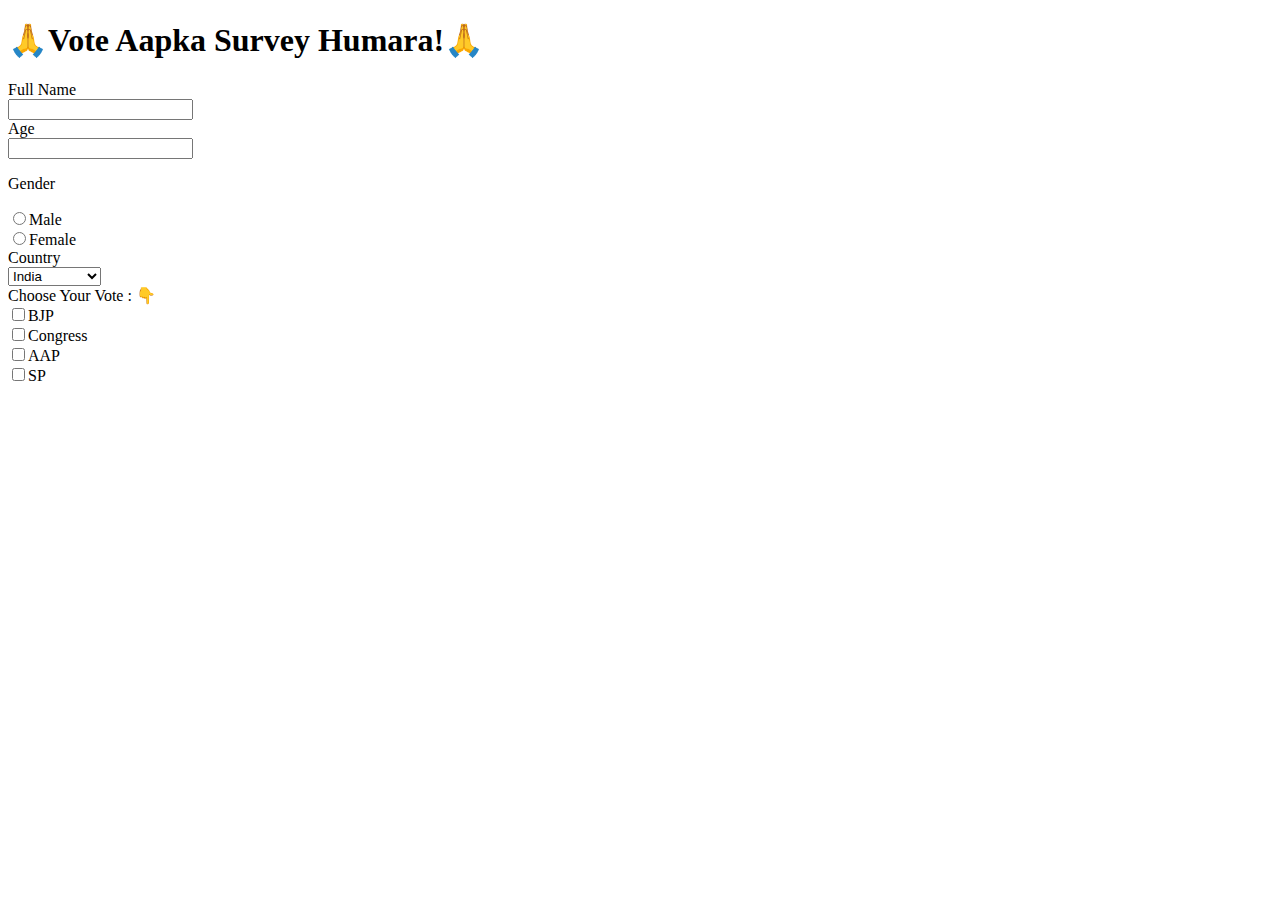
<file: Survey Form/index.html>
<!DOCTYPE html>
<head>
    <title> SurveySurfer</title>
</head>
<body>
<h1>🙏Vote Aapka Survey Humara!🙏</h1>   
<form>

<label for="name">Full Name</label><br>
<input type="text" required id="name"><br>

<label for="age">Age</label><br>
<input type="number" required id="age"><br>

<p>Gender</p>
<input type="radio" value="Male" required id="Gender" name="gender"><label for="Gender">Male</label><br>
<input type="radio" value="Female" required id="Gender" name="gender"><label for="Gender">Female</label><br>



<label for="Country">Country</label><br>
<select>
    <option value="Country">India</option>
    <option value="Country">Pakistan</option>
    <option value="Country">Bangladesh</option>
    <option value="Country">Nepal</option>
    <option value="Country">China</option>
</select>
<br>

<label for="chck">Choose Your Vote : 👇</label><br>
<input type="checkbox" required id="chck">BJP <br>
<input type="checkbox" required id="chck">Congress <br>
<input type="checkbox" required id="chck">AAP <br>
<input type="checkbox" required id="chck">SP <br>




</form> 
</body>
</html>
</file>
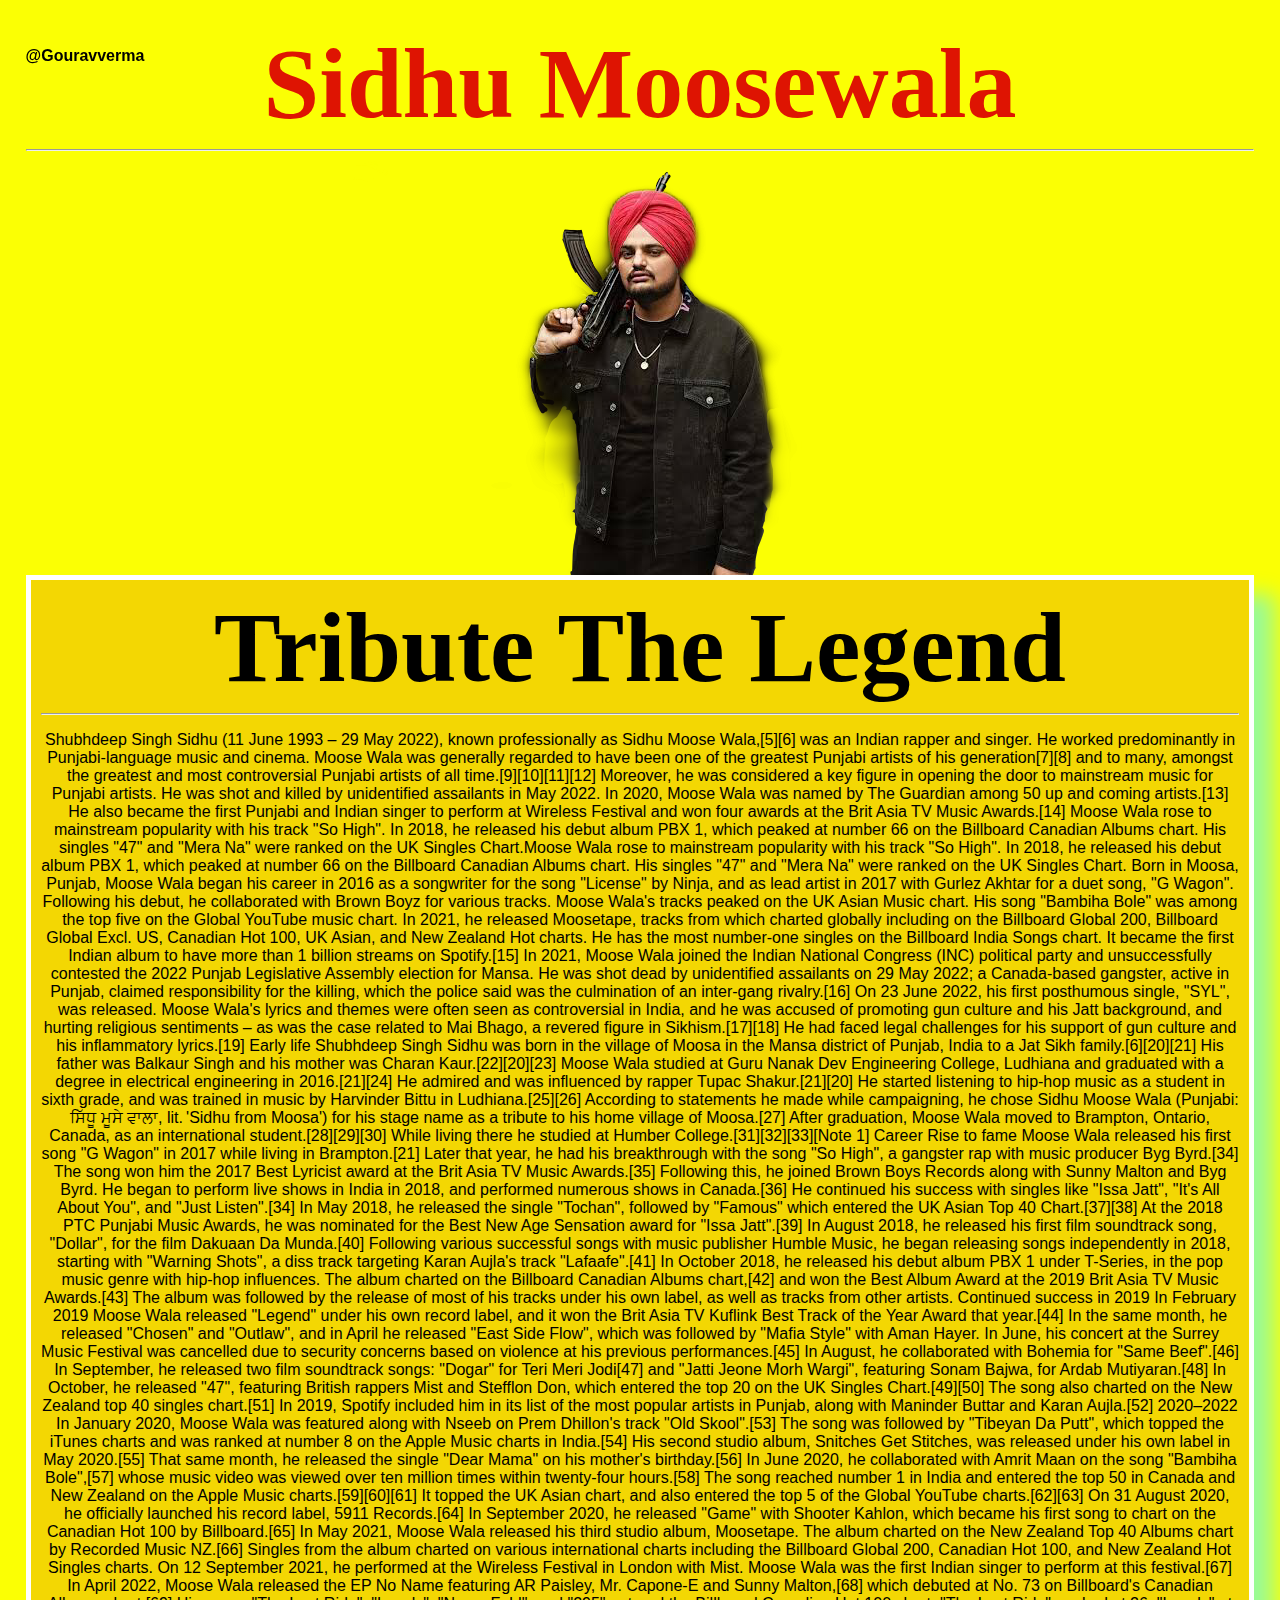
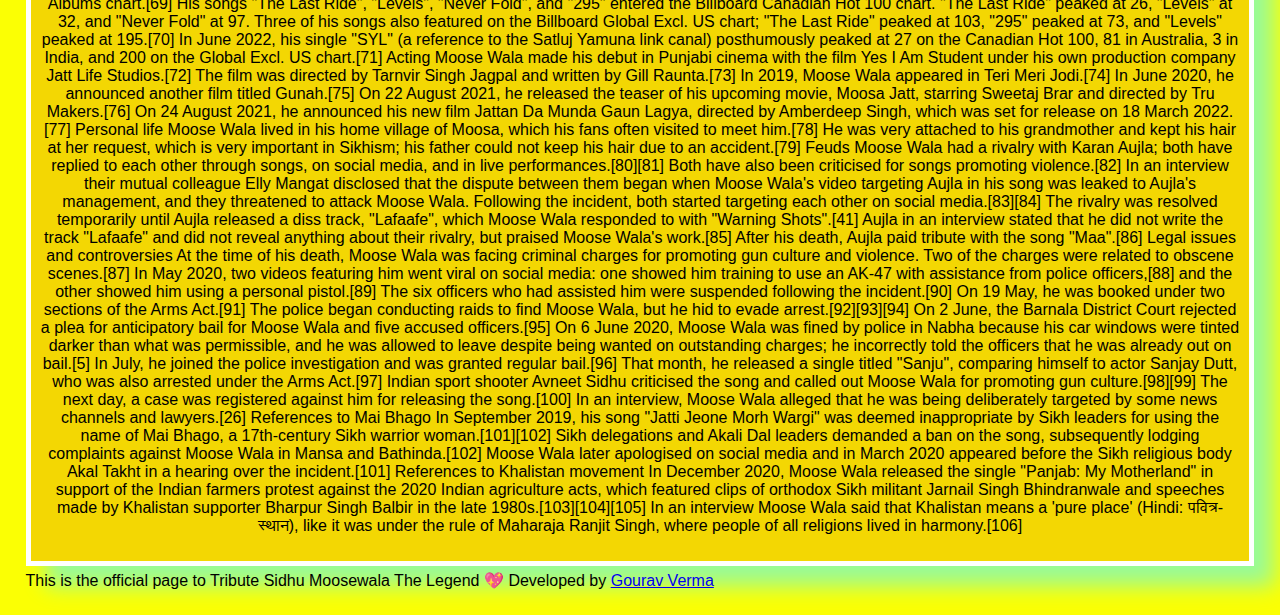
<file: Tribute Page/index.html>
<!DOCTYPE html>
<head>
    <title>Tribute Page</title>
     
    <link rel="stylesheet" href="style.css">

</head>
<body>
    <h4 class="watermark">@Gouravverma</h4>
    
    <h1 id="title">Sidhu Moosewala</h1><hr>
    <div class="sidhuimg"><a href="https://en.wikipedia.org/wiki/Sidhu_Moose_Wala"><img class="Sidhuimg" src="sidhupaji.png" alt="img"></a></div>
    
    <div class="maincont">
        <h1 class="heading2">Tribute The Legend</h1>
<hr>
        <p>Shubhdeep Singh Sidhu (11 June 1993 – 29 May 2022), known professionally as Sidhu Moose Wala,[5][6] was an Indian rapper and singer. He worked predominantly in Punjabi-language music and cinema. Moose Wala was generally regarded to have been one of the greatest Punjabi artists of his generation[7][8] and to many, amongst the greatest and most controversial Punjabi artists of all time.[9][10][11][12] Moreover, he was considered a key figure in opening the door to mainstream music for Punjabi artists. He was shot and killed by unidentified assailants in May 2022.

            In 2020, Moose Wala was named by The Guardian among 50 up and coming artists.[13] He also became the first Punjabi and Indian singer to perform at Wireless Festival and won four awards at the Brit Asia TV Music Awards.[14]
            
            Moose Wala rose to mainstream popularity with his track "So High". In 2018, he released his debut album PBX 1, which peaked at number 66 on the Billboard Canadian Albums chart. His singles "47" and "Mera Na" were ranked on the UK Singles Chart.Moose Wala rose to mainstream popularity with his track "So High". In 2018, he released his debut album PBX 1, which peaked at number 66 on the Billboard Canadian Albums chart. His singles "47" and "Mera Na" were ranked on the UK Singles Chart.

            Born in Moosa, Punjab, Moose Wala began his career in 2016 as a songwriter for the song "License" by Ninja, and as lead artist in 2017 with Gurlez Akhtar for a duet song, "G Wagon". Following his debut, he collaborated with Brown Boyz for various tracks. Moose Wala's tracks peaked on the UK Asian Music chart. His song "Bambiha Bole" was among the top five on the Global YouTube music chart. In 2021, he released Moosetape, tracks from which charted globally including on the Billboard Global 200, Billboard Global Excl. US, Canadian Hot 100, UK Asian, and New Zealand Hot charts. He has the most number-one singles on the Billboard India Songs chart. It became the first Indian album to have more than 1 billion streams on Spotify.[15]
            
            In 2021, Moose Wala joined the Indian National Congress (INC) political party and unsuccessfully contested the 2022 Punjab Legislative Assembly election for Mansa.
            
            He was shot dead by unidentified assailants on 29 May 2022; a Canada-based gangster, active in Punjab, claimed responsibility for the killing, which the police said was the culmination of an inter-gang rivalry.[16] On 23 June 2022, his first posthumous single, "SYL", was released.
            
            Moose Wala's lyrics and themes were often seen as controversial in India, and he was accused of promoting gun culture and his Jatt background, and hurting religious sentiments – as was the case related to Mai Bhago, a revered figure in Sikhism.[17][18] He had faced legal challenges for his support of gun culture and his inflammatory lyrics.[19]
            
            Early life
            Shubhdeep Singh Sidhu was born in the village of Moosa in the Mansa district of Punjab, India to a Jat Sikh family.[6][20][21] His father was Balkaur Singh and his mother was Charan Kaur.[22][20][23]
            
            Moose Wala studied at Guru Nanak Dev Engineering College, Ludhiana and graduated with a degree in electrical engineering in 2016.[21][24] He admired and was influenced by rapper Tupac Shakur.[21][20] He started listening to hip-hop music as a student in sixth grade, and was trained in music by Harvinder Bittu in Ludhiana.[25][26] According to statements he made while campaigning, he chose Sidhu Moose Wala (Punjabi: ਸਿੱਧੂ ਮੂਸੇ ਵਾਲਾ, lit. 'Sidhu from Moosa') for his stage name as a tribute to his home village of Moosa.[27]
            
            After graduation, Moose Wala moved to Brampton, Ontario, Canada, as an international student.[28][29][30] While living there he studied at Humber College.[31][32][33][Note 1]
            
            Career
            Rise to fame
            Moose Wala released his first song "G Wagon" in 2017 while living in Brampton.[21] Later that year, he had his breakthrough with the song "So High", a gangster rap with music producer Byg Byrd.[34] The song won him the 2017 Best Lyricist award at the Brit Asia TV Music Awards.[35] Following this, he joined Brown Boys Records along with Sunny Malton and Byg Byrd.
            
            He began to perform live shows in India in 2018, and performed numerous shows in Canada.[36] He continued his success with singles like "Issa Jatt", "It's All About You", and "Just Listen".[34] In May 2018, he released the single "Tochan", followed by "Famous" which entered the UK Asian Top 40 Chart.[37][38]
            
            At the 2018 PTC Punjabi Music Awards, he was nominated for the Best New Age Sensation award for "Issa Jatt".[39] In August 2018, he released his first film soundtrack song, "Dollar", for the film Dakuaan Da Munda.[40]
            
            Following various successful songs with music publisher Humble Music, he began releasing songs independently in 2018, starting with "Warning Shots", a diss track targeting Karan Aujla's track "Lafaafe".[41]
            
            In October 2018, he released his debut album PBX 1 under T-Series, in the pop music genre with hip-hop influences. The album charted on the Billboard Canadian Albums chart,[42] and won the Best Album Award at the 2019 Brit Asia TV Music Awards.[43] The album was followed by the release of most of his tracks under his own label, as well as tracks from other artists.
            
            Continued success in 2019
            In February 2019 Moose Wala released "Legend" under his own record label, and it won the Brit Asia TV Kuflink Best Track of the Year Award that year.[44] In the same month, he released "Chosen" and "Outlaw", and in April he released "East Side Flow", which was followed by "Mafia Style" with Aman Hayer. In June, his concert at the Surrey Music Festival was cancelled due to security concerns based on violence at his previous performances.[45] In August, he collaborated with Bohemia for "Same Beef".[46] In September, he released two film soundtrack songs: "Dogar" for Teri Meri Jodi[47] and "Jatti Jeone Morh Wargi", featuring Sonam Bajwa, for Ardab Mutiyaran.[48] In October, he released "47", featuring British rappers Mist and Stefflon Don, which entered the top 20 on the UK Singles Chart.[49][50] The song also charted on the New Zealand top 40 singles chart.[51]
            
            In 2019, Spotify included him in its list of the most popular artists in Punjab, along with Maninder Buttar and Karan Aujla.[52]
            
            2020–2022
            In January 2020, Moose Wala was featured along with Nseeb on Prem Dhillon's track "Old Skool".[53] The song was followed by "Tibeyan Da Putt", which topped the iTunes charts and was ranked at number 8 on the Apple Music charts in India.[54] His second studio album, Snitches Get Stitches, was released under his own label in May 2020.[55] That same month, he released the single "Dear Mama" on his mother's birthday.[56] In June 2020, he collaborated with Amrit Maan on the song "Bambiha Bole",[57] whose music video was viewed over ten million times within twenty-four hours.[58] The song reached number 1 in India and entered the top 50 in Canada and New Zealand on the Apple Music charts.[59][60][61] It topped the UK Asian chart, and also entered the top 5 of the Global YouTube charts.[62][63] On 31 August 2020, he officially launched his record label, 5911 Records.[64] In September 2020, he released "Game" with Shooter Kahlon, which became his first song to chart on the Canadian Hot 100 by Billboard.[65]
            
            In May 2021, Moose Wala released his third studio album, Moosetape. The album charted on the New Zealand Top 40 Albums chart by Recorded Music NZ.[66] Singles from the album charted on various international charts including the Billboard Global 200, Canadian Hot 100, and New Zealand Hot Singles charts. On 12 September 2021, he performed at the Wireless Festival in London with Mist. Moose Wala was the first Indian singer to perform at this festival.[67]
            
            In April 2022, Moose Wala released the EP No Name featuring AR Paisley, Mr. Capone-E and Sunny Malton,[68] which debuted at No. 73 on Billboard's Canadian Albums chart.[69] His songs "The Last Ride", "Levels", "Never Fold", and "295" entered the Billboard Canadian Hot 100 chart. "The Last Ride" peaked at 26, "Levels" at 32, and "Never Fold" at 97. Three of his songs also featured on the Billboard Global Excl. US chart; "The Last Ride" peaked at 103, "295" peaked at 73, and "Levels" peaked at 195.[70] In June 2022, his single "SYL" (a reference to the Satluj Yamuna link canal) posthumously peaked at 27 on the Canadian Hot 100, 81 in Australia, 3 in India, and 200 on the Global Excl. US chart.[71]
            
            Acting
            Moose Wala made his debut in Punjabi cinema with the film Yes I Am Student under his own production company Jatt Life Studios.[72] The film was directed by Tarnvir Singh Jagpal and written by Gill Raunta.[73] In 2019, Moose Wala appeared in Teri Meri Jodi.[74] In June 2020, he announced another film titled Gunah.[75] On 22 August 2021, he released the teaser of his upcoming movie, Moosa Jatt, starring Sweetaj Brar and directed by Tru Makers.[76] On 24 August 2021, he announced his new film Jattan Da Munda Gaun Lagya, directed by Amberdeep Singh, which was set for release on 18 March 2022.[77]
            
            Personal life
            Moose Wala lived in his home village of Moosa, which his fans often visited to meet him.[78] He was very attached to his grandmother and kept his hair at her request, which is very important in Sikhism; his father could not keep his hair due to an accident.[79]
            
            Feuds
            Moose Wala had a rivalry with Karan Aujla; both have replied to each other through songs, on social media, and in live performances.[80][81] Both have also been criticised for songs promoting violence.[82] In an interview their mutual colleague Elly Mangat disclosed that the dispute between them began when Moose Wala's video targeting Aujla in his song was leaked to Aujla's management, and they threatened to attack Moose Wala. Following the incident, both started targeting each other on social media.[83][84] The rivalry was resolved temporarily until Aujla released a diss track, "Lafaafe", which Moose Wala responded to with "Warning Shots".[41] Aujla in an interview stated that he did not write the track "Lafaafe" and did not reveal anything about their rivalry, but praised Moose Wala's work.[85] After his death, Aujla paid tribute with the song "Maa".[86]
            
            Legal issues and controversies
            At the time of his death, Moose Wala was facing criminal charges for promoting gun culture and violence. Two of the charges were related to obscene scenes.[87]
            
            In May 2020, two videos featuring him went viral on social media: one showed him training to use an AK-47 with assistance from police officers,[88] and the other showed him using a personal pistol.[89] The six officers who had assisted him were suspended following the incident.[90] On 19 May, he was booked under two sections of the Arms Act.[91] The police began conducting raids to find Moose Wala, but he hid to evade arrest.[92][93][94] On 2 June, the Barnala District Court rejected a plea for anticipatory bail for Moose Wala and five accused officers.[95]
            
            On 6 June 2020, Moose Wala was fined by police in Nabha because his car windows were tinted darker than what was permissible, and he was allowed to leave despite being wanted on outstanding charges; he incorrectly told the officers that he was already out on bail.[5] In July, he joined the police investigation and was granted regular bail.[96] That month, he released a single titled "Sanju", comparing himself to actor Sanjay Dutt, who was also arrested under the Arms Act.[97] Indian sport shooter Avneet Sidhu criticised the song and called out Moose Wala for promoting gun culture.[98][99] The next day, a case was registered against him for releasing the song.[100] In an interview, Moose Wala alleged that he was being deliberately targeted by some news channels and lawyers.[26]
            
            References to Mai Bhago
            In September 2019, his song "Jatti Jeone Morh Wargi" was deemed inappropriate by Sikh leaders for using the name of Mai Bhago, a 17th-century Sikh warrior woman.[101][102] Sikh delegations and Akali Dal leaders demanded a ban on the song, subsequently lodging complaints against Moose Wala in Mansa and Bathinda.[102] Moose Wala later apologised on social media and in March 2020 appeared before the Sikh religious body Akal Takht in a hearing over the incident.[101]
            
            References to Khalistan movement
            In December 2020, Moose Wala released the single "Panjab: My Motherland" in support of the Indian farmers protest against the 2020 Indian agriculture acts, which featured clips of orthodox Sikh militant Jarnail Singh Bhindranwale and speeches made by Khalistan supporter Bharpur Singh Balbir in the late 1980s.[103][104][105] In an interview Moose Wala said that Khalistan means a 'pure place' (Hindi: पवित्र-स्थान), like it was under the rule of Maharaja Ranjit Singh, where people of all religions lived in harmony.[106]</p>
    </div>

    <p class="foot">This is the official page to Tribute Sidhu Moosewala The Legend 💖 Developed by <a href="index.html">Gourav Verma</a></p>

</body>
</html>
</file>
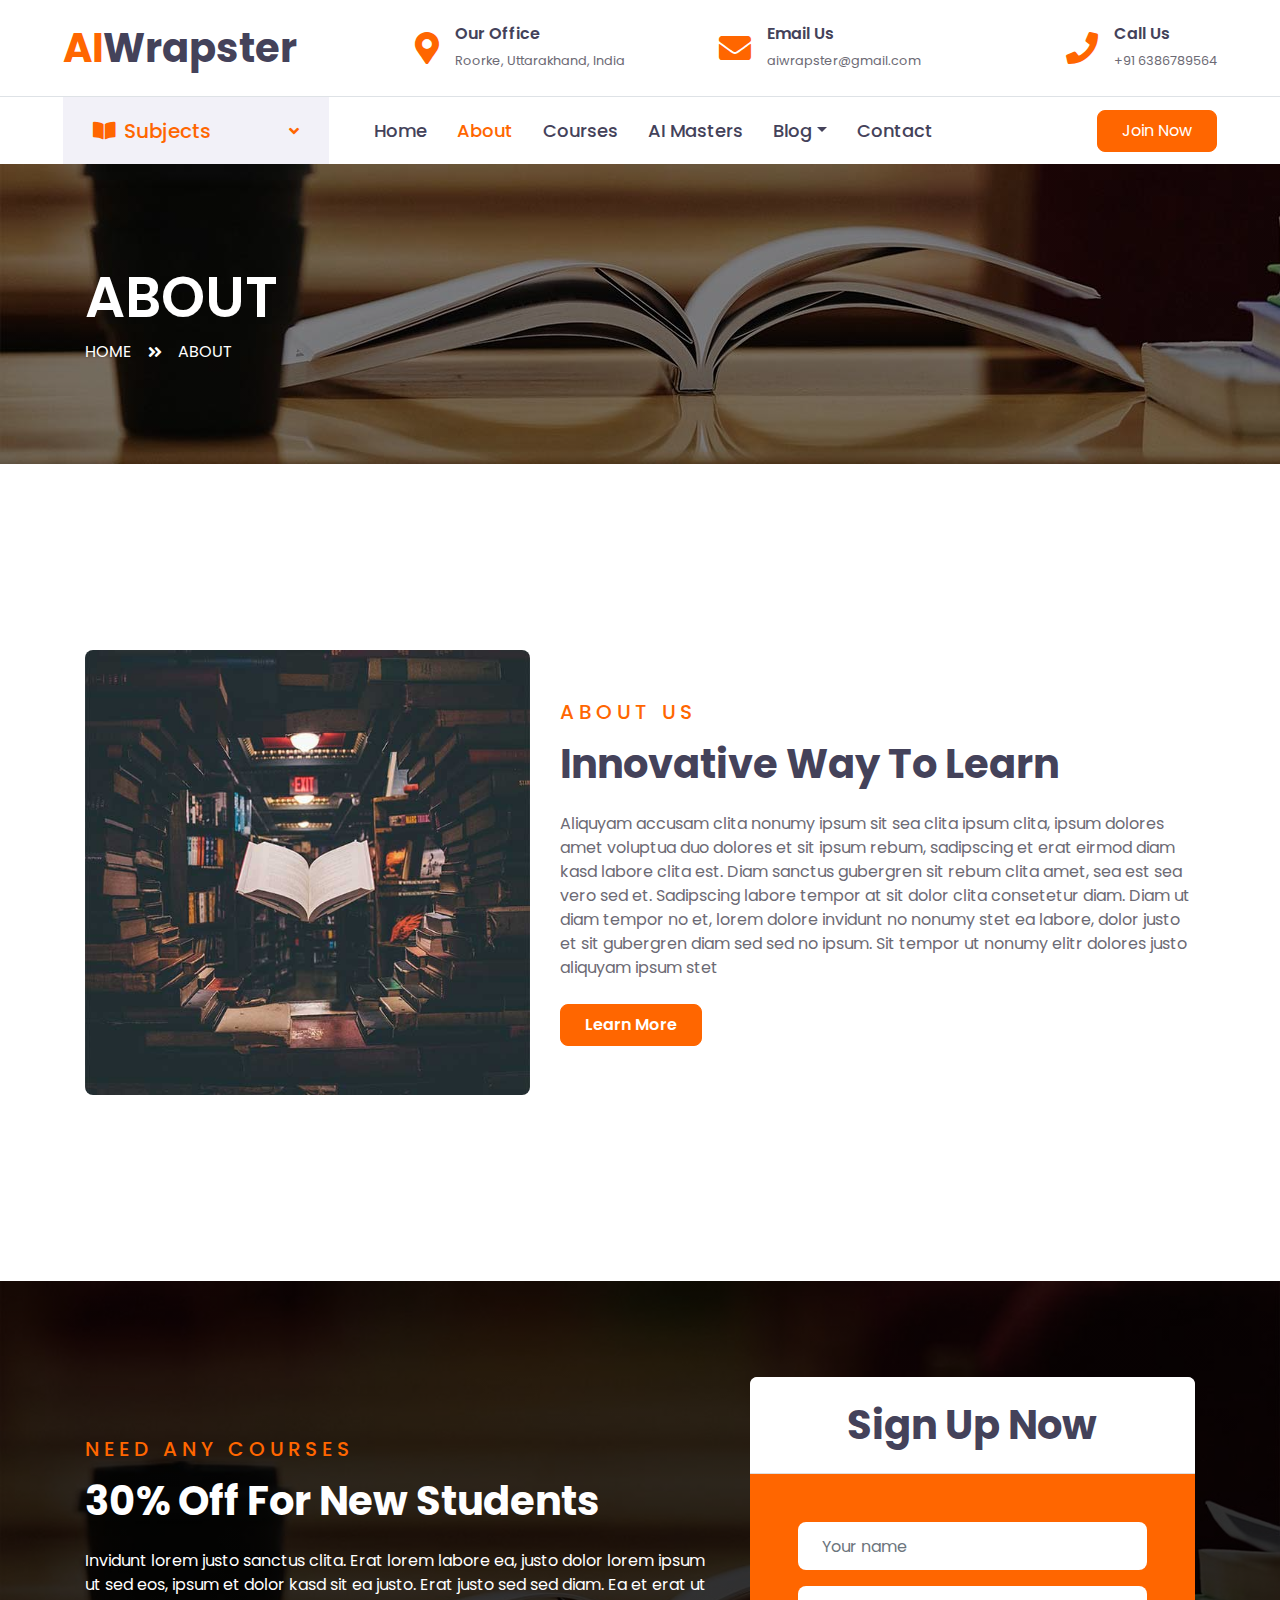
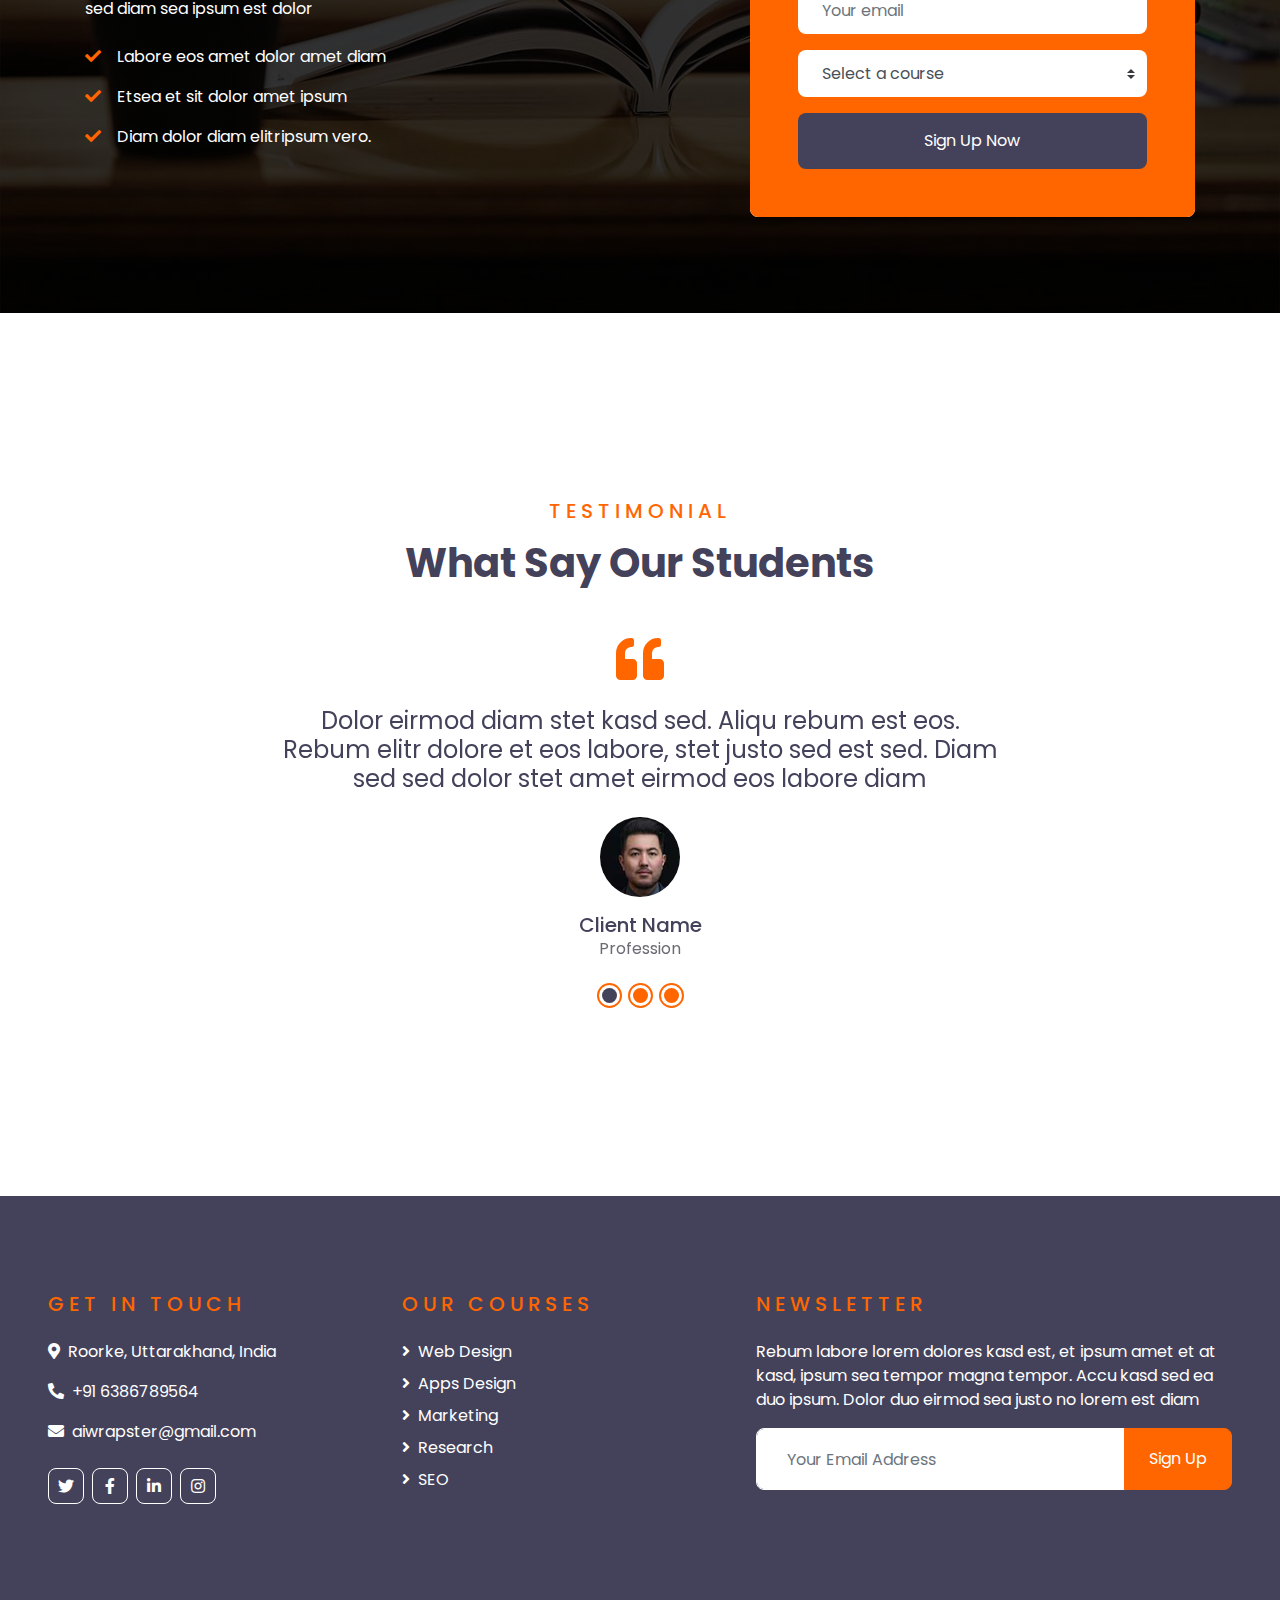
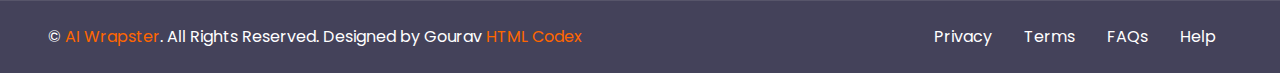
<file: about.html>
<!DOCTYPE html>
<html lang="en">

<head>
    <meta charset="utf-8">
    <title>AI Wrapster - Online Courses</title>
    <meta content="width=device-width, initial-scale=1.0" name="viewport">
    <meta content="Free HTML Templates" name="keywords">
    <meta content="Free HTML Templates" name="description">

    <!-- Favicon -->
    <link href="img/favicon.ico" rel="icon">

    <!-- Google Web Fonts -->
    <link rel="preconnect" href="https://fonts.gstatic.com">
    <link href="https://fonts.googleapis.com/css2?family=Poppins:wght@400;500;600;700&display=swap" rel="stylesheet"> 

    <!-- Font Awesome -->
    <link href="https://cdnjs.cloudflare.com/ajax/libs/font-awesome/5.10.0/css/all.min.css" rel="stylesheet">

    <!-- Libraries Stylesheet -->
    <link href="lib/owlcarousel/assets/owl.carousel.min.css" rel="stylesheet">

    <!-- Customized Bootstrap Stylesheet -->
    <link href="css/style.css" rel="stylesheet">
</head>

<body>
    <!-- Topbar Start -->
    <div class="container-fluid d-none d-lg-block">
        <div class="row align-items-center py-4 px-xl-5">
            <div class="col-lg-3">
                <a href="" class="text-decoration-none">
                    <h1 class="m-0"><span class="text-primary">AI</span>Wrapster</h1>
                </a>
            </div>
            <div class="col-lg-3 text-right">
                <div class="d-inline-flex align-items-center">
                    <i class="fa fa-2x fa-map-marker-alt text-primary mr-3"></i>
                    <div class="text-left">
                        <h6 class="font-weight-semi-bold mb-1">Our Office</h6>
                        <small>Roorke, Uttarakhand, India</small>
                    </div>
                </div>
            </div>
            <div class="col-lg-3 text-right">
                <div class="d-inline-flex align-items-center">
                    <i class="fa fa-2x fa-envelope text-primary mr-3"></i>
                    <div class="text-left">
                        <h6 class="font-weight-semi-bold mb-1">Email Us</h6>
                        <small>aiwrapster@gmail.com</small>
                    </div>
                </div>
            </div>
            <div class="col-lg-3 text-right">
                <div class="d-inline-flex align-items-center">
                    <i class="fa fa-2x fa-phone text-primary mr-3"></i>
                    <div class="text-left">
                        <h6 class="font-weight-semi-bold mb-1">Call Us</h6>
                        <small>+91 6386789564</small>
                    </div>
                </div>
            </div>
        </div>
    </div>
    <!-- Topbar End -->


    <!-- Navbar Start -->
    <div class="container-fluid">
        <div class="row border-top px-xl-5">
            <div class="col-lg-3 d-none d-lg-block">
                <a class="d-flex align-items-center justify-content-between bg-secondary w-100 text-decoration-none" data-toggle="collapse" href="#navbar-vertical" style="height: 67px; padding: 0 30px;">
                    <h5 class="text-primary m-0"><i class="fa fa-book-open mr-2"></i>Subjects</h5>
                    <i class="fa fa-angle-down text-primary"></i>
                </a>
                <nav class="collapse position-absolute navbar navbar-vertical navbar-light align-items-start p-0 border border-top-0 border-bottom-0 bg-light" id="navbar-vertical" style="width: calc(100% - 30px); z-index: 9;">
                    <div class="navbar-nav w-100">
                        <div class="nav-item dropdown">
                            <a href="#" class="nav-link" data-toggle="dropdown">Web Design <i class="fa fa-angle-down float-right mt-1"></i></a>
                            <div class="dropdown-menu position-absolute bg-secondary border-0 rounded-0 w-100 m-0">
                                <a href="" class="dropdown-item">HTML</a>
                                <a href="" class="dropdown-item">CSS</a>
                                <a href="" class="dropdown-item">jQuery</a>
                            </div>
                        </div>
                        <a href="" class="nav-item nav-link">Apps Design</a>
                        <a href="" class="nav-item nav-link">Marketing</a>
                        <a href="" class="nav-item nav-link">Research</a>
                        <a href="" class="nav-item nav-link">SEO</a>
                    </div>
                </nav>
            </div>
            <div class="col-lg-9">
                <nav class="navbar navbar-expand-lg bg-light navbar-light py-3 py-lg-0 px-0">
                    <a href="" class="text-decoration-none d-block d-lg-none">
                        <h1 class="m-0"><span class="text-primary">AI</span>Wrapster</h1>
                    </a>
                    <button type="button" class="navbar-toggler" data-toggle="collapse" data-target="#navbarCollapse">
                        <span class="navbar-toggler-icon"></span>
                    </button>
                    <div class="collapse navbar-collapse justify-content-between" id="navbarCollapse">
                        <div class="navbar-nav py-0">
                            <a href="index.html" class="nav-item nav-link">Home</a>
                            <a href="about.html" class="nav-item nav-link active">About</a>
                            <a href="course.html" class="nav-item nav-link">Courses</a>
                            <a href="teacher.html" class="nav-item nav-link">AI Masters</a>
                            <div class="nav-item dropdown">
                                <a href="#" class="nav-link dropdown-toggle" data-toggle="dropdown">Blog</a>
                                <div class="dropdown-menu rounded-0 m-0">
                                    <a href="blog.html" class="dropdown-item">Blog List</a>
                                    <a href="single.html" class="dropdown-item">Blog Detail</a>
                                </div>
                            </div>
                            <a href="contact.html" class="nav-item nav-link">Contact</a>
                        </div>
                        <a class="btn btn-primary py-2 px-4 ml-auto d-none d-lg-block" href="">Join Now</a>
                    </div>
                </nav>
            </div>
        </div>
    </div>
    <!-- Navbar End -->


    <!-- Header Start -->
    <div class="container-fluid page-header" style="margin-bottom: 90px;">
        <div class="container">
            <div class="d-flex flex-column justify-content-center" style="min-height: 300px">
                <h3 class="display-4 text-white text-uppercase">About</h3>
                <div class="d-inline-flex text-white">
                    <p class="m-0 text-uppercase"><a class="text-white" href="">Home</a></p>
                    <i class="fa fa-angle-double-right pt-1 px-3"></i>
                    <p class="m-0 text-uppercase">About</p>
                </div>
            </div>
        </div>
    </div>
    <!-- Header End -->


    <!-- About Start -->
    <div class="container-fluid py-5">
        <div class="container py-5">
            <div class="row align-items-center">
                <div class="col-lg-5">
                    <img class="img-fluid rounded mb-4 mb-lg-0" src="img/about.jpg" alt="">
                </div>
                <div class="col-lg-7">
                    <div class="text-left mb-4">
                        <h5 class="text-primary text-uppercase mb-3" style="letter-spacing: 5px;">About Us</h5>
                        <h1>Innovative Way To Learn</h1>
                    </div>
                    <p>Aliquyam accusam clita nonumy ipsum sit sea clita ipsum clita, ipsum dolores amet voluptua duo dolores et sit ipsum rebum, sadipscing et erat eirmod diam kasd labore clita est. Diam sanctus gubergren sit rebum clita amet, sea est sea vero sed et. Sadipscing labore tempor at sit dolor clita consetetur diam. Diam ut diam tempor no et, lorem dolore invidunt no nonumy stet ea labore, dolor justo et sit gubergren diam sed sed no ipsum. Sit tempor ut nonumy elitr dolores justo aliquyam ipsum stet</p>
                    <a href="" class="btn btn-primary py-md-2 px-md-4 font-weight-semi-bold mt-2">Learn More</a>
                </div>
            </div>
        </div>
    </div>
    <!-- About End -->


    <!-- Registration Start -->
    <div class="container-fluid bg-registration py-5" style="margin: 90px 0;">
        <div class="container py-5">
            <div class="row align-items-center">
                <div class="col-lg-7 mb-5 mb-lg-0">
                    <div class="mb-4">
                        <h5 class="text-primary text-uppercase mb-3" style="letter-spacing: 5px;">Need Any Courses</h5>
                        <h1 class="text-white">30% Off For New Students</h1>
                    </div>
                    <p class="text-white">Invidunt lorem justo sanctus clita. Erat lorem labore ea, justo dolor lorem ipsum ut sed eos,
                        ipsum et dolor kasd sit ea justo. Erat justo sed sed diam. Ea et erat ut sed diam sea ipsum est
                        dolor</p>
                    <ul class="list-inline text-white m-0">
                        <li class="py-2"><i class="fa fa-check text-primary mr-3"></i>Labore eos amet dolor amet diam</li>
                        <li class="py-2"><i class="fa fa-check text-primary mr-3"></i>Etsea et sit dolor amet ipsum</li>
                        <li class="py-2"><i class="fa fa-check text-primary mr-3"></i>Diam dolor diam elitripsum vero.</li>
                    </ul>
                </div>
                <div class="col-lg-5">
                    <div class="card border-0">
                        <div class="card-header bg-light text-center p-4">
                            <h1 class="m-0">Sign Up Now</h1>
                        </div>
                        <div class="card-body rounded-bottom bg-primary p-5">
                            <form>
                                <div class="form-group">
                                    <input type="text" class="form-control border-0 p-4" placeholder="Your name" required="required" />
                                </div>
                                <div class="form-group">
                                    <input type="email" class="form-control border-0 p-4" placeholder="Your email" required="required" />
                                </div>
                                <div class="form-group">
                                    <select class="custom-select border-0 px-4" style="height: 47px;">
                                        <option selected>Select a course</option>
                                        <option value="1">Course 1</option>
                                        <option value="2">Course 1</option>
                                        <option value="3">Course 1</option>
                                    </select>
                                </div>
                                <div>
                                    <button class="btn btn-dark btn-block border-0 py-3" type="submit">Sign Up Now</button>
                                </div>
                            </form>
                        </div>
                    </div>
                </div>
            </div>
        </div>
    </div>
    <!-- Registration End -->


    <!-- Testimonial Start -->
    <div class="container-fluid py-5">
        <div class="container py-5">
            <div class="text-center mb-5">
                <h5 class="text-primary text-uppercase mb-3" style="letter-spacing: 5px;">Testimonial</h5>
                <h1>What Say Our Students</h1>
            </div>
            <div class="row justify-content-center">
                <div class="col-lg-8">
                    <div class="owl-carousel testimonial-carousel">
                        <div class="text-center">
                            <i class="fa fa-3x fa-quote-left text-primary mb-4"></i>
                            <h4 class="font-weight-normal mb-4">Dolor eirmod diam stet kasd sed. Aliqu rebum est eos. Rebum elitr dolore et eos labore, stet justo sed est sed. Diam sed sed dolor stet amet eirmod eos labore diam</h4>
                            <img class="img-fluid mx-auto mb-3" src="img/testimonial-1.jpg" alt="">
                            <h5 class="m-0">Client Name</h5>
                            <span>Profession</span>
                        </div>
                        <div class="text-center">
                            <i class="fa fa-3x fa-quote-left text-primary mb-4"></i>
                            <h4 class="font-weight-normal mb-4">Dolor eirmod diam stet kasd sed. Aliqu rebum est eos. Rebum elitr dolore et eos labore, stet justo sed est sed. Diam sed sed dolor stet amet eirmod eos labore diam</h4>
                            <img class="img-fluid mx-auto mb-3" src="img/testimonial-2.jpg" alt="">
                            <h5 class="m-0">Client Name</h5>
                            <span>Profession</span>
                        </div>
                        <div class="text-center">
                            <i class="fa fa-3x fa-quote-left text-primary mb-4"></i>
                            <h4 class="font-weight-normal mb-4">Dolor eirmod diam stet kasd sed. Aliqu rebum est eos. Rebum elitr dolore et eos labore, stet justo sed est sed. Diam sed sed dolor stet amet eirmod eos labore diam</h4>
                            <img class="img-fluid mx-auto mb-3" src="img/testimonial-3.jpg" alt="">
                            <h5 class="m-0">Client Name</h5>
                            <span>Profession</span>
                        </div>
                    </div>
                </div>
            </div>
        </div>
    </div>
    <!-- Testimonial End -->


    <!-- Footer Start -->
    <div class="container-fluid bg-dark text-white py-5 px-sm-3 px-lg-5" style="margin-top: 90px;">
        <div class="row pt-5">
            <div class="col-lg-7 col-md-12">
                <div class="row">
                    <div class="col-md-6 mb-5">
                        <h5 class="text-primary text-uppercase mb-4" style="letter-spacing: 5px;">Get In Touch</h5>
                        <p><i class="fa fa-map-marker-alt mr-2"></i>Roorke, Uttarakhand, India</p>
                        <p><i class="fa fa-phone-alt mr-2"></i>+91 6386789564</p>
                        <p><i class="fa fa-envelope mr-2"></i>aiwrapster@gmail.com</p>
                        <div class="d-flex justify-content-start mt-4">
                            <a class="btn btn-outline-light btn-square mr-2" href="#"><i class="fab fa-twitter"></i></a>
                            <a class="btn btn-outline-light btn-square mr-2" href="#"><i class="fab fa-facebook-f"></i></a>
                            <a class="btn btn-outline-light btn-square mr-2" href="#"><i class="fab fa-linkedin-in"></i></a>
                            <a class="btn btn-outline-light btn-square" href="#"><i class="fab fa-instagram"></i></a>
                        </div>
                    </div>
                    <div class="col-md-6 mb-5">
                        <h5 class="text-primary text-uppercase mb-4" style="letter-spacing: 5px;">Our Courses</h5>
                        <div class="d-flex flex-column justify-content-start">
                            <a class="text-white mb-2" href="#"><i class="fa fa-angle-right mr-2"></i>Web Design</a>
                            <a class="text-white mb-2" href="#"><i class="fa fa-angle-right mr-2"></i>Apps Design</a>
                            <a class="text-white mb-2" href="#"><i class="fa fa-angle-right mr-2"></i>Marketing</a>
                            <a class="text-white mb-2" href="#"><i class="fa fa-angle-right mr-2"></i>Research</a>
                            <a class="text-white" href="#"><i class="fa fa-angle-right mr-2"></i>SEO</a>
                        </div>
                    </div>
                </div>
            </div>
            <div class="col-lg-5 col-md-12 mb-5">
                <h5 class="text-primary text-uppercase mb-4" style="letter-spacing: 5px;">Newsletter</h5>
                <p>Rebum labore lorem dolores kasd est, et ipsum amet et at kasd, ipsum sea tempor magna tempor. Accu kasd sed ea duo ipsum. Dolor duo eirmod sea justo no lorem est diam</p>
                <div class="w-100">
                    <div class="input-group">
                        <input type="text" class="form-control border-light" style="padding: 30px;" placeholder="Your Email Address">
                        <div class="input-group-append">
                            <button class="btn btn-primary px-4">Sign Up</button>
                        </div>
                    </div>
                </div>
            </div>
        </div>
    </div>
    <div class="container-fluid bg-dark text-white border-top py-4 px-sm-3 px-md-5" style="border-color: rgba(256, 256, 256, .1) !important;">
        <div class="row">
            <div class="col-lg-6 text-center text-md-left mb-3 mb-md-0">
                <p class="m-0 text-white">&copy; <a href="#">AI Wrapster</a>. All Rights Reserved. Designed by Gourav <a href="https://htmlcodex.com">HTML Codex</a>
                </p>
            </div>
            <div class="col-lg-6 text-center text-md-right">
                <ul class="nav d-inline-flex">
                    <li class="nav-item">
                        <a class="nav-link text-white py-0" href="#">Privacy</a>
                    </li>
                    <li class="nav-item">
                        <a class="nav-link text-white py-0" href="#">Terms</a>
                    </li>
                    <li class="nav-item">
                        <a class="nav-link text-white py-0" href="#">FAQs</a>
                    </li>
                    <li class="nav-item">
                        <a class="nav-link text-white py-0" href="#">Help</a>
                    </li>
                </ul>
            </div>
        </div>
    </div>
    <!-- Footer End -->


    <!-- Back to Top -->
    <a href="#" class="btn btn-lg btn-primary btn-lg-square back-to-top"><i class="fa fa-angle-double-up"></i></a>


    <!-- JavaScript Libraries -->
    <script src="https://code.jquery.com/jquery-3.4.1.min.js"></script>
    <script src="https://stackpath.bootstrapcdn.com/bootstrap/4.4.1/js/bootstrap.bundle.min.js"></script>
    <script src="lib/easing/easing.min.js"></script>
    <script src="lib/owlcarousel/owl.carousel.min.js"></script>

    <!-- Contact Javascript File -->
    <script src="mail/jqBootstrapValidation.min.js"></script>
    <script src="mail/contact.js"></script>

    <!-- Template Javascript -->
    <script src="js/main.js"></script>
</body>

</html>
</file>
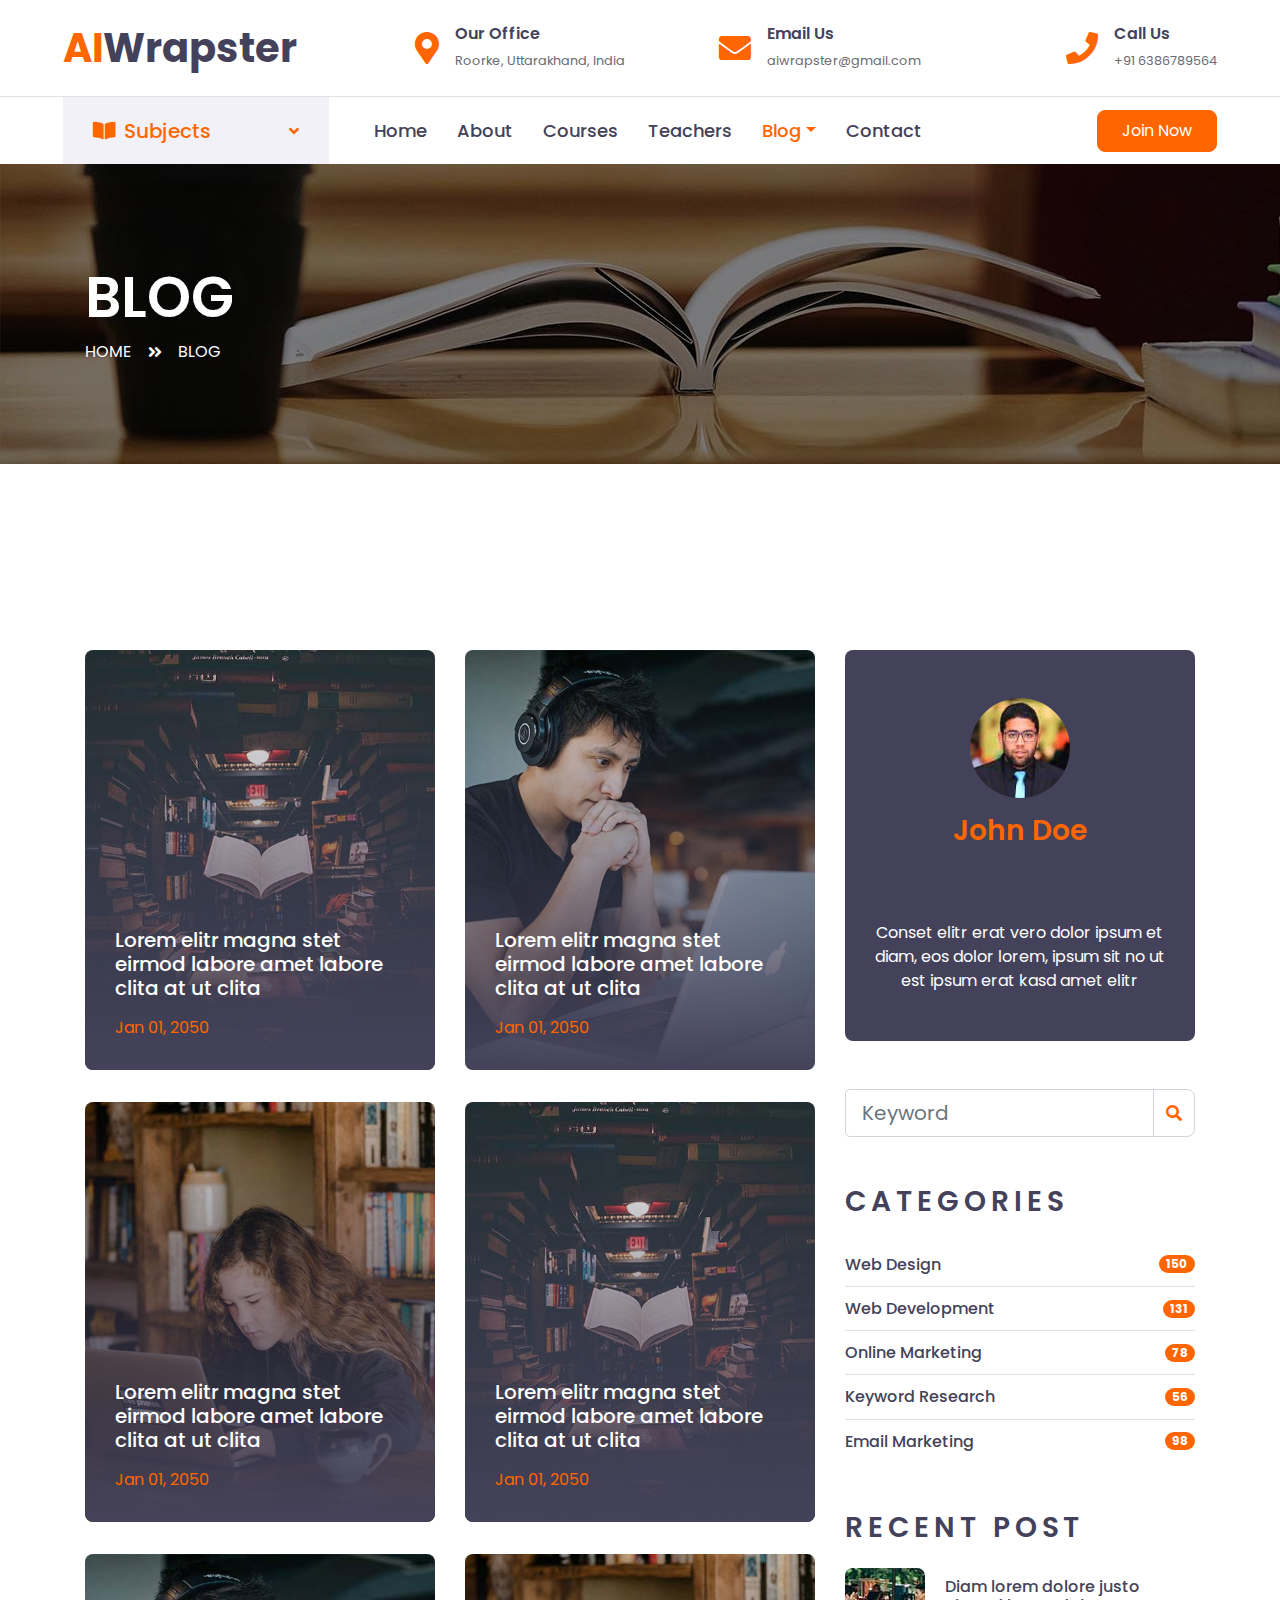
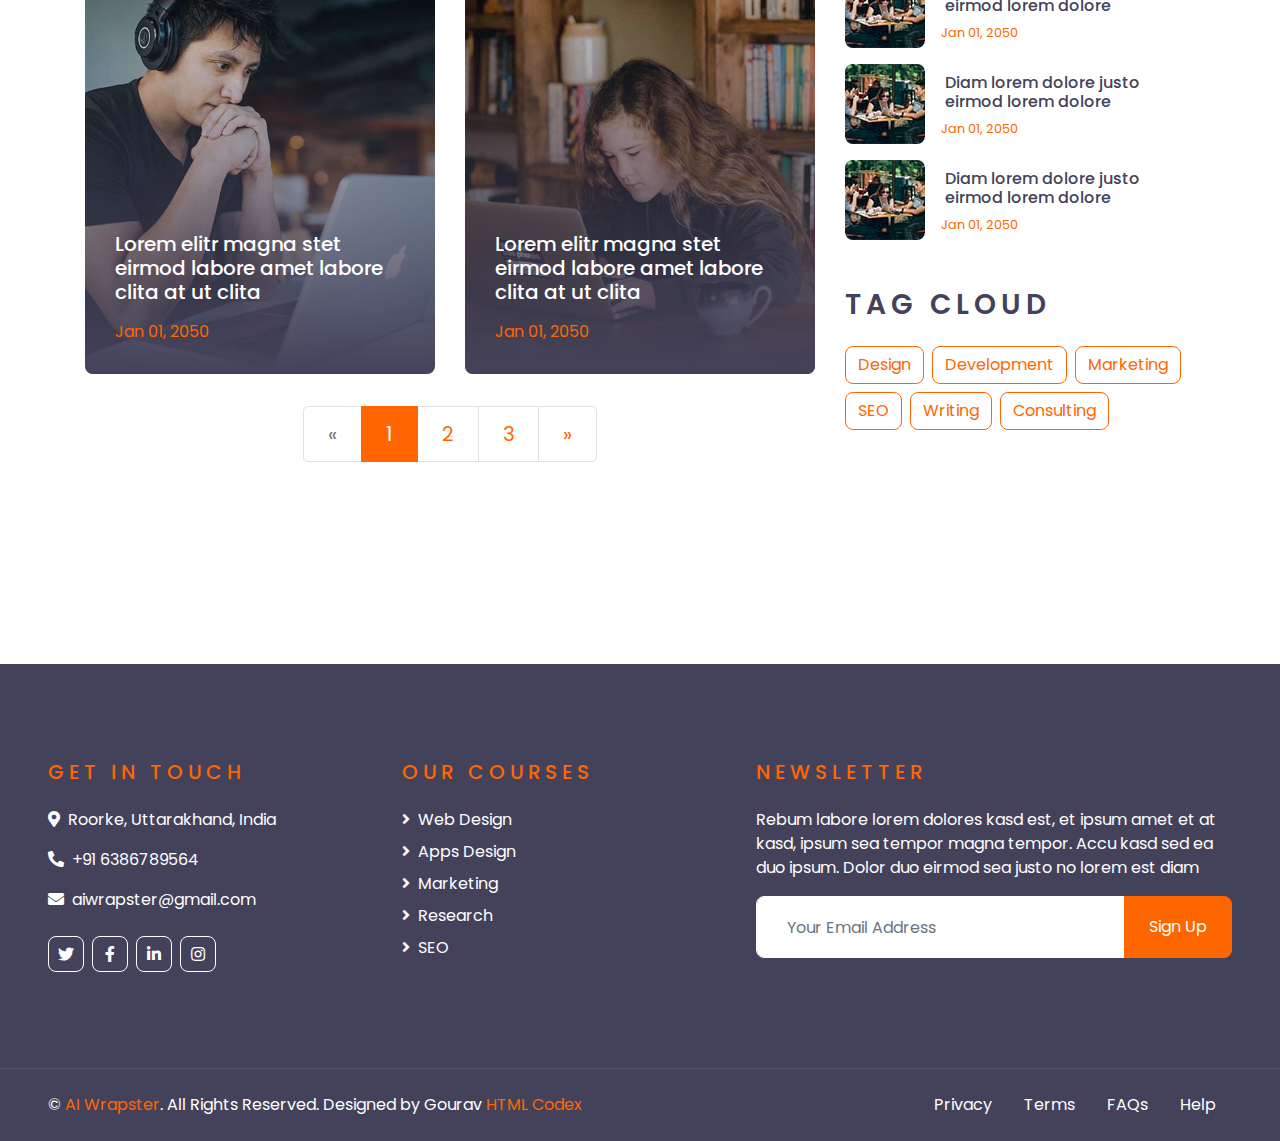
<file: blog.html>
<!DOCTYPE html>
<html lang="en">

<head>
    <meta charset="utf-8">
    <title>AI Wrapster - Online Courses</title>
    <meta content="width=device-width, initial-scale=1.0" name="viewport">
    <meta content="Free HTML Templates" name="keywords">
    <meta content="Free HTML Templates" name="description">

    <!-- Favicon -->
    <link href="img/favicon.ico" rel="icon">

    <!-- Google Web Fonts -->
    <link rel="preconnect" href="https://fonts.gstatic.com">
    <link href="https://fonts.googleapis.com/css2?family=Poppins:wght@400;500;600;700&display=swap" rel="stylesheet"> 

    <!-- Font Awesome -->
    <link href="https://cdnjs.cloudflare.com/ajax/libs/font-awesome/5.10.0/css/all.min.css" rel="stylesheet">

    <!-- Libraries Stylesheet -->
    <link href="lib/owlcarousel/assets/owl.carousel.min.css" rel="stylesheet">

    <!-- Customized Bootstrap Stylesheet -->
    <link href="css/style.css" rel="stylesheet">
</head>

<body>
    <!-- Topbar Start -->
    <div class="container-fluid d-none d-lg-block">
        <div class="row align-items-center py-4 px-xl-5">
            <div class="col-lg-3">
                <a href="" class="text-decoration-none">
                    <h1 class="m-0"><span class="text-primary">AI</span>Wrapster</h1>
                </a>
            </div>
            <div class="col-lg-3 text-right">
                <div class="d-inline-flex align-items-center">
                    <i class="fa fa-2x fa-map-marker-alt text-primary mr-3"></i>
                    <div class="text-left">
                        <h6 class="font-weight-semi-bold mb-1">Our Office</h6>
                        <small>Roorke, Uttarakhand, India</small>
                    </div>
                </div>
            </div>
            <div class="col-lg-3 text-right">
                <div class="d-inline-flex align-items-center">
                    <i class="fa fa-2x fa-envelope text-primary mr-3"></i>
                    <div class="text-left">
                        <h6 class="font-weight-semi-bold mb-1">Email Us</h6>
                        <small>aiwrapster@gmail.com</small>
                    </div>
                </div>
            </div>
            <div class="col-lg-3 text-right">
                <div class="d-inline-flex align-items-center">
                    <i class="fa fa-2x fa-phone text-primary mr-3"></i>
                    <div class="text-left">
                        <h6 class="font-weight-semi-bold mb-1">Call Us</h6>
                        <small>+91 6386789564</small>
                    </div>
                </div>
            </div>
        </div>
    </div>
    <!-- Topbar End -->


    <!-- Navbar Start -->
    <div class="container-fluid">
        <div class="row border-top px-xl-5">
            <div class="col-lg-3 d-none d-lg-block">
                <a class="d-flex align-items-center justify-content-between bg-secondary w-100 text-decoration-none" data-toggle="collapse" href="#navbar-vertical" style="height: 67px; padding: 0 30px;">
                    <h5 class="text-primary m-0"><i class="fa fa-book-open mr-2"></i>Subjects</h5>
                    <i class="fa fa-angle-down text-primary"></i>
                </a>
                <nav class="collapse position-absolute navbar navbar-vertical navbar-light align-items-start p-0 border border-top-0 border-bottom-0 bg-light" id="navbar-vertical" style="width: calc(100% - 30px); z-index: 9;">
                    <div class="navbar-nav w-100">
                        <div class="nav-item dropdown">
                            <a href="#" class="nav-link" data-toggle="dropdown">Web Design <i class="fa fa-angle-down float-right mt-1"></i></a>
                            <div class="dropdown-menu position-absolute bg-secondary border-0 rounded-0 w-100 m-0">
                                <a href="" class="dropdown-item">HTML</a>
                                <a href="" class="dropdown-item">CSS</a>
                                <a href="" class="dropdown-item">jQuery</a>
                            </div>
                        </div>
                        <a href="" class="nav-item nav-link">Apps Design</a>
                        <a href="" class="nav-item nav-link">Marketing</a>
                        <a href="" class="nav-item nav-link">Research</a>
                        <a href="" class="nav-item nav-link">SEO</a>
                    </div>
                </nav>
            </div>
            <div class="col-lg-9">
                <nav class="navbar navbar-expand-lg bg-light navbar-light py-3 py-lg-0 px-0">
                    <a href="" class="text-decoration-none d-block d-lg-none">
                        <h1 class="m-0"><span class="text-primary">AI</span>Wrapster</h1>
                    </a>
                    <button type="button" class="navbar-toggler" data-toggle="collapse" data-target="#navbarCollapse">
                        <span class="navbar-toggler-icon"></span>
                    </button>
                    <div class="collapse navbar-collapse justify-content-between" id="navbarCollapse">
                        <div class="navbar-nav py-0">
                            <a href="index.html" class="nav-item nav-link">Home</a>
                            <a href="about.html" class="nav-item nav-link">About</a>
                            <a href="course.html" class="nav-item nav-link">Courses</a>
                            <a href="teacher.html" class="nav-item nav-link">Teachers</a>
                            <div class="nav-item dropdown">
                                <a href="#" class="nav-link dropdown-toggle active" data-toggle="dropdown">Blog</a>
                                <div class="dropdown-menu rounded-0 m-0">
                                    <a href="blog.html" class="dropdown-item active">Blog Grid</a>
                                    <a href="single.html" class="dropdown-item">Blog Detail</a>
                                </div>
                            </div>
                            <a href="contact.html" class="nav-item nav-link">Contact</a>
                        </div>
                        <a class="btn btn-primary py-2 px-4 ml-auto d-none d-lg-block" href="">Join Now</a>
                    </div>
                </nav>
            </div>
        </div>
    </div>
    <!-- Navbar End -->


    <!-- Header Start -->
    <div class="container-fluid page-header" style="margin-bottom: 90px;">
        <div class="container">
            <div class="d-flex flex-column justify-content-center" style="min-height: 300px">
                <h3 class="display-4 text-white text-uppercase">Blog</h3>
                <div class="d-inline-flex text-white">
                    <p class="m-0 text-uppercase"><a class="text-white" href="">Home</a></p>
                    <i class="fa fa-angle-double-right pt-1 px-3"></i>
                    <p class="m-0 text-uppercase">Blog</p>
                </div>
            </div>
        </div>
    </div>
    <!-- Header End -->


    <!-- Blog Start -->
    <div class="container-fluid py-5">
        <div class="container py-5">
            <div class="row">
                <div class="col-lg-8">
                    <div class="row pb-3">
                        <div class="col-lg-6 mb-4">
                            <div class="blog-item position-relative overflow-hidden rounded mb-2">
                                <img class="img-fluid" src="img/blog-1.jpg" alt="">
                                <a class="blog-overlay text-decoration-none" href="">
                                    <h5 class="text-white mb-3">Lorem elitr magna stet eirmod labore amet labore clita at ut clita</h5>
                                    <p class="text-primary m-0">Jan 01, 2050</p>
                                </a>
                            </div>
                        </div>
                        <div class="col-lg-6 mb-4">
                            <div class="blog-item position-relative overflow-hidden rounded mb-2">
                                <img class="img-fluid" src="img/blog-2.jpg" alt="">
                                <a class="blog-overlay text-decoration-none" href="">
                                    <h5 class="text-white mb-3">Lorem elitr magna stet eirmod labore amet labore clita at ut clita</h5>
                                    <p class="text-primary m-0">Jan 01, 2050</p>
                                </a>
                            </div>
                        </div>
                        <div class="col-lg-6 mb-4">
                            <div class="blog-item position-relative overflow-hidden rounded mb-2">
                                <img class="img-fluid" src="img/blog-3.jpg" alt="">
                                <a class="blog-overlay text-decoration-none" href="">
                                    <h5 class="text-white mb-3">Lorem elitr magna stet eirmod labore amet labore clita at ut clita</h5>
                                    <p class="text-primary m-0">Jan 01, 2050</p>
                                </a>
                            </div>
                        </div>
                        <div class="col-lg-6 mb-4">
                            <div class="blog-item position-relative overflow-hidden rounded mb-2">
                                <img class="img-fluid" src="img/blog-1.jpg" alt="">
                                <a class="blog-overlay text-decoration-none" href="">
                                    <h5 class="text-white mb-3">Lorem elitr magna stet eirmod labore amet labore clita at ut clita</h5>
                                    <p class="text-primary m-0">Jan 01, 2050</p>
                                </a>
                            </div>
                        </div>
                        <div class="col-lg-6 mb-4">
                            <div class="blog-item position-relative overflow-hidden rounded mb-2">
                                <img class="img-fluid" src="img/blog-2.jpg" alt="">
                                <a class="blog-overlay text-decoration-none" href="">
                                    <h5 class="text-white mb-3">Lorem elitr magna stet eirmod labore amet labore clita at ut clita</h5>
                                    <p class="text-primary m-0">Jan 01, 2050</p>
                                </a>
                            </div>
                        </div>
                        <div class="col-lg-6 mb-4">
                            <div class="blog-item position-relative overflow-hidden rounded mb-2">
                                <img class="img-fluid" src="img/blog-3.jpg" alt="">
                                <a class="blog-overlay text-decoration-none" href="">
                                    <h5 class="text-white mb-3">Lorem elitr magna stet eirmod labore amet labore clita at ut clita</h5>
                                    <p class="text-primary m-0">Jan 01, 2050</p>
                                </a>
                            </div>
                        </div>
                        <div class="col-12">
                            <nav aria-label="Page navigation">
                                <ul class="pagination pagination-lg justify-content-center mb-0">
                                  <li class="page-item disabled">
                                    <a class="page-link" href="#" aria-label="Previous">
                                      <span aria-hidden="true">&laquo;</span>
                                      <span class="sr-only">Previous</span>
                                    </a>
                                  </li>
                                  <li class="page-item active"><a class="page-link" href="#">1</a></li>
                                  <li class="page-item"><a class="page-link" href="#">2</a></li>
                                  <li class="page-item"><a class="page-link" href="#">3</a></li>
                                  <li class="page-item">
                                    <a class="page-link" href="#" aria-label="Next">
                                      <span aria-hidden="true">&raquo;</span>
                                      <span class="sr-only">Next</span>
                                    </a>
                                  </li>
                                </ul>
                              </nav>
                        </div>
                    </div>
                </div>
    
                <div class="col-lg-4 mt-5 mt-lg-0">
                    <!-- Author Bio -->
                    <div class="d-flex flex-column text-center bg-dark rounded mb-5 py-5 px-4">
                        <img src="img/user.jpg" class="img-fluid rounded-circle mx-auto mb-3" style="width: 100px;">
                        <h3 class="text-primary mb-3">John Doe</h3>
                        <h3 class="text-uppercase mb-4" style="letter-spacing: 5px;">Tag Cloud</h3>
                        <p class="text-white m-0">Conset elitr erat vero dolor ipsum et diam, eos dolor lorem, ipsum sit no ut est  ipsum erat kasd amet elitr</p>
                    </div>
    
                    <!-- Search Form -->
                    <div class="mb-5">
                        <form action="">
                            <div class="input-group">
                                <input type="text" class="form-control form-control-lg" placeholder="Keyword">
                                <div class="input-group-append">
                                    <span class="input-group-text bg-transparent text-primary"><i
                                            class="fa fa-search"></i></span>
                                </div>
                            </div>
                        </form>
                    </div>
    
                    <!-- Category List -->
                    <div class="mb-5">
                        <h3 class="text-uppercase mb-4" style="letter-spacing: 5px;">Categories</h3>
                        <ul class="list-group list-group-flush">
                            <li class="list-group-item d-flex justify-content-between align-items-center px-0">
                                <a href="" class="text-decoration-none h6 m-0">Web Design</a>
                                <span class="badge badge-primary badge-pill">150</span>
                            </li>
                            <li class="list-group-item d-flex justify-content-between align-items-center px-0">
                                <a href="" class="text-decoration-none h6 m-0">Web Development</a>
                                <span class="badge badge-primary badge-pill">131</span>
                            </li>
                            <li class="list-group-item d-flex justify-content-between align-items-center px-0">
                                <a href="" class="text-decoration-none h6 m-0">Online Marketing</a>
                                <span class="badge badge-primary badge-pill">78</span>
                            </li>
                            <li class="list-group-item d-flex justify-content-between align-items-center px-0">
                                <a href="" class="text-decoration-none h6 m-0">Keyword Research</a>
                                <span class="badge badge-primary badge-pill">56</span>
                            </li>
                            <li class="list-group-item d-flex justify-content-between align-items-center px-0">
                                <a href="" class="text-decoration-none h6 m-0">Email Marketing</a>
                                <span class="badge badge-primary badge-pill">98</span>
                            </li>
                        </ul>
                    </div>
    
                    <!-- Recent Post -->
                    <div class="mb-5">
                        <h3 class="text-uppercase mb-4" style="letter-spacing: 5px;">Recent Post</h3>
                        <a class="d-flex align-items-center text-decoration-none mb-3" href="">
                            <img class="img-fluid rounded" src="img/blog-80x80.jpg" alt="">
                            <div class="pl-3">
                                <h6 class="m-1">Diam lorem dolore justo eirmod lorem dolore</h6>
                                <small>Jan 01, 2050</small>
                            </div>
                        </a>
                        <a class="d-flex align-items-center text-decoration-none mb-3" href="">
                            <img class="img-fluid rounded" src="img/blog-80x80.jpg" alt="">
                            <div class="pl-3">
                                <h6 class="m-1">Diam lorem dolore justo eirmod lorem dolore</h6>
                                <small>Jan 01, 2050</small>
                            </div>
                        </a>
                        <a class="d-flex align-items-center text-decoration-none mb-3" href="">
                            <img class="img-fluid rounded" src="img/blog-80x80.jpg" alt="">
                            <div class="pl-3">
                                <h6 class="m-1">Diam lorem dolore justo eirmod lorem dolore</h6>
                                <small>Jan 01, 2050</small>
                            </div>
                        </a>
                    </div>
    
                    <!-- Tag Cloud -->
                    <div class="mb-5">
                        <h3 class="text-uppercase mb-4" style="letter-spacing: 5px;">Tag Cloud</h3>
                        <div class="d-flex flex-wrap m-n1">
                            <a href="" class="btn btn-outline-primary m-1">Design</a>
                            <a href="" class="btn btn-outline-primary m-1">Development</a>
                            <a href="" class="btn btn-outline-primary m-1">Marketing</a>
                            <a href="" class="btn btn-outline-primary m-1">SEO</a>
                            <a href="" class="btn btn-outline-primary m-1">Writing</a>
                            <a href="" class="btn btn-outline-primary m-1">Consulting</a>
                        </div>
                    </div>
                </div>
            </div>
        </div>
    </div>
    <!-- Blog End -->


    <!-- Footer Start -->
    <div class="container-fluid bg-dark text-white py-5 px-sm-3 px-lg-5" style="margin-top: 90px;">
        <div class="row pt-5">
            <div class="col-lg-7 col-md-12">
                <div class="row">
                    <div class="col-md-6 mb-5">
                        <h5 class="text-primary text-uppercase mb-4" style="letter-spacing: 5px;">Get In Touch</h5>
                        <p><i class="fa fa-map-marker-alt mr-2"></i>Roorke, Uttarakhand, India</p>
                        <p><i class="fa fa-phone-alt mr-2"></i>+91 6386789564</p>
                        <p><i class="fa fa-envelope mr-2"></i>aiwrapster@gmail.com</p>
                        <div class="d-flex justify-content-start mt-4">
                            <a class="btn btn-outline-light btn-square mr-2" href="#"><i class="fab fa-twitter"></i></a>
                            <a class="btn btn-outline-light btn-square mr-2" href="#"><i class="fab fa-facebook-f"></i></a>
                            <a class="btn btn-outline-light btn-square mr-2" href="#"><i class="fab fa-linkedin-in"></i></a>
                            <a class="btn btn-outline-light btn-square" href="#"><i class="fab fa-instagram"></i></a>
                        </div>
                    </div>
                    <div class="col-md-6 mb-5">
                        <h5 class="text-primary text-uppercase mb-4" style="letter-spacing: 5px;">Our Courses</h5>
                        <div class="d-flex flex-column justify-content-start">
                            <a class="text-white mb-2" href="#"><i class="fa fa-angle-right mr-2"></i>Web Design</a>
                            <a class="text-white mb-2" href="#"><i class="fa fa-angle-right mr-2"></i>Apps Design</a>
                            <a class="text-white mb-2" href="#"><i class="fa fa-angle-right mr-2"></i>Marketing</a>
                            <a class="text-white mb-2" href="#"><i class="fa fa-angle-right mr-2"></i>Research</a>
                            <a class="text-white" href="#"><i class="fa fa-angle-right mr-2"></i>SEO</a>
                        </div>
                    </div>
                </div>
            </div>
            <div class="col-lg-5 col-md-12 mb-5">
                <h5 class="text-primary text-uppercase mb-4" style="letter-spacing: 5px;">Newsletter</h5>
                <p>Rebum labore lorem dolores kasd est, et ipsum amet et at kasd, ipsum sea tempor magna tempor. Accu kasd sed ea duo ipsum. Dolor duo eirmod sea justo no lorem est diam</p>
                <div class="w-100">
                    <div class="input-group">
                        <input type="text" class="form-control border-light" style="padding: 30px;" placeholder="Your Email Address">
                        <div class="input-group-append">
                            <button class="btn btn-primary px-4">Sign Up</button>
                        </div>
                    </div>
                </div>
            </div>
        </div>
    </div>
    <div class="container-fluid bg-dark text-white border-top py-4 px-sm-3 px-md-5" style="border-color: rgba(256, 256, 256, .1) !important;">
        <div class="row">
            <div class="col-lg-6 text-center text-md-left mb-3 mb-md-0">
                <p class="m-0 text-white">&copy; <a href="#">AI Wrapster</a>. All Rights Reserved. Designed by Gourav <a href="https://htmlcodex.com">HTML Codex</a>
                </p>
            </div>
            <div class="col-lg-6 text-center text-md-right">
                <ul class="nav d-inline-flex">
                    <li class="nav-item">
                        <a class="nav-link text-white py-0" href="#">Privacy</a>
                    </li>
                    <li class="nav-item">
                        <a class="nav-link text-white py-0" href="#">Terms</a>
                    </li>
                    <li class="nav-item">
                        <a class="nav-link text-white py-0" href="#">FAQs</a>
                    </li>
                    <li class="nav-item">
                        <a class="nav-link text-white py-0" href="#">Help</a>
                    </li>
                </ul>
            </div>
        </div>
    </div>
    <!-- Footer End -->


    <!-- Back to Top -->
    <a href="#" class="btn btn-lg btn-primary btn-lg-square back-to-top"><i class="fa fa-angle-double-up"></i></a>


    <!-- JavaScript Libraries -->
    <script src="https://code.jquery.com/jquery-3.4.1.min.js"></script>
    <script src="https://stackpath.bootstrapcdn.com/bootstrap/4.4.1/js/bootstrap.bundle.min.js"></script>
    <script src="lib/easing/easing.min.js"></script>
    <script src="lib/owlcarousel/owl.carousel.min.js"></script>

    <!-- Contact Javascript File -->
    <script src="mail/jqBootstrapValidation.min.js"></script>
    <script src="mail/contact.js"></script>

    <!-- Template Javascript -->
    <script src="js/main.js"></script>
</body>

</html>
</file>
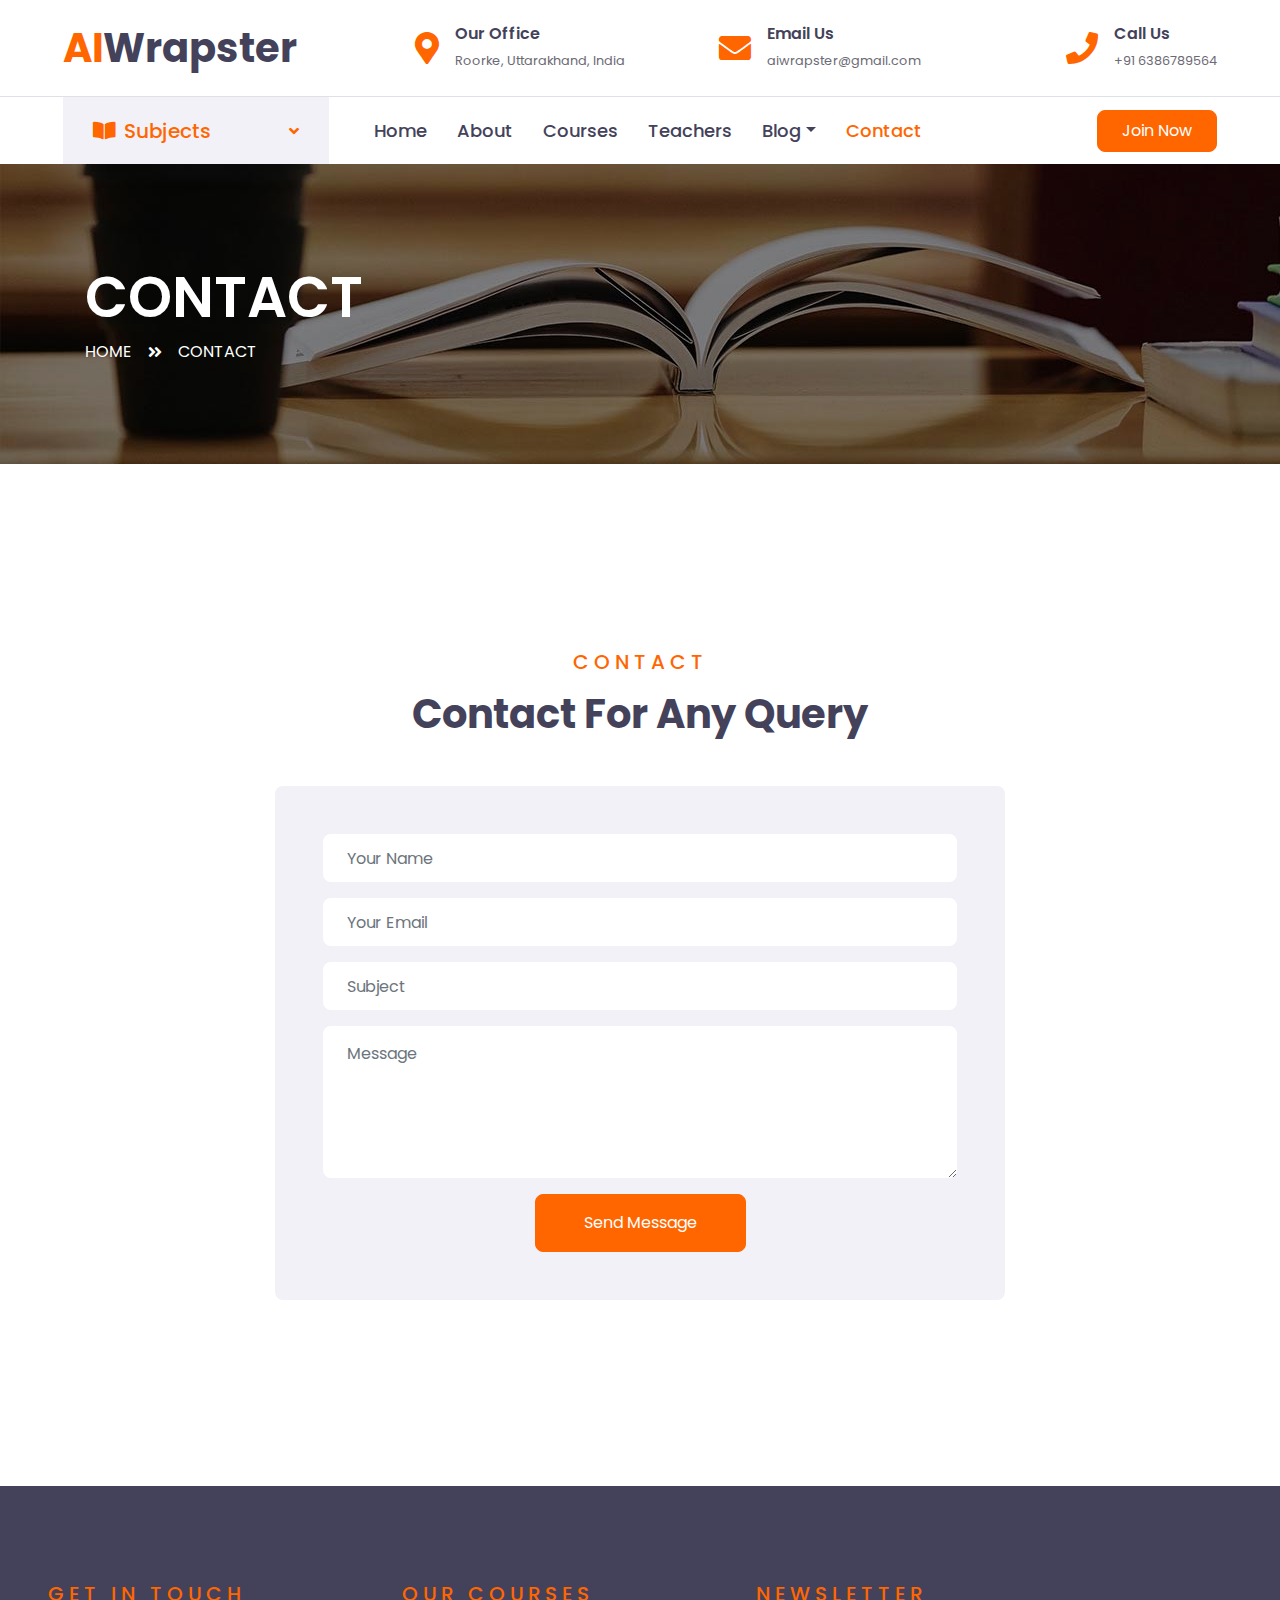
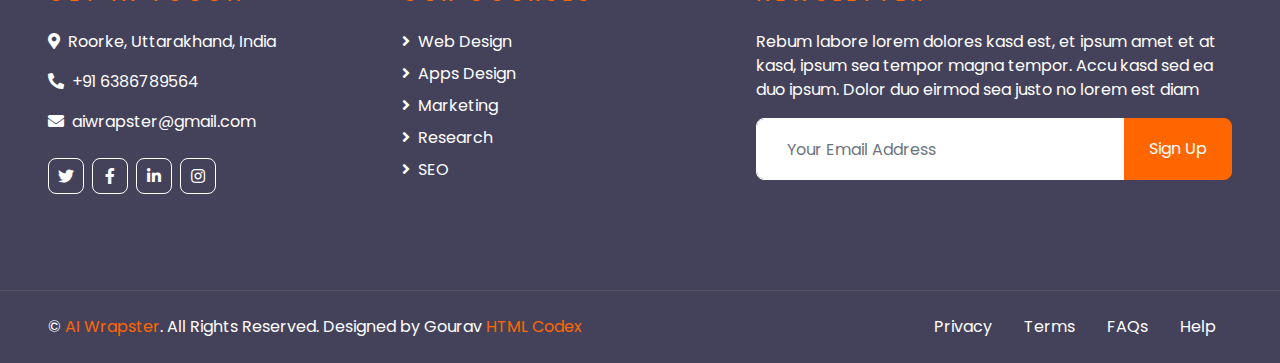
<file: contact.html>
<!DOCTYPE html>
<html lang="en">

<head>
    <meta charset="utf-8">
    <title>AI Wrapster - Online Courses</title>
    <meta content="width=device-width, initial-scale=1.0" name="viewport">
    <meta content="Free HTML Templates" name="keywords">
    <meta content="Free HTML Templates" name="description">

    <!-- Favicon -->
    <link href="img/favicon.ico" rel="icon">

    <!-- Google Web Fonts -->
    <link rel="preconnect" href="https://fonts.gstatic.com">
    <link href="https://fonts.googleapis.com/css2?family=Poppins:wght@400;500;600;700&display=swap" rel="stylesheet"> 

    <!-- Font Awesome -->
    <link href="https://cdnjs.cloudflare.com/ajax/libs/font-awesome/5.10.0/css/all.min.css" rel="stylesheet">

    <!-- Libraries Stylesheet -->
    <link href="lib/owlcarousel/assets/owl.carousel.min.css" rel="stylesheet">

    <!-- Customized Bootstrap Stylesheet -->
    <link href="css/style.css" rel="stylesheet">
</head>

<body>
    <!-- Topbar Start -->
    <div class="container-fluid d-none d-lg-block">
        <div class="row align-items-center py-4 px-xl-5">
            <div class="col-lg-3">
                <a href="" class="text-decoration-none">
                    <h1 class="m-0"><span class="text-primary">AI</span>Wrapster</h1>
                </a>
            </div>
            <div class="col-lg-3 text-right">
                <div class="d-inline-flex align-items-center">
                    <i class="fa fa-2x fa-map-marker-alt text-primary mr-3"></i>
                    <div class="text-left">
                        <h6 class="font-weight-semi-bold mb-1">Our Office</h6>
                        <small>Roorke, Uttarakhand, India</small>
                    </div>
                </div>
            </div>
            <div class="col-lg-3 text-right">
                <div class="d-inline-flex align-items-center">
                    <i class="fa fa-2x fa-envelope text-primary mr-3"></i>
                    <div class="text-left">
                        <h6 class="font-weight-semi-bold mb-1">Email Us</h6>
                        <small>aiwrapster@gmail.com</small>
                    </div>
                </div>
            </div>
            <div class="col-lg-3 text-right">
                <div class="d-inline-flex align-items-center">
                    <i class="fa fa-2x fa-phone text-primary mr-3"></i>
                    <div class="text-left">
                        <h6 class="font-weight-semi-bold mb-1">Call Us</h6>
                        <small>+91 6386789564</small>
                    </div>
                </div>
            </div>
        </div>
    </div>
    <!-- Topbar End -->


    <!-- Navbar Start -->
    <div class="container-fluid">
        <div class="row border-top px-xl-5">
            <div class="col-lg-3 d-none d-lg-block">
                <a class="d-flex align-items-center justify-content-between bg-secondary w-100 text-decoration-none" data-toggle="collapse" href="#navbar-vertical" style="height: 67px; padding: 0 30px;">
                    <h5 class="text-primary m-0"><i class="fa fa-book-open mr-2"></i>Subjects</h5>
                    <i class="fa fa-angle-down text-primary"></i>
                </a>
                <nav class="collapse position-absolute navbar navbar-vertical navbar-light align-items-start p-0 border border-top-0 border-bottom-0 bg-light" id="navbar-vertical" style="width: calc(100% - 30px); z-index: 9;">
                    <div class="navbar-nav w-100">
                        <div class="nav-item dropdown">
                            <a href="#" class="nav-link" data-toggle="dropdown">Web Design <i class="fa fa-angle-down float-right mt-1"></i></a>
                            <div class="dropdown-menu position-absolute bg-secondary border-0 rounded-0 w-100 m-0">
                                <a href="" class="dropdown-item">HTML</a>
                                <a href="" class="dropdown-item">CSS</a>
                                <a href="" class="dropdown-item">jQuery</a>
                            </div>
                        </div>
                        <a href="" class="nav-item nav-link">Apps Design</a>
                        <a href="" class="nav-item nav-link">Marketing</a>
                        <a href="" class="nav-item nav-link">Research</a>
                        <a href="" class="nav-item nav-link">SEO</a>
                    </div>
                </nav>
            </div>
            <div class="col-lg-9">
                <nav class="navbar navbar-expand-lg bg-light navbar-light py-3 py-lg-0 px-0">
                    <a href="" class="text-decoration-none d-block d-lg-none">
                        <h1 class="m-0"><span class="text-primary">AI</span>Wrapster</h1>
                    </a>
                    <button type="button" class="navbar-toggler" data-toggle="collapse" data-target="#navbarCollapse">
                        <span class="navbar-toggler-icon"></span>
                    </button>
                    <div class="collapse navbar-collapse justify-content-between" id="navbarCollapse">
                        <div class="navbar-nav py-0">
                            <a href="index.html" class="nav-item nav-link">Home</a>
                            <a href="about.html" class="nav-item nav-link">About</a>
                            <a href="course.html" class="nav-item nav-link">Courses</a>
                            <a href="teacher.html" class="nav-item nav-link">Teachers</a>
                            <div class="nav-item dropdown">
                                <a href="#" class="nav-link dropdown-toggle" data-toggle="dropdown">Blog</a>
                                <div class="dropdown-menu rounded-0 m-0">
                                    <a href="blog.html" class="dropdown-item">Blog List</a>
                                    <a href="single.html" class="dropdown-item">Blog Detail</a>
                                </div>
                            </div>
                            <a href="contact.html" class="nav-item nav-link active">Contact</a>
                        </div>
                        <a class="btn btn-primary py-2 px-4 ml-auto d-none d-lg-block" href="">Join Now</a>
                    </div>
                </nav>
            </div>
        </div>
    </div>
    <!-- Navbar End -->


    <!-- Header Start -->
    <div class="container-fluid page-header" style="margin-bottom: 90px;">
        <div class="container">
            <div class="d-flex flex-column justify-content-center" style="min-height: 300px">
                <h3 class="display-4 text-white text-uppercase">Contact</h3>
                <div class="d-inline-flex text-white">
                    <p class="m-0 text-uppercase"><a class="text-white" href="">Home</a></p>
                    <i class="fa fa-angle-double-right pt-1 px-3"></i>
                    <p class="m-0 text-uppercase">Contact</p>
                </div>
            </div>
        </div>
    </div>
    <!-- Header End -->


    <!-- Contact Start -->
    <div class="container-fluid py-5">
        <div class="container py-5">
            <div class="text-center mb-5">
                <h5 class="text-primary text-uppercase mb-3" style="letter-spacing: 5px;">Contact</h5>
                <h1>Contact For Any Query</h1>
            </div>
            <div class="row justify-content-center">
                <div class="col-lg-8">
                    <div class="contact-form bg-secondary rounded p-5">
                        <div id="success"></div>
                        <form name="sentMessage" id="contactForm" novalidate="novalidate">
                            <div class="control-group">
                                <input type="text" class="form-control border-0 p-4" id="name" placeholder="Your Name" required="required" data-validation-required-message="Please enter your name" />
                                <p class="help-block text-danger"></p>
                            </div>
                            <div class="control-group">
                                <input type="email" class="form-control border-0 p-4" id="email" placeholder="Your Email" required="required" data-validation-required-message="Please enter your email" />
                                <p class="help-block text-danger"></p>
                            </div>
                            <div class="control-group">
                                <input type="text" class="form-control border-0 p-4" id="subject" placeholder="Subject" required="required" data-validation-required-message="Please enter a subject" />
                                <p class="help-block text-danger"></p>
                            </div>
                            <div class="control-group">
                                <textarea class="form-control border-0 py-3 px-4" rows="5" id="message" placeholder="Message" required="required" data-validation-required-message="Please enter your message"></textarea>
                                <p class="help-block text-danger"></p>
                            </div>
                            <div class="text-center">
                                <button class="btn btn-primary py-3 px-5" type="submit" id="sendMessageButton">Send Message</button>
                            </div>
                        </form>
                    </div>
                </div>
            </div>
        </div>
    </div>
    <!-- Contact End -->


    <!-- Footer Start -->
    <div class="container-fluid bg-dark text-white py-5 px-sm-3 px-lg-5" style="margin-top: 90px;">
        <div class="row pt-5">
            <div class="col-lg-7 col-md-12">
                <div class="row">
                    <div class="col-md-6 mb-5">
                        <h5 class="text-primary text-uppercase mb-4" style="letter-spacing: 5px;">Get In Touch</h5>
                        <p><i class="fa fa-map-marker-alt mr-2"></i>Roorke, Uttarakhand, India</p>
                        <p><i class="fa fa-phone-alt mr-2"></i>+91 6386789564</p>
                        <p><i class="fa fa-envelope mr-2"></i>aiwrapster@gmail.com</p>
                        <div class="d-flex justify-content-start mt-4">
                            <a class="btn btn-outline-light btn-square mr-2" href="#"><i class="fab fa-twitter"></i></a>
                            <a class="btn btn-outline-light btn-square mr-2" href="#"><i class="fab fa-facebook-f"></i></a>
                            <a class="btn btn-outline-light btn-square mr-2" href="#"><i class="fab fa-linkedin-in"></i></a>
                            <a class="btn btn-outline-light btn-square" href="#"><i class="fab fa-instagram"></i></a>
                        </div>
                    </div>
                    <div class="col-md-6 mb-5">
                        <h5 class="text-primary text-uppercase mb-4" style="letter-spacing: 5px;">Our Courses</h5>
                        <div class="d-flex flex-column justify-content-start">
                            <a class="text-white mb-2" href="#"><i class="fa fa-angle-right mr-2"></i>Web Design</a>
                            <a class="text-white mb-2" href="#"><i class="fa fa-angle-right mr-2"></i>Apps Design</a>
                            <a class="text-white mb-2" href="#"><i class="fa fa-angle-right mr-2"></i>Marketing</a>
                            <a class="text-white mb-2" href="#"><i class="fa fa-angle-right mr-2"></i>Research</a>
                            <a class="text-white" href="#"><i class="fa fa-angle-right mr-2"></i>SEO</a>
                        </div>
                    </div>
                </div>
            </div>
            <div class="col-lg-5 col-md-12 mb-5">
                <h5 class="text-primary text-uppercase mb-4" style="letter-spacing: 5px;">Newsletter</h5>
                <p>Rebum labore lorem dolores kasd est, et ipsum amet et at kasd, ipsum sea tempor magna tempor. Accu kasd sed ea duo ipsum. Dolor duo eirmod sea justo no lorem est diam</p>
                <div class="w-100">
                    <div class="input-group">
                        <input type="text" class="form-control border-light" style="padding: 30px;" placeholder="Your Email Address">
                        <div class="input-group-append">
                            <button class="btn btn-primary px-4">Sign Up</button>
                        </div>
                    </div>
                </div>
            </div>
        </div>
    </div>
    <div class="container-fluid bg-dark text-white border-top py-4 px-sm-3 px-md-5" style="border-color: rgba(256, 256, 256, .1) !important;">
        <div class="row">
            <div class="col-lg-6 text-center text-md-left mb-3 mb-md-0">
                <p class="m-0 text-white">&copy; <a href="#">AI Wrapster</a>. All Rights Reserved. Designed by Gourav  <a href="https://htmlcodex.com">HTML Codex</a>
                </p>
            </div>
            <div class="col-lg-6 text-center text-md-right">
                <ul class="nav d-inline-flex">
                    <li class="nav-item">
                        <a class="nav-link text-white py-0" href="#">Privacy</a>
                    </li>
                    <li class="nav-item">
                        <a class="nav-link text-white py-0" href="#">Terms</a>
                    </li>
                    <li class="nav-item">
                        <a class="nav-link text-white py-0" href="#">FAQs</a>
                    </li>
                    <li class="nav-item">
                        <a class="nav-link text-white py-0" href="#">Help</a>
                    </li>
                </ul>
            </div>
        </div>
    </div>
    <!-- Footer End -->


    <!-- Back to Top -->
    <a href="#" class="btn btn-lg btn-primary btn-lg-square back-to-top"><i class="fa fa-angle-double-up"></i></a>


    <!-- JavaScript Libraries -->
    <script src="https://code.jquery.com/jquery-3.4.1.min.js"></script>
    <script src="https://stackpath.bootstrapcdn.com/bootstrap/4.4.1/js/bootstrap.bundle.min.js"></script>
    <script src="lib/easing/easing.min.js"></script>
    <script src="lib/owlcarousel/owl.carousel.min.js"></script>

    <!-- Contact Javascript File -->
    <script src="mail/jqBootstrapValidation.min.js"></script>
    <script src="mail/contact.js"></script>

    <!-- Template Javascript -->
    <script src="js/main.js"></script>
</body>

</html>
</file>
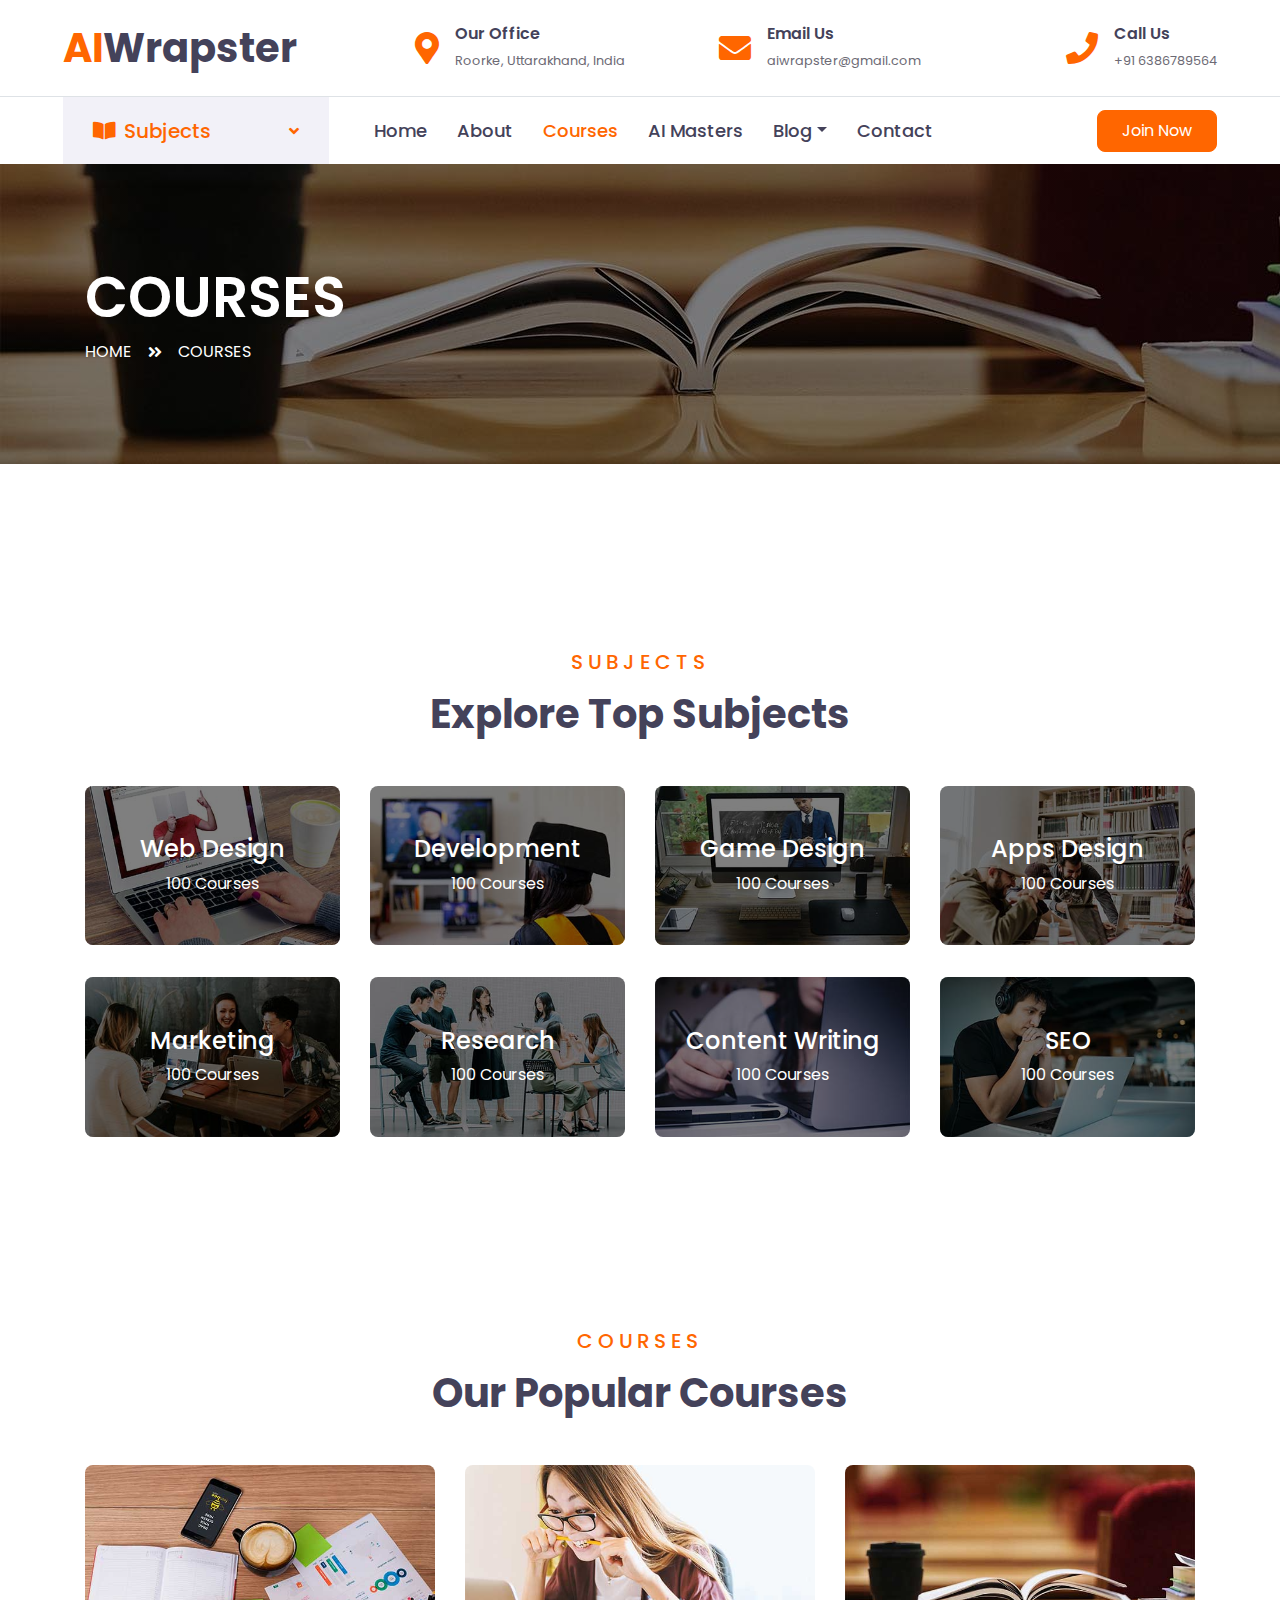
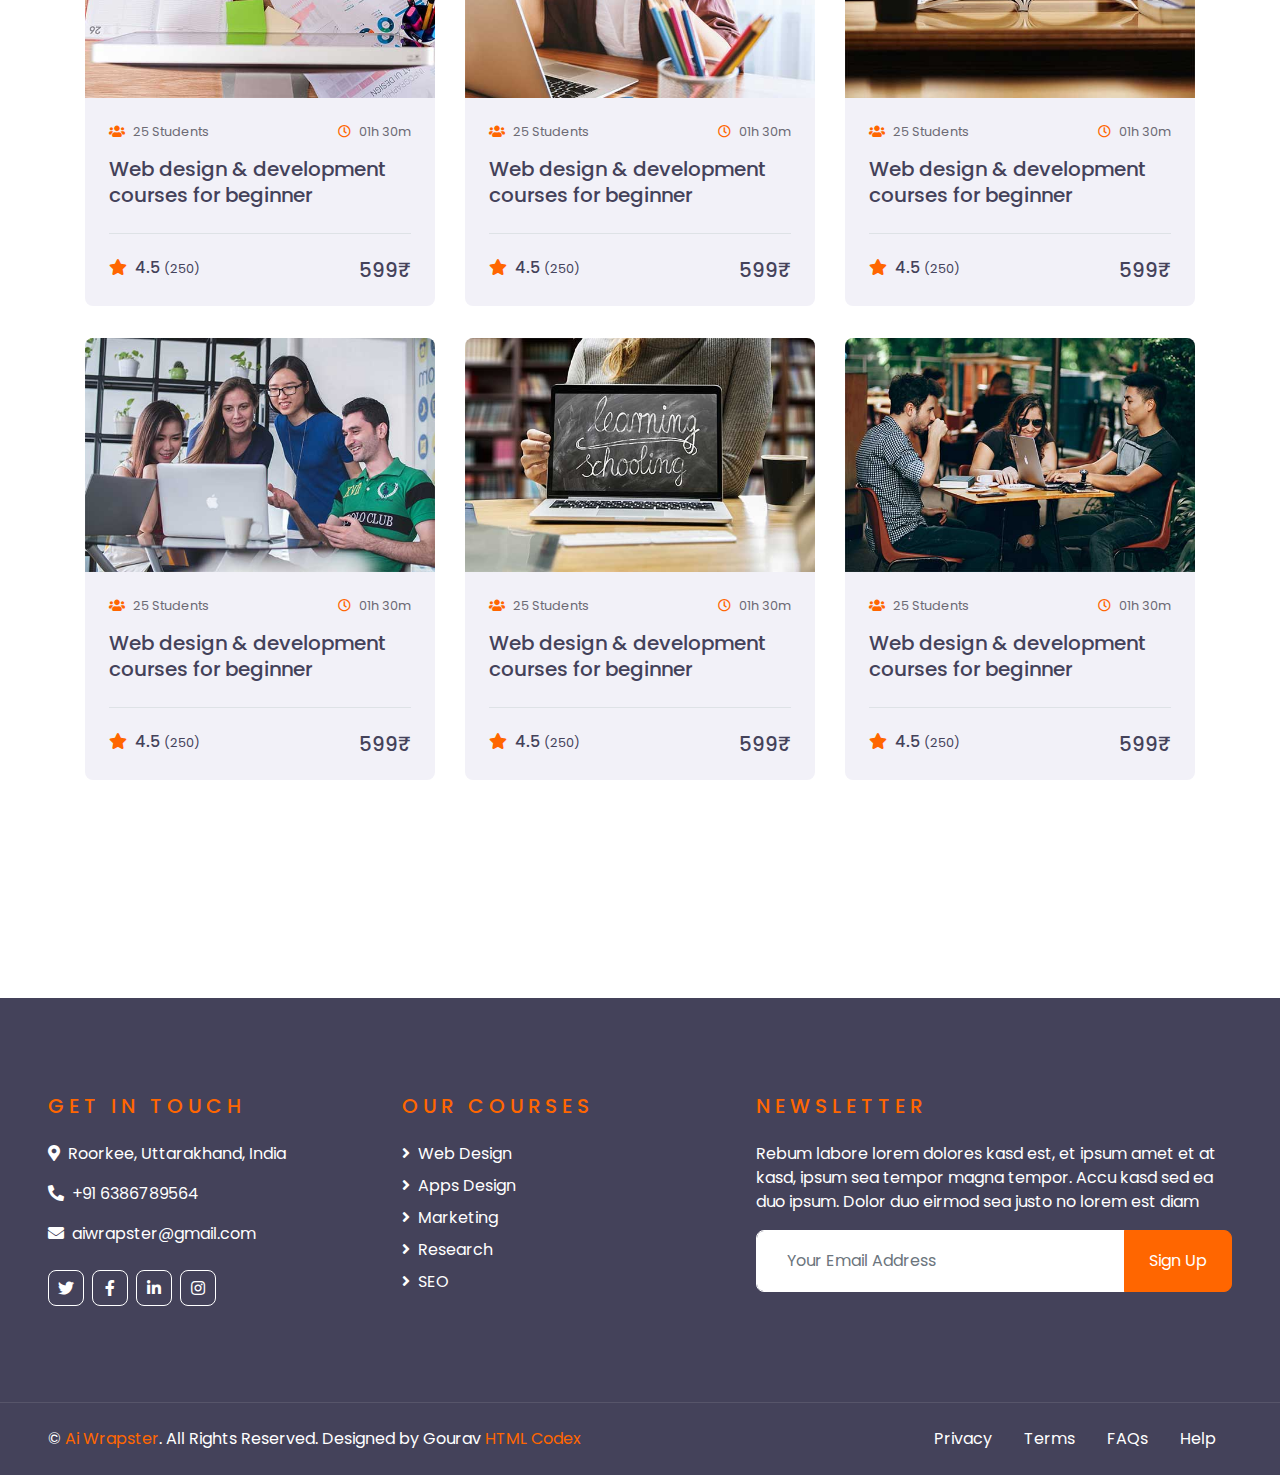
<file: course.html>
<!DOCTYPE html>
<html lang="en">

<head>
    <meta charset="utf-8">
    <title>AIWrapster - Online Courses </title>
    <meta content="width=device-width, initial-scale=1.0" name="viewport">
    <meta content="Free HTML Templates" name="keywords">
    <meta content="Free HTML Templates" name="description">

    <!-- Favicon -->
    <link href="img/favicon.ico" rel="icon">

    <!-- Google Web Fonts -->
    <link rel="preconnect" href="https://fonts.gstatic.com">
    <link href="https://fonts.googleapis.com/css2?family=Poppins:wght@400;500;600;700&display=swap" rel="stylesheet"> 

    <!-- Font Awesome -->
    <link href="https://cdnjs.cloudflare.com/ajax/libs/font-awesome/5.10.0/css/all.min.css" rel="stylesheet">

    <!-- Libraries Stylesheet -->
    <link href="lib/owlcarousel/assets/owl.carousel.min.css" rel="stylesheet">

    <!-- Customized Bootstrap Stylesheet -->
    <link href="css/style.css" rel="stylesheet">
</head>

<body>
    <!-- Topbar Start -->
    <div class="container-fluid d-none d-lg-block">
        <div class="row align-items-center py-4 px-xl-5">
            <div class="col-lg-3">
                <a href="" class="text-decoration-none">
                    <h1 class="m-0"><span class="text-primary">AI</span>Wrapster</h1>
                </a>
            </div>
            <div class="col-lg-3 text-right">
                <div class="d-inline-flex align-items-center">
                    <i class="fa fa-2x fa-map-marker-alt text-primary mr-3"></i>
                    <div class="text-left">
                        <h6 class="font-weight-semi-bold mb-1">Our Office</h6>
                        <small>Roorke, Uttarakhand, India</small>
                    </div>
                </div>
            </div>
            <div class="col-lg-3 text-right">
                <div class="d-inline-flex align-items-center">
                    <i class="fa fa-2x fa-envelope text-primary mr-3"></i>
                    <div class="text-left">
                        <h6 class="font-weight-semi-bold mb-1">Email Us</h6>
                        <small>aiwrapster@gmail.com</small>
                    </div>
                </div>
            </div>
            <div class="col-lg-3 text-right">
                <div class="d-inline-flex align-items-center">
                    <i class="fa fa-2x fa-phone text-primary mr-3"></i>
                    <div class="text-left">
                        <h6 class="font-weight-semi-bold mb-1">Call Us</h6>
                        <small>+91 6386789564</small>
                    </div>
                </div>
            </div>
        </div>
    </div>
    <!-- Topbar End -->


    <!-- Navbar Start -->
    <div class="container-fluid">
        <div class="row border-top px-xl-5">
            <div class="col-lg-3 d-none d-lg-block">
                <a class="d-flex align-items-center justify-content-between bg-secondary w-100 text-decoration-none" data-toggle="collapse" href="#navbar-vertical" style="height: 67px; padding: 0 30px;">
                    <h5 class="text-primary m-0"><i class="fa fa-book-open mr-2"></i>Subjects</h5>
                    <i class="fa fa-angle-down text-primary"></i>
                </a>
                <nav class="collapse position-absolute navbar navbar-vertical navbar-light align-items-start p-0 border border-top-0 border-bottom-0 bg-light" id="navbar-vertical" style="width: calc(100% - 30px); z-index: 9;">
                    <div class="navbar-nav w-100">
                        <div class="nav-item dropdown">
                            <a href="#" class="nav-link" data-toggle="dropdown">Web Design <i class="fa fa-angle-down float-right mt-1"></i></a>
                            <div class="dropdown-menu position-absolute bg-secondary border-0 rounded-0 w-100 m-0">
                                <a href="" class="dropdown-item">HTML</a>
                                <a href="" class="dropdown-item">CSS</a>
                                <a href="" class="dropdown-item">jQuery</a>
                            </div>
                        </div>
                        <a href="" class="nav-item nav-link">Apps Design</a>
                        <a href="" class="nav-item nav-link">Marketing</a>
                        <a href="" class="nav-item nav-link">Research</a>
                        <a href="" class="nav-item nav-link">SEO</a>
                    </div>
                </nav>
            </div>
            <div class="col-lg-9">
                <nav class="navbar navbar-expand-lg bg-light navbar-light py-3 py-lg-0 px-0">
                    <a href="" class="text-decoration-none d-block d-lg-none">
                        <h1 class="m-0"><span class="text-primary">AI</span>Wrapster</h1>
                    </a>
                    <button type="button" class="navbar-toggler" data-toggle="collapse" data-target="#navbarCollapse">
                        <span class="navbar-toggler-icon"></span>
                    </button>
                    <div class="collapse navbar-collapse justify-content-between" id="navbarCollapse">
                        <div class="navbar-nav py-0">
                            <a href="index.html" class="nav-item nav-link">Home</a>
                            <a href="about.html" class="nav-item nav-link">About</a>
                            <a href="course.html" class="nav-item nav-link active">Courses</a>
                            <a href="teacher.html" class="nav-item nav-link">AI Masters</a>
                            <div class="nav-item dropdown">
                                <a href="#" class="nav-link dropdown-toggle" data-toggle="dropdown">Blog</a>
                                <div class="dropdown-menu rounded-0 m-0">
                                    <a href="blog.html" class="dropdown-item">Blog List</a>
                                    <a href="single.html" class="dropdown-item">Blog Detail</a>
                                </div>
                            </div>
                            <a href="contact.html" class="nav-item nav-link">Contact</a>
                        </div>
                        <a class="btn btn-primary py-2 px-4 ml-auto d-none d-lg-block" href="">Join Now</a>
                    </div>
                </nav>
            </div>
        </div>
    </div>
    <!-- Navbar End -->


    <!-- Header Start -->
    <div class="container-fluid page-header" style="margin-bottom: 90px;">
        <div class="container">
            <div class="d-flex flex-column justify-content-center" style="min-height: 300px">
                <h3 class="display-4 text-white text-uppercase">Courses</h3>
                <div class="d-inline-flex text-white">
                    <p class="m-0 text-uppercase"><a class="text-white" href="">Home</a></p>
                    <i class="fa fa-angle-double-right pt-1 px-3"></i>
                    <p class="m-0 text-uppercase">Courses</p>
                </div>
            </div>
        </div>
    </div>
    <!-- Header End -->


    <!-- Category Start -->
    <div class="container-fluid py-5">
        <div class="container pt-5 pb-3">
            <div class="text-center mb-5">
                <h5 class="text-primary text-uppercase mb-3" style="letter-spacing: 5px;">Subjects</h5>
                <h1>Explore Top Subjects</h1>
            </div>
            <div class="row">
                <div class="col-lg-3 col-md-6 mb-4">
                    <div class="cat-item position-relative overflow-hidden rounded mb-2">
                        <img class="img-fluid" src="img/cat-1.jpg" alt="">
                        <a class="cat-overlay text-white text-decoration-none" href="">
                            <h4 class="text-white font-weight-medium">Web Design</h4>
                            <span>100 Courses</span>
                        </a>
                    </div>
                </div>
                <div class="col-lg-3 col-md-6 mb-4">
                    <div class="cat-item position-relative overflow-hidden rounded mb-2">
                        <img class="img-fluid" src="img/cat-2.jpg" alt="">
                        <a class="cat-overlay text-white text-decoration-none" href="">
                            <h4 class="text-white font-weight-medium">Development</h4>
                            <span>100 Courses</span>
                        </a>
                    </div>
                </div>
                <div class="col-lg-3 col-md-6 mb-4">
                    <div class="cat-item position-relative overflow-hidden rounded mb-2">
                        <img class="img-fluid" src="img/cat-3.jpg" alt="">
                        <a class="cat-overlay text-white text-decoration-none" href="">
                            <h4 class="text-white font-weight-medium">Game Design</h4>
                            <span>100 Courses</span>
                        </a>
                    </div>
                </div>
                <div class="col-lg-3 col-md-6 mb-4">
                    <div class="cat-item position-relative overflow-hidden rounded mb-2">
                        <img class="img-fluid" src="img/cat-4.jpg" alt="">
                        <a class="cat-overlay text-white text-decoration-none" href="">
                            <h4 class="text-white font-weight-medium">Apps Design</h4>
                            <span>100 Courses</span>
                        </a>
                    </div>
                </div>
                <div class="col-lg-3 col-md-6 mb-4">
                    <div class="cat-item position-relative overflow-hidden rounded mb-2">
                        <img class="img-fluid" src="img/cat-5.jpg" alt="">
                        <a class="cat-overlay text-white text-decoration-none" href="">
                            <h4 class="text-white font-weight-medium">Marketing</h4>
                            <span>100 Courses</span>
                        </a>
                    </div>
                </div>
                <div class="col-lg-3 col-md-6 mb-4">
                    <div class="cat-item position-relative overflow-hidden rounded mb-2">
                        <img class="img-fluid" src="img/cat-6.jpg" alt="">
                        <a class="cat-overlay text-white text-decoration-none" href="">
                            <h4 class="text-white font-weight-medium">Research</h4>
                            <span>100 Courses</span>
                        </a>
                    </div>
                </div>
                <div class="col-lg-3 col-md-6 mb-4">
                    <div class="cat-item position-relative overflow-hidden rounded mb-2">
                        <img class="img-fluid" src="img/cat-7.jpg" alt="">
                        <a class="cat-overlay text-white text-decoration-none" href="">
                            <h4 class="text-white font-weight-medium">Content Writing</h4>
                            <span>100 Courses</span>
                        </a>
                    </div>
                </div>
                <div class="col-lg-3 col-md-6 mb-4">
                    <div class="cat-item position-relative overflow-hidden rounded mb-2">
                        <img class="img-fluid" src="img/cat-8.jpg" alt="">
                        <a class="cat-overlay text-white text-decoration-none" href="">
                            <h4 class="text-white font-weight-medium">SEO</h4>
                            <span>100 Courses</span>
                        </a>
                    </div>
                </div>
            </div>
        </div>
    </div>
    <!-- Category Start -->


    <!-- Courses Start -->
    <div class="container-fluid py-5">
        <div class="container py-5">
            <div class="text-center mb-5">
                <h5 class="text-primary text-uppercase mb-3" style="letter-spacing: 5px;">Courses</h5>
                <h1>Our Popular Courses</h1>
            </div>
            <div class="row">
                <div class="col-lg-4 col-md-6 mb-4">
                    <div class="rounded overflow-hidden mb-2">
                        <img class="img-fluid" src="img/course-1.jpg" alt="">
                        <div class="bg-secondary p-4">
                            <div class="d-flex justify-content-between mb-3">
                                <small class="m-0"><i class="fa fa-users text-primary mr-2"></i>25 Students</small>
                                <small class="m-0"><i class="far fa-clock text-primary mr-2"></i>01h 30m</small>
                            </div>
                            <a class="h5" href="">Web design & development courses for beginner</a>
                            <div class="border-top mt-4 pt-4">
                                <div class="d-flex justify-content-between">
                                    <h6 class="m-0"><i class="fa fa-star text-primary mr-2"></i>4.5 <small>(250)</small></h6>
                                    <h5 class="m-0">599₹</h5>
                                </div>
                            </div>
                        </div>
                    </div>
                </div>
                <div class="col-lg-4 col-md-6 mb-4">
                    <div class="rounded overflow-hidden mb-2">
                        <img class="img-fluid" src="img/course-2.jpg" alt="">
                        <div class="bg-secondary p-4">
                            <div class="d-flex justify-content-between mb-3">
                                <small class="m-0"><i class="fa fa-users text-primary mr-2"></i>25 Students</small>
                                <small class="m-0"><i class="far fa-clock text-primary mr-2"></i>01h 30m</small>
                            </div>
                            <a class="h5" href="">Web design & development courses for beginner</a>
                            <div class="border-top mt-4 pt-4">
                                <div class="d-flex justify-content-between">
                                    <h6 class="m-0"><i class="fa fa-star text-primary mr-2"></i>4.5 <small>(250)</small></h6>
                                    <h5 class="m-0">599₹</h5>
                                </div>
                            </div>
                        </div>
                    </div>
                </div>
                <div class="col-lg-4 col-md-6 mb-4">
                    <div class="rounded overflow-hidden mb-2">
                        <img class="img-fluid" src="img/course-3.jpg" alt="">
                        <div class="bg-secondary p-4">
                            <div class="d-flex justify-content-between mb-3">
                                <small class="m-0"><i class="fa fa-users text-primary mr-2"></i>25 Students</small>
                                <small class="m-0"><i class="far fa-clock text-primary mr-2"></i>01h 30m</small>
                            </div>
                            <a class="h5" href="">Web design & development courses for beginner</a>
                            <div class="border-top mt-4 pt-4">
                                <div class="d-flex justify-content-between">
                                    <h6 class="m-0"><i class="fa fa-star text-primary mr-2"></i>4.5 <small>(250)</small></h6>
                                    <h5 class="m-0">599₹</h5>
                                </div>
                            </div>
                        </div>
                    </div>
                </div>
                <div class="col-lg-4 col-md-6 mb-4">
                    <div class="rounded overflow-hidden mb-2">
                        <img class="img-fluid" src="img/course-4.jpg" alt="">
                        <div class="bg-secondary p-4">
                            <div class="d-flex justify-content-between mb-3">
                                <small class="m-0"><i class="fa fa-users text-primary mr-2"></i>25 Students</small>
                                <small class="m-0"><i class="far fa-clock text-primary mr-2"></i>01h 30m</small>
                            </div>
                            <a class="h5" href="">Web design & development courses for beginner</a>
                            <div class="border-top mt-4 pt-4">
                                <div class="d-flex justify-content-between">
                                    <h6 class="m-0"><i class="fa fa-star text-primary mr-2"></i>4.5 <small>(250)</small></h6>
                                    <h5 class="m-0">599₹</h5>
                                </div>
                            </div>
                        </div>
                    </div>
                </div>
                <div class="col-lg-4 col-md-6 mb-4">
                    <div class="rounded overflow-hidden mb-2">
                        <img class="img-fluid" src="img/course-5.jpg" alt="">
                        <div class="bg-secondary p-4">
                            <div class="d-flex justify-content-between mb-3">
                                <small class="m-0"><i class="fa fa-users text-primary mr-2"></i>25 Students</small>
                                <small class="m-0"><i class="far fa-clock text-primary mr-2"></i>01h 30m</small>
                            </div>
                            <a class="h5" href="">Web design & development courses for beginner</a>
                            <div class="border-top mt-4 pt-4">
                                <div class="d-flex justify-content-between">
                                    <h6 class="m-0"><i class="fa fa-star text-primary mr-2"></i>4.5 <small>(250)</small></h6>
                                    <h5 class="m-0">599₹</h5>
                                </div>
                            </div>
                        </div>
                    </div>
                </div>
                <div class="col-lg-4 col-md-6 mb-4">
                    <div class="rounded overflow-hidden mb-2">
                        <img class="img-fluid" src="img/course-6.jpg" alt="">
                        <div class="bg-secondary p-4">
                            <div class="d-flex justify-content-between mb-3">
                                <small class="m-0"><i class="fa fa-users text-primary mr-2"></i>25 Students</small>
                                <small class="m-0"><i class="far fa-clock text-primary mr-2"></i>01h 30m</small>
                            </div>
                            <a class="h5" href="">Web design & development courses for beginner</a>
                            <div class="border-top mt-4 pt-4">
                                <div class="d-flex justify-content-between">
                                    <h6 class="m-0"><i class="fa fa-star text-primary mr-2"></i>4.5 <small>(250)</small></h6>
                                    <h5 class="m-0">599₹</h5>
                                </div>
                            </div>
                        </div>
                    </div>
                </div>
            </div>
        </div>
    </div>
    <!-- Courses End -->


    <!-- Footer Start -->
    <div class="container-fluid bg-dark text-white py-5 px-sm-3 px-lg-5" style="margin-top: 90px;">
        <div class="row pt-5">
            <div class="col-lg-7 col-md-12">
                <div class="row">
                    <div class="col-md-6 mb-5">
                        <h5 class="text-primary text-uppercase mb-4" style="letter-spacing: 5px;">Get In Touch</h5>
                        <p><i class="fa fa-map-marker-alt mr-2"></i>Roorkee, Uttarakhand, India</p>
                        <p><i class="fa fa-phone-alt mr-2"></i>+91 6386789564</p>
                        <p><i class="fa fa-envelope mr-2"></i>aiwrapster@gmail.com</p>
                        <div class="d-flex justify-content-start mt-4">
                            <a class="btn btn-outline-light btn-square mr-2" href="#"><i class="fab fa-twitter"></i></a>
                            <a class="btn btn-outline-light btn-square mr-2" href="#"><i class="fab fa-facebook-f"></i></a>
                            <a class="btn btn-outline-light btn-square mr-2" href="#"><i class="fab fa-linkedin-in"></i></a>
                            <a class="btn btn-outline-light btn-square" href="#"><i class="fab fa-instagram"></i></a>
                        </div>
                    </div>
                    <div class="col-md-6 mb-5">
                        <h5 class="text-primary text-uppercase mb-4" style="letter-spacing: 5px;">Our Courses</h5>
                        <div class="d-flex flex-column justify-content-start">
                            <a class="text-white mb-2" href="#"><i class="fa fa-angle-right mr-2"></i>Web Design</a>
                            <a class="text-white mb-2" href="#"><i class="fa fa-angle-right mr-2"></i>Apps Design</a>
                            <a class="text-white mb-2" href="#"><i class="fa fa-angle-right mr-2"></i>Marketing</a>
                            <a class="text-white mb-2" href="#"><i class="fa fa-angle-right mr-2"></i>Research</a>
                            <a class="text-white" href="#"><i class="fa fa-angle-right mr-2"></i>SEO</a>
                        </div>
                    </div>
                </div>
            </div>
            <div class="col-lg-5 col-md-12 mb-5">
                <h5 class="text-primary text-uppercase mb-4" style="letter-spacing: 5px;">Newsletter</h5>
                <p>Rebum labore lorem dolores kasd est, et ipsum amet et at kasd, ipsum sea tempor magna tempor. Accu kasd sed ea duo ipsum. Dolor duo eirmod sea justo no lorem est diam</p>
                <div class="w-100">
                    <div class="input-group">
                        <input type="text" class="form-control border-light" style="padding: 30px;" placeholder="Your Email Address">
                        <div class="input-group-append">
                            <button class="btn btn-primary px-4">Sign Up</button>
                        </div>
                    </div>
                </div>
            </div>
        </div>
    </div>
    <div class="container-fluid bg-dark text-white border-top py-4 px-sm-3 px-md-5" style="border-color: rgba(256, 256, 256, .1) !important;">
        <div class="row">
            <div class="col-lg-6 text-center text-md-left mb-3 mb-md-0">
                <p class="m-0 text-white">&copy; <a href="#">Ai Wrapster</a>. All Rights Reserved. Designed by Gourav <a href="https://htmlcodex.com">HTML Codex</a>
                </p>
            </div>
            <div class="col-lg-6 text-center text-md-right">
                <ul class="nav d-inline-flex">
                    <li class="nav-item">
                        <a class="nav-link text-white py-0" href="#">Privacy</a>
                    </li>
                    <li class="nav-item">
                        <a class="nav-link text-white py-0" href="#">Terms</a>
                    </li>
                    <li class="nav-item">
                        <a class="nav-link text-white py-0" href="#">FAQs</a>
                    </li>
                    <li class="nav-item">
                        <a class="nav-link text-white py-0" href="#">Help</a>
                    </li>
                </ul>
            </div>
        </div>
    </div>
    <!-- Footer End -->


    <!-- Back to Top -->
    <a href="#" class="btn btn-lg btn-primary btn-lg-square back-to-top"><i class="fa fa-angle-double-up"></i></a>


    <!-- JavaScript Libraries -->
    <script src="https://code.jquery.com/jquery-3.4.1.min.js"></script>
    <script src="https://stackpath.bootstrapcdn.com/bootstrap/4.4.1/js/bootstrap.bundle.min.js"></script>
    <script src="lib/easing/easing.min.js"></script>
    <script src="lib/owlcarousel/owl.carousel.min.js"></script>

    <!-- Contact Javascript File -->
    <script src="mail/jqBootstrapValidation.min.js"></script>
    <script src="mail/contact.js"></script>

    <!-- Template Javascript -->
    <script src="js/main.js"></script>
</body>

</html>
</file>
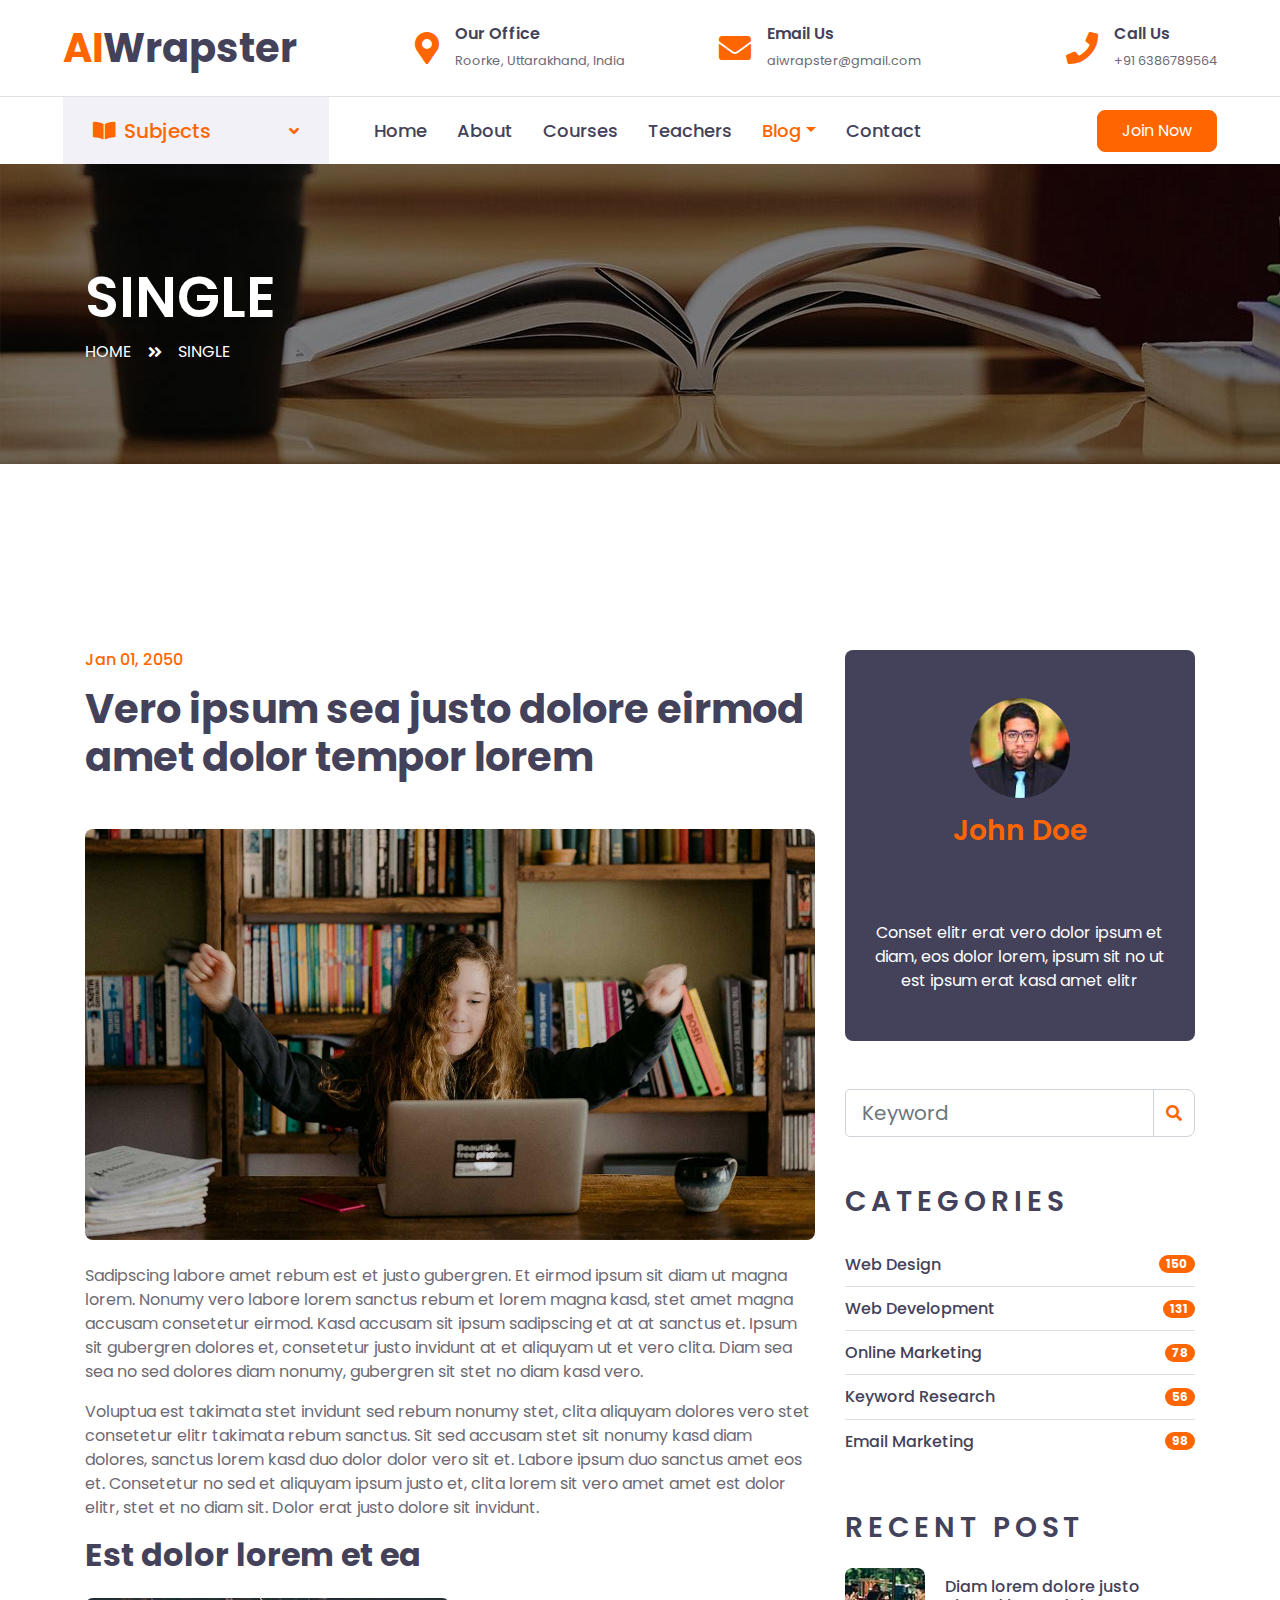
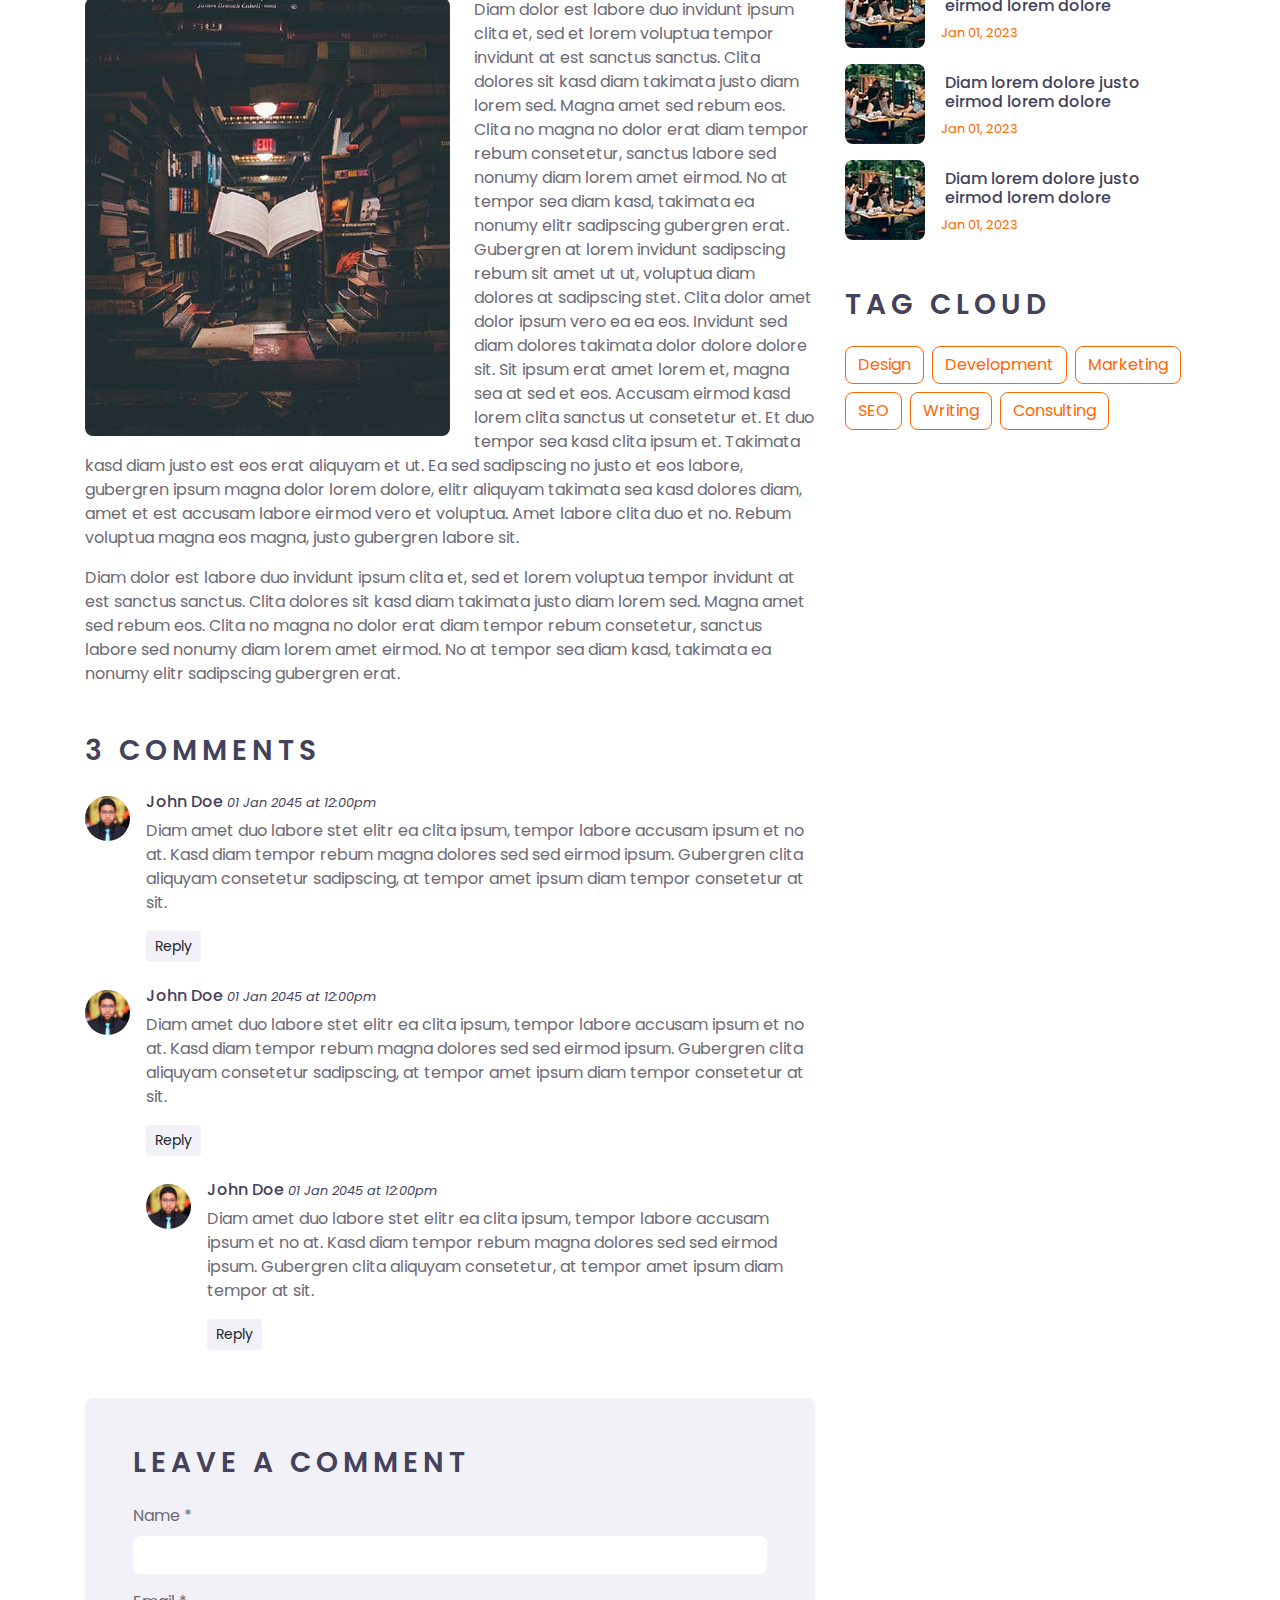
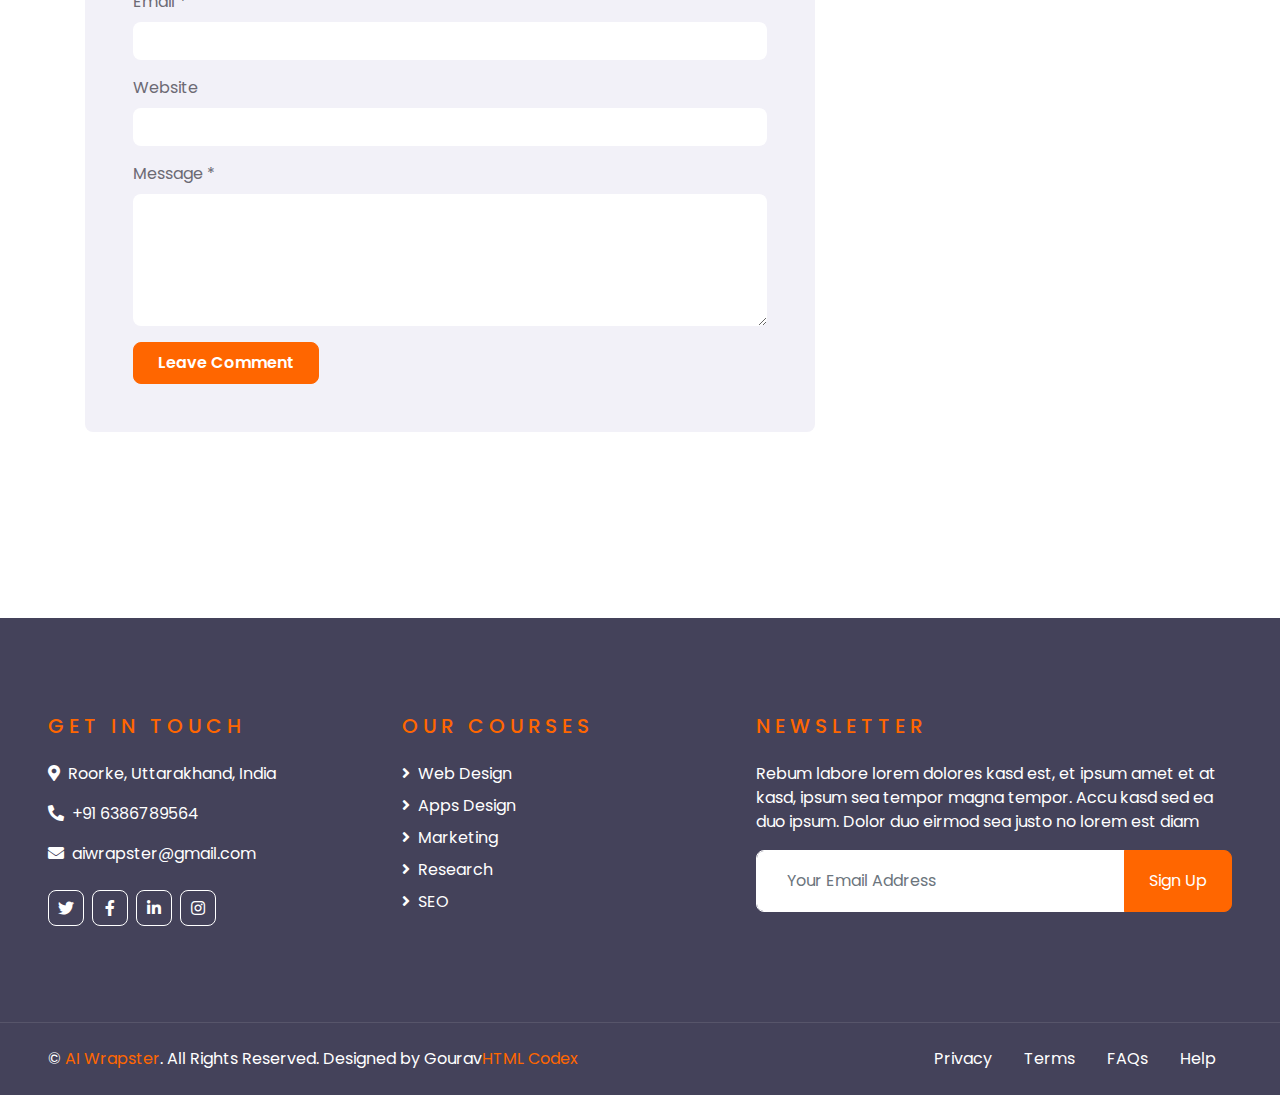
<file: single.html>
<!DOCTYPE html>
<html lang="en">

<head>
    <meta charset="utf-8">
    <title>AI Wrapster - Online Courses</title>
    <meta content="width=device-width, initial-scale=1.0" name="viewport">
    <meta content="Free HTML Templates" name="keywords">
    <meta content="Free HTML Templates" name="description">

    <!-- Favicon -->
    <link href="img/favicon.ico" rel="icon">

    <!-- Google Web Fonts -->
    <link rel="preconnect" href="https://fonts.gstatic.com">
    <link href="https://fonts.googleapis.com/css2?family=Poppins:wght@400;500;600;700&display=swap" rel="stylesheet"> 

    <!-- Font Awesome -->
    <link href="https://cdnjs.cloudflare.com/ajax/libs/font-awesome/5.10.0/css/all.min.css" rel="stylesheet">

    <!-- Libraries Stylesheet -->
    <link href="lib/owlcarousel/assets/owl.carousel.min.css" rel="stylesheet">

    <!-- Customized Bootstrap Stylesheet -->
    <link href="css/style.css" rel="stylesheet">
</head>

<body>
    <!-- Topbar Start -->
    <div class="container-fluid d-none d-lg-block">
        <div class="row align-items-center py-4 px-xl-5">
            <div class="col-lg-3">
                <a href="" class="text-decoration-none">
                    <h1 class="m-0"><span class="text-primary">AI</span>Wrapster</h1>
                </a>
            </div>
            <div class="col-lg-3 text-right">
                <div class="d-inline-flex align-items-center">
                    <i class="fa fa-2x fa-map-marker-alt text-primary mr-3"></i>
                    <div class="text-left">
                        <h6 class="font-weight-semi-bold mb-1">Our Office</h6>
                        <small>Roorke, Uttarakhand, India</small>
                    </div>
                </div>
            </div>
            <div class="col-lg-3 text-right">
                <div class="d-inline-flex align-items-center">
                    <i class="fa fa-2x fa-envelope text-primary mr-3"></i>
                    <div class="text-left">
                        <h6 class="font-weight-semi-bold mb-1">Email Us</h6>
                        <small>aiwrapster@gmail.com</small>
                    </div>
                </div>
            </div>
            <div class="col-lg-3 text-right">
                <div class="d-inline-flex align-items-center">
                    <i class="fa fa-2x fa-phone text-primary mr-3"></i>
                    <div class="text-left">
                        <h6 class="font-weight-semi-bold mb-1">Call Us</h6>
                        <small>+91 6386789564</small>
                    </div>
                </div>
            </div>
        </div>
    </div>
    <!-- Topbar End -->


    <!-- Navbar Start -->
    <div class="container-fluid">
        <div class="row border-top px-xl-5">
            <div class="col-lg-3 d-none d-lg-block">
                <a class="d-flex align-items-center justify-content-between bg-secondary w-100 text-decoration-none" data-toggle="collapse" href="#navbar-vertical" style="height: 67px; padding: 0 30px;">
                    <h5 class="text-primary m-0"><i class="fa fa-book-open mr-2"></i>Subjects</h5>
                    <i class="fa fa-angle-down text-primary"></i>
                </a>
                <nav class="collapse position-absolute navbar navbar-vertical navbar-light align-items-start p-0 border border-top-0 border-bottom-0 bg-light" id="navbar-vertical" style="width: calc(100% - 30px); z-index: 9;">
                    <div class="navbar-nav w-100">
                        <div class="nav-item dropdown">
                            <a href="#" class="nav-link" data-toggle="dropdown">Web Design <i class="fa fa-angle-down float-right mt-1"></i></a>
                            <div class="dropdown-menu position-absolute bg-secondary border-0 rounded-0 w-100 m-0">
                                <a href="" class="dropdown-item">HTML</a>
                                <a href="" class="dropdown-item">CSS</a>
                                <a href="" class="dropdown-item">jQuery</a>
                            </div>
                        </div>
                        <a href="" class="nav-item nav-link">Apps Design</a>
                        <a href="" class="nav-item nav-link">Marketing</a>
                        <a href="" class="nav-item nav-link">Research</a>
                        <a href="" class="nav-item nav-link">SEO</a>
                    </div>
                </nav>
            </div>
            <div class="col-lg-9">
                <nav class="navbar navbar-expand-lg bg-light navbar-light py-3 py-lg-0 px-0">
                    <a href="" class="text-decoration-none d-block d-lg-none">
                        <h1 class="m-0"><span class="text-primary">AI</span>Wrapster</h1>
                    </a>
                    <button type="button" class="navbar-toggler" data-toggle="collapse" data-target="#navbarCollapse">
                        <span class="navbar-toggler-icon"></span>
                    </button>
                    <div class="collapse navbar-collapse justify-content-between" id="navbarCollapse">
                        <div class="navbar-nav py-0">
                            <a href="index.html" class="nav-item nav-link">Home</a>
                            <a href="about.html" class="nav-item nav-link">About</a>
                            <a href="course.html" class="nav-item nav-link">Courses</a>
                            <a href="teacher.html" class="nav-item nav-link">Teachers</a>
                            <div class="nav-item dropdown">
                                <a href="#" class="nav-link dropdown-toggle active" data-toggle="dropdown">Blog</a>
                                <div class="dropdown-menu rounded-0 m-0">
                                    <a href="blog.html" class="dropdown-item">Blog Grid</a>
                                    <a href="single.html" class="dropdown-item active">Blog Detail</a>
                                </div>
                            </div>
                            <a href="contact.html" class="nav-item nav-link">Contact</a>
                        </div>
                        <a class="btn btn-primary py-2 px-4 ml-auto d-none d-lg-block" href="">Join Now</a>
                    </div>
                </nav>
            </div>
        </div>
    </div>
    <!-- Navbar End -->


    <!-- Header Start -->
    <div class="container-fluid page-header" style="margin-bottom: 90px;">
        <div class="container">
            <div class="d-flex flex-column justify-content-center" style="min-height: 300px">
                <h3 class="display-4 text-white text-uppercase">Single</h3>
                <div class="d-inline-flex text-white">
                    <p class="m-0 text-uppercase"><a class="text-white" href="">Home</a></p>
                    <i class="fa fa-angle-double-right pt-1 px-3"></i>
                    <p class="m-0 text-uppercase">Single</p>
                </div>
            </div>
        </div>
    </div>
    <!-- Header End -->


    <!-- Detail Start -->
    <div class="container-fluid py-5">
        <div class="container py-5">
            <div class="row">
                <div class="col-lg-8">
                    <div class="mb-5">
                        <h6 class="text-primary mb-3">Jan 01, 2050</h6>
                        <h1 class="mb-5">Vero ipsum sea justo dolore eirmod amet dolor tempor lorem</h1>
                        <img class="img-fluid rounded w-100 mb-4" src="img/carousel-1.jpg" alt="Image">
                        <p>Sadipscing labore amet rebum est et justo gubergren. Et eirmod ipsum sit diam ut magna lorem.
                            Nonumy vero labore lorem sanctus rebum et lorem magna kasd, stet amet magna accusam
                            consetetur eirmod. Kasd accusam sit ipsum sadipscing et at at sanctus et. Ipsum sit
                            gubergren dolores et, consetetur justo invidunt at et aliquyam ut et vero clita. Diam sea
                            sea no sed dolores diam nonumy, gubergren sit stet no diam kasd vero.</p>
                        <p>Voluptua est takimata stet invidunt sed rebum nonumy stet, clita aliquyam dolores vero stet
                            consetetur elitr takimata rebum sanctus. Sit sed accusam stet sit nonumy kasd diam dolores,
                            sanctus lorem kasd duo dolor dolor vero sit et. Labore ipsum duo sanctus amet eos et.
                            Consetetur no sed et aliquyam ipsum justo et, clita lorem sit vero amet amet est dolor
                            elitr, stet et no diam sit. Dolor erat justo dolore sit invidunt.</p>
                        <h2 class="mb-4">Est dolor lorem et ea</h2>
                        <img class="img-fluid rounded w-50 float-left mr-4 mb-3" src="img/blog-1.jpg" alt="Image">
                        <p>Diam dolor est labore duo invidunt ipsum clita et, sed et lorem voluptua tempor invidunt at
                            est sanctus sanctus. Clita dolores sit kasd diam takimata justo diam lorem sed. Magna amet
                            sed rebum eos. Clita no magna no dolor erat diam tempor rebum consetetur, sanctus labore sed
                            nonumy diam lorem amet eirmod. No at tempor sea diam kasd, takimata ea nonumy elitr
                            sadipscing gubergren erat. Gubergren at lorem invidunt sadipscing rebum sit amet ut ut,
                            voluptua diam dolores at sadipscing stet. Clita dolor amet dolor ipsum vero ea ea eos.
                            Invidunt sed diam dolores takimata dolor dolore dolore sit. Sit ipsum erat amet lorem et,
                            magna sea at sed et eos. Accusam eirmod kasd lorem clita sanctus ut consetetur et. Et duo
                            tempor sea kasd clita ipsum et. Takimata kasd diam justo est eos erat aliquyam et ut. Ea sed
                            sadipscing no justo et eos labore, gubergren ipsum magna dolor lorem dolore, elitr aliquyam
                            takimata sea kasd dolores diam, amet et est accusam labore eirmod vero et voluptua. Amet
                            labore clita duo et no. Rebum voluptua magna eos magna, justo gubergren labore sit.</p>
                        <p>Diam dolor est labore duo invidunt ipsum clita et, sed et lorem voluptua tempor invidunt at
                            est sanctus sanctus. Clita dolores sit kasd diam takimata justo diam lorem sed. Magna amet
                            sed rebum eos. Clita no magna no dolor erat diam tempor rebum consetetur, sanctus labore sed
                            nonumy diam lorem amet eirmod. No at tempor sea diam kasd, takimata ea nonumy elitr
                            sadipscing gubergren erat.</p>
                    </div>

                    <!-- Comment List -->
                    <div class="mb-5">
                        <h3 class="text-uppercase mb-4" style="letter-spacing: 5px;">3 Comments</h3>
                        <div class="media mb-4">
                            <img src="img/user.jpg" alt="Image" class="img-fluid rounded-circle mr-3 mt-1"
                                style="width: 45px;">
                            <div class="media-body">
                                <h6>John Doe <small><i>01 Jan 2045 at 12:00pm</i></small></h6>
                                <p>Diam amet duo labore stet elitr ea clita ipsum, tempor labore accusam ipsum et no at.
                                    Kasd diam tempor rebum magna dolores sed sed eirmod ipsum. Gubergren clita aliquyam
                                    consetetur sadipscing, at tempor amet ipsum diam tempor consetetur at sit.</p>
                                <button class="btn btn-sm btn-secondary">Reply</button>
                            </div>
                        </div>
                        <div class="media mb-4">
                            <img src="img/user.jpg" alt="Image" class="img-fluid rounded-circle mr-3 mt-1"
                                style="width: 45px;">
                            <div class="media-body">
                                <h6>John Doe <small><i>01 Jan 2045 at 12:00pm</i></small></h6>
                                <p>Diam amet duo labore stet elitr ea clita ipsum, tempor labore accusam ipsum et no at.
                                    Kasd diam tempor rebum magna dolores sed sed eirmod ipsum. Gubergren clita aliquyam
                                    consetetur sadipscing, at tempor amet ipsum diam tempor consetetur at sit.</p>
                                <button class="btn btn-sm btn-secondary">Reply</button>
                                <div class="media mt-4">
                                    <img src="img/user.jpg" alt="Image" class="img-fluid rounded-circle mr-3 mt-1"
                                        style="width: 45px;">
                                    <div class="media-body">
                                        <h6>John Doe <small><i>01 Jan 2045 at 12:00pm</i></small></h6>
                                        <p>Diam amet duo labore stet elitr ea clita ipsum, tempor labore accusam ipsum
                                            et no at. Kasd diam tempor rebum magna dolores sed sed eirmod ipsum.
                                            Gubergren clita aliquyam consetetur, at tempor amet ipsum diam tempor at
                                            sit.</p>
                                        <button class="btn btn-sm btn-secondary">Reply</button>
                                    </div>
                                </div>
                            </div>
                        </div>
                    </div>

                    <!-- Comment Form -->
                    <div class="bg-secondary rounded p-5">
                        <h3 class="text-uppercase mb-4" style="letter-spacing: 5px;">Leave a comment</h3>
                        <form>
                            <div class="form-group">
                                <label for="name">Name *</label>
                                <input type="text" class="form-control border-0" id="name">
                            </div>
                            <div class="form-group">
                                <label for="email">Email *</label>
                                <input type="email" class="form-control border-0" id="email">
                            </div>
                            <div class="form-group">
                                <label for="website">Website</label>
                                <input type="url" class="form-control border-0" id="website">
                            </div>

                            <div class="form-group">
                                <label for="message">Message *</label>
                                <textarea id="message" cols="30" rows="5" class="form-control border-0"></textarea>
                            </div>
                            <div class="form-group mb-0">
                                <input type="submit" value="Leave Comment" class="btn btn-primary py-md-2 px-md-4 font-weight-semi-bold">
                            </div>
                        </form>
                    </div>
                </div>

                <div class="col-lg-4 mt-5 mt-lg-0">
                    <!-- Author Bio -->
                    <div class="d-flex flex-column text-center bg-dark rounded mb-5 py-5 px-4">
                        <img src="img/user.jpg" class="img-fluid rounded-circle mx-auto mb-3" style="width: 100px;">
                        <h3 class="text-primary mb-3">John Doe</h3>
                        <h3 class="text-uppercase mb-4" style="letter-spacing: 5px;">Tag Cloud</h3>
                        <p class="text-white m-0">Conset elitr erat vero dolor ipsum et diam, eos dolor lorem, ipsum sit
                            no ut est ipsum erat kasd amet elitr</p>
                    </div>

                    <!-- Search Form -->
                    <div class="mb-5">
                        <form action="">
                            <div class="input-group">
                                <input type="text" class="form-control form-control-lg" placeholder="Keyword">
                                <div class="input-group-append">
                                    <span class="input-group-text bg-transparent text-primary"><i
                                            class="fa fa-search"></i></span>
                                </div>
                            </div>
                        </form>
                    </div>

                    <!-- Category List -->
                    <div class="mb-5">
                        <h3 class="text-uppercase mb-4" style="letter-spacing: 5px;">Categories</h3>
                        <ul class="list-group list-group-flush">
                            <li class="list-group-item d-flex justify-content-between align-items-center px-0">
                                <a href="" class="text-decoration-none h6 m-0">Web Design</a>
                                <span class="badge badge-primary badge-pill">150</span>
                            </li>
                            <li class="list-group-item d-flex justify-content-between align-items-center px-0">
                                <a href="" class="text-decoration-none h6 m-0">Web Development</a>
                                <span class="badge badge-primary badge-pill">131</span>
                            </li>
                            <li class="list-group-item d-flex justify-content-between align-items-center px-0">
                                <a href="" class="text-decoration-none h6 m-0">Online Marketing</a>
                                <span class="badge badge-primary badge-pill">78</span>
                            </li>
                            <li class="list-group-item d-flex justify-content-between align-items-center px-0">
                                <a href="" class="text-decoration-none h6 m-0">Keyword Research</a>
                                <span class="badge badge-primary badge-pill">56</span>
                            </li>
                            <li class="list-group-item d-flex justify-content-between align-items-center px-0">
                                <a href="" class="text-decoration-none h6 m-0">Email Marketing</a>
                                <span class="badge badge-primary badge-pill">98</span>
                            </li>
                        </ul>
                    </div>

                    <!-- Recent Post -->
                    <div class="mb-5">
                        <h3 class="text-uppercase mb-4" style="letter-spacing: 5px;">Recent Post</h3>
                        <a class="d-flex align-items-center text-decoration-none mb-3" href="">
                            <img class="img-fluid rounded" src="img/blog-80x80.jpg" alt="">
                            <div class="pl-3">
                                <h6 class="m-1">Diam lorem dolore justo eirmod lorem dolore</h6>
                                <small>Jan 01, 2023</small>
                            </div>
                        </a>
                        <a class="d-flex align-items-center text-decoration-none mb-3" href="">
                            <img class="img-fluid rounded" src="img/blog-80x80.jpg" alt="">
                            <div class="pl-3">
                                <h6 class="m-1">Diam lorem dolore justo eirmod lorem dolore</h6>
                                <small>Jan 01, 2023</small>
                            </div>
                        </a>
                        <a class="d-flex align-items-center text-decoration-none mb-3" href="">
                            <img class="img-fluid rounded" src="img/blog-80x80.jpg" alt="">
                            <div class="pl-3">
                                <h6 class="m-1">Diam lorem dolore justo eirmod lorem dolore</h6>
                                <small>Jan 01, 2023</small>
                            </div>
                        </a>
                    </div>

                    <!-- Tag Cloud -->
                    <div class="mb-5">
                        <h3 class="text-uppercase mb-4" style="letter-spacing: 5px;">Tag Cloud</h3>
                        <div class="d-flex flex-wrap m-n1">
                            <a href="" class="btn btn-outline-primary m-1">Design</a>
                            <a href="" class="btn btn-outline-primary m-1">Development</a>
                            <a href="" class="btn btn-outline-primary m-1">Marketing</a>
                            <a href="" class="btn btn-outline-primary m-1">SEO</a>
                            <a href="" class="btn btn-outline-primary m-1">Writing</a>
                            <a href="" class="btn btn-outline-primary m-1">Consulting</a>
                        </div>
                    </div>
                </div>
            </div>
        </div>
    </div>
    <!-- Detail End -->


    <!-- Footer Start -->
    <div class="container-fluid bg-dark text-white py-5 px-sm-3 px-lg-5" style="margin-top: 90px;">
        <div class="row pt-5">
            <div class="col-lg-7 col-md-12">
                <div class="row">
                    <div class="col-md-6 mb-5">
                        <h5 class="text-primary text-uppercase mb-4" style="letter-spacing: 5px;">Get In Touch</h5>
                        <p><i class="fa fa-map-marker-alt mr-2"></i>Roorke, Uttarakhand, India</p>
                        <p><i class="fa fa-phone-alt mr-2"></i>+91 6386789564</p>
                        <p><i class="fa fa-envelope mr-2"></i>aiwrapster@gmail.com</p>
                        <div class="d-flex justify-content-start mt-4">
                            <a class="btn btn-outline-light btn-square mr-2" href="#"><i class="fab fa-twitter"></i></a>
                            <a class="btn btn-outline-light btn-square mr-2" href="#"><i class="fab fa-facebook-f"></i></a>
                            <a class="btn btn-outline-light btn-square mr-2" href="#"><i class="fab fa-linkedin-in"></i></a>
                            <a class="btn btn-outline-light btn-square" href="#"><i class="fab fa-instagram"></i></a>
                        </div>
                    </div>
                    <div class="col-md-6 mb-5">
                        <h5 class="text-primary text-uppercase mb-4" style="letter-spacing: 5px;">Our Courses</h5>
                        <div class="d-flex flex-column justify-content-start">
                            <a class="text-white mb-2" href="#"><i class="fa fa-angle-right mr-2"></i>Web Design</a>
                            <a class="text-white mb-2" href="#"><i class="fa fa-angle-right mr-2"></i>Apps Design</a>
                            <a class="text-white mb-2" href="#"><i class="fa fa-angle-right mr-2"></i>Marketing</a>
                            <a class="text-white mb-2" href="#"><i class="fa fa-angle-right mr-2"></i>Research</a>
                            <a class="text-white" href="#"><i class="fa fa-angle-right mr-2"></i>SEO</a>
                        </div>
                    </div>
                </div>
            </div>
            <div class="col-lg-5 col-md-12 mb-5">
                <h5 class="text-primary text-uppercase mb-4" style="letter-spacing: 5px;">Newsletter</h5>
                <p>Rebum labore lorem dolores kasd est, et ipsum amet et at kasd, ipsum sea tempor magna tempor. Accu kasd sed ea duo ipsum. Dolor duo eirmod sea justo no lorem est diam</p>
                <div class="w-100">
                    <div class="input-group">
                        <input type="text" class="form-control border-light" style="padding: 30px;" placeholder="Your Email Address">
                        <div class="input-group-append">
                            <button class="btn btn-primary px-4">Sign Up</button>
                        </div>
                    </div>
                </div>
            </div>
        </div>
    </div>
    <div class="container-fluid bg-dark text-white border-top py-4 px-sm-3 px-md-5" style="border-color: rgba(256, 256, 256, .1) !important;">
        <div class="row">
            <div class="col-lg-6 text-center text-md-left mb-3 mb-md-0">
                <p class="m-0 text-white">&copy; <a href="#">AI Wrapster</a>. All Rights Reserved. Designed by Gourav<a href="https://htmlcodex.com">HTML Codex</a>
                </p>
            </div>
            <div class="col-lg-6 text-center text-md-right">
                <ul class="nav d-inline-flex">
                    <li class="nav-item">
                        <a class="nav-link text-white py-0" href="#">Privacy</a>
                    </li>
                    <li class="nav-item">
                        <a class="nav-link text-white py-0" href="#">Terms</a>
                    </li>
                    <li class="nav-item">
                        <a class="nav-link text-white py-0" href="#">FAQs</a>
                    </li>
                    <li class="nav-item">
                        <a class="nav-link text-white py-0" href="#">Help</a>
                    </li>
                </ul>
            </div>
        </div>
    </div>
    <!-- Footer End -->


    <!-- Back to Top -->
    <a href="#" class="btn btn-lg btn-primary btn-lg-square back-to-top"><i class="fa fa-angle-double-up"></i></a>


    <!-- JavaScript Libraries -->
    <script src="https://code.jquery.com/jquery-3.4.1.min.js"></script>
    <script src="https://stackpath.bootstrapcdn.com/bootstrap/4.4.1/js/bootstrap.bundle.min.js"></script>
    <script src="lib/easing/easing.min.js"></script>
    <script src="lib/owlcarousel/owl.carousel.min.js"></script>

    <!-- Contact Javascript File -->
    <script src="mail/jqBootstrapValidation.min.js"></script>
    <script src="mail/contact.js"></script>

    <!-- Template Javascript -->
    <script src="js/main.js"></script>
</body>

</html>
</file>
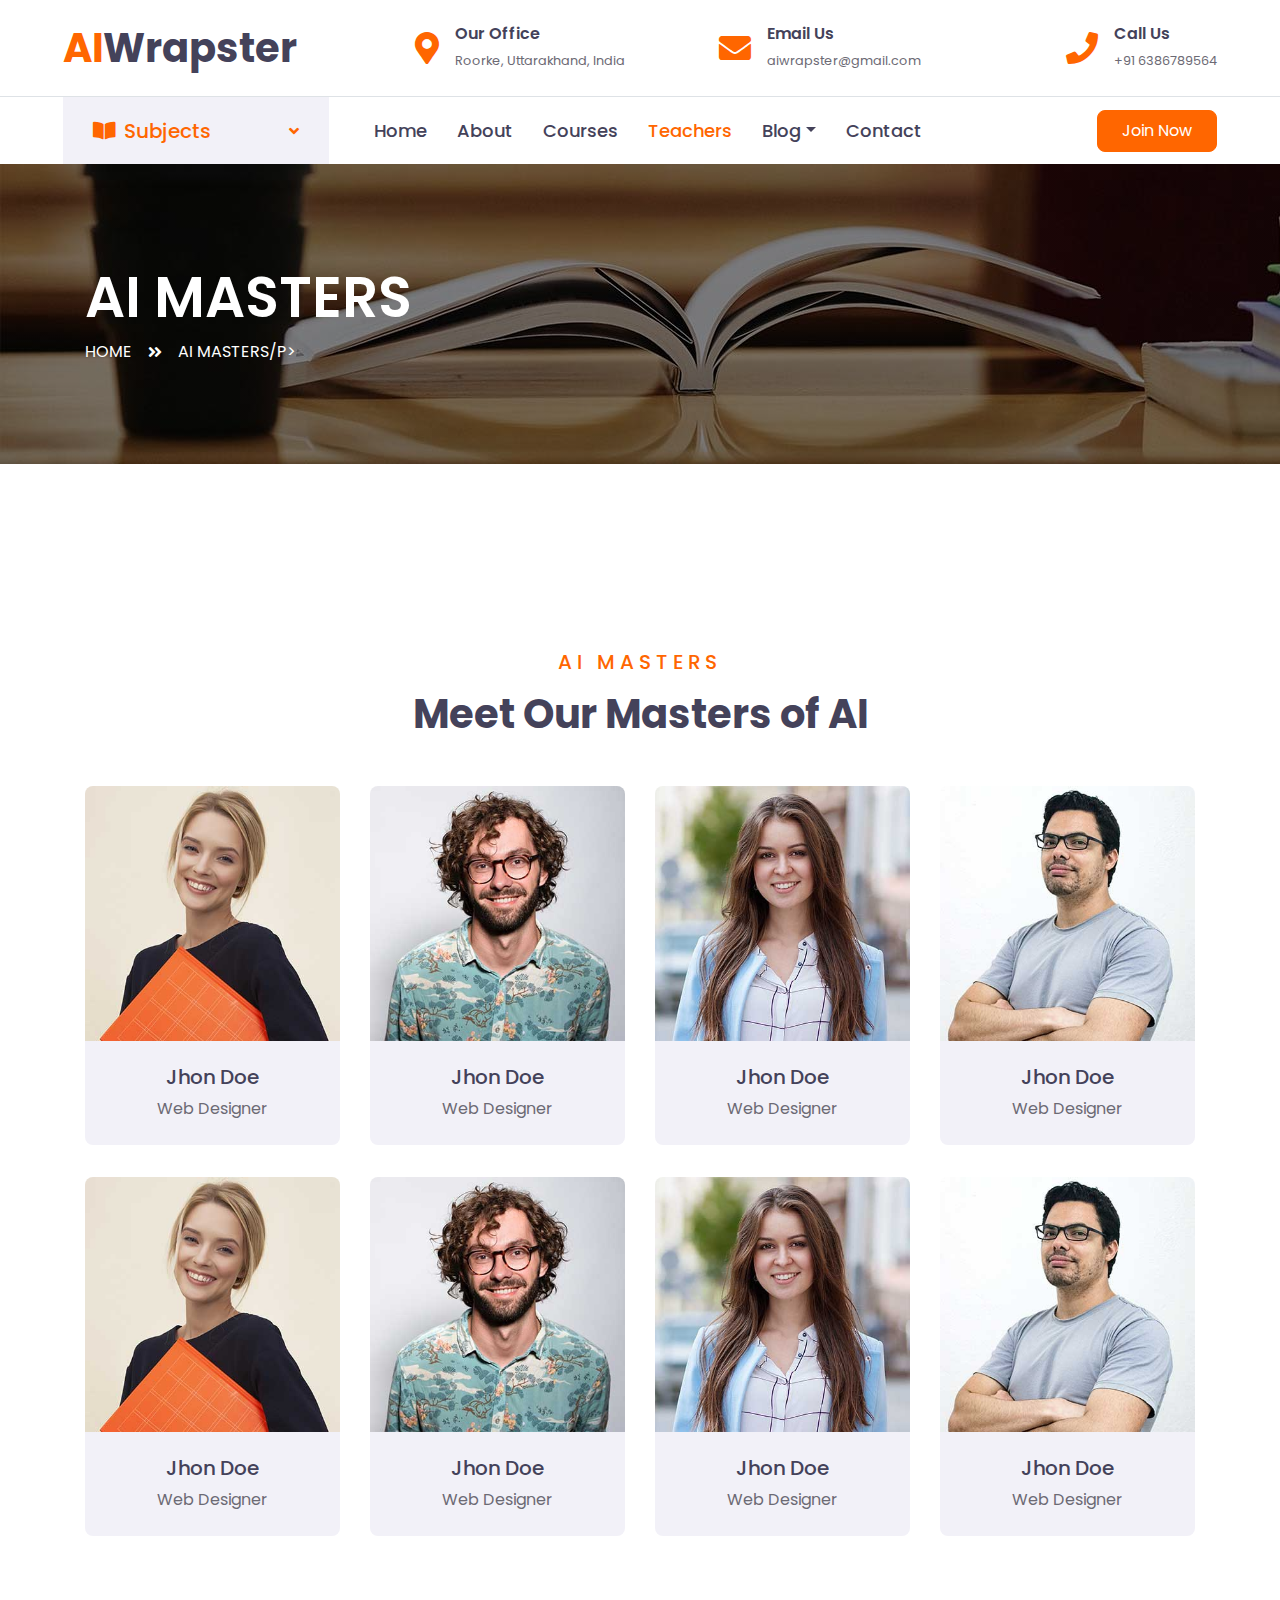
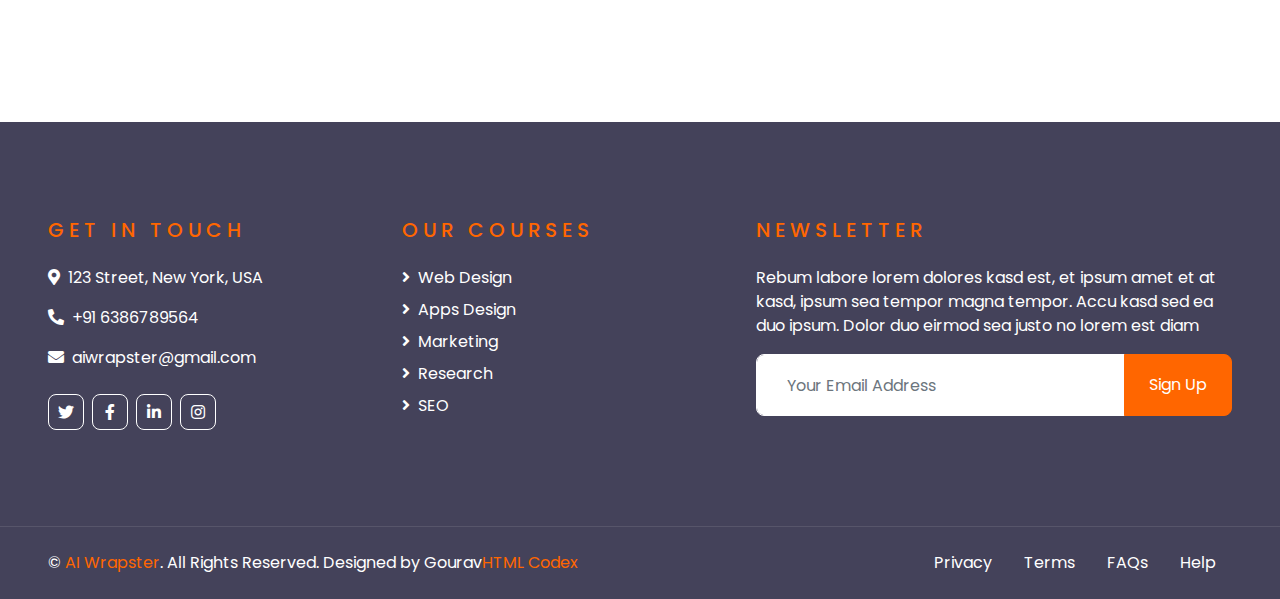
<file: teacher.html>
<!DOCTYPE html>
<html lang="en">

<head>
    <meta charset="utf-8">
    <title>AI Wrapster - Online Courses</title>
    <meta content="width=device-width, initial-scale=1.0" name="viewport">
    <meta content="Free HTML Templates" name="keywords">
    <meta content="Free HTML Templates" name="description">

    <!-- Favicon -->
    <link href="img/favicon.ico" rel="icon">

    <!-- Google Web Fonts -->
    <link rel="preconnect" href="https://fonts.gstatic.com">
    <link href="https://fonts.googleapis.com/css2?family=Poppins:wght@400;500;600;700&display=swap" rel="stylesheet"> 

    <!-- Font Awesome -->
    <link href="https://cdnjs.cloudflare.com/ajax/libs/font-awesome/5.10.0/css/all.min.css" rel="stylesheet">

    <!-- Libraries Stylesheet -->
    <link href="lib/owlcarousel/assets/owl.carousel.min.css" rel="stylesheet">

    <!-- Customized Bootstrap Stylesheet -->
    <link href="css/style.css" rel="stylesheet">
</head>

<body>
    <!-- Topbar Start -->
    <div class="container-fluid d-none d-lg-block">
        <div class="row align-items-center py-4 px-xl-5">
            <div class="col-lg-3">
                <a href="" class="text-decoration-none">
                    <h1 class="m-0"><span class="text-primary">AI</span>Wrapster</h1>
                </a>
            </div>
            <div class="col-lg-3 text-right">
                <div class="d-inline-flex align-items-center">
                    <i class="fa fa-2x fa-map-marker-alt text-primary mr-3"></i>
                    <div class="text-left">
                        <h6 class="font-weight-semi-bold mb-1">Our Office</h6>
                        <small>Roorke, Uttarakhand, India</small>
                    </div>
                </div>
            </div>
            <div class="col-lg-3 text-right">
                <div class="d-inline-flex align-items-center">
                    <i class="fa fa-2x fa-envelope text-primary mr-3"></i>
                    <div class="text-left">
                        <h6 class="font-weight-semi-bold mb-1">Email Us</h6>
                        <small>aiwrapster@gmail.com</small>
                    </div>
                </div>
            </div>
            <div class="col-lg-3 text-right">
                <div class="d-inline-flex align-items-center">
                    <i class="fa fa-2x fa-phone text-primary mr-3"></i>
                    <div class="text-left">
                        <h6 class="font-weight-semi-bold mb-1">Call Us</h6>
                        <small>+91 6386789564</small>
                    </div>
                </div>
            </div>
        </div>
    </div>
    <!-- Topbar End -->


    <!-- Navbar Start -->
    <div class="container-fluid">
        <div class="row border-top px-xl-5">
            <div class="col-lg-3 d-none d-lg-block">
                <a class="d-flex align-items-center justify-content-between bg-secondary w-100 text-decoration-none" data-toggle="collapse" href="#navbar-vertical" style="height: 67px; padding: 0 30px;">
                    <h5 class="text-primary m-0"><i class="fa fa-book-open mr-2"></i>Subjects</h5>
                    <i class="fa fa-angle-down text-primary"></i>
                </a>
                <nav class="collapse position-absolute navbar navbar-vertical navbar-light align-items-start p-0 border border-top-0 border-bottom-0 bg-light" id="navbar-vertical" style="width: calc(100% - 30px); z-index: 9;">
                    <div class="navbar-nav w-100">
                        <div class="nav-item dropdown">
                            <a href="#" class="nav-link" data-toggle="dropdown">Web Design <i class="fa fa-angle-down float-right mt-1"></i></a>
                            <div class="dropdown-menu position-absolute bg-secondary border-0 rounded-0 w-100 m-0">
                                <a href="" class="dropdown-item">HTML</a>
                                <a href="" class="dropdown-item">CSS</a>
                                <a href="" class="dropdown-item">jQuery</a>
                            </div>
                        </div>
                        <a href="" class="nav-item nav-link">Apps Design</a>
                        <a href="" class="nav-item nav-link">Marketing</a>
                        <a href="" class="nav-item nav-link">Research</a>
                        <a href="" class="nav-item nav-link">SEO</a>
                    </div>
                </nav>
            </div>
            <div class="col-lg-9">
                <nav class="navbar navbar-expand-lg bg-light navbar-light py-3 py-lg-0 px-0">
                    <a href="" class="text-decoration-none d-block d-lg-none">
                        <h1 class="m-0"><span class="text-primary">AI</span>Wrapster</h1>
                    </a>
                    <button type="button" class="navbar-toggler" data-toggle="collapse" data-target="#navbarCollapse">
                        <span class="navbar-toggler-icon"></span>
                    </button>
                    <div class="collapse navbar-collapse justify-content-between" id="navbarCollapse">
                        <div class="navbar-nav py-0">
                            <a href="index.html" class="nav-item nav-link">Home</a>
                            <a href="about.html" class="nav-item nav-link">About</a>
                            <a href="course.html" class="nav-item nav-link">Courses</a>
                            <a href="teacher.html" class="nav-item nav-link active">Teachers</a>
                            <div class="nav-item dropdown">
                                <a href="#" class="nav-link dropdown-toggle" data-toggle="dropdown">Blog</a>
                                <div class="dropdown-menu rounded-0 m-0">
                                    <a href="blog.html" class="dropdown-item">Blog List</a>
                                    <a href="single.html" class="dropdown-item">Blog Detail</a>
                                </div>
                            </div>
                            <a href="contact.html" class="nav-item nav-link">Contact</a>
                        </div>
                        <a class="btn btn-primary py-2 px-4 ml-auto d-none d-lg-block" href="">Join Now</a>
                    </div>
                </nav>
            </div>
        </div>
    </div>
    <!-- Navbar End -->


    <!-- Header Start -->
    <div class="container-fluid page-header" style="margin-bottom: 90px;">
        <div class="container">
            <div class="d-flex flex-column justify-content-center" style="min-height: 300px">
                <h3 class="display-4 text-white text-uppercase">AI Masters</h3>
                <div class="d-inline-flex text-white">
                    <p class="m-0 text-uppercase"><a class="text-white" href="">Home</a></p>
                    <i class="fa fa-angle-double-right pt-1 px-3"></i>
                    <p class="m-0 text-uppercase">AI Masters/p>
                </div>
            </div>
        </div>
    </div>
    <!-- Header End -->


    <!-- Team Start -->
    <div class="container-fluid py-5">
        <div class="container pt-5 pb-3">
            <div class="text-center mb-5">
                <h5 class="text-primary text-uppercase mb-3" style="letter-spacing: 5px;">AI Masters</h5>
                <h1>Meet Our Masters of AI</h1>
            </div>
            <div class="row">
                <div class="col-md-6 col-lg-3 text-center team mb-4">
                    <div class="team-item rounded overflow-hidden mb-2">
                        <div class="team-img position-relative">
                            <img class="img-fluid" src="img/team-1.jpg" alt="">
                            <div class="team-social">
                                <a class="btn btn-outline-light btn-square mx-1" href="#"><i class="fab fa-twitter"></i></a>
                                <a class="btn btn-outline-light btn-square mx-1" href="#"><i class="fab fa-facebook-f"></i></a>
                                <a class="btn btn-outline-light btn-square mx-1" href="#"><i class="fab fa-linkedin-in"></i></a>
                            </div>
                        </div>
                        <div class="bg-secondary p-4">
                            <h5>Jhon Doe</h5>
                            <p class="m-0">Web Designer</p>
                        </div>
                    </div>
                </div>
                <div class="col-md-6 col-lg-3 text-center team mb-4">
                    <div class="team-item rounded overflow-hidden mb-2">
                        <div class="team-img position-relative">
                            <img class="img-fluid" src="img/team-2.jpg" alt="">
                            <div class="team-social">
                                <a class="btn btn-outline-light btn-square mx-1" href="#"><i class="fab fa-twitter"></i></a>
                                <a class="btn btn-outline-light btn-square mx-1" href="#"><i class="fab fa-facebook-f"></i></a>
                                <a class="btn btn-outline-light btn-square mx-1" href="#"><i class="fab fa-linkedin-in"></i></a>
                            </div>
                        </div>
                        <div class="bg-secondary p-4">
                            <h5>Jhon Doe</h5>
                            <p class="m-0">Web Designer</p>
                        </div>
                    </div>
                </div>
                <div class="col-md-6 col-lg-3 text-center team mb-4">
                    <div class="team-item rounded overflow-hidden mb-2">
                        <div class="team-img position-relative">
                            <img class="img-fluid" src="img/team-3.jpg" alt="">
                            <div class="team-social">
                                <a class="btn btn-outline-light btn-square mx-1" href="#"><i class="fab fa-twitter"></i></a>
                                <a class="btn btn-outline-light btn-square mx-1" href="#"><i class="fab fa-facebook-f"></i></a>
                                <a class="btn btn-outline-light btn-square mx-1" href="#"><i class="fab fa-linkedin-in"></i></a>
                            </div>
                        </div>
                        <div class="bg-secondary p-4">
                            <h5>Jhon Doe</h5>
                            <p class="m-0">Web Designer</p>
                        </div>
                    </div>
                </div>
                <div class="col-md-6 col-lg-3 text-center team mb-4">
                    <div class="team-item rounded overflow-hidden mb-2">
                        <div class="team-img position-relative">
                            <img class="img-fluid" src="img/team-4.jpg" alt="">
                            <div class="team-social">
                                <a class="btn btn-outline-light btn-square mx-1" href="#"><i class="fab fa-twitter"></i></a>
                                <a class="btn btn-outline-light btn-square mx-1" href="#"><i class="fab fa-facebook-f"></i></a>
                                <a class="btn btn-outline-light btn-square mx-1" href="#"><i class="fab fa-linkedin-in"></i></a>
                            </div>
                        </div>
                        <div class="bg-secondary p-4">
                            <h5>Jhon Doe</h5>
                            <p class="m-0">Web Designer</p>
                        </div>
                    </div>
                </div>
                <div class="col-md-6 col-lg-3 text-center team mb-4">
                    <div class="team-item rounded overflow-hidden mb-2">
                        <div class="team-img position-relative">
                            <img class="img-fluid" src="img/team-1.jpg" alt="">
                            <div class="team-social">
                                <a class="btn btn-outline-light btn-square mx-1" href="#"><i class="fab fa-twitter"></i></a>
                                <a class="btn btn-outline-light btn-square mx-1" href="#"><i class="fab fa-facebook-f"></i></a>
                                <a class="btn btn-outline-light btn-square mx-1" href="#"><i class="fab fa-linkedin-in"></i></a>
                            </div>
                        </div>
                        <div class="bg-secondary p-4">
                            <h5>Jhon Doe</h5>
                            <p class="m-0">Web Designer</p>
                        </div>
                    </div>
                </div>
                <div class="col-md-6 col-lg-3 text-center team mb-4">
                    <div class="team-item rounded overflow-hidden mb-2">
                        <div class="team-img position-relative">
                            <img class="img-fluid" src="img/team-2.jpg" alt="">
                            <div class="team-social">
                                <a class="btn btn-outline-light btn-square mx-1" href="#"><i class="fab fa-twitter"></i></a>
                                <a class="btn btn-outline-light btn-square mx-1" href="#"><i class="fab fa-facebook-f"></i></a>
                                <a class="btn btn-outline-light btn-square mx-1" href="#"><i class="fab fa-linkedin-in"></i></a>
                            </div>
                        </div>
                        <div class="bg-secondary p-4">
                            <h5>Jhon Doe</h5>
                            <p class="m-0">Web Designer</p>
                        </div>
                    </div>
                </div>
                <div class="col-md-6 col-lg-3 text-center team mb-4">
                    <div class="team-item rounded overflow-hidden mb-2">
                        <div class="team-img position-relative">
                            <img class="img-fluid" src="img/team-3.jpg" alt="">
                            <div class="team-social">
                                <a class="btn btn-outline-light btn-square mx-1" href="#"><i class="fab fa-twitter"></i></a>
                                <a class="btn btn-outline-light btn-square mx-1" href="#"><i class="fab fa-facebook-f"></i></a>
                                <a class="btn btn-outline-light btn-square mx-1" href="#"><i class="fab fa-linkedin-in"></i></a>
                            </div>
                        </div>
                        <div class="bg-secondary p-4">
                            <h5>Jhon Doe</h5>
                            <p class="m-0">Web Designer</p>
                        </div>
                    </div>
                </div>
                <div class="col-md-6 col-lg-3 text-center team mb-4">
                    <div class="team-item rounded overflow-hidden mb-2">
                        <div class="team-img position-relative">
                            <img class="img-fluid" src="img/team-4.jpg" alt="">
                            <div class="team-social">
                                <a class="btn btn-outline-light btn-square mx-1" href="#"><i class="fab fa-twitter"></i></a>
                                <a class="btn btn-outline-light btn-square mx-1" href="#"><i class="fab fa-facebook-f"></i></a>
                                <a class="btn btn-outline-light btn-square mx-1" href="#"><i class="fab fa-linkedin-in"></i></a>
                            </div>
                        </div>
                        <div class="bg-secondary p-4">
                            <h5>Jhon Doe</h5>
                            <p class="m-0">Web Designer</p>
                        </div>
                    </div>
                </div>
            </div>
        </div>
    </div>
    <!-- Team End -->


    <!-- Footer Start -->
    <div class="container-fluid bg-dark text-white py-5 px-sm-3 px-lg-5" style="margin-top: 90px;">
        <div class="row pt-5">
            <div class="col-lg-7 col-md-12">
                <div class="row">
                    <div class="col-md-6 mb-5">
                        <h5 class="text-primary text-uppercase mb-4" style="letter-spacing: 5px;">Get In Touch</h5>
                        <p><i class="fa fa-map-marker-alt mr-2"></i>123 Street, New York, USA</p>
                        <p><i class="fa fa-phone-alt mr-2"></i>+91 6386789564</p>
                        <p><i class="fa fa-envelope mr-2"></i>aiwrapster@gmail.com</p>
                        <div class="d-flex justify-content-start mt-4">
                            <a class="btn btn-outline-light btn-square mr-2" href="#"><i class="fab fa-twitter"></i></a>
                            <a class="btn btn-outline-light btn-square mr-2" href="#"><i class="fab fa-facebook-f"></i></a>
                            <a class="btn btn-outline-light btn-square mr-2" href="#"><i class="fab fa-linkedin-in"></i></a>
                            <a class="btn btn-outline-light btn-square" href="#"><i class="fab fa-instagram"></i></a>
                        </div>
                    </div>
                    <div class="col-md-6 mb-5">
                        <h5 class="text-primary text-uppercase mb-4" style="letter-spacing: 5px;">Our Courses</h5>
                        <div class="d-flex flex-column justify-content-start">
                            <a class="text-white mb-2" href="#"><i class="fa fa-angle-right mr-2"></i>Web Design</a>
                            <a class="text-white mb-2" href="#"><i class="fa fa-angle-right mr-2"></i>Apps Design</a>
                            <a class="text-white mb-2" href="#"><i class="fa fa-angle-right mr-2"></i>Marketing</a>
                            <a class="text-white mb-2" href="#"><i class="fa fa-angle-right mr-2"></i>Research</a>
                            <a class="text-white" href="#"><i class="fa fa-angle-right mr-2"></i>SEO</a>
                        </div>
                    </div>
                </div>
            </div>
            <div class="col-lg-5 col-md-12 mb-5">
                <h5 class="text-primary text-uppercase mb-4" style="letter-spacing: 5px;">Newsletter</h5>
                <p>Rebum labore lorem dolores kasd est, et ipsum amet et at kasd, ipsum sea tempor magna tempor. Accu kasd sed ea duo ipsum. Dolor duo eirmod sea justo no lorem est diam</p>
                <div class="w-100">
                    <div class="input-group">
                        <input type="text" class="form-control border-light" style="padding: 30px;" placeholder="Your Email Address">
                        <div class="input-group-append">
                            <button class="btn btn-primary px-4">Sign Up</button>
                        </div>
                    </div>
                </div>
            </div>
        </div>
    </div>
    <div class="container-fluid bg-dark text-white border-top py-4 px-sm-3 px-md-5" style="border-color: rgba(256, 256, 256, .1) !important;">
        <div class="row">
            <div class="col-lg-6 text-center text-md-left mb-3 mb-md-0">
                <p class="m-0 text-white">&copy; <a href="#">AI Wrapster</a>. All Rights Reserved. Designed by Gourav<a href="https://htmlcodex.com">HTML Codex</a>
                </p>
            </div>
            <div class="col-lg-6 text-center text-md-right">
                <ul class="nav d-inline-flex">
                    <li class="nav-item">
                        <a class="nav-link text-white py-0" href="#">Privacy</a>
                    </li>
                    <li class="nav-item">
                        <a class="nav-link text-white py-0" href="#">Terms</a>
                    </li>
                    <li class="nav-item">
                        <a class="nav-link text-white py-0" href="#">FAQs</a>
                    </li>
                    <li class="nav-item">
                        <a class="nav-link text-white py-0" href="#">Help</a>
                    </li>
                </ul>
            </div>
        </div>
    </div>
    <!-- Footer End -->


    <!-- Back to Top -->
    <a href="#" class="btn btn-lg btn-primary btn-lg-square back-to-top"><i class="fa fa-angle-double-up"></i></a>


    <!-- JavaScript Libraries -->
    <script src="https://code.jquery.com/jquery-3.4.1.min.js"></script>
    <script src="https://stackpath.bootstrapcdn.com/bootstrap/4.4.1/js/bootstrap.bundle.min.js"></script>
    <script src="lib/easing/easing.min.js"></script>
    <script src="lib/owlcarousel/owl.carousel.min.js"></script>

    <!-- Contact Javascript File -->
    <script src="mail/jqBootstrapValidation.min.js"></script>
    <script src="mail/contact.js"></script>

    <!-- Template Javascript -->
    <script src="js/main.js"></script>
</body>

</html>
</file>
<file: Tribute Page/style.css>
body{
    font-family: sans-serif;
    margin: 2%;
    padding: 0px;
    background-color: rgb(251, 255, 4);

}
.maincont{
    padding: 10px;
    background-color: #f3d703;
    text-align: center;
    box-shadow: 20px 20px 20px #98FB98;
    border: solid white 5px;

    transition-duration: 0.5s

}
.maincont:hover{
    border-color: red;
    color: rgb(255, 255, 255);
    background-color: black;
    
}
h1{
    margin-top: 0px;
    margin-bottom: 3px;
    font-family:cursive;
    text-align: center;
    font-size: 100px;
}
.heading2:hover{
    color: red;
}
#title{    
    color: rgb(222, 20, 2);
}

.watermark{
  position: fixed;
}
.Sidhuimg{
    display: block;
    margin: 10px 0px 0px 280px;  

}
.sidhuimg{
    transition-duration: 0.10s;
}
.sidhuimg:hover{
visibility: hidden;
    background-color: black;

}
.foot{
    display: block;
    margin-top: 5px;
}
</file>
<file: css/style.css>
/******* Bootstrap Theming ********/
/*!
 * Bootstrap v4.5.3 (https://getbootstrap.com/)
 * Copyright 2011-2020 The Bootstrap Authors
 * Copyright 2011-2020 Twitter, Inc.
 * Licensed under MIT (https://github.com/twbs/bootstrap/blob/main/LICENSE)
 */
:root {
  --blue: #007bff;
  --indigo: #6610f2;
  --purple: #6f42c1;
  --pink: #e83e8c;
  --red: #dc3545;
  --orange: #fd7e14;
  --yellow: #ffc107;
  --green: #28a745;
  --teal: #20c997;
  --cyan: #17a2b8;
  --white: #fff;
  --gray: #6c757d;
  --gray-dark: #343a40;
  --primary: #FF6600;
  --secondary: #F2F1F8;
  --success: #28a745;
  --info: #17a2b8;
  --warning: #ffc107;
  --danger: #dc3545;
  --light: #FFFFFF;
  --dark: #44425A;
  --breakpoint-xs: 0;
  --breakpoint-sm: 576px;
  --breakpoint-md: 768px;
  --breakpoint-lg: 992px;
  --breakpoint-xl: 1200px;
  --font-family-sans-serif: "Poppins", sans-serif;
  --font-family-monospace: SFMono-Regular, Menlo, Monaco, Consolas, "Liberation Mono", "Courier New", monospace;
}

*,
*::before,
*::after {
  box-sizing: border-box;
}

html {
  font-family: sans-serif;
  line-height: 1.15;
  -webkit-text-size-adjust: 100%;
  -webkit-tap-highlight-color: rgba(0, 0, 0, 0);
}

article, aside, figcaption, figure, footer, header, hgroup, main, nav, section {
  display: block;
}

body {
  margin: 0;
  font-family: "Poppins", sans-serif;
  font-size: 1rem;
  font-weight: 400;
  line-height: 1.5;
  color: #6C6A74;
  text-align: left;
  background-color: #fff;
}

[tabindex="-1"]:focus:not(:focus-visible) {
  outline: 0 !important;
}

hr {
  box-sizing: content-box;
  height: 0;
  overflow: visible;
}

h1, h2, h3, h4, h5, h6 {
  margin-top: 0;
  margin-bottom: 0.5rem;
}

p {
  margin-top: 0;
  margin-bottom: 1rem;
}

abbr[title],
abbr[data-original-title] {
  text-decoration: underline;
  text-decoration: underline dotted;
  cursor: help;
  border-bottom: 0;
  text-decoration-skip-ink: none;
}

address {
  margin-bottom: 1rem;
  font-style: normal;
  line-height: inherit;
}

ol,
ul,
dl {
  margin-top: 0;
  margin-bottom: 1rem;
}

ol ol,
ul ul,
ol ul,
ul ol {
  margin-bottom: 0;
}

dt {
  font-weight: 700;
}

dd {
  margin-bottom: .5rem;
  margin-left: 0;
}

blockquote {
  margin: 0 0 1rem;
}

b,
strong {
  font-weight: bolder;
}

small {
  font-size: 80%;
}

sub,
sup {
  position: relative;
  font-size: 75%;
  line-height: 0;
  vertical-align: baseline;
}

sub {
  bottom: -.25em;
}

sup {
  top: -.5em;
}

a {
  color: #FF6600;
  text-decoration: none;
  background-color: transparent;
}

a:hover {
  color: #b34700;
  text-decoration: underline;
}

a:not([href]):not([class]) {
  color: inherit;
  text-decoration: none;
}

a:not([href]):not([class]):hover {
  color: inherit;
  text-decoration: none;
}

pre,
code,
kbd,
samp {
  font-family: SFMono-Regular, Menlo, Monaco, Consolas, "Liberation Mono", "Courier New", monospace;
  font-size: 1em;
}

pre {
  margin-top: 0;
  margin-bottom: 1rem;
  overflow: auto;
  -ms-overflow-style: scrollbar;
}

figure {
  margin: 0 0 1rem;
}

img {
  vertical-align: middle;
  border-style: none;
}

svg {
  overflow: hidden;
  vertical-align: middle;
}

table {
  border-collapse: collapse;
}

caption {
  padding-top: 0.75rem;
  padding-bottom: 0.75rem;
  color: #6c757d;
  text-align: left;
  caption-side: bottom;
}

th {
  text-align: inherit;
  text-align: -webkit-match-parent;
}

label {
  display: inline-block;
  margin-bottom: 0.5rem;
}

button {
  border-radius: 0;
}

button:focus {
  outline: 1px dotted;
  outline: 5px auto -webkit-focus-ring-color;
}

input,
button,
select,
optgroup,
textarea {
  margin: 0;
  font-family: inherit;
  font-size: inherit;
  line-height: inherit;
}

button,
input {
  overflow: visible;
}

button,
select {
  text-transform: none;
}

[role="button"] {
  cursor: pointer;
}

select {
  word-wrap: normal;
}

button,
[type="button"],
[type="reset"],
[type="submit"] {
  -webkit-appearance: button;
}

button:not(:disabled),
[type="button"]:not(:disabled),
[type="reset"]:not(:disabled),
[type="submit"]:not(:disabled) {
  cursor: pointer;
}

button::-moz-focus-inner,
[type="button"]::-moz-focus-inner,
[type="reset"]::-moz-focus-inner,
[type="submit"]::-moz-focus-inner {
  padding: 0;
  border-style: none;
}

input[type="radio"],
input[type="checkbox"] {
  box-sizing: border-box;
  padding: 0;
}

textarea {
  overflow: auto;
  resize: vertical;
}

fieldset {
  min-width: 0;
  padding: 0;
  margin: 0;
  border: 0;
}

legend {
  display: block;
  width: 100%;
  max-width: 100%;
  padding: 0;
  margin-bottom: .5rem;
  font-size: 1.5rem;
  line-height: inherit;
  color: inherit;
  white-space: normal;
}

@media (max-width: 1200px) {
  legend {
    font-size: calc(1.275rem + 0.3vw) ;
  }
}

progress {
  vertical-align: baseline;
}

[type="number"]::-webkit-inner-spin-button,
[type="number"]::-webkit-outer-spin-button {
  height: auto;
}

[type="search"] {
  outline-offset: -2px;
  -webkit-appearance: none;
}

[type="search"]::-webkit-search-decoration {
  -webkit-appearance: none;
}

::-webkit-file-upload-button {
  font: inherit;
  -webkit-appearance: button;
}

output {
  display: inline-block;
}

summary {
  display: list-item;
  cursor: pointer;
}

template {
  display: none;
}

[hidden] {
  display: none !important;
}

h1, h2, h3, h4, h5, h6,
.h1, .h2, .h3, .h4, .h5, .h6 {
  margin-bottom: 0.5rem;
  font-weight: 500;
  line-height: 1.2;
  color: #44425A;
}

h1, .h1 {
  font-size: 2.5rem;
}

@media (max-width: 1200px) {
  h1, .h1 {
    font-size: calc(1.375rem + 1.5vw) ;
  }
}

h2, .h2 {
  font-size: 2rem;
}

@media (max-width: 1200px) {
  h2, .h2 {
    font-size: calc(1.325rem + 0.9vw) ;
  }
}

h3, .h3 {
  font-size: 1.75rem;
}

@media (max-width: 1200px) {
  h3, .h3 {
    font-size: calc(1.3rem + 0.6vw) ;
  }
}

h4, .h4 {
  font-size: 1.5rem;
}

@media (max-width: 1200px) {
  h4, .h4 {
    font-size: calc(1.275rem + 0.3vw) ;
  }
}

h5, .h5 {
  font-size: 1.25rem;
}

h6, .h6 {
  font-size: 1rem;
}

.lead {
  font-size: 1.25rem;
  font-weight: 300;
}

.display-1 {
  font-size: 6rem;
  font-weight: 300;
  line-height: 1.2;
}

@media (max-width: 1200px) {
  .display-1 {
    font-size: calc(1.725rem + 5.7vw) ;
  }
}

.display-2 {
  font-size: 5.5rem;
  font-weight: 300;
  line-height: 1.2;
}

@media (max-width: 1200px) {
  .display-2 {
    font-size: calc(1.675rem + 5.1vw) ;
  }
}

.display-3 {
  font-size: 4.5rem;
  font-weight: 300;
  line-height: 1.2;
}

@media (max-width: 1200px) {
  .display-3 {
    font-size: calc(1.575rem + 3.9vw) ;
  }
}

.display-4 {
  font-size: 3.5rem;
  font-weight: 300;
  line-height: 1.2;
}

@media (max-width: 1200px) {
  .display-4 {
    font-size: calc(1.475rem + 2.7vw) ;
  }
}

hr {
  margin-top: 1rem;
  margin-bottom: 1rem;
  border: 0;
  border-top: 1px solid rgba(0, 0, 0, 0.1);
}

small,
.small {
  font-size: 80%;
  font-weight: 400;
}

mark,
.mark {
  padding: 0.2em;
  background-color: #fcf8e3;
}

.list-unstyled {
  padding-left: 0;
  list-style: none;
}

.list-inline {
  padding-left: 0;
  list-style: none;
}

.list-inline-item {
  display: inline-block;
}

.list-inline-item:not(:last-child) {
  margin-right: 0.5rem;
}

.initialism {
  font-size: 90%;
  text-transform: uppercase;
}

.blockquote {
  margin-bottom: 1rem;
  font-size: 1.25rem;
}

.blockquote-footer {
  display: block;
  font-size: 80%;
  color: #6c757d;
}

.blockquote-footer::before {
  content: "\2014\00A0";
}

.img-fluid {
  max-width: 100%;
  height: auto;
}

.img-thumbnail {
  padding: 0.25rem;
  background-color: #fff;
  border: 1px solid #dee2e6;
  border-radius: 8px;
  max-width: 100%;
  height: auto;
}

.figure {
  display: inline-block;
}

.figure-img {
  margin-bottom: 0.5rem;
  line-height: 1;
}

.figure-caption {
  font-size: 90%;
  color: #6c757d;
}

code {
  font-size: 87.5%;
  color: #e83e8c;
  word-wrap: break-word;
}

a > code {
  color: inherit;
}

kbd {
  padding: 0.2rem 0.4rem;
  font-size: 87.5%;
  color: #fff;
  background-color: #212529;
  border-radius: 0.2rem;
}

kbd kbd {
  padding: 0;
  font-size: 100%;
  font-weight: 700;
}

pre {
  display: block;
  font-size: 87.5%;
  color: #212529;
}

pre code {
  font-size: inherit;
  color: inherit;
  word-break: normal;
}

.pre-scrollable {
  max-height: 340px;
  overflow-y: scroll;
}

.container,
.container-fluid,
.container-sm,
.container-md,
.container-lg,
.container-xl {
  width: 100%;
  padding-right: 15px;
  padding-left: 15px;
  margin-right: auto;
  margin-left: auto;
}

@media (min-width: 576px) {
  .container, .container-sm {
    max-width: 540px;
  }
}

@media (min-width: 768px) {
  .container, .container-sm, .container-md {
    max-width: 720px;
  }
}

@media (min-width: 992px) {
  .container, .container-sm, .container-md, .container-lg {
    max-width: 960px;
  }
}

@media (min-width: 1200px) {
  .container, .container-sm, .container-md, .container-lg, .container-xl {
    max-width: 1140px;
  }
}

.row {
  display: flex;
  flex-wrap: wrap;
  margin-right: -15px;
  margin-left: -15px;
}

.no-gutters {
  margin-right: 0;
  margin-left: 0;
}

.no-gutters > .col,
.no-gutters > [class*="col-"] {
  padding-right: 0;
  padding-left: 0;
}

.col-1, .col-2, .col-3, .col-4, .col-5, .col-6, .col-7, .col-8, .col-9, .col-10, .col-11, .col-12, .col,
.col-auto, .col-sm-1, .col-sm-2, .col-sm-3, .col-sm-4, .col-sm-5, .col-sm-6, .col-sm-7, .col-sm-8, .col-sm-9, .col-sm-10, .col-sm-11, .col-sm-12, .col-sm,
.col-sm-auto, .col-md-1, .col-md-2, .col-md-3, .col-md-4, .col-md-5, .col-md-6, .col-md-7, .col-md-8, .col-md-9, .col-md-10, .col-md-11, .col-md-12, .col-md,
.col-md-auto, .col-lg-1, .col-lg-2, .col-lg-3, .col-lg-4, .col-lg-5, .col-lg-6, .col-lg-7, .col-lg-8, .col-lg-9, .col-lg-10, .col-lg-11, .col-lg-12, .col-lg,
.col-lg-auto, .col-xl-1, .col-xl-2, .col-xl-3, .col-xl-4, .col-xl-5, .col-xl-6, .col-xl-7, .col-xl-8, .col-xl-9, .col-xl-10, .col-xl-11, .col-xl-12, .col-xl,
.col-xl-auto {
  position: relative;
  width: 100%;
  padding-right: 15px;
  padding-left: 15px;
}

.col {
  flex-basis: 0;
  flex-grow: 1;
  max-width: 100%;
}

.row-cols-1 > * {
  flex: 0 0 100%;
  max-width: 100%;
}

.row-cols-2 > * {
  flex: 0 0 50%;
  max-width: 50%;
}

.row-cols-3 > * {
  flex: 0 0 33.33333%;
  max-width: 33.33333%;
}

.row-cols-4 > * {
  flex: 0 0 25%;
  max-width: 25%;
}

.row-cols-5 > * {
  flex: 0 0 20%;
  max-width: 20%;
}

.row-cols-6 > * {
  flex: 0 0 16.66667%;
  max-width: 16.66667%;
}

.col-auto {
  flex: 0 0 auto;
  width: auto;
  max-width: 100%;
}

.col-1 {
  flex: 0 0 8.33333%;
  max-width: 8.33333%;
}

.col-2 {
  flex: 0 0 16.66667%;
  max-width: 16.66667%;
}

.col-3 {
  flex: 0 0 25%;
  max-width: 25%;
}

.col-4 {
  flex: 0 0 33.33333%;
  max-width: 33.33333%;
}

.col-5 {
  flex: 0 0 41.66667%;
  max-width: 41.66667%;
}

.col-6 {
  flex: 0 0 50%;
  max-width: 50%;
}

.col-7 {
  flex: 0 0 58.33333%;
  max-width: 58.33333%;
}

.col-8 {
  flex: 0 0 66.66667%;
  max-width: 66.66667%;
}

.col-9 {
  flex: 0 0 75%;
  max-width: 75%;
}

.col-10 {
  flex: 0 0 83.33333%;
  max-width: 83.33333%;
}

.col-11 {
  flex: 0 0 91.66667%;
  max-width: 91.66667%;
}

.col-12 {
  flex: 0 0 100%;
  max-width: 100%;
}

.order-first {
  order: -1;
}

.order-last {
  order: 13;
}

.order-0 {
  order: 0;
}

.order-1 {
  order: 1;
}

.order-2 {
  order: 2;
}

.order-3 {
  order: 3;
}

.order-4 {
  order: 4;
}

.order-5 {
  order: 5;
}

.order-6 {
  order: 6;
}

.order-7 {
  order: 7;
}

.order-8 {
  order: 8;
}

.order-9 {
  order: 9;
}

.order-10 {
  order: 10;
}

.order-11 {
  order: 11;
}

.order-12 {
  order: 12;
}

.offset-1 {
  margin-left: 8.33333%;
}

.offset-2 {
  margin-left: 16.66667%;
}

.offset-3 {
  margin-left: 25%;
}

.offset-4 {
  margin-left: 33.33333%;
}

.offset-5 {
  margin-left: 41.66667%;
}

.offset-6 {
  margin-left: 50%;
}

.offset-7 {
  margin-left: 58.33333%;
}

.offset-8 {
  margin-left: 66.66667%;
}

.offset-9 {
  margin-left: 75%;
}

.offset-10 {
  margin-left: 83.33333%;
}

.offset-11 {
  margin-left: 91.66667%;
}

@media (min-width: 576px) {
  .col-sm {
    flex-basis: 0;
    flex-grow: 1;
    max-width: 100%;
  }
  .row-cols-sm-1 > * {
    flex: 0 0 100%;
    max-width: 100%;
  }
  .row-cols-sm-2 > * {
    flex: 0 0 50%;
    max-width: 50%;
  }
  .row-cols-sm-3 > * {
    flex: 0 0 33.33333%;
    max-width: 33.33333%;
  }
  .row-cols-sm-4 > * {
    flex: 0 0 25%;
    max-width: 25%;
  }
  .row-cols-sm-5 > * {
    flex: 0 0 20%;
    max-width: 20%;
  }
  .row-cols-sm-6 > * {
    flex: 0 0 16.66667%;
    max-width: 16.66667%;
  }
  .col-sm-auto {
    flex: 0 0 auto;
    width: auto;
    max-width: 100%;
  }
  .col-sm-1 {
    flex: 0 0 8.33333%;
    max-width: 8.33333%;
  }
  .col-sm-2 {
    flex: 0 0 16.66667%;
    max-width: 16.66667%;
  }
  .col-sm-3 {
    flex: 0 0 25%;
    max-width: 25%;
  }
  .col-sm-4 {
    flex: 0 0 33.33333%;
    max-width: 33.33333%;
  }
  .col-sm-5 {
    flex: 0 0 41.66667%;
    max-width: 41.66667%;
  }
  .col-sm-6 {
    flex: 0 0 50%;
    max-width: 50%;
  }
  .col-sm-7 {
    flex: 0 0 58.33333%;
    max-width: 58.33333%;
  }
  .col-sm-8 {
    flex: 0 0 66.66667%;
    max-width: 66.66667%;
  }
  .col-sm-9 {
    flex: 0 0 75%;
    max-width: 75%;
  }
  .col-sm-10 {
    flex: 0 0 83.33333%;
    max-width: 83.33333%;
  }
  .col-sm-11 {
    flex: 0 0 91.66667%;
    max-width: 91.66667%;
  }
  .col-sm-12 {
    flex: 0 0 100%;
    max-width: 100%;
  }
  .order-sm-first {
    order: -1;
  }
  .order-sm-last {
    order: 13;
  }
  .order-sm-0 {
    order: 0;
  }
  .order-sm-1 {
    order: 1;
  }
  .order-sm-2 {
    order: 2;
  }
  .order-sm-3 {
    order: 3;
  }
  .order-sm-4 {
    order: 4;
  }
  .order-sm-5 {
    order: 5;
  }
  .order-sm-6 {
    order: 6;
  }
  .order-sm-7 {
    order: 7;
  }
  .order-sm-8 {
    order: 8;
  }
  .order-sm-9 {
    order: 9;
  }
  .order-sm-10 {
    order: 10;
  }
  .order-sm-11 {
    order: 11;
  }
  .order-sm-12 {
    order: 12;
  }
  .offset-sm-0 {
    margin-left: 0;
  }
  .offset-sm-1 {
    margin-left: 8.33333%;
  }
  .offset-sm-2 {
    margin-left: 16.66667%;
  }
  .offset-sm-3 {
    margin-left: 25%;
  }
  .offset-sm-4 {
    margin-left: 33.33333%;
  }
  .offset-sm-5 {
    margin-left: 41.66667%;
  }
  .offset-sm-6 {
    margin-left: 50%;
  }
  .offset-sm-7 {
    margin-left: 58.33333%;
  }
  .offset-sm-8 {
    margin-left: 66.66667%;
  }
  .offset-sm-9 {
    margin-left: 75%;
  }
  .offset-sm-10 {
    margin-left: 83.33333%;
  }
  .offset-sm-11 {
    margin-left: 91.66667%;
  }
}

@media (min-width: 768px) {
  .col-md {
    flex-basis: 0;
    flex-grow: 1;
    max-width: 100%;
  }
  .row-cols-md-1 > * {
    flex: 0 0 100%;
    max-width: 100%;
  }
  .row-cols-md-2 > * {
    flex: 0 0 50%;
    max-width: 50%;
  }
  .row-cols-md-3 > * {
    flex: 0 0 33.33333%;
    max-width: 33.33333%;
  }
  .row-cols-md-4 > * {
    flex: 0 0 25%;
    max-width: 25%;
  }
  .row-cols-md-5 > * {
    flex: 0 0 20%;
    max-width: 20%;
  }
  .row-cols-md-6 > * {
    flex: 0 0 16.66667%;
    max-width: 16.66667%;
  }
  .col-md-auto {
    flex: 0 0 auto;
    width: auto;
    max-width: 100%;
  }
  .col-md-1 {
    flex: 0 0 8.33333%;
    max-width: 8.33333%;
  }
  .col-md-2 {
    flex: 0 0 16.66667%;
    max-width: 16.66667%;
  }
  .col-md-3 {
    flex: 0 0 25%;
    max-width: 25%;
  }
  .col-md-4 {
    flex: 0 0 33.33333%;
    max-width: 33.33333%;
  }
  .col-md-5 {
    flex: 0 0 41.66667%;
    max-width: 41.66667%;
  }
  .col-md-6 {
    flex: 0 0 50%;
    max-width: 50%;
  }
  .col-md-7 {
    flex: 0 0 58.33333%;
    max-width: 58.33333%;
  }
  .col-md-8 {
    flex: 0 0 66.66667%;
    max-width: 66.66667%;
  }
  .col-md-9 {
    flex: 0 0 75%;
    max-width: 75%;
  }
  .col-md-10 {
    flex: 0 0 83.33333%;
    max-width: 83.33333%;
  }
  .col-md-11 {
    flex: 0 0 91.66667%;
    max-width: 91.66667%;
  }
  .col-md-12 {
    flex: 0 0 100%;
    max-width: 100%;
  }
  .order-md-first {
    order: -1;
  }
  .order-md-last {
    order: 13;
  }
  .order-md-0 {
    order: 0;
  }
  .order-md-1 {
    order: 1;
  }
  .order-md-2 {
    order: 2;
  }
  .order-md-3 {
    order: 3;
  }
  .order-md-4 {
    order: 4;
  }
  .order-md-5 {
    order: 5;
  }
  .order-md-6 {
    order: 6;
  }
  .order-md-7 {
    order: 7;
  }
  .order-md-8 {
    order: 8;
  }
  .order-md-9 {
    order: 9;
  }
  .order-md-10 {
    order: 10;
  }
  .order-md-11 {
    order: 11;
  }
  .order-md-12 {
    order: 12;
  }
  .offset-md-0 {
    margin-left: 0;
  }
  .offset-md-1 {
    margin-left: 8.33333%;
  }
  .offset-md-2 {
    margin-left: 16.66667%;
  }
  .offset-md-3 {
    margin-left: 25%;
  }
  .offset-md-4 {
    margin-left: 33.33333%;
  }
  .offset-md-5 {
    margin-left: 41.66667%;
  }
  .offset-md-6 {
    margin-left: 50%;
  }
  .offset-md-7 {
    margin-left: 58.33333%;
  }
  .offset-md-8 {
    margin-left: 66.66667%;
  }
  .offset-md-9 {
    margin-left: 75%;
  }
  .offset-md-10 {
    margin-left: 83.33333%;
  }
  .offset-md-11 {
    margin-left: 91.66667%;
  }
}

@media (min-width: 992px) {
  .col-lg {
    flex-basis: 0;
    flex-grow: 1;
    max-width: 100%;
  }
  .row-cols-lg-1 > * {
    flex: 0 0 100%;
    max-width: 100%;
  }
  .row-cols-lg-2 > * {
    flex: 0 0 50%;
    max-width: 50%;
  }
  .row-cols-lg-3 > * {
    flex: 0 0 33.33333%;
    max-width: 33.33333%;
  }
  .row-cols-lg-4 > * {
    flex: 0 0 25%;
    max-width: 25%;
  }
  .row-cols-lg-5 > * {
    flex: 0 0 20%;
    max-width: 20%;
  }
  .row-cols-lg-6 > * {
    flex: 0 0 16.66667%;
    max-width: 16.66667%;
  }
  .col-lg-auto {
    flex: 0 0 auto;
    width: auto;
    max-width: 100%;
  }
  .col-lg-1 {
    flex: 0 0 8.33333%;
    max-width: 8.33333%;
  }
  .col-lg-2 {
    flex: 0 0 16.66667%;
    max-width: 16.66667%;
  }
  .col-lg-3 {
    flex: 0 0 25%;
    max-width: 25%;
  }
  .col-lg-4 {
    flex: 0 0 33.33333%;
    max-width: 33.33333%;
  }
  .col-lg-5 {
    flex: 0 0 41.66667%;
    max-width: 41.66667%;
  }
  .col-lg-6 {
    flex: 0 0 50%;
    max-width: 50%;
  }
  .col-lg-7 {
    flex: 0 0 58.33333%;
    max-width: 58.33333%;
  }
  .col-lg-8 {
    flex: 0 0 66.66667%;
    max-width: 66.66667%;
  }
  .col-lg-9 {
    flex: 0 0 75%;
    max-width: 75%;
  }
  .col-lg-10 {
    flex: 0 0 83.33333%;
    max-width: 83.33333%;
  }
  .col-lg-11 {
    flex: 0 0 91.66667%;
    max-width: 91.66667%;
  }
  .col-lg-12 {
    flex: 0 0 100%;
    max-width: 100%;
  }
  .order-lg-first {
    order: -1;
  }
  .order-lg-last {
    order: 13;
  }
  .order-lg-0 {
    order: 0;
  }
  .order-lg-1 {
    order: 1;
  }
  .order-lg-2 {
    order: 2;
  }
  .order-lg-3 {
    order: 3;
  }
  .order-lg-4 {
    order: 4;
  }
  .order-lg-5 {
    order: 5;
  }
  .order-lg-6 {
    order: 6;
  }
  .order-lg-7 {
    order: 7;
  }
  .order-lg-8 {
    order: 8;
  }
  .order-lg-9 {
    order: 9;
  }
  .order-lg-10 {
    order: 10;
  }
  .order-lg-11 {
    order: 11;
  }
  .order-lg-12 {
    order: 12;
  }
  .offset-lg-0 {
    margin-left: 0;
  }
  .offset-lg-1 {
    margin-left: 8.33333%;
  }
  .offset-lg-2 {
    margin-left: 16.66667%;
  }
  .offset-lg-3 {
    margin-left: 25%;
  }
  .offset-lg-4 {
    margin-left: 33.33333%;
  }
  .offset-lg-5 {
    margin-left: 41.66667%;
  }
  .offset-lg-6 {
    margin-left: 50%;
  }
  .offset-lg-7 {
    margin-left: 58.33333%;
  }
  .offset-lg-8 {
    margin-left: 66.66667%;
  }
  .offset-lg-9 {
    margin-left: 75%;
  }
  .offset-lg-10 {
    margin-left: 83.33333%;
  }
  .offset-lg-11 {
    margin-left: 91.66667%;
  }
}

@media (min-width: 1200px) {
  .col-xl {
    flex-basis: 0;
    flex-grow: 1;
    max-width: 100%;
  }
  .row-cols-xl-1 > * {
    flex: 0 0 100%;
    max-width: 100%;
  }
  .row-cols-xl-2 > * {
    flex: 0 0 50%;
    max-width: 50%;
  }
  .row-cols-xl-3 > * {
    flex: 0 0 33.33333%;
    max-width: 33.33333%;
  }
  .row-cols-xl-4 > * {
    flex: 0 0 25%;
    max-width: 25%;
  }
  .row-cols-xl-5 > * {
    flex: 0 0 20%;
    max-width: 20%;
  }
  .row-cols-xl-6 > * {
    flex: 0 0 16.66667%;
    max-width: 16.66667%;
  }
  .col-xl-auto {
    flex: 0 0 auto;
    width: auto;
    max-width: 100%;
  }
  .col-xl-1 {
    flex: 0 0 8.33333%;
    max-width: 8.33333%;
  }
  .col-xl-2 {
    flex: 0 0 16.66667%;
    max-width: 16.66667%;
  }
  .col-xl-3 {
    flex: 0 0 25%;
    max-width: 25%;
  }
  .col-xl-4 {
    flex: 0 0 33.33333%;
    max-width: 33.33333%;
  }
  .col-xl-5 {
    flex: 0 0 41.66667%;
    max-width: 41.66667%;
  }
  .col-xl-6 {
    flex: 0 0 50%;
    max-width: 50%;
  }
  .col-xl-7 {
    flex: 0 0 58.33333%;
    max-width: 58.33333%;
  }
  .col-xl-8 {
    flex: 0 0 66.66667%;
    max-width: 66.66667%;
  }
  .col-xl-9 {
    flex: 0 0 75%;
    max-width: 75%;
  }
  .col-xl-10 {
    flex: 0 0 83.33333%;
    max-width: 83.33333%;
  }
  .col-xl-11 {
    flex: 0 0 91.66667%;
    max-width: 91.66667%;
  }
  .col-xl-12 {
    flex: 0 0 100%;
    max-width: 100%;
  }
  .order-xl-first {
    order: -1;
  }
  .order-xl-last {
    order: 13;
  }
  .order-xl-0 {
    order: 0;
  }
  .order-xl-1 {
    order: 1;
  }
  .order-xl-2 {
    order: 2;
  }
  .order-xl-3 {
    order: 3;
  }
  .order-xl-4 {
    order: 4;
  }
  .order-xl-5 {
    order: 5;
  }
  .order-xl-6 {
    order: 6;
  }
  .order-xl-7 {
    order: 7;
  }
  .order-xl-8 {
    order: 8;
  }
  .order-xl-9 {
    order: 9;
  }
  .order-xl-10 {
    order: 10;
  }
  .order-xl-11 {
    order: 11;
  }
  .order-xl-12 {
    order: 12;
  }
  .offset-xl-0 {
    margin-left: 0;
  }
  .offset-xl-1 {
    margin-left: 8.33333%;
  }
  .offset-xl-2 {
    margin-left: 16.66667%;
  }
  .offset-xl-3 {
    margin-left: 25%;
  }
  .offset-xl-4 {
    margin-left: 33.33333%;
  }
  .offset-xl-5 {
    margin-left: 41.66667%;
  }
  .offset-xl-6 {
    margin-left: 50%;
  }
  .offset-xl-7 {
    margin-left: 58.33333%;
  }
  .offset-xl-8 {
    margin-left: 66.66667%;
  }
  .offset-xl-9 {
    margin-left: 75%;
  }
  .offset-xl-10 {
    margin-left: 83.33333%;
  }
  .offset-xl-11 {
    margin-left: 91.66667%;
  }
}

.table {
  width: 100%;
  margin-bottom: 1rem;
  color: #6C6A74;
}

.table th,
.table td {
  padding: 0.75rem;
  vertical-align: top;
  border-top: 1px solid #dee2e6;
}

.table thead th {
  vertical-align: bottom;
  border-bottom: 2px solid #dee2e6;
}

.table tbody + tbody {
  border-top: 2px solid #dee2e6;
}

.table-sm th,
.table-sm td {
  padding: 0.3rem;
}

.table-bordered {
  border: 1px solid #dee2e6;
}

.table-bordered th,
.table-bordered td {
  border: 1px solid #dee2e6;
}

.table-bordered thead th,
.table-bordered thead td {
  border-bottom-width: 2px;
}

.table-borderless th,
.table-borderless td,
.table-borderless thead th,
.table-borderless tbody + tbody {
  border: 0;
}

.table-striped tbody tr:nth-of-type(odd) {
  background-color: rgba(0, 0, 0, 0.05);
}

.table-hover tbody tr:hover {
  color: #6C6A74;
  background-color: rgba(0, 0, 0, 0.075);
}

.table-primary,
.table-primary > th,
.table-primary > td {
  background-color: #ffd4b8;
}

.table-primary th,
.table-primary td,
.table-primary thead th,
.table-primary tbody + tbody {
  border-color: #ffaf7a;
}

.table-hover .table-primary:hover {
  background-color: #ffc59f;
}

.table-hover .table-primary:hover > td,
.table-hover .table-primary:hover > th {
  background-color: #ffc59f;
}

.table-secondary,
.table-secondary > th,
.table-secondary > td {
  background-color: #fbfbfd;
}

.table-secondary th,
.table-secondary td,
.table-secondary thead th,
.table-secondary tbody + tbody {
  border-color: #f8f8fb;
}

.table-hover .table-secondary:hover {
  background-color: #eaeaf5;
}

.table-hover .table-secondary:hover > td,
.table-hover .table-secondary:hover > th {
  background-color: #eaeaf5;
}

.table-success,
.table-success > th,
.table-success > td {
  background-color: #c3e6cb;
}

.table-success th,
.table-success td,
.table-success thead th,
.table-success tbody + tbody {
  border-color: #8fd19e;
}

.table-hover .table-success:hover {
  background-color: #b1dfbb;
}

.table-hover .table-success:hover > td,
.table-hover .table-success:hover > th {
  background-color: #b1dfbb;
}

.table-info,
.table-info > th,
.table-info > td {
  background-color: #bee5eb;
}

.table-info th,
.table-info td,
.table-info thead th,
.table-info tbody + tbody {
  border-color: #86cfda;
}

.table-hover .table-info:hover {
  background-color: #abdde5;
}

.table-hover .table-info:hover > td,
.table-hover .table-info:hover > th {
  background-color: #abdde5;
}

.table-warning,
.table-warning > th,
.table-warning > td {
  background-color: #ffeeba;
}

.table-warning th,
.table-warning td,
.table-warning thead th,
.table-warning tbody + tbody {
  border-color: #ffdf7e;
}

.table-hover .table-warning:hover {
  background-color: #ffe8a1;
}

.table-hover .table-warning:hover > td,
.table-hover .table-warning:hover > th {
  background-color: #ffe8a1;
}

.table-danger,
.table-danger > th,
.table-danger > td {
  background-color: #f5c6cb;
}

.table-danger th,
.table-danger td,
.table-danger thead th,
.table-danger tbody + tbody {
  border-color: #ed969e;
}

.table-hover .table-danger:hover {
  background-color: #f1b0b7;
}

.table-hover .table-danger:hover > td,
.table-hover .table-danger:hover > th {
  background-color: #f1b0b7;
}

.table-light,
.table-light > th,
.table-light > td {
  background-color: white;
}

.table-light th,
.table-light td,
.table-light thead th,
.table-light tbody + tbody {
  border-color: white;
}

.table-hover .table-light:hover {
  background-color: #f2f2f2;
}

.table-hover .table-light:hover > td,
.table-hover .table-light:hover > th {
  background-color: #f2f2f2;
}

.table-dark,
.table-dark > th,
.table-dark > td {
  background-color: #cbcad1;
}

.table-dark th,
.table-dark td,
.table-dark thead th,
.table-dark tbody + tbody {
  border-color: #9e9da9;
}

.table-hover .table-dark:hover {
  background-color: #bebcc5;
}

.table-hover .table-dark:hover > td,
.table-hover .table-dark:hover > th {
  background-color: #bebcc5;
}

.table-active,
.table-active > th,
.table-active > td {
  background-color: rgba(0, 0, 0, 0.075);
}

.table-hover .table-active:hover {
  background-color: rgba(0, 0, 0, 0.075);
}

.table-hover .table-active:hover > td,
.table-hover .table-active:hover > th {
  background-color: rgba(0, 0, 0, 0.075);
}

.table .thead-dark th {
  color: #fff;
  background-color: #343a40;
  border-color: #454d55;
}

.table .thead-light th {
  color: #495057;
  background-color: #e9ecef;
  border-color: #dee2e6;
}

.table-dark {
  color: #fff;
  background-color: #343a40;
}

.table-dark th,
.table-dark td,
.table-dark thead th {
  border-color: #454d55;
}

.table-dark.table-bordered {
  border: 0;
}

.table-dark.table-striped tbody tr:nth-of-type(odd) {
  background-color: rgba(255, 255, 255, 0.05);
}

.table-dark.table-hover tbody tr:hover {
  color: #fff;
  background-color: rgba(255, 255, 255, 0.075);
}

@media (max-width: 575.98px) {
  .table-responsive-sm {
    display: block;
    width: 100%;
    overflow-x: auto;
    -webkit-overflow-scrolling: touch;
  }
  .table-responsive-sm > .table-bordered {
    border: 0;
  }
}

@media (max-width: 767.98px) {
  .table-responsive-md {
    display: block;
    width: 100%;
    overflow-x: auto;
    -webkit-overflow-scrolling: touch;
  }
  .table-responsive-md > .table-bordered {
    border: 0;
  }
}

@media (max-width: 991.98px) {
  .table-responsive-lg {
    display: block;
    width: 100%;
    overflow-x: auto;
    -webkit-overflow-scrolling: touch;
  }
  .table-responsive-lg > .table-bordered {
    border: 0;
  }
}

@media (max-width: 1199.98px) {
  .table-responsive-xl {
    display: block;
    width: 100%;
    overflow-x: auto;
    -webkit-overflow-scrolling: touch;
  }
  .table-responsive-xl > .table-bordered {
    border: 0;
  }
}

.table-responsive {
  display: block;
  width: 100%;
  overflow-x: auto;
  -webkit-overflow-scrolling: touch;
}

.table-responsive > .table-bordered {
  border: 0;
}

.form-control {
  display: block;
  width: 100%;
  height: calc(1.5em + 0.75rem + 2px);
  padding: 0.375rem 0.75rem;
  font-size: 1rem;
  font-weight: 400;
  line-height: 1.5;
  color: #495057;
  background-color: #fff;
  background-clip: padding-box;
  border: 1px solid #ced4da;
  border-radius: 8px;
  transition: border-color 0.15s ease-in-out, box-shadow 0.15s ease-in-out;
}

@media (prefers-reduced-motion: reduce) {
  .form-control {
    transition: none;
  }
}

.form-control::-ms-expand {
  background-color: transparent;
  border: 0;
}

.form-control:-moz-focusring {
  color: transparent;
  text-shadow: 0 0 0 #495057;
}

.form-control:focus {
  color: #495057;
  background-color: #fff;
  border-color: #ffb380;
  outline: 0;
  box-shadow: 0 0 0 0.2rem rgba(255, 102, 0, 0.25);
}

.form-control::placeholder {
  color: #6c757d;
  opacity: 1;
}

.form-control:disabled, .form-control[readonly] {
  background-color: #e9ecef;
  opacity: 1;
}

input[type="date"].form-control,
input[type="time"].form-control,
input[type="datetime-local"].form-control,
input[type="month"].form-control {
  appearance: none;
}

select.form-control:focus::-ms-value {
  color: #495057;
  background-color: #fff;
}

.form-control-file,
.form-control-range {
  display: block;
  width: 100%;
}

.col-form-label {
  padding-top: calc(0.375rem + 1px);
  padding-bottom: calc(0.375rem + 1px);
  margin-bottom: 0;
  font-size: inherit;
  line-height: 1.5;
}

.col-form-label-lg {
  padding-top: calc(0.5rem + 1px);
  padding-bottom: calc(0.5rem + 1px);
  font-size: 1.25rem;
  line-height: 1.5;
}

.col-form-label-sm {
  padding-top: calc(0.25rem + 1px);
  padding-bottom: calc(0.25rem + 1px);
  font-size: 0.875rem;
  line-height: 1.5;
}

.form-control-plaintext {
  display: block;
  width: 100%;
  padding: 0.375rem 0;
  margin-bottom: 0;
  font-size: 1rem;
  line-height: 1.5;
  color: #6C6A74;
  background-color: transparent;
  border: solid transparent;
  border-width: 1px 0;
}

.form-control-plaintext.form-control-sm, .form-control-plaintext.form-control-lg {
  padding-right: 0;
  padding-left: 0;
}

.form-control-sm {
  height: calc(1.5em + 0.5rem + 2px);
  padding: 0.25rem 0.5rem;
  font-size: 0.875rem;
  line-height: 1.5;
  border-radius: 0.2rem;
}

.form-control-lg {
  height: calc(1.5em + 1rem + 2px);
  padding: 0.5rem 1rem;
  font-size: 1.25rem;
  line-height: 1.5;
  border-radius: 0.3rem;
}

select.form-control[size], select.form-control[multiple] {
  height: auto;
}

textarea.form-control {
  height: auto;
}

.form-group {
  margin-bottom: 1rem;
}

.form-text {
  display: block;
  margin-top: 0.25rem;
}

.form-row {
  display: flex;
  flex-wrap: wrap;
  margin-right: -5px;
  margin-left: -5px;
}

.form-row > .col,
.form-row > [class*="col-"] {
  padding-right: 5px;
  padding-left: 5px;
}

.form-check {
  position: relative;
  display: block;
  padding-left: 1.25rem;
}

.form-check-input {
  position: absolute;
  margin-top: 0.3rem;
  margin-left: -1.25rem;
}

.form-check-input[disabled] ~ .form-check-label,
.form-check-input:disabled ~ .form-check-label {
  color: #6c757d;
}

.form-check-label {
  margin-bottom: 0;
}

.form-check-inline {
  display: inline-flex;
  align-items: center;
  padding-left: 0;
  margin-right: 0.75rem;
}

.form-check-inline .form-check-input {
  position: static;
  margin-top: 0;
  margin-right: 0.3125rem;
  margin-left: 0;
}

.valid-feedback {
  display: none;
  width: 100%;
  margin-top: 0.25rem;
  font-size: 80%;
  color: #28a745;
}

.valid-tooltip {
  position: absolute;
  top: 100%;
  left: 0;
  z-index: 5;
  display: none;
  max-width: 100%;
  padding: 0.25rem 0.5rem;
  margin-top: .1rem;
  font-size: 0.875rem;
  line-height: 1.5;
  color: #fff;
  background-color: rgba(40, 167, 69, 0.9);
  border-radius: 8px;
}

.was-validated :valid ~ .valid-feedback,
.was-validated :valid ~ .valid-tooltip,
.is-valid ~ .valid-feedback,
.is-valid ~ .valid-tooltip {
  display: block;
}

.was-validated .form-control:valid, .form-control.is-valid {
  border-color: #28a745;
  padding-right: calc(1.5em + 0.75rem);
  background-image: url("data:image/svg+xml,%3csvg xmlns='http://www.w3.org/2000/svg' width='8' height='8' viewBox='0 0 8 8'%3e%3cpath fill='%2328a745' d='M2.3 6.73L.6 4.53c-.4-1.04.46-1.4 1.1-.8l1.1 1.4 3.4-3.8c.6-.63 1.6-.27 1.2.7l-4 4.6c-.43.5-.8.4-1.1.1z'/%3e%3c/svg%3e");
  background-repeat: no-repeat;
  background-position: right calc(0.375em + 0.1875rem) center;
  background-size: calc(0.75em + 0.375rem) calc(0.75em + 0.375rem);
}

.was-validated .form-control:valid:focus, .form-control.is-valid:focus {
  border-color: #28a745;
  box-shadow: 0 0 0 0.2rem rgba(40, 167, 69, 0.25);
}

.was-validated textarea.form-control:valid, textarea.form-control.is-valid {
  padding-right: calc(1.5em + 0.75rem);
  background-position: top calc(0.375em + 0.1875rem) right calc(0.375em + 0.1875rem);
}

.was-validated .custom-select:valid, .custom-select.is-valid {
  border-color: #28a745;
  padding-right: calc(0.75em + 2.3125rem);
  background: url("data:image/svg+xml,%3csvg xmlns='http://www.w3.org/2000/svg' width='4' height='5' viewBox='0 0 4 5'%3e%3cpath fill='%23343a40' d='M2 0L0 2h4zm0 5L0 3h4z'/%3e%3c/svg%3e") no-repeat right 0.75rem center/8px 10px, url("data:image/svg+xml,%3csvg xmlns='http://www.w3.org/2000/svg' width='8' height='8' viewBox='0 0 8 8'%3e%3cpath fill='%2328a745' d='M2.3 6.73L.6 4.53c-.4-1.04.46-1.4 1.1-.8l1.1 1.4 3.4-3.8c.6-.63 1.6-.27 1.2.7l-4 4.6c-.43.5-.8.4-1.1.1z'/%3e%3c/svg%3e") #fff no-repeat center right 1.75rem/calc(0.75em + 0.375rem) calc(0.75em + 0.375rem);
}

.was-validated .custom-select:valid:focus, .custom-select.is-valid:focus {
  border-color: #28a745;
  box-shadow: 0 0 0 0.2rem rgba(40, 167, 69, 0.25);
}

.was-validated .form-check-input:valid ~ .form-check-label, .form-check-input.is-valid ~ .form-check-label {
  color: #28a745;
}

.was-validated .form-check-input:valid ~ .valid-feedback,
.was-validated .form-check-input:valid ~ .valid-tooltip, .form-check-input.is-valid ~ .valid-feedback,
.form-check-input.is-valid ~ .valid-tooltip {
  display: block;
}

.was-validated .custom-control-input:valid ~ .custom-control-label, .custom-control-input.is-valid ~ .custom-control-label {
  color: #28a745;
}

.was-validated .custom-control-input:valid ~ .custom-control-label::before, .custom-control-input.is-valid ~ .custom-control-label::before {
  border-color: #28a745;
}

.was-validated .custom-control-input:valid:checked ~ .custom-control-label::before, .custom-control-input.is-valid:checked ~ .custom-control-label::before {
  border-color: #34ce57;
  background-color: #34ce57;
}

.was-validated .custom-control-input:valid:focus ~ .custom-control-label::before, .custom-control-input.is-valid:focus ~ .custom-control-label::before {
  box-shadow: 0 0 0 0.2rem rgba(40, 167, 69, 0.25);
}

.was-validated .custom-control-input:valid:focus:not(:checked) ~ .custom-control-label::before, .custom-control-input.is-valid:focus:not(:checked) ~ .custom-control-label::before {
  border-color: #28a745;
}

.was-validated .custom-file-input:valid ~ .custom-file-label, .custom-file-input.is-valid ~ .custom-file-label {
  border-color: #28a745;
}

.was-validated .custom-file-input:valid:focus ~ .custom-file-label, .custom-file-input.is-valid:focus ~ .custom-file-label {
  border-color: #28a745;
  box-shadow: 0 0 0 0.2rem rgba(40, 167, 69, 0.25);
}

.invalid-feedback {
  display: none;
  width: 100%;
  margin-top: 0.25rem;
  font-size: 80%;
  color: #dc3545;
}

.invalid-tooltip {
  position: absolute;
  top: 100%;
  left: 0;
  z-index: 5;
  display: none;
  max-width: 100%;
  padding: 0.25rem 0.5rem;
  margin-top: .1rem;
  font-size: 0.875rem;
  line-height: 1.5;
  color: #fff;
  background-color: rgba(220, 53, 69, 0.9);
  border-radius: 8px;
}

.was-validated :invalid ~ .invalid-feedback,
.was-validated :invalid ~ .invalid-tooltip,
.is-invalid ~ .invalid-feedback,
.is-invalid ~ .invalid-tooltip {
  display: block;
}

.was-validated .form-control:invalid, .form-control.is-invalid {
  border-color: #dc3545;
  padding-right: calc(1.5em + 0.75rem);
  background-image: url("data:image/svg+xml,%3csvg xmlns='http://www.w3.org/2000/svg' width='12' height='12' fill='none' stroke='%23dc3545' viewBox='0 0 12 12'%3e%3ccircle cx='6' cy='6' r='4.5'/%3e%3cpath stroke-linejoin='round' d='M5.8 3.6h.4L6 6.5z'/%3e%3ccircle cx='6' cy='8.2' r='.6' fill='%23dc3545' stroke='none'/%3e%3c/svg%3e");
  background-repeat: no-repeat;
  background-position: right calc(0.375em + 0.1875rem) center;
  background-size: calc(0.75em + 0.375rem) calc(0.75em + 0.375rem);
}

.was-validated .form-control:invalid:focus, .form-control.is-invalid:focus {
  border-color: #dc3545;
  box-shadow: 0 0 0 0.2rem rgba(220, 53, 69, 0.25);
}

.was-validated textarea.form-control:invalid, textarea.form-control.is-invalid {
  padding-right: calc(1.5em + 0.75rem);
  background-position: top calc(0.375em + 0.1875rem) right calc(0.375em + 0.1875rem);
}

.was-validated .custom-select:invalid, .custom-select.is-invalid {
  border-color: #dc3545;
  padding-right: calc(0.75em + 2.3125rem);
  background: url("data:image/svg+xml,%3csvg xmlns='http://www.w3.org/2000/svg' width='4' height='5' viewBox='0 0 4 5'%3e%3cpath fill='%23343a40' d='M2 0L0 2h4zm0 5L0 3h4z'/%3e%3c/svg%3e") no-repeat right 0.75rem center/8px 10px, url("data:image/svg+xml,%3csvg xmlns='http://www.w3.org/2000/svg' width='12' height='12' fill='none' stroke='%23dc3545' viewBox='0 0 12 12'%3e%3ccircle cx='6' cy='6' r='4.5'/%3e%3cpath stroke-linejoin='round' d='M5.8 3.6h.4L6 6.5z'/%3e%3ccircle cx='6' cy='8.2' r='.6' fill='%23dc3545' stroke='none'/%3e%3c/svg%3e") #fff no-repeat center right 1.75rem/calc(0.75em + 0.375rem) calc(0.75em + 0.375rem);
}

.was-validated .custom-select:invalid:focus, .custom-select.is-invalid:focus {
  border-color: #dc3545;
  box-shadow: 0 0 0 0.2rem rgba(220, 53, 69, 0.25);
}

.was-validated .form-check-input:invalid ~ .form-check-label, .form-check-input.is-invalid ~ .form-check-label {
  color: #dc3545;
}

.was-validated .form-check-input:invalid ~ .invalid-feedback,
.was-validated .form-check-input:invalid ~ .invalid-tooltip, .form-check-input.is-invalid ~ .invalid-feedback,
.form-check-input.is-invalid ~ .invalid-tooltip {
  display: block;
}

.was-validated .custom-control-input:invalid ~ .custom-control-label, .custom-control-input.is-invalid ~ .custom-control-label {
  color: #dc3545;
}

.was-validated .custom-control-input:invalid ~ .custom-control-label::before, .custom-control-input.is-invalid ~ .custom-control-label::before {
  border-color: #dc3545;
}

.was-validated .custom-control-input:invalid:checked ~ .custom-control-label::before, .custom-control-input.is-invalid:checked ~ .custom-control-label::before {
  border-color: #e4606d;
  background-color: #e4606d;
}

.was-validated .custom-control-input:invalid:focus ~ .custom-control-label::before, .custom-control-input.is-invalid:focus ~ .custom-control-label::before {
  box-shadow: 0 0 0 0.2rem rgba(220, 53, 69, 0.25);
}

.was-validated .custom-control-input:invalid:focus:not(:checked) ~ .custom-control-label::before, .custom-control-input.is-invalid:focus:not(:checked) ~ .custom-control-label::before {
  border-color: #dc3545;
}

.was-validated .custom-file-input:invalid ~ .custom-file-label, .custom-file-input.is-invalid ~ .custom-file-label {
  border-color: #dc3545;
}

.was-validated .custom-file-input:invalid:focus ~ .custom-file-label, .custom-file-input.is-invalid:focus ~ .custom-file-label {
  border-color: #dc3545;
  box-shadow: 0 0 0 0.2rem rgba(220, 53, 69, 0.25);
}

.form-inline {
  display: flex;
  flex-flow: row wrap;
  align-items: center;
}

.form-inline .form-check {
  width: 100%;
}

@media (min-width: 576px) {
  .form-inline label {
    display: flex;
    align-items: center;
    justify-content: center;
    margin-bottom: 0;
  }
  .form-inline .form-group {
    display: flex;
    flex: 0 0 auto;
    flex-flow: row wrap;
    align-items: center;
    margin-bottom: 0;
  }
  .form-inline .form-control {
    display: inline-block;
    width: auto;
    vertical-align: middle;
  }
  .form-inline .form-control-plaintext {
    display: inline-block;
  }
  .form-inline .input-group,
  .form-inline .custom-select {
    width: auto;
  }
  .form-inline .form-check {
    display: flex;
    align-items: center;
    justify-content: center;
    width: auto;
    padding-left: 0;
  }
  .form-inline .form-check-input {
    position: relative;
    flex-shrink: 0;
    margin-top: 0;
    margin-right: 0.25rem;
    margin-left: 0;
  }
  .form-inline .custom-control {
    align-items: center;
    justify-content: center;
  }
  .form-inline .custom-control-label {
    margin-bottom: 0;
  }
}

.btn {
  display: inline-block;
  font-weight: 400;
  color: #6C6A74;
  text-align: center;
  vertical-align: middle;
  user-select: none;
  background-color: transparent;
  border: 1px solid transparent;
  padding: 0.375rem 0.75rem;
  font-size: 1rem;
  line-height: 1.5;
  border-radius: 8px;
  transition: color 0.15s ease-in-out, background-color 0.15s ease-in-out, border-color 0.15s ease-in-out, box-shadow 0.15s ease-in-out;
}

@media (prefers-reduced-motion: reduce) {
  .btn {
    transition: none;
  }
}

.btn:hover {
  color: #6C6A74;
  text-decoration: none;
}

.btn:focus, .btn.focus {
  outline: 0;
  box-shadow: 0 0 0 0.2rem rgba(255, 102, 0, 0.25);
}

.btn.disabled, .btn:disabled {
  opacity: 0.65;
}

.btn:not(:disabled):not(.disabled) {
  cursor: pointer;
}

a.btn.disabled,
fieldset:disabled a.btn {
  pointer-events: none;
}

.btn-primary {
  color: #fff;
  background-color: #FF6600;
  border-color: #FF6600;
}

.btn-primary:hover {
  color: #fff;
  background-color: #d95700;
  border-color: #cc5200;
}

.btn-primary:focus, .btn-primary.focus {
  color: #fff;
  background-color: #d95700;
  border-color: #cc5200;
  box-shadow: 0 0 0 0.2rem rgba(255, 125, 38, 0.5);
}

.btn-primary.disabled, .btn-primary:disabled {
  color: #fff;
  background-color: #FF6600;
  border-color: #FF6600;
}

.btn-primary:not(:disabled):not(.disabled):active, .btn-primary:not(:disabled):not(.disabled).active,
.show > .btn-primary.dropdown-toggle {
  color: #fff;
  background-color: #cc5200;
  border-color: #bf4d00;
}

.btn-primary:not(:disabled):not(.disabled):active:focus, .btn-primary:not(:disabled):not(.disabled).active:focus,
.show > .btn-primary.dropdown-toggle:focus {
  box-shadow: 0 0 0 0.2rem rgba(255, 125, 38, 0.5);
}

.btn-secondary {
  color: #212529;
  background-color: #F2F1F8;
  border-color: #F2F1F8;
}

.btn-secondary:hover {
  color: #212529;
  background-color: #dad8eb;
  border-color: #d2cfe7;
}

.btn-secondary:focus, .btn-secondary.focus {
  color: #212529;
  background-color: #dad8eb;
  border-color: #d2cfe7;
  box-shadow: 0 0 0 0.2rem rgba(211, 210, 217, 0.5);
}

.btn-secondary.disabled, .btn-secondary:disabled {
  color: #212529;
  background-color: #F2F1F8;
  border-color: #F2F1F8;
}

.btn-secondary:not(:disabled):not(.disabled):active, .btn-secondary:not(:disabled):not(.disabled).active,
.show > .btn-secondary.dropdown-toggle {
  color: #212529;
  background-color: #d2cfe7;
  border-color: #cbc7e3;
}

.btn-secondary:not(:disabled):not(.disabled):active:focus, .btn-secondary:not(:disabled):not(.disabled).active:focus,
.show > .btn-secondary.dropdown-toggle:focus {
  box-shadow: 0 0 0 0.2rem rgba(211, 210, 217, 0.5);
}

.btn-success {
  color: #fff;
  background-color: #28a745;
  border-color: #28a745;
}

.btn-success:hover {
  color: #fff;
  background-color: #218838;
  border-color: #1e7e34;
}

.btn-success:focus, .btn-success.focus {
  color: #fff;
  background-color: #218838;
  border-color: #1e7e34;
  box-shadow: 0 0 0 0.2rem rgba(72, 180, 97, 0.5);
}

.btn-success.disabled, .btn-success:disabled {
  color: #fff;
  background-color: #28a745;
  border-color: #28a745;
}

.btn-success:not(:disabled):not(.disabled):active, .btn-success:not(:disabled):not(.disabled).active,
.show > .btn-success.dropdown-toggle {
  color: #fff;
  background-color: #1e7e34;
  border-color: #1c7430;
}

.btn-success:not(:disabled):not(.disabled):active:focus, .btn-success:not(:disabled):not(.disabled).active:focus,
.show > .btn-success.dropdown-toggle:focus {
  box-shadow: 0 0 0 0.2rem rgba(72, 180, 97, 0.5);
}

.btn-info {
  color: #fff;
  background-color: #17a2b8;
  border-color: #17a2b8;
}

.btn-info:hover {
  color: #fff;
  background-color: #138496;
  border-color: #117a8b;
}

.btn-info:focus, .btn-info.focus {
  color: #fff;
  background-color: #138496;
  border-color: #117a8b;
  box-shadow: 0 0 0 0.2rem rgba(58, 176, 195, 0.5);
}

.btn-info.disabled, .btn-info:disabled {
  color: #fff;
  background-color: #17a2b8;
  border-color: #17a2b8;
}

.btn-info:not(:disabled):not(.disabled):active, .btn-info:not(:disabled):not(.disabled).active,
.show > .btn-info.dropdown-toggle {
  color: #fff;
  background-color: #117a8b;
  border-color: #10707f;
}

.btn-info:not(:disabled):not(.disabled):active:focus, .btn-info:not(:disabled):not(.disabled).active:focus,
.show > .btn-info.dropdown-toggle:focus {
  box-shadow: 0 0 0 0.2rem rgba(58, 176, 195, 0.5);
}

.btn-warning {
  color: #212529;
  background-color: #ffc107;
  border-color: #ffc107;
}

.btn-warning:hover {
  color: #212529;
  background-color: #e0a800;
  border-color: #d39e00;
}

.btn-warning:focus, .btn-warning.focus {
  color: #212529;
  background-color: #e0a800;
  border-color: #d39e00;
  box-shadow: 0 0 0 0.2rem rgba(222, 170, 12, 0.5);
}

.btn-warning.disabled, .btn-warning:disabled {
  color: #212529;
  background-color: #ffc107;
  border-color: #ffc107;
}

.btn-warning:not(:disabled):not(.disabled):active, .btn-warning:not(:disabled):not(.disabled).active,
.show > .btn-warning.dropdown-toggle {
  color: #212529;
  background-color: #d39e00;
  border-color: #c69500;
}

.btn-warning:not(:disabled):not(.disabled):active:focus, .btn-warning:not(:disabled):not(.disabled).active:focus,
.show > .btn-warning.dropdown-toggle:focus {
  box-shadow: 0 0 0 0.2rem rgba(222, 170, 12, 0.5);
}

.btn-danger {
  color: #fff;
  background-color: #dc3545;
  border-color: #dc3545;
}

.btn-danger:hover {
  color: #fff;
  background-color: #c82333;
  border-color: #bd2130;
}

.btn-danger:focus, .btn-danger.focus {
  color: #fff;
  background-color: #c82333;
  border-color: #bd2130;
  box-shadow: 0 0 0 0.2rem rgba(225, 83, 97, 0.5);
}

.btn-danger.disabled, .btn-danger:disabled {
  color: #fff;
  background-color: #dc3545;
  border-color: #dc3545;
}

.btn-danger:not(:disabled):not(.disabled):active, .btn-danger:not(:disabled):not(.disabled).active,
.show > .btn-danger.dropdown-toggle {
  color: #fff;
  background-color: #bd2130;
  border-color: #b21f2d;
}

.btn-danger:not(:disabled):not(.disabled):active:focus, .btn-danger:not(:disabled):not(.disabled).active:focus,
.show > .btn-danger.dropdown-toggle:focus {
  box-shadow: 0 0 0 0.2rem rgba(225, 83, 97, 0.5);
}

.btn-light {
  color: #212529;
  background-color: #FFFFFF;
  border-color: #FFFFFF;
}

.btn-light:hover {
  color: #212529;
  background-color: #ececec;
  border-color: #e6e6e6;
}

.btn-light:focus, .btn-light.focus {
  color: #212529;
  background-color: #ececec;
  border-color: #e6e6e6;
  box-shadow: 0 0 0 0.2rem rgba(222, 222, 223, 0.5);
}

.btn-light.disabled, .btn-light:disabled {
  color: #212529;
  background-color: #FFFFFF;
  border-color: #FFFFFF;
}

.btn-light:not(:disabled):not(.disabled):active, .btn-light:not(:disabled):not(.disabled).active,
.show > .btn-light.dropdown-toggle {
  color: #212529;
  background-color: #e6e6e6;
  border-color: #dfdfdf;
}

.btn-light:not(:disabled):not(.disabled):active:focus, .btn-light:not(:disabled):not(.disabled).active:focus,
.show > .btn-light.dropdown-toggle:focus {
  box-shadow: 0 0 0 0.2rem rgba(222, 222, 223, 0.5);
}

.btn-dark {
  color: #fff;
  background-color: #44425A;
  border-color: #44425A;
}

.btn-dark:hover {
  color: #fff;
  background-color: #333244;
  border-color: #2e2c3d;
}

.btn-dark:focus, .btn-dark.focus {
  color: #fff;
  background-color: #333244;
  border-color: #2e2c3d;
  box-shadow: 0 0 0 0.2rem rgba(96, 94, 115, 0.5);
}

.btn-dark.disabled, .btn-dark:disabled {
  color: #fff;
  background-color: #44425A;
  border-color: #44425A;
}

.btn-dark:not(:disabled):not(.disabled):active, .btn-dark:not(:disabled):not(.disabled).active,
.show > .btn-dark.dropdown-toggle {
  color: #fff;
  background-color: #2e2c3d;
  border-color: #282735;
}

.btn-dark:not(:disabled):not(.disabled):active:focus, .btn-dark:not(:disabled):not(.disabled).active:focus,
.show > .btn-dark.dropdown-toggle:focus {
  box-shadow: 0 0 0 0.2rem rgba(96, 94, 115, 0.5);
}

.btn-outline-primary {
  color: #FF6600;
  border-color: #FF6600;
}

.btn-outline-primary:hover {
  color: #fff;
  background-color: #FF6600;
  border-color: #FF6600;
}

.btn-outline-primary:focus, .btn-outline-primary.focus {
  box-shadow: 0 0 0 0.2rem rgba(255, 102, 0, 0.5);
}

.btn-outline-primary.disabled, .btn-outline-primary:disabled {
  color: #FF6600;
  background-color: transparent;
}

.btn-outline-primary:not(:disabled):not(.disabled):active, .btn-outline-primary:not(:disabled):not(.disabled).active,
.show > .btn-outline-primary.dropdown-toggle {
  color: #fff;
  background-color: #FF6600;
  border-color: #FF6600;
}

.btn-outline-primary:not(:disabled):not(.disabled):active:focus, .btn-outline-primary:not(:disabled):not(.disabled).active:focus,
.show > .btn-outline-primary.dropdown-toggle:focus {
  box-shadow: 0 0 0 0.2rem rgba(255, 102, 0, 0.5);
}

.btn-outline-secondary {
  color: #F2F1F8;
  border-color: #F2F1F8;
}

.btn-outline-secondary:hover {
  color: #212529;
  background-color: #F2F1F8;
  border-color: #F2F1F8;
}

.btn-outline-secondary:focus, .btn-outline-secondary.focus {
  box-shadow: 0 0 0 0.2rem rgba(242, 241, 248, 0.5);
}

.btn-outline-secondary.disabled, .btn-outline-secondary:disabled {
  color: #F2F1F8;
  background-color: transparent;
}

.btn-outline-secondary:not(:disabled):not(.disabled):active, .btn-outline-secondary:not(:disabled):not(.disabled).active,
.show > .btn-outline-secondary.dropdown-toggle {
  color: #212529;
  background-color: #F2F1F8;
  border-color: #F2F1F8;
}

.btn-outline-secondary:not(:disabled):not(.disabled):active:focus, .btn-outline-secondary:not(:disabled):not(.disabled).active:focus,
.show > .btn-outline-secondary.dropdown-toggle:focus {
  box-shadow: 0 0 0 0.2rem rgba(242, 241, 248, 0.5);
}

.btn-outline-success {
  color: #28a745;
  border-color: #28a745;
}

.btn-outline-success:hover {
  color: #fff;
  background-color: #28a745;
  border-color: #28a745;
}

.btn-outline-success:focus, .btn-outline-success.focus {
  box-shadow: 0 0 0 0.2rem rgba(40, 167, 69, 0.5);
}

.btn-outline-success.disabled, .btn-outline-success:disabled {
  color: #28a745;
  background-color: transparent;
}

.btn-outline-success:not(:disabled):not(.disabled):active, .btn-outline-success:not(:disabled):not(.disabled).active,
.show > .btn-outline-success.dropdown-toggle {
  color: #fff;
  background-color: #28a745;
  border-color: #28a745;
}

.btn-outline-success:not(:disabled):not(.disabled):active:focus, .btn-outline-success:not(:disabled):not(.disabled).active:focus,
.show > .btn-outline-success.dropdown-toggle:focus {
  box-shadow: 0 0 0 0.2rem rgba(40, 167, 69, 0.5);
}

.btn-outline-info {
  color: #17a2b8;
  border-color: #17a2b8;
}

.btn-outline-info:hover {
  color: #fff;
  background-color: #17a2b8;
  border-color: #17a2b8;
}

.btn-outline-info:focus, .btn-outline-info.focus {
  box-shadow: 0 0 0 0.2rem rgba(23, 162, 184, 0.5);
}

.btn-outline-info.disabled, .btn-outline-info:disabled {
  color: #17a2b8;
  background-color: transparent;
}

.btn-outline-info:not(:disabled):not(.disabled):active, .btn-outline-info:not(:disabled):not(.disabled).active,
.show > .btn-outline-info.dropdown-toggle {
  color: #fff;
  background-color: #17a2b8;
  border-color: #17a2b8;
}

.btn-outline-info:not(:disabled):not(.disabled):active:focus, .btn-outline-info:not(:disabled):not(.disabled).active:focus,
.show > .btn-outline-info.dropdown-toggle:focus {
  box-shadow: 0 0 0 0.2rem rgba(23, 162, 184, 0.5);
}

.btn-outline-warning {
  color: #ffc107;
  border-color: #ffc107;
}

.btn-outline-warning:hover {
  color: #212529;
  background-color: #ffc107;
  border-color: #ffc107;
}

.btn-outline-warning:focus, .btn-outline-warning.focus {
  box-shadow: 0 0 0 0.2rem rgba(255, 193, 7, 0.5);
}

.btn-outline-warning.disabled, .btn-outline-warning:disabled {
  color: #ffc107;
  background-color: transparent;
}

.btn-outline-warning:not(:disabled):not(.disabled):active, .btn-outline-warning:not(:disabled):not(.disabled).active,
.show > .btn-outline-warning.dropdown-toggle {
  color: #212529;
  background-color: #ffc107;
  border-color: #ffc107;
}

.btn-outline-warning:not(:disabled):not(.disabled):active:focus, .btn-outline-warning:not(:disabled):not(.disabled).active:focus,
.show > .btn-outline-warning.dropdown-toggle:focus {
  box-shadow: 0 0 0 0.2rem rgba(255, 193, 7, 0.5);
}

.btn-outline-danger {
  color: #dc3545;
  border-color: #dc3545;
}

.btn-outline-danger:hover {
  color: #fff;
  background-color: #dc3545;
  border-color: #dc3545;
}

.btn-outline-danger:focus, .btn-outline-danger.focus {
  box-shadow: 0 0 0 0.2rem rgba(220, 53, 69, 0.5);
}

.btn-outline-danger.disabled, .btn-outline-danger:disabled {
  color: #dc3545;
  background-color: transparent;
}

.btn-outline-danger:not(:disabled):not(.disabled):active, .btn-outline-danger:not(:disabled):not(.disabled).active,
.show > .btn-outline-danger.dropdown-toggle {
  color: #fff;
  background-color: #dc3545;
  border-color: #dc3545;
}

.btn-outline-danger:not(:disabled):not(.disabled):active:focus, .btn-outline-danger:not(:disabled):not(.disabled).active:focus,
.show > .btn-outline-danger.dropdown-toggle:focus {
  box-shadow: 0 0 0 0.2rem rgba(220, 53, 69, 0.5);
}

.btn-outline-light {
  color: #FFFFFF;
  border-color: #FFFFFF;
}

.btn-outline-light:hover {
  color: #212529;
  background-color: #FFFFFF;
  border-color: #FFFFFF;
}

.btn-outline-light:focus, .btn-outline-light.focus {
  box-shadow: 0 0 0 0.2rem rgba(255, 255, 255, 0.5);
}

.btn-outline-light.disabled, .btn-outline-light:disabled {
  color: #FFFFFF;
  background-color: transparent;
}

.btn-outline-light:not(:disabled):not(.disabled):active, .btn-outline-light:not(:disabled):not(.disabled).active,
.show > .btn-outline-light.dropdown-toggle {
  color: #212529;
  background-color: #FFFFFF;
  border-color: #FFFFFF;
}

.btn-outline-light:not(:disabled):not(.disabled):active:focus, .btn-outline-light:not(:disabled):not(.disabled).active:focus,
.show > .btn-outline-light.dropdown-toggle:focus {
  box-shadow: 0 0 0 0.2rem rgba(255, 255, 255, 0.5);
}

.btn-outline-dark {
  color: #44425A;
  border-color: #44425A;
}

.btn-outline-dark:hover {
  color: #fff;
  background-color: #44425A;
  border-color: #44425A;
}

.btn-outline-dark:focus, .btn-outline-dark.focus {
  box-shadow: 0 0 0 0.2rem rgba(68, 66, 90, 0.5);
}

.btn-outline-dark.disabled, .btn-outline-dark:disabled {
  color: #44425A;
  background-color: transparent;
}

.btn-outline-dark:not(:disabled):not(.disabled):active, .btn-outline-dark:not(:disabled):not(.disabled).active,
.show > .btn-outline-dark.dropdown-toggle {
  color: #fff;
  background-color: #44425A;
  border-color: #44425A;
}

.btn-outline-dark:not(:disabled):not(.disabled):active:focus, .btn-outline-dark:not(:disabled):not(.disabled).active:focus,
.show > .btn-outline-dark.dropdown-toggle:focus {
  box-shadow: 0 0 0 0.2rem rgba(68, 66, 90, 0.5);
}

.btn-link {
  font-weight: 400;
  color: #FF6600;
  text-decoration: none;
}

.btn-link:hover {
  color: #b34700;
  text-decoration: underline;
}

.btn-link:focus, .btn-link.focus {
  text-decoration: underline;
}

.btn-link:disabled, .btn-link.disabled {
  color: #6c757d;
  pointer-events: none;
}

.btn-lg, .btn-group-lg > .btn {
  padding: 0.5rem 1rem;
  font-size: 1.25rem;
  line-height: 1.5;
  border-radius: 0.3rem;
}

.btn-sm, .btn-group-sm > .btn {
  padding: 0.25rem 0.5rem;
  font-size: 0.875rem;
  line-height: 1.5;
  border-radius: 0.2rem;
}

.btn-block {
  display: block;
  width: 100%;
}

.btn-block + .btn-block {
  margin-top: 0.5rem;
}

input[type="submit"].btn-block,
input[type="reset"].btn-block,
input[type="button"].btn-block {
  width: 100%;
}

.fade {
  transition: opacity 0.15s linear;
}

@media (prefers-reduced-motion: reduce) {
  .fade {
    transition: none;
  }
}

.fade:not(.show) {
  opacity: 0;
}

.collapse:not(.show) {
  display: none;
}

.collapsing {
  position: relative;
  height: 0;
  overflow: hidden;
  transition: height 0.35s ease;
}

@media (prefers-reduced-motion: reduce) {
  .collapsing {
    transition: none;
  }
}

.dropup,
.dropright,
.dropdown,
.dropleft {
  position: relative;
}

.dropdown-toggle {
  white-space: nowrap;
}

.dropdown-toggle::after {
  display: inline-block;
  margin-left: 0.255em;
  vertical-align: 0.255em;
  content: "";
  border-top: 0.3em solid;
  border-right: 0.3em solid transparent;
  border-bottom: 0;
  border-left: 0.3em solid transparent;
}

.dropdown-toggle:empty::after {
  margin-left: 0;
}

.dropdown-menu {
  position: absolute;
  top: 100%;
  left: 0;
  z-index: 1000;
  display: none;
  float: left;
  min-width: 10rem;
  padding: 0.5rem 0;
  margin: 0.125rem 0 0;
  font-size: 1rem;
  color: #6C6A74;
  text-align: left;
  list-style: none;
  background-color: #fff;
  background-clip: padding-box;
  border: 1px solid rgba(0, 0, 0, 0.15);
  border-radius: 8px;
}

.dropdown-menu-left {
  right: auto;
  left: 0;
}

.dropdown-menu-right {
  right: 0;
  left: auto;
}

@media (min-width: 576px) {
  .dropdown-menu-sm-left {
    right: auto;
    left: 0;
  }
  .dropdown-menu-sm-right {
    right: 0;
    left: auto;
  }
}

@media (min-width: 768px) {
  .dropdown-menu-md-left {
    right: auto;
    left: 0;
  }
  .dropdown-menu-md-right {
    right: 0;
    left: auto;
  }
}

@media (min-width: 992px) {
  .dropdown-menu-lg-left {
    right: auto;
    left: 0;
  }
  .dropdown-menu-lg-right {
    right: 0;
    left: auto;
  }
}

@media (min-width: 1200px) {
  .dropdown-menu-xl-left {
    right: auto;
    left: 0;
  }
  .dropdown-menu-xl-right {
    right: 0;
    left: auto;
  }
}

.dropup .dropdown-menu {
  top: auto;
  bottom: 100%;
  margin-top: 0;
  margin-bottom: 0.125rem;
}

.dropup .dropdown-toggle::after {
  display: inline-block;
  margin-left: 0.255em;
  vertical-align: 0.255em;
  content: "";
  border-top: 0;
  border-right: 0.3em solid transparent;
  border-bottom: 0.3em solid;
  border-left: 0.3em solid transparent;
}

.dropup .dropdown-toggle:empty::after {
  margin-left: 0;
}

.dropright .dropdown-menu {
  top: 0;
  right: auto;
  left: 100%;
  margin-top: 0;
  margin-left: 0.125rem;
}

.dropright .dropdown-toggle::after {
  display: inline-block;
  margin-left: 0.255em;
  vertical-align: 0.255em;
  content: "";
  border-top: 0.3em solid transparent;
  border-right: 0;
  border-bottom: 0.3em solid transparent;
  border-left: 0.3em solid;
}

.dropright .dropdown-toggle:empty::after {
  margin-left: 0;
}

.dropright .dropdown-toggle::after {
  vertical-align: 0;
}

.dropleft .dropdown-menu {
  top: 0;
  right: 100%;
  left: auto;
  margin-top: 0;
  margin-right: 0.125rem;
}

.dropleft .dropdown-toggle::after {
  display: inline-block;
  margin-left: 0.255em;
  vertical-align: 0.255em;
  content: "";
}

.dropleft .dropdown-toggle::after {
  display: none;
}

.dropleft .dropdown-toggle::before {
  display: inline-block;
  margin-right: 0.255em;
  vertical-align: 0.255em;
  content: "";
  border-top: 0.3em solid transparent;
  border-right: 0.3em solid;
  border-bottom: 0.3em solid transparent;
}

.dropleft .dropdown-toggle:empty::after {
  margin-left: 0;
}

.dropleft .dropdown-toggle::before {
  vertical-align: 0;
}

.dropdown-menu[x-placement^="top"], .dropdown-menu[x-placement^="right"], .dropdown-menu[x-placement^="bottom"], .dropdown-menu[x-placement^="left"] {
  right: auto;
  bottom: auto;
}

.dropdown-divider {
  height: 0;
  margin: 0.5rem 0;
  overflow: hidden;
  border-top: 1px solid #e9ecef;
}

.dropdown-item {
  display: block;
  width: 100%;
  padding: 0.25rem 1.5rem;
  clear: both;
  font-weight: 400;
  color: #212529;
  text-align: inherit;
  white-space: nowrap;
  background-color: transparent;
  border: 0;
}

.dropdown-item:hover, .dropdown-item:focus {
  color: #16181b;
  text-decoration: none;
  background-color: #f8f9fa;
}

.dropdown-item.active, .dropdown-item:active {
  color: #fff;
  text-decoration: none;
  background-color: #FF6600;
}

.dropdown-item.disabled, .dropdown-item:disabled {
  color: #6c757d;
  pointer-events: none;
  background-color: transparent;
}

.dropdown-menu.show {
  display: block;
}

.dropdown-header {
  display: block;
  padding: 0.5rem 1.5rem;
  margin-bottom: 0;
  font-size: 0.875rem;
  color: #6c757d;
  white-space: nowrap;
}

.dropdown-item-text {
  display: block;
  padding: 0.25rem 1.5rem;
  color: #212529;
}

.btn-group,
.btn-group-vertical {
  position: relative;
  display: inline-flex;
  vertical-align: middle;
}

.btn-group > .btn,
.btn-group-vertical > .btn {
  position: relative;
  flex: 1 1 auto;
}

.btn-group > .btn:hover,
.btn-group-vertical > .btn:hover {
  z-index: 1;
}

.btn-group > .btn:focus, .btn-group > .btn:active, .btn-group > .btn.active,
.btn-group-vertical > .btn:focus,
.btn-group-vertical > .btn:active,
.btn-group-vertical > .btn.active {
  z-index: 1;
}

.btn-toolbar {
  display: flex;
  flex-wrap: wrap;
  justify-content: flex-start;
}

.btn-toolbar .input-group {
  width: auto;
}

.btn-group > .btn:not(:first-child),
.btn-group > .btn-group:not(:first-child) {
  margin-left: -1px;
}

.btn-group > .btn:not(:last-child):not(.dropdown-toggle),
.btn-group > .btn-group:not(:last-child) > .btn {
  border-top-right-radius: 0;
  border-bottom-right-radius: 0;
}

.btn-group > .btn:not(:first-child),
.btn-group > .btn-group:not(:first-child) > .btn {
  border-top-left-radius: 0;
  border-bottom-left-radius: 0;
}

.dropdown-toggle-split {
  padding-right: 0.5625rem;
  padding-left: 0.5625rem;
}

.dropdown-toggle-split::after,
.dropup .dropdown-toggle-split::after,
.dropright .dropdown-toggle-split::after {
  margin-left: 0;
}

.dropleft .dropdown-toggle-split::before {
  margin-right: 0;
}

.btn-sm + .dropdown-toggle-split, .btn-group-sm > .btn + .dropdown-toggle-split {
  padding-right: 0.375rem;
  padding-left: 0.375rem;
}

.btn-lg + .dropdown-toggle-split, .btn-group-lg > .btn + .dropdown-toggle-split {
  padding-right: 0.75rem;
  padding-left: 0.75rem;
}

.btn-group-vertical {
  flex-direction: column;
  align-items: flex-start;
  justify-content: center;
}

.btn-group-vertical > .btn,
.btn-group-vertical > .btn-group {
  width: 100%;
}

.btn-group-vertical > .btn:not(:first-child),
.btn-group-vertical > .btn-group:not(:first-child) {
  margin-top: -1px;
}

.btn-group-vertical > .btn:not(:last-child):not(.dropdown-toggle),
.btn-group-vertical > .btn-group:not(:last-child) > .btn {
  border-bottom-right-radius: 0;
  border-bottom-left-radius: 0;
}

.btn-group-vertical > .btn:not(:first-child),
.btn-group-vertical > .btn-group:not(:first-child) > .btn {
  border-top-left-radius: 0;
  border-top-right-radius: 0;
}

.btn-group-toggle > .btn,
.btn-group-toggle > .btn-group > .btn {
  margin-bottom: 0;
}

.btn-group-toggle > .btn input[type="radio"],
.btn-group-toggle > .btn input[type="checkbox"],
.btn-group-toggle > .btn-group > .btn input[type="radio"],
.btn-group-toggle > .btn-group > .btn input[type="checkbox"] {
  position: absolute;
  clip: rect(0, 0, 0, 0);
  pointer-events: none;
}

.input-group {
  position: relative;
  display: flex;
  flex-wrap: wrap;
  align-items: stretch;
  width: 100%;
}

.input-group > .form-control,
.input-group > .form-control-plaintext,
.input-group > .custom-select,
.input-group > .custom-file {
  position: relative;
  flex: 1 1 auto;
  width: 1%;
  min-width: 0;
  margin-bottom: 0;
}

.input-group > .form-control + .form-control,
.input-group > .form-control + .custom-select,
.input-group > .form-control + .custom-file,
.input-group > .form-control-plaintext + .form-control,
.input-group > .form-control-plaintext + .custom-select,
.input-group > .form-control-plaintext + .custom-file,
.input-group > .custom-select + .form-control,
.input-group > .custom-select + .custom-select,
.input-group > .custom-select + .custom-file,
.input-group > .custom-file + .form-control,
.input-group > .custom-file + .custom-select,
.input-group > .custom-file + .custom-file {
  margin-left: -1px;
}

.input-group > .form-control:focus,
.input-group > .custom-select:focus,
.input-group > .custom-file .custom-file-input:focus ~ .custom-file-label {
  z-index: 3;
}

.input-group > .custom-file .custom-file-input:focus {
  z-index: 4;
}

.input-group > .form-control:not(:last-child),
.input-group > .custom-select:not(:last-child) {
  border-top-right-radius: 0;
  border-bottom-right-radius: 0;
}

.input-group > .form-control:not(:first-child),
.input-group > .custom-select:not(:first-child) {
  border-top-left-radius: 0;
  border-bottom-left-radius: 0;
}

.input-group > .custom-file {
  display: flex;
  align-items: center;
}

.input-group > .custom-file:not(:last-child) .custom-file-label,
.input-group > .custom-file:not(:last-child) .custom-file-label::after {
  border-top-right-radius: 0;
  border-bottom-right-radius: 0;
}

.input-group > .custom-file:not(:first-child) .custom-file-label {
  border-top-left-radius: 0;
  border-bottom-left-radius: 0;
}

.input-group-prepend,
.input-group-append {
  display: flex;
}

.input-group-prepend .btn,
.input-group-append .btn {
  position: relative;
  z-index: 2;
}

.input-group-prepend .btn:focus,
.input-group-append .btn:focus {
  z-index: 3;
}

.input-group-prepend .btn + .btn,
.input-group-prepend .btn + .input-group-text,
.input-group-prepend .input-group-text + .input-group-text,
.input-group-prepend .input-group-text + .btn,
.input-group-append .btn + .btn,
.input-group-append .btn + .input-group-text,
.input-group-append .input-group-text + .input-group-text,
.input-group-append .input-group-text + .btn {
  margin-left: -1px;
}

.input-group-prepend {
  margin-right: -1px;
}

.input-group-append {
  margin-left: -1px;
}

.input-group-text {
  display: flex;
  align-items: center;
  padding: 0.375rem 0.75rem;
  margin-bottom: 0;
  font-size: 1rem;
  font-weight: 400;
  line-height: 1.5;
  color: #495057;
  text-align: center;
  white-space: nowrap;
  background-color: #e9ecef;
  border: 1px solid #ced4da;
  border-radius: 8px;
}

.input-group-text input[type="radio"],
.input-group-text input[type="checkbox"] {
  margin-top: 0;
}

.input-group-lg > .form-control:not(textarea),
.input-group-lg > .custom-select {
  height: calc(1.5em + 1rem + 2px);
}

.input-group-lg > .form-control,
.input-group-lg > .custom-select,
.input-group-lg > .input-group-prepend > .input-group-text,
.input-group-lg > .input-group-append > .input-group-text,
.input-group-lg > .input-group-prepend > .btn,
.input-group-lg > .input-group-append > .btn {
  padding: 0.5rem 1rem;
  font-size: 1.25rem;
  line-height: 1.5;
  border-radius: 0.3rem;
}

.input-group-sm > .form-control:not(textarea),
.input-group-sm > .custom-select {
  height: calc(1.5em + 0.5rem + 2px);
}

.input-group-sm > .form-control,
.input-group-sm > .custom-select,
.input-group-sm > .input-group-prepend > .input-group-text,
.input-group-sm > .input-group-append > .input-group-text,
.input-group-sm > .input-group-prepend > .btn,
.input-group-sm > .input-group-append > .btn {
  padding: 0.25rem 0.5rem;
  font-size: 0.875rem;
  line-height: 1.5;
  border-radius: 0.2rem;
}

.input-group-lg > .custom-select,
.input-group-sm > .custom-select {
  padding-right: 1.75rem;
}

.input-group > .input-group-prepend > .btn,
.input-group > .input-group-prepend > .input-group-text,
.input-group > .input-group-append:not(:last-child) > .btn,
.input-group > .input-group-append:not(:last-child) > .input-group-text,
.input-group > .input-group-append:last-child > .btn:not(:last-child):not(.dropdown-toggle),
.input-group > .input-group-append:last-child > .input-group-text:not(:last-child) {
  border-top-right-radius: 0;
  border-bottom-right-radius: 0;
}

.input-group > .input-group-append > .btn,
.input-group > .input-group-append > .input-group-text,
.input-group > .input-group-prepend:not(:first-child) > .btn,
.input-group > .input-group-prepend:not(:first-child) > .input-group-text,
.input-group > .input-group-prepend:first-child > .btn:not(:first-child),
.input-group > .input-group-prepend:first-child > .input-group-text:not(:first-child) {
  border-top-left-radius: 0;
  border-bottom-left-radius: 0;
}

.custom-control {
  position: relative;
  z-index: 1;
  display: block;
  min-height: 1.5rem;
  padding-left: 1.5rem;
  color-adjust: exact;
}

.custom-control-inline {
  display: inline-flex;
  margin-right: 1rem;
}

.custom-control-input {
  position: absolute;
  left: 0;
  z-index: -1;
  width: 1rem;
  height: 1.25rem;
  opacity: 0;
}

.custom-control-input:checked ~ .custom-control-label::before {
  color: #fff;
  border-color: #FF6600;
  background-color: #FF6600;
}

.custom-control-input:focus ~ .custom-control-label::before {
  box-shadow: 0 0 0 0.2rem rgba(255, 102, 0, 0.25);
}

.custom-control-input:focus:not(:checked) ~ .custom-control-label::before {
  border-color: #ffb380;
}

.custom-control-input:not(:disabled):active ~ .custom-control-label::before {
  color: #fff;
  background-color: #ffd1b3;
  border-color: #ffd1b3;
}

.custom-control-input[disabled] ~ .custom-control-label, .custom-control-input:disabled ~ .custom-control-label {
  color: #6c757d;
}

.custom-control-input[disabled] ~ .custom-control-label::before, .custom-control-input:disabled ~ .custom-control-label::before {
  background-color: #e9ecef;
}

.custom-control-label {
  position: relative;
  margin-bottom: 0;
  vertical-align: top;
}

.custom-control-label::before {
  position: absolute;
  top: 0.25rem;
  left: -1.5rem;
  display: block;
  width: 1rem;
  height: 1rem;
  pointer-events: none;
  content: "";
  background-color: #fff;
  border: #adb5bd solid 1px;
}

.custom-control-label::after {
  position: absolute;
  top: 0.25rem;
  left: -1.5rem;
  display: block;
  width: 1rem;
  height: 1rem;
  content: "";
  background: no-repeat 50% / 50% 50%;
}

.custom-checkbox .custom-control-label::before {
  border-radius: 8px;
}

.custom-checkbox .custom-control-input:checked ~ .custom-control-label::after {
  background-image: url("data:image/svg+xml,%3csvg xmlns='http://www.w3.org/2000/svg' width='8' height='8' viewBox='0 0 8 8'%3e%3cpath fill='%23fff' d='M6.564.75l-3.59 3.612-1.538-1.55L0 4.26l2.974 2.99L8 2.193z'/%3e%3c/svg%3e");
}

.custom-checkbox .custom-control-input:indeterminate ~ .custom-control-label::before {
  border-color: #FF6600;
  background-color: #FF6600;
}

.custom-checkbox .custom-control-input:indeterminate ~ .custom-control-label::after {
  background-image: url("data:image/svg+xml,%3csvg xmlns='http://www.w3.org/2000/svg' width='4' height='4' viewBox='0 0 4 4'%3e%3cpath stroke='%23fff' d='M0 2h4'/%3e%3c/svg%3e");
}

.custom-checkbox .custom-control-input:disabled:checked ~ .custom-control-label::before {
  background-color: rgba(255, 102, 0, 0.5);
}

.custom-checkbox .custom-control-input:disabled:indeterminate ~ .custom-control-label::before {
  background-color: rgba(255, 102, 0, 0.5);
}

.custom-radio .custom-control-label::before {
  border-radius: 50%;
}

.custom-radio .custom-control-input:checked ~ .custom-control-label::after {
  background-image: url("data:image/svg+xml,%3csvg xmlns='http://www.w3.org/2000/svg' width='12' height='12' viewBox='-4 -4 8 8'%3e%3ccircle r='3' fill='%23fff'/%3e%3c/svg%3e");
}

.custom-radio .custom-control-input:disabled:checked ~ .custom-control-label::before {
  background-color: rgba(255, 102, 0, 0.5);
}

.custom-switch {
  padding-left: 2.25rem;
}

.custom-switch .custom-control-label::before {
  left: -2.25rem;
  width: 1.75rem;
  pointer-events: all;
  border-radius: 0.5rem;
}

.custom-switch .custom-control-label::after {
  top: calc(0.25rem + 2px);
  left: calc(-2.25rem + 2px);
  width: calc(1rem - 4px);
  height: calc(1rem - 4px);
  background-color: #adb5bd;
  border-radius: 0.5rem;
  transition: transform 0.15s ease-in-out, background-color 0.15s ease-in-out, border-color 0.15s ease-in-out, box-shadow 0.15s ease-in-out;
}

@media (prefers-reduced-motion: reduce) {
  .custom-switch .custom-control-label::after {
    transition: none;
  }
}

.custom-switch .custom-control-input:checked ~ .custom-control-label::after {
  background-color: #fff;
  transform: translateX(0.75rem);
}

.custom-switch .custom-control-input:disabled:checked ~ .custom-control-label::before {
  background-color: rgba(255, 102, 0, 0.5);
}

.custom-select {
  display: inline-block;
  width: 100%;
  height: calc(1.5em + 0.75rem + 2px);
  padding: 0.375rem 1.75rem 0.375rem 0.75rem;
  font-size: 1rem;
  font-weight: 400;
  line-height: 1.5;
  color: #495057;
  vertical-align: middle;
  background: #fff url("data:image/svg+xml,%3csvg xmlns='http://www.w3.org/2000/svg' width='4' height='5' viewBox='0 0 4 5'%3e%3cpath fill='%23343a40' d='M2 0L0 2h4zm0 5L0 3h4z'/%3e%3c/svg%3e") no-repeat right 0.75rem center/8px 10px;
  border: 1px solid #ced4da;
  border-radius: 8px;
  appearance: none;
}

.custom-select:focus {
  border-color: #ffb380;
  outline: 0;
  box-shadow: 0 0 0 0.2rem rgba(255, 102, 0, 0.25);
}

.custom-select:focus::-ms-value {
  color: #495057;
  background-color: #fff;
}

.custom-select[multiple], .custom-select[size]:not([size="1"]) {
  height: auto;
  padding-right: 0.75rem;
  background-image: none;
}

.custom-select:disabled {
  color: #6c757d;
  background-color: #e9ecef;
}

.custom-select::-ms-expand {
  display: none;
}

.custom-select:-moz-focusring {
  color: transparent;
  text-shadow: 0 0 0 #495057;
}

.custom-select-sm {
  height: calc(1.5em + 0.5rem + 2px);
  padding-top: 0.25rem;
  padding-bottom: 0.25rem;
  padding-left: 0.5rem;
  font-size: 0.875rem;
}

.custom-select-lg {
  height: calc(1.5em + 1rem + 2px);
  padding-top: 0.5rem;
  padding-bottom: 0.5rem;
  padding-left: 1rem;
  font-size: 1.25rem;
}

.custom-file {
  position: relative;
  display: inline-block;
  width: 100%;
  height: calc(1.5em + 0.75rem + 2px);
  margin-bottom: 0;
}

.custom-file-input {
  position: relative;
  z-index: 2;
  width: 100%;
  height: calc(1.5em + 0.75rem + 2px);
  margin: 0;
  opacity: 0;
}

.custom-file-input:focus ~ .custom-file-label {
  border-color: #ffb380;
  box-shadow: 0 0 0 0.2rem rgba(255, 102, 0, 0.25);
}

.custom-file-input[disabled] ~ .custom-file-label,
.custom-file-input:disabled ~ .custom-file-label {
  background-color: #e9ecef;
}

.custom-file-input:lang(en) ~ .custom-file-label::after {
  content: "Browse";
}

.custom-file-input ~ .custom-file-label[data-browse]::after {
  content: attr(data-browse);
}

.custom-file-label {
  position: absolute;
  top: 0;
  right: 0;
  left: 0;
  z-index: 1;
  height: calc(1.5em + 0.75rem + 2px);
  padding: 0.375rem 0.75rem;
  font-weight: 400;
  line-height: 1.5;
  color: #495057;
  background-color: #fff;
  border: 1px solid #ced4da;
  border-radius: 8px;
}

.custom-file-label::after {
  position: absolute;
  top: 0;
  right: 0;
  bottom: 0;
  z-index: 3;
  display: block;
  height: calc(1.5em + 0.75rem);
  padding: 0.375rem 0.75rem;
  line-height: 1.5;
  color: #495057;
  content: "Browse";
  background-color: #e9ecef;
  border-left: inherit;
  border-radius: 0 8px 8px 0;
}

.custom-range {
  width: 100%;
  height: 1.4rem;
  padding: 0;
  background-color: transparent;
  appearance: none;
}

.custom-range:focus {
  outline: none;
}

.custom-range:focus::-webkit-slider-thumb {
  box-shadow: 0 0 0 1px #fff, 0 0 0 0.2rem rgba(255, 102, 0, 0.25);
}

.custom-range:focus::-moz-range-thumb {
  box-shadow: 0 0 0 1px #fff, 0 0 0 0.2rem rgba(255, 102, 0, 0.25);
}

.custom-range:focus::-ms-thumb {
  box-shadow: 0 0 0 1px #fff, 0 0 0 0.2rem rgba(255, 102, 0, 0.25);
}

.custom-range::-moz-focus-outer {
  border: 0;
}

.custom-range::-webkit-slider-thumb {
  width: 1rem;
  height: 1rem;
  margin-top: -0.25rem;
  background-color: #FF6600;
  border: 0;
  border-radius: 1rem;
  transition: background-color 0.15s ease-in-out, border-color 0.15s ease-in-out, box-shadow 0.15s ease-in-out;
  appearance: none;
}

@media (prefers-reduced-motion: reduce) {
  .custom-range::-webkit-slider-thumb {
    transition: none;
  }
}

.custom-range::-webkit-slider-thumb:active {
  background-color: #ffd1b3;
}

.custom-range::-webkit-slider-runnable-track {
  width: 100%;
  height: 0.5rem;
  color: transparent;
  cursor: pointer;
  background-color: #dee2e6;
  border-color: transparent;
  border-radius: 1rem;
}

.custom-range::-moz-range-thumb {
  width: 1rem;
  height: 1rem;
  background-color: #FF6600;
  border: 0;
  border-radius: 1rem;
  transition: background-color 0.15s ease-in-out, border-color 0.15s ease-in-out, box-shadow 0.15s ease-in-out;
  appearance: none;
}

@media (prefers-reduced-motion: reduce) {
  .custom-range::-moz-range-thumb {
    transition: none;
  }
}

.custom-range::-moz-range-thumb:active {
  background-color: #ffd1b3;
}

.custom-range::-moz-range-track {
  width: 100%;
  height: 0.5rem;
  color: transparent;
  cursor: pointer;
  background-color: #dee2e6;
  border-color: transparent;
  border-radius: 1rem;
}

.custom-range::-ms-thumb {
  width: 1rem;
  height: 1rem;
  margin-top: 0;
  margin-right: 0.2rem;
  margin-left: 0.2rem;
  background-color: #FF6600;
  border: 0;
  border-radius: 1rem;
  transition: background-color 0.15s ease-in-out, border-color 0.15s ease-in-out, box-shadow 0.15s ease-in-out;
  appearance: none;
}

@media (prefers-reduced-motion: reduce) {
  .custom-range::-ms-thumb {
    transition: none;
  }
}

.custom-range::-ms-thumb:active {
  background-color: #ffd1b3;
}

.custom-range::-ms-track {
  width: 100%;
  height: 0.5rem;
  color: transparent;
  cursor: pointer;
  background-color: transparent;
  border-color: transparent;
  border-width: 0.5rem;
}

.custom-range::-ms-fill-lower {
  background-color: #dee2e6;
  border-radius: 1rem;
}

.custom-range::-ms-fill-upper {
  margin-right: 15px;
  background-color: #dee2e6;
  border-radius: 1rem;
}

.custom-range:disabled::-webkit-slider-thumb {
  background-color: #adb5bd;
}

.custom-range:disabled::-webkit-slider-runnable-track {
  cursor: default;
}

.custom-range:disabled::-moz-range-thumb {
  background-color: #adb5bd;
}

.custom-range:disabled::-moz-range-track {
  cursor: default;
}

.custom-range:disabled::-ms-thumb {
  background-color: #adb5bd;
}

.custom-control-label::before,
.custom-file-label,
.custom-select {
  transition: background-color 0.15s ease-in-out, border-color 0.15s ease-in-out, box-shadow 0.15s ease-in-out;
}

@media (prefers-reduced-motion: reduce) {
  .custom-control-label::before,
  .custom-file-label,
  .custom-select {
    transition: none;
  }
}

.nav {
  display: flex;
  flex-wrap: wrap;
  padding-left: 0;
  margin-bottom: 0;
  list-style: none;
}

.nav-link {
  display: block;
  padding: 0.5rem 1rem;
}

.nav-link:hover, .nav-link:focus {
  text-decoration: none;
}

.nav-link.disabled {
  color: #6c757d;
  pointer-events: none;
  cursor: default;
}

.nav-tabs {
  border-bottom: 1px solid #dee2e6;
}

.nav-tabs .nav-item {
  margin-bottom: -1px;
}

.nav-tabs .nav-link {
  border: 1px solid transparent;
  border-top-left-radius: 8px;
  border-top-right-radius: 8px;
}

.nav-tabs .nav-link:hover, .nav-tabs .nav-link:focus {
  border-color: #e9ecef #e9ecef #dee2e6;
}

.nav-tabs .nav-link.disabled {
  color: #6c757d;
  background-color: transparent;
  border-color: transparent;
}

.nav-tabs .nav-link.active,
.nav-tabs .nav-item.show .nav-link {
  color: #495057;
  background-color: #fff;
  border-color: #dee2e6 #dee2e6 #fff;
}

.nav-tabs .dropdown-menu {
  margin-top: -1px;
  border-top-left-radius: 0;
  border-top-right-radius: 0;
}

.nav-pills .nav-link {
  border-radius: 8px;
}

.nav-pills .nav-link.active,
.nav-pills .show > .nav-link {
  color: #fff;
  background-color: #FF6600;
}

.nav-fill > .nav-link,
.nav-fill .nav-item {
  flex: 1 1 auto;
  text-align: center;
}

.nav-justified > .nav-link,
.nav-justified .nav-item {
  flex-basis: 0;
  flex-grow: 1;
  text-align: center;
}

.tab-content > .tab-pane {
  display: none;
}

.tab-content > .active {
  display: block;
}

.navbar {
  position: relative;
  display: flex;
  flex-wrap: wrap;
  align-items: center;
  justify-content: space-between;
  padding: 0.5rem 1rem;
}

.navbar .container,
.navbar .container-fluid, .navbar .container-sm, .navbar .container-md, .navbar .container-lg, .navbar .container-xl {
  display: flex;
  flex-wrap: wrap;
  align-items: center;
  justify-content: space-between;
}

.navbar-brand {
  display: inline-block;
  padding-top: 0.3125rem;
  padding-bottom: 0.3125rem;
  margin-right: 1rem;
  font-size: 1.25rem;
  line-height: inherit;
  white-space: nowrap;
}

.navbar-brand:hover, .navbar-brand:focus {
  text-decoration: none;
}

.navbar-nav {
  display: flex;
  flex-direction: column;
  padding-left: 0;
  margin-bottom: 0;
  list-style: none;
}

.navbar-nav .nav-link {
  padding-right: 0;
  padding-left: 0;
}

.navbar-nav .dropdown-menu {
  position: static;
  float: none;
}

.navbar-text {
  display: inline-block;
  padding-top: 0.5rem;
  padding-bottom: 0.5rem;
}

.navbar-collapse {
  flex-basis: 100%;
  flex-grow: 1;
  align-items: center;
}

.navbar-toggler {
  padding: 0.25rem 0.75rem;
  font-size: 1.25rem;
  line-height: 1;
  background-color: transparent;
  border: 1px solid transparent;
  border-radius: 8px;
}

.navbar-toggler:hover, .navbar-toggler:focus {
  text-decoration: none;
}

.navbar-toggler-icon {
  display: inline-block;
  width: 1.5em;
  height: 1.5em;
  vertical-align: middle;
  content: "";
  background: no-repeat center center;
  background-size: 100% 100%;
}

@media (max-width: 575.98px) {
  .navbar-expand-sm > .container,
  .navbar-expand-sm > .container-fluid, .navbar-expand-sm > .container-sm, .navbar-expand-sm > .container-md, .navbar-expand-sm > .container-lg, .navbar-expand-sm > .container-xl {
    padding-right: 0;
    padding-left: 0;
  }
}

@media (min-width: 576px) {
  .navbar-expand-sm {
    flex-flow: row nowrap;
    justify-content: flex-start;
  }
  .navbar-expand-sm .navbar-nav {
    flex-direction: row;
  }
  .navbar-expand-sm .navbar-nav .dropdown-menu {
    position: absolute;
  }
  .navbar-expand-sm .navbar-nav .nav-link {
    padding-right: 0.5rem;
    padding-left: 0.5rem;
  }
  .navbar-expand-sm > .container,
  .navbar-expand-sm > .container-fluid, .navbar-expand-sm > .container-sm, .navbar-expand-sm > .container-md, .navbar-expand-sm > .container-lg, .navbar-expand-sm > .container-xl {
    flex-wrap: nowrap;
  }
  .navbar-expand-sm .navbar-collapse {
    display: flex !important;
    flex-basis: auto;
  }
  .navbar-expand-sm .navbar-toggler {
    display: none;
  }
}

@media (max-width: 767.98px) {
  .navbar-expand-md > .container,
  .navbar-expand-md > .container-fluid, .navbar-expand-md > .container-sm, .navbar-expand-md > .container-md, .navbar-expand-md > .container-lg, .navbar-expand-md > .container-xl {
    padding-right: 0;
    padding-left: 0;
  }
}

@media (min-width: 768px) {
  .navbar-expand-md {
    flex-flow: row nowrap;
    justify-content: flex-start;
  }
  .navbar-expand-md .navbar-nav {
    flex-direction: row;
  }
  .navbar-expand-md .navbar-nav .dropdown-menu {
    position: absolute;
  }
  .navbar-expand-md .navbar-nav .nav-link {
    padding-right: 0.5rem;
    padding-left: 0.5rem;
  }
  .navbar-expand-md > .container,
  .navbar-expand-md > .container-fluid, .navbar-expand-md > .container-sm, .navbar-expand-md > .container-md, .navbar-expand-md > .container-lg, .navbar-expand-md > .container-xl {
    flex-wrap: nowrap;
  }
  .navbar-expand-md .navbar-collapse {
    display: flex !important;
    flex-basis: auto;
  }
  .navbar-expand-md .navbar-toggler {
    display: none;
  }
}

@media (max-width: 991.98px) {
  .navbar-expand-lg > .container,
  .navbar-expand-lg > .container-fluid, .navbar-expand-lg > .container-sm, .navbar-expand-lg > .container-md, .navbar-expand-lg > .container-lg, .navbar-expand-lg > .container-xl {
    padding-right: 0;
    padding-left: 0;
  }
}

@media (min-width: 992px) {
  .navbar-expand-lg {
    flex-flow: row nowrap;
    justify-content: flex-start;
  }
  .navbar-expand-lg .navbar-nav {
    flex-direction: row;
  }
  .navbar-expand-lg .navbar-nav .dropdown-menu {
    position: absolute;
  }
  .navbar-expand-lg .navbar-nav .nav-link {
    padding-right: 0.5rem;
    padding-left: 0.5rem;
  }
  .navbar-expand-lg > .container,
  .navbar-expand-lg > .container-fluid, .navbar-expand-lg > .container-sm, .navbar-expand-lg > .container-md, .navbar-expand-lg > .container-lg, .navbar-expand-lg > .container-xl {
    flex-wrap: nowrap;
  }
  .navbar-expand-lg .navbar-collapse {
    display: flex !important;
    flex-basis: auto;
  }
  .navbar-expand-lg .navbar-toggler {
    display: none;
  }
}

@media (max-width: 1199.98px) {
  .navbar-expand-xl > .container,
  .navbar-expand-xl > .container-fluid, .navbar-expand-xl > .container-sm, .navbar-expand-xl > .container-md, .navbar-expand-xl > .container-lg, .navbar-expand-xl > .container-xl {
    padding-right: 0;
    padding-left: 0;
  }
}

@media (min-width: 1200px) {
  .navbar-expand-xl {
    flex-flow: row nowrap;
    justify-content: flex-start;
  }
  .navbar-expand-xl .navbar-nav {
    flex-direction: row;
  }
  .navbar-expand-xl .navbar-nav .dropdown-menu {
    position: absolute;
  }
  .navbar-expand-xl .navbar-nav .nav-link {
    padding-right: 0.5rem;
    padding-left: 0.5rem;
  }
  .navbar-expand-xl > .container,
  .navbar-expand-xl > .container-fluid, .navbar-expand-xl > .container-sm, .navbar-expand-xl > .container-md, .navbar-expand-xl > .container-lg, .navbar-expand-xl > .container-xl {
    flex-wrap: nowrap;
  }
  .navbar-expand-xl .navbar-collapse {
    display: flex !important;
    flex-basis: auto;
  }
  .navbar-expand-xl .navbar-toggler {
    display: none;
  }
}

.navbar-expand {
  flex-flow: row nowrap;
  justify-content: flex-start;
}

.navbar-expand > .container,
.navbar-expand > .container-fluid, .navbar-expand > .container-sm, .navbar-expand > .container-md, .navbar-expand > .container-lg, .navbar-expand > .container-xl {
  padding-right: 0;
  padding-left: 0;
}

.navbar-expand .navbar-nav {
  flex-direction: row;
}

.navbar-expand .navbar-nav .dropdown-menu {
  position: absolute;
}

.navbar-expand .navbar-nav .nav-link {
  padding-right: 0.5rem;
  padding-left: 0.5rem;
}

.navbar-expand > .container,
.navbar-expand > .container-fluid, .navbar-expand > .container-sm, .navbar-expand > .container-md, .navbar-expand > .container-lg, .navbar-expand > .container-xl {
  flex-wrap: nowrap;
}

.navbar-expand .navbar-collapse {
  display: flex !important;
  flex-basis: auto;
}

.navbar-expand .navbar-toggler {
  display: none;
}

.navbar-light .navbar-brand {
  color: rgba(0, 0, 0, 0.9);
}

.navbar-light .navbar-brand:hover, .navbar-light .navbar-brand:focus {
  color: rgba(0, 0, 0, 0.9);
}

.navbar-light .navbar-nav .nav-link {
  color: rgba(0, 0, 0, 0.5);
}

.navbar-light .navbar-nav .nav-link:hover, .navbar-light .navbar-nav .nav-link:focus {
  color: rgba(0, 0, 0, 0.7);
}

.navbar-light .navbar-nav .nav-link.disabled {
  color: rgba(0, 0, 0, 0.3);
}

.navbar-light .navbar-nav .show > .nav-link,
.navbar-light .navbar-nav .active > .nav-link,
.navbar-light .navbar-nav .nav-link.show,
.navbar-light .navbar-nav .nav-link.active {
  color: rgba(0, 0, 0, 0.9);
}

.navbar-light .navbar-toggler {
  color: rgba(0, 0, 0, 0.5);
  border-color: rgba(0, 0, 0, 0.1);
}

.navbar-light .navbar-toggler-icon {
  background-image: url("data:image/svg+xml,%3csvg xmlns='http://www.w3.org/2000/svg' width='30' height='30' viewBox='0 0 30 30'%3e%3cpath stroke='rgba%280, 0, 0, 0.5%29' stroke-linecap='round' stroke-miterlimit='10' stroke-width='2' d='M4 7h22M4 15h22M4 23h22'/%3e%3c/svg%3e");
}

.navbar-light .navbar-text {
  color: rgba(0, 0, 0, 0.5);
}

.navbar-light .navbar-text a {
  color: rgba(0, 0, 0, 0.9);
}

.navbar-light .navbar-text a:hover, .navbar-light .navbar-text a:focus {
  color: rgba(0, 0, 0, 0.9);
}

.navbar-dark .navbar-brand {
  color: #fff;
}

.navbar-dark .navbar-brand:hover, .navbar-dark .navbar-brand:focus {
  color: #fff;
}

.navbar-dark .navbar-nav .nav-link {
  color: rgba(255, 255, 255, 0.5);
}

.navbar-dark .navbar-nav .nav-link:hover, .navbar-dark .navbar-nav .nav-link:focus {
  color: rgba(255, 255, 255, 0.75);
}

.navbar-dark .navbar-nav .nav-link.disabled {
  color: rgba(255, 255, 255, 0.25);
}

.navbar-dark .navbar-nav .show > .nav-link,
.navbar-dark .navbar-nav .active > .nav-link,
.navbar-dark .navbar-nav .nav-link.show,
.navbar-dark .navbar-nav .nav-link.active {
  color: #fff;
}

.navbar-dark .navbar-toggler {
  color: rgba(255, 255, 255, 0.5);
  border-color: rgba(255, 255, 255, 0.1);
}

.navbar-dark .navbar-toggler-icon {
  background-image: url("data:image/svg+xml,%3csvg xmlns='http://www.w3.org/2000/svg' width='30' height='30' viewBox='0 0 30 30'%3e%3cpath stroke='rgba%28255, 255, 255, 0.5%29' stroke-linecap='round' stroke-miterlimit='10' stroke-width='2' d='M4 7h22M4 15h22M4 23h22'/%3e%3c/svg%3e");
}

.navbar-dark .navbar-text {
  color: rgba(255, 255, 255, 0.5);
}

.navbar-dark .navbar-text a {
  color: #fff;
}

.navbar-dark .navbar-text a:hover, .navbar-dark .navbar-text a:focus {
  color: #fff;
}

.card {
  position: relative;
  display: flex;
  flex-direction: column;
  min-width: 0;
  word-wrap: break-word;
  background-color: #fff;
  background-clip: border-box;
  border: 1px solid rgba(0, 0, 0, 0.125);
  border-radius: 8px;
}

.card > hr {
  margin-right: 0;
  margin-left: 0;
}

.card > .list-group {
  border-top: inherit;
  border-bottom: inherit;
}

.card > .list-group:first-child {
  border-top-width: 0;
  border-top-left-radius: 7px;
  border-top-right-radius: 7px;
}

.card > .list-group:last-child {
  border-bottom-width: 0;
  border-bottom-right-radius: 7px;
  border-bottom-left-radius: 7px;
}

.card > .card-header + .list-group,
.card > .list-group + .card-footer {
  border-top: 0;
}

.card-body {
  flex: 1 1 auto;
  min-height: 1px;
  padding: 1.25rem;
}

.card-title {
  margin-bottom: 0.75rem;
}

.card-subtitle {
  margin-top: -0.375rem;
  margin-bottom: 0;
}

.card-text:last-child {
  margin-bottom: 0;
}

.card-link:hover {
  text-decoration: none;
}

.card-link + .card-link {
  margin-left: 1.25rem;
}

.card-header {
  padding: 0.75rem 1.25rem;
  margin-bottom: 0;
  background-color: rgba(0, 0, 0, 0.03);
  border-bottom: 1px solid rgba(0, 0, 0, 0.125);
}

.card-header:first-child {
  border-radius: 7px 7px 0 0;
}

.card-footer {
  padding: 0.75rem 1.25rem;
  background-color: rgba(0, 0, 0, 0.03);
  border-top: 1px solid rgba(0, 0, 0, 0.125);
}

.card-footer:last-child {
  border-radius: 0 0 7px 7px;
}

.card-header-tabs {
  margin-right: -0.625rem;
  margin-bottom: -0.75rem;
  margin-left: -0.625rem;
  border-bottom: 0;
}

.card-header-pills {
  margin-right: -0.625rem;
  margin-left: -0.625rem;
}

.card-img-overlay {
  position: absolute;
  top: 0;
  right: 0;
  bottom: 0;
  left: 0;
  padding: 1.25rem;
  border-radius: 7px;
}

.card-img,
.card-img-top,
.card-img-bottom {
  flex-shrink: 0;
  width: 100%;
}

.card-img,
.card-img-top {
  border-top-left-radius: 7px;
  border-top-right-radius: 7px;
}

.card-img,
.card-img-bottom {
  border-bottom-right-radius: 7px;
  border-bottom-left-radius: 7px;
}

.card-deck .card {
  margin-bottom: 15px;
}

@media (min-width: 576px) {
  .card-deck {
    display: flex;
    flex-flow: row wrap;
    margin-right: -15px;
    margin-left: -15px;
  }
  .card-deck .card {
    flex: 1 0 0%;
    margin-right: 15px;
    margin-bottom: 0;
    margin-left: 15px;
  }
}

.card-group > .card {
  margin-bottom: 15px;
}

@media (min-width: 576px) {
  .card-group {
    display: flex;
    flex-flow: row wrap;
  }
  .card-group > .card {
    flex: 1 0 0%;
    margin-bottom: 0;
  }
  .card-group > .card + .card {
    margin-left: 0;
    border-left: 0;
  }
  .card-group > .card:not(:last-child) {
    border-top-right-radius: 0;
    border-bottom-right-radius: 0;
  }
  .card-group > .card:not(:last-child) .card-img-top,
  .card-group > .card:not(:last-child) .card-header {
    border-top-right-radius: 0;
  }
  .card-group > .card:not(:last-child) .card-img-bottom,
  .card-group > .card:not(:last-child) .card-footer {
    border-bottom-right-radius: 0;
  }
  .card-group > .card:not(:first-child) {
    border-top-left-radius: 0;
    border-bottom-left-radius: 0;
  }
  .card-group > .card:not(:first-child) .card-img-top,
  .card-group > .card:not(:first-child) .card-header {
    border-top-left-radius: 0;
  }
  .card-group > .card:not(:first-child) .card-img-bottom,
  .card-group > .card:not(:first-child) .card-footer {
    border-bottom-left-radius: 0;
  }
}

.card-columns .card {
  margin-bottom: 0.75rem;
}

@media (min-width: 576px) {
  .card-columns {
    column-count: 3;
    column-gap: 1.25rem;
    orphans: 1;
    widows: 1;
  }
  .card-columns .card {
    display: inline-block;
    width: 100%;
  }
}

.accordion {
  overflow-anchor: none;
}

.accordion > .card {
  overflow: hidden;
}

.accordion > .card:not(:last-of-type) {
  border-bottom: 0;
  border-bottom-right-radius: 0;
  border-bottom-left-radius: 0;
}

.accordion > .card:not(:first-of-type) {
  border-top-left-radius: 0;
  border-top-right-radius: 0;
}

.accordion > .card > .card-header {
  border-radius: 0;
  margin-bottom: -1px;
}

.breadcrumb {
  display: flex;
  flex-wrap: wrap;
  padding: 0.75rem 1rem;
  margin-bottom: 1rem;
  list-style: none;
  background-color: #e9ecef;
  border-radius: 8px;
}

.breadcrumb-item {
  display: flex;
}

.breadcrumb-item + .breadcrumb-item {
  padding-left: 0.5rem;
}

.breadcrumb-item + .breadcrumb-item::before {
  display: inline-block;
  padding-right: 0.5rem;
  color: #6c757d;
  content: "/";
}

.breadcrumb-item + .breadcrumb-item:hover::before {
  text-decoration: underline;
}

.breadcrumb-item + .breadcrumb-item:hover::before {
  text-decoration: none;
}

.breadcrumb-item.active {
  color: #6c757d;
}

.pagination {
  display: flex;
  padding-left: 0;
  list-style: none;
  border-radius: 8px;
}

.page-link {
  position: relative;
  display: block;
  padding: 0.5rem 0.75rem;
  margin-left: -1px;
  line-height: 1.25;
  color: #FF6600;
  background-color: #fff;
  border: 1px solid #dee2e6;
}

.page-link:hover {
  z-index: 2;
  color: #b34700;
  text-decoration: none;
  background-color: #e9ecef;
  border-color: #dee2e6;
}

.page-link:focus {
  z-index: 3;
  outline: 0;
  box-shadow: 0 0 0 0.2rem rgba(255, 102, 0, 0.25);
}

.page-item:first-child .page-link {
  margin-left: 0;
  border-top-left-radius: 8px;
  border-bottom-left-radius: 8px;
}

.page-item:last-child .page-link {
  border-top-right-radius: 8px;
  border-bottom-right-radius: 8px;
}

.page-item.active .page-link {
  z-index: 3;
  color: #fff;
  background-color: #FF6600;
  border-color: #FF6600;
}

.page-item.disabled .page-link {
  color: #6c757d;
  pointer-events: none;
  cursor: auto;
  background-color: #fff;
  border-color: #dee2e6;
}

.pagination-lg .page-link {
  padding: 0.75rem 1.5rem;
  font-size: 1.25rem;
  line-height: 1.5;
}

.pagination-lg .page-item:first-child .page-link {
  border-top-left-radius: 0.3rem;
  border-bottom-left-radius: 0.3rem;
}

.pagination-lg .page-item:last-child .page-link {
  border-top-right-radius: 0.3rem;
  border-bottom-right-radius: 0.3rem;
}

.pagination-sm .page-link {
  padding: 0.25rem 0.5rem;
  font-size: 0.875rem;
  line-height: 1.5;
}

.pagination-sm .page-item:first-child .page-link {
  border-top-left-radius: 0.2rem;
  border-bottom-left-radius: 0.2rem;
}

.pagination-sm .page-item:last-child .page-link {
  border-top-right-radius: 0.2rem;
  border-bottom-right-radius: 0.2rem;
}

.badge {
  display: inline-block;
  padding: 0.25em 0.4em;
  font-size: 75%;
  font-weight: 700;
  line-height: 1;
  text-align: center;
  white-space: nowrap;
  vertical-align: baseline;
  border-radius: 8px;
  transition: color 0.15s ease-in-out, background-color 0.15s ease-in-out, border-color 0.15s ease-in-out, box-shadow 0.15s ease-in-out;
}

@media (prefers-reduced-motion: reduce) {
  .badge {
    transition: none;
  }
}

a.badge:hover, a.badge:focus {
  text-decoration: none;
}

.badge:empty {
  display: none;
}

.btn .badge {
  position: relative;
  top: -1px;
}

.badge-pill {
  padding-right: 0.6em;
  padding-left: 0.6em;
  border-radius: 10rem;
}

.badge-primary {
  color: #fff;
  background-color: #FF6600;
}

a.badge-primary:hover, a.badge-primary:focus {
  color: #fff;
  background-color: #cc5200;
}

a.badge-primary:focus, a.badge-primary.focus {
  outline: 0;
  box-shadow: 0 0 0 0.2rem rgba(255, 102, 0, 0.5);
}

.badge-secondary {
  color: #212529;
  background-color: #F2F1F8;
}

a.badge-secondary:hover, a.badge-secondary:focus {
  color: #212529;
  background-color: #d2cfe7;
}

a.badge-secondary:focus, a.badge-secondary.focus {
  outline: 0;
  box-shadow: 0 0 0 0.2rem rgba(242, 241, 248, 0.5);
}

.badge-success {
  color: #fff;
  background-color: #28a745;
}

a.badge-success:hover, a.badge-success:focus {
  color: #fff;
  background-color: #1e7e34;
}

a.badge-success:focus, a.badge-success.focus {
  outline: 0;
  box-shadow: 0 0 0 0.2rem rgba(40, 167, 69, 0.5);
}

.badge-info {
  color: #fff;
  background-color: #17a2b8;
}

a.badge-info:hover, a.badge-info:focus {
  color: #fff;
  background-color: #117a8b;
}

a.badge-info:focus, a.badge-info.focus {
  outline: 0;
  box-shadow: 0 0 0 0.2rem rgba(23, 162, 184, 0.5);
}

.badge-warning {
  color: #212529;
  background-color: #ffc107;
}

a.badge-warning:hover, a.badge-warning:focus {
  color: #212529;
  background-color: #d39e00;
}

a.badge-warning:focus, a.badge-warning.focus {
  outline: 0;
  box-shadow: 0 0 0 0.2rem rgba(255, 193, 7, 0.5);
}

.badge-danger {
  color: #fff;
  background-color: #dc3545;
}

a.badge-danger:hover, a.badge-danger:focus {
  color: #fff;
  background-color: #bd2130;
}

a.badge-danger:focus, a.badge-danger.focus {
  outline: 0;
  box-shadow: 0 0 0 0.2rem rgba(220, 53, 69, 0.5);
}

.badge-light {
  color: #212529;
  background-color: #FFFFFF;
}

a.badge-light:hover, a.badge-light:focus {
  color: #212529;
  background-color: #e6e6e6;
}

a.badge-light:focus, a.badge-light.focus {
  outline: 0;
  box-shadow: 0 0 0 0.2rem rgba(255, 255, 255, 0.5);
}

.badge-dark {
  color: #fff;
  background-color: #44425A;
}

a.badge-dark:hover, a.badge-dark:focus {
  color: #fff;
  background-color: #2e2c3d;
}

a.badge-dark:focus, a.badge-dark.focus {
  outline: 0;
  box-shadow: 0 0 0 0.2rem rgba(68, 66, 90, 0.5);
}

.jumbotron {
  padding: 2rem 1rem;
  margin-bottom: 2rem;
  background-color: #e9ecef;
  border-radius: 0.3rem;
}

@media (min-width: 576px) {
  .jumbotron {
    padding: 4rem 2rem;
  }
}

.jumbotron-fluid {
  padding-right: 0;
  padding-left: 0;
  border-radius: 0;
}

.alert {
  position: relative;
  padding: 0.75rem 1.25rem;
  margin-bottom: 1rem;
  border: 1px solid transparent;
  border-radius: 8px;
}

.alert-heading {
  color: inherit;
}

.alert-link {
  font-weight: 700;
}

.alert-dismissible {
  padding-right: 4rem;
}

.alert-dismissible .close {
  position: absolute;
  top: 0;
  right: 0;
  z-index: 2;
  padding: 0.75rem 1.25rem;
  color: inherit;
}

.alert-primary {
  color: #853500;
  background-color: #ffe0cc;
  border-color: #ffd4b8;
}

.alert-primary hr {
  border-top-color: #ffc59f;
}

.alert-primary .alert-link {
  color: #522100;
}

.alert-secondary {
  color: #7e7d81;
  background-color: #fcfcfe;
  border-color: #fbfbfd;
}

.alert-secondary hr {
  border-top-color: #eaeaf5;
}

.alert-secondary .alert-link {
  color: #656467;
}

.alert-success {
  color: #155724;
  background-color: #d4edda;
  border-color: #c3e6cb;
}

.alert-success hr {
  border-top-color: #b1dfbb;
}

.alert-success .alert-link {
  color: #0b2e13;
}

.alert-info {
  color: #0c5460;
  background-color: #d1ecf1;
  border-color: #bee5eb;
}

.alert-info hr {
  border-top-color: #abdde5;
}

.alert-info .alert-link {
  color: #062c33;
}

.alert-warning {
  color: #856404;
  background-color: #fff3cd;
  border-color: #ffeeba;
}

.alert-warning hr {
  border-top-color: #ffe8a1;
}

.alert-warning .alert-link {
  color: #533f03;
}

.alert-danger {
  color: #721c24;
  background-color: #f8d7da;
  border-color: #f5c6cb;
}

.alert-danger hr {
  border-top-color: #f1b0b7;
}

.alert-danger .alert-link {
  color: #491217;
}

.alert-light {
  color: #858585;
  background-color: white;
  border-color: white;
}

.alert-light hr {
  border-top-color: #f2f2f2;
}

.alert-light .alert-link {
  color: #6c6c6c;
}

.alert-dark {
  color: #23222f;
  background-color: #dad9de;
  border-color: #cbcad1;
}

.alert-dark hr {
  border-top-color: #bebcc5;
}

.alert-dark .alert-link {
  color: #0d0d11;
}

@keyframes progress-bar-stripes {
  from {
    background-position: 1rem 0;
  }
  to {
    background-position: 0 0;
  }
}

.progress {
  display: flex;
  height: 1rem;
  overflow: hidden;
  line-height: 0;
  font-size: 0.75rem;
  background-color: #e9ecef;
  border-radius: 8px;
}

.progress-bar {
  display: flex;
  flex-direction: column;
  justify-content: center;
  overflow: hidden;
  color: #fff;
  text-align: center;
  white-space: nowrap;
  background-color: #FF6600;
  transition: width 0.6s ease;
}

@media (prefers-reduced-motion: reduce) {
  .progress-bar {
    transition: none;
  }
}

.progress-bar-striped {
  background-image: linear-gradient(45deg, rgba(255, 255, 255, 0.15) 25%, transparent 25%, transparent 50%, rgba(255, 255, 255, 0.15) 50%, rgba(255, 255, 255, 0.15) 75%, transparent 75%, transparent);
  background-size: 1rem 1rem;
}

.progress-bar-animated {
  animation: progress-bar-stripes 1s linear infinite;
}

@media (prefers-reduced-motion: reduce) {
  .progress-bar-animated {
    animation: none;
  }
}

.media {
  display: flex;
  align-items: flex-start;
}

.media-body {
  flex: 1;
}

.list-group {
  display: flex;
  flex-direction: column;
  padding-left: 0;
  margin-bottom: 0;
  border-radius: 8px;
}

.list-group-item-action {
  width: 100%;
  color: #495057;
  text-align: inherit;
}

.list-group-item-action:hover, .list-group-item-action:focus {
  z-index: 1;
  color: #495057;
  text-decoration: none;
  background-color: #f8f9fa;
}

.list-group-item-action:active {
  color: #6C6A74;
  background-color: #e9ecef;
}

.list-group-item {
  position: relative;
  display: block;
  padding: 0.75rem 1.25rem;
  background-color: #fff;
  border: 1px solid rgba(0, 0, 0, 0.125);
}

.list-group-item:first-child {
  border-top-left-radius: inherit;
  border-top-right-radius: inherit;
}

.list-group-item:last-child {
  border-bottom-right-radius: inherit;
  border-bottom-left-radius: inherit;
}

.list-group-item.disabled, .list-group-item:disabled {
  color: #6c757d;
  pointer-events: none;
  background-color: #fff;
}

.list-group-item.active {
  z-index: 2;
  color: #fff;
  background-color: #FF6600;
  border-color: #FF6600;
}

.list-group-item + .list-group-item {
  border-top-width: 0;
}

.list-group-item + .list-group-item.active {
  margin-top: -1px;
  border-top-width: 1px;
}

.list-group-horizontal {
  flex-direction: row;
}

.list-group-horizontal > .list-group-item:first-child {
  border-bottom-left-radius: 8px;
  border-top-right-radius: 0;
}

.list-group-horizontal > .list-group-item:last-child {
  border-top-right-radius: 8px;
  border-bottom-left-radius: 0;
}

.list-group-horizontal > .list-group-item.active {
  margin-top: 0;
}

.list-group-horizontal > .list-group-item + .list-group-item {
  border-top-width: 1px;
  border-left-width: 0;
}

.list-group-horizontal > .list-group-item + .list-group-item.active {
  margin-left: -1px;
  border-left-width: 1px;
}

@media (min-width: 576px) {
  .list-group-horizontal-sm {
    flex-direction: row;
  }
  .list-group-horizontal-sm > .list-group-item:first-child {
    border-bottom-left-radius: 8px;
    border-top-right-radius: 0;
  }
  .list-group-horizontal-sm > .list-group-item:last-child {
    border-top-right-radius: 8px;
    border-bottom-left-radius: 0;
  }
  .list-group-horizontal-sm > .list-group-item.active {
    margin-top: 0;
  }
  .list-group-horizontal-sm > .list-group-item + .list-group-item {
    border-top-width: 1px;
    border-left-width: 0;
  }
  .list-group-horizontal-sm > .list-group-item + .list-group-item.active {
    margin-left: -1px;
    border-left-width: 1px;
  }
}

@media (min-width: 768px) {
  .list-group-horizontal-md {
    flex-direction: row;
  }
  .list-group-horizontal-md > .list-group-item:first-child {
    border-bottom-left-radius: 8px;
    border-top-right-radius: 0;
  }
  .list-group-horizontal-md > .list-group-item:last-child {
    border-top-right-radius: 8px;
    border-bottom-left-radius: 0;
  }
  .list-group-horizontal-md > .list-group-item.active {
    margin-top: 0;
  }
  .list-group-horizontal-md > .list-group-item + .list-group-item {
    border-top-width: 1px;
    border-left-width: 0;
  }
  .list-group-horizontal-md > .list-group-item + .list-group-item.active {
    margin-left: -1px;
    border-left-width: 1px;
  }
}

@media (min-width: 992px) {
  .list-group-horizontal-lg {
    flex-direction: row;
  }
  .list-group-horizontal-lg > .list-group-item:first-child {
    border-bottom-left-radius: 8px;
    border-top-right-radius: 0;
  }
  .list-group-horizontal-lg > .list-group-item:last-child {
    border-top-right-radius: 8px;
    border-bottom-left-radius: 0;
  }
  .list-group-horizontal-lg > .list-group-item.active {
    margin-top: 0;
  }
  .list-group-horizontal-lg > .list-group-item + .list-group-item {
    border-top-width: 1px;
    border-left-width: 0;
  }
  .list-group-horizontal-lg > .list-group-item + .list-group-item.active {
    margin-left: -1px;
    border-left-width: 1px;
  }
}

@media (min-width: 1200px) {
  .list-group-horizontal-xl {
    flex-direction: row;
  }
  .list-group-horizontal-xl > .list-group-item:first-child {
    border-bottom-left-radius: 8px;
    border-top-right-radius: 0;
  }
  .list-group-horizontal-xl > .list-group-item:last-child {
    border-top-right-radius: 8px;
    border-bottom-left-radius: 0;
  }
  .list-group-horizontal-xl > .list-group-item.active {
    margin-top: 0;
  }
  .list-group-horizontal-xl > .list-group-item + .list-group-item {
    border-top-width: 1px;
    border-left-width: 0;
  }
  .list-group-horizontal-xl > .list-group-item + .list-group-item.active {
    margin-left: -1px;
    border-left-width: 1px;
  }
}

.list-group-flush {
  border-radius: 0;
}

.list-group-flush > .list-group-item {
  border-width: 0 0 1px;
}

.list-group-flush > .list-group-item:last-child {
  border-bottom-width: 0;
}

.list-group-item-primary {
  color: #853500;
  background-color: #ffd4b8;
}

.list-group-item-primary.list-group-item-action:hover, .list-group-item-primary.list-group-item-action:focus {
  color: #853500;
  background-color: #ffc59f;
}

.list-group-item-primary.list-group-item-action.active {
  color: #fff;
  background-color: #853500;
  border-color: #853500;
}

.list-group-item-secondary {
  color: #7e7d81;
  background-color: #fbfbfd;
}

.list-group-item-secondary.list-group-item-action:hover, .list-group-item-secondary.list-group-item-action:focus {
  color: #7e7d81;
  background-color: #eaeaf5;
}

.list-group-item-secondary.list-group-item-action.active {
  color: #fff;
  background-color: #7e7d81;
  border-color: #7e7d81;
}

.list-group-item-success {
  color: #155724;
  background-color: #c3e6cb;
}

.list-group-item-success.list-group-item-action:hover, .list-group-item-success.list-group-item-action:focus {
  color: #155724;
  background-color: #b1dfbb;
}

.list-group-item-success.list-group-item-action.active {
  color: #fff;
  background-color: #155724;
  border-color: #155724;
}

.list-group-item-info {
  color: #0c5460;
  background-color: #bee5eb;
}

.list-group-item-info.list-group-item-action:hover, .list-group-item-info.list-group-item-action:focus {
  color: #0c5460;
  background-color: #abdde5;
}

.list-group-item-info.list-group-item-action.active {
  color: #fff;
  background-color: #0c5460;
  border-color: #0c5460;
}

.list-group-item-warning {
  color: #856404;
  background-color: #ffeeba;
}

.list-group-item-warning.list-group-item-action:hover, .list-group-item-warning.list-group-item-action:focus {
  color: #856404;
  background-color: #ffe8a1;
}

.list-group-item-warning.list-group-item-action.active {
  color: #fff;
  background-color: #856404;
  border-color: #856404;
}

.list-group-item-danger {
  color: #721c24;
  background-color: #f5c6cb;
}

.list-group-item-danger.list-group-item-action:hover, .list-group-item-danger.list-group-item-action:focus {
  color: #721c24;
  background-color: #f1b0b7;
}

.list-group-item-danger.list-group-item-action.active {
  color: #fff;
  background-color: #721c24;
  border-color: #721c24;
}

.list-group-item-light {
  color: #858585;
  background-color: white;
}

.list-group-item-light.list-group-item-action:hover, .list-group-item-light.list-group-item-action:focus {
  color: #858585;
  background-color: #f2f2f2;
}

.list-group-item-light.list-group-item-action.active {
  color: #fff;
  background-color: #858585;
  border-color: #858585;
}

.list-group-item-dark {
  color: #23222f;
  background-color: #cbcad1;
}

.list-group-item-dark.list-group-item-action:hover, .list-group-item-dark.list-group-item-action:focus {
  color: #23222f;
  background-color: #bebcc5;
}

.list-group-item-dark.list-group-item-action.active {
  color: #fff;
  background-color: #23222f;
  border-color: #23222f;
}

.close {
  float: right;
  font-size: 1.5rem;
  font-weight: 700;
  line-height: 1;
  color: #000;
  text-shadow: 0 1px 0 #fff;
  opacity: .5;
}

@media (max-width: 1200px) {
  .close {
    font-size: calc(1.275rem + 0.3vw) ;
  }
}

.close:hover {
  color: #000;
  text-decoration: none;
}

.close:not(:disabled):not(.disabled):hover, .close:not(:disabled):not(.disabled):focus {
  opacity: .75;
}

button.close {
  padding: 0;
  background-color: transparent;
  border: 0;
}

a.close.disabled {
  pointer-events: none;
}

.toast {
  flex-basis: 350px;
  max-width: 350px;
  font-size: 0.875rem;
  background-color: rgba(255, 255, 255, 0.85);
  background-clip: padding-box;
  border: 1px solid rgba(0, 0, 0, 0.1);
  box-shadow: 0 0.25rem 0.75rem rgba(0, 0, 0, 0.1);
  opacity: 0;
  border-radius: 0.25rem;
}

.toast:not(:last-child) {
  margin-bottom: 0.75rem;
}

.toast.showing {
  opacity: 1;
}

.toast.show {
  display: block;
  opacity: 1;
}

.toast.hide {
  display: none;
}

.toast-header {
  display: flex;
  align-items: center;
  padding: 0.25rem 0.75rem;
  color: #6c757d;
  background-color: rgba(255, 255, 255, 0.85);
  background-clip: padding-box;
  border-bottom: 1px solid rgba(0, 0, 0, 0.05);
  border-top-left-radius: calc(0.25rem - 1px);
  border-top-right-radius: calc(0.25rem - 1px);
}

.toast-body {
  padding: 0.75rem;
}

.modal-open {
  overflow: hidden;
}

.modal-open .modal {
  overflow-x: hidden;
  overflow-y: auto;
}

.modal {
  position: fixed;
  top: 0;
  left: 0;
  z-index: 1050;
  display: none;
  width: 100%;
  height: 100%;
  overflow: hidden;
  outline: 0;
}

.modal-dialog {
  position: relative;
  width: auto;
  margin: 0.5rem;
  pointer-events: none;
}

.modal.fade .modal-dialog {
  transition: transform 0.3s ease-out;
  transform: translate(0, -50px);
}

@media (prefers-reduced-motion: reduce) {
  .modal.fade .modal-dialog {
    transition: none;
  }
}

.modal.show .modal-dialog {
  transform: none;
}

.modal.modal-static .modal-dialog {
  transform: scale(1.02);
}

.modal-dialog-scrollable {
  display: flex;
  max-height: calc(100% - 1rem);
}

.modal-dialog-scrollable .modal-content {
  max-height: calc(100vh - 1rem);
  overflow: hidden;
}

.modal-dialog-scrollable .modal-header,
.modal-dialog-scrollable .modal-footer {
  flex-shrink: 0;
}

.modal-dialog-scrollable .modal-body {
  overflow-y: auto;
}

.modal-dialog-centered {
  display: flex;
  align-items: center;
  min-height: calc(100% - 1rem);
}

.modal-dialog-centered::before {
  display: block;
  height: calc(100vh - 1rem);
  height: min-content;
  content: "";
}

.modal-dialog-centered.modal-dialog-scrollable {
  flex-direction: column;
  justify-content: center;
  height: 100%;
}

.modal-dialog-centered.modal-dialog-scrollable .modal-content {
  max-height: none;
}

.modal-dialog-centered.modal-dialog-scrollable::before {
  content: none;
}

.modal-content {
  position: relative;
  display: flex;
  flex-direction: column;
  width: 100%;
  pointer-events: auto;
  background-color: #fff;
  background-clip: padding-box;
  border: 1px solid rgba(0, 0, 0, 0.2);
  border-radius: 0.3rem;
  outline: 0;
}

.modal-backdrop {
  position: fixed;
  top: 0;
  left: 0;
  z-index: 1040;
  width: 100vw;
  height: 100vh;
  background-color: #000;
}

.modal-backdrop.fade {
  opacity: 0;
}

.modal-backdrop.show {
  opacity: 0.5;
}

.modal-header {
  display: flex;
  align-items: flex-start;
  justify-content: space-between;
  padding: 1rem 1rem;
  border-bottom: 1px solid #dee2e6;
  border-top-left-radius: calc(0.3rem - 1px);
  border-top-right-radius: calc(0.3rem - 1px);
}

.modal-header .close {
  padding: 1rem 1rem;
  margin: -1rem -1rem -1rem auto;
}

.modal-title {
  margin-bottom: 0;
  line-height: 1.5;
}

.modal-body {
  position: relative;
  flex: 1 1 auto;
  padding: 1rem;
}

.modal-footer {
  display: flex;
  flex-wrap: wrap;
  align-items: center;
  justify-content: flex-end;
  padding: 0.75rem;
  border-top: 1px solid #dee2e6;
  border-bottom-right-radius: calc(0.3rem - 1px);
  border-bottom-left-radius: calc(0.3rem - 1px);
}

.modal-footer > * {
  margin: 0.25rem;
}

.modal-scrollbar-measure {
  position: absolute;
  top: -9999px;
  width: 50px;
  height: 50px;
  overflow: scroll;
}

@media (min-width: 576px) {
  .modal-dialog {
    max-width: 500px;
    margin: 1.75rem auto;
  }
  .modal-dialog-scrollable {
    max-height: calc(100% - 3.5rem);
  }
  .modal-dialog-scrollable .modal-content {
    max-height: calc(100vh - 3.5rem);
  }
  .modal-dialog-centered {
    min-height: calc(100% - 3.5rem);
  }
  .modal-dialog-centered::before {
    height: calc(100vh - 3.5rem);
    height: min-content;
  }
  .modal-sm {
    max-width: 300px;
  }
}

@media (min-width: 992px) {
  .modal-lg,
  .modal-xl {
    max-width: 800px;
  }
}

@media (min-width: 1200px) {
  .modal-xl {
    max-width: 1140px;
  }
}

.tooltip {
  position: absolute;
  z-index: 1070;
  display: block;
  margin: 0;
  font-family: "Poppins", sans-serif;
  font-style: normal;
  font-weight: 400;
  line-height: 1.5;
  text-align: left;
  text-align: start;
  text-decoration: none;
  text-shadow: none;
  text-transform: none;
  letter-spacing: normal;
  word-break: normal;
  word-spacing: normal;
  white-space: normal;
  line-break: auto;
  font-size: 0.875rem;
  word-wrap: break-word;
  opacity: 0;
}

.tooltip.show {
  opacity: 0.9;
}

.tooltip .arrow {
  position: absolute;
  display: block;
  width: 0.8rem;
  height: 0.4rem;
}

.tooltip .arrow::before {
  position: absolute;
  content: "";
  border-color: transparent;
  border-style: solid;
}

.bs-tooltip-top, .bs-tooltip-auto[x-placement^="top"] {
  padding: 0.4rem 0;
}

.bs-tooltip-top .arrow, .bs-tooltip-auto[x-placement^="top"] .arrow {
  bottom: 0;
}

.bs-tooltip-top .arrow::before, .bs-tooltip-auto[x-placement^="top"] .arrow::before {
  top: 0;
  border-width: 0.4rem 0.4rem 0;
  border-top-color: #000;
}

.bs-tooltip-right, .bs-tooltip-auto[x-placement^="right"] {
  padding: 0 0.4rem;
}

.bs-tooltip-right .arrow, .bs-tooltip-auto[x-placement^="right"] .arrow {
  left: 0;
  width: 0.4rem;
  height: 0.8rem;
}

.bs-tooltip-right .arrow::before, .bs-tooltip-auto[x-placement^="right"] .arrow::before {
  right: 0;
  border-width: 0.4rem 0.4rem 0.4rem 0;
  border-right-color: #000;
}

.bs-tooltip-bottom, .bs-tooltip-auto[x-placement^="bottom"] {
  padding: 0.4rem 0;
}

.bs-tooltip-bottom .arrow, .bs-tooltip-auto[x-placement^="bottom"] .arrow {
  top: 0;
}

.bs-tooltip-bottom .arrow::before, .bs-tooltip-auto[x-placement^="bottom"] .arrow::before {
  bottom: 0;
  border-width: 0 0.4rem 0.4rem;
  border-bottom-color: #000;
}

.bs-tooltip-left, .bs-tooltip-auto[x-placement^="left"] {
  padding: 0 0.4rem;
}

.bs-tooltip-left .arrow, .bs-tooltip-auto[x-placement^="left"] .arrow {
  right: 0;
  width: 0.4rem;
  height: 0.8rem;
}

.bs-tooltip-left .arrow::before, .bs-tooltip-auto[x-placement^="left"] .arrow::before {
  left: 0;
  border-width: 0.4rem 0 0.4rem 0.4rem;
  border-left-color: #000;
}

.tooltip-inner {
  max-width: 200px;
  padding: 0.25rem 0.5rem;
  color: #fff;
  text-align: center;
  background-color: #000;
  border-radius: 8px;
}

.popover {
  position: absolute;
  top: 0;
  left: 0;
  z-index: 1060;
  display: block;
  max-width: 276px;
  font-family: "Poppins", sans-serif;
  font-style: normal;
  font-weight: 400;
  line-height: 1.5;
  text-align: left;
  text-align: start;
  text-decoration: none;
  text-shadow: none;
  text-transform: none;
  letter-spacing: normal;
  word-break: normal;
  word-spacing: normal;
  white-space: normal;
  line-break: auto;
  font-size: 0.875rem;
  word-wrap: break-word;
  background-color: #fff;
  background-clip: padding-box;
  border: 1px solid rgba(0, 0, 0, 0.2);
  border-radius: 0.3rem;
}

.popover .arrow {
  position: absolute;
  display: block;
  width: 1rem;
  height: 0.5rem;
  margin: 0 0.3rem;
}

.popover .arrow::before, .popover .arrow::after {
  position: absolute;
  display: block;
  content: "";
  border-color: transparent;
  border-style: solid;
}

.bs-popover-top, .bs-popover-auto[x-placement^="top"] {
  margin-bottom: 0.5rem;
}

.bs-popover-top > .arrow, .bs-popover-auto[x-placement^="top"] > .arrow {
  bottom: calc(-0.5rem - 1px);
}

.bs-popover-top > .arrow::before, .bs-popover-auto[x-placement^="top"] > .arrow::before {
  bottom: 0;
  border-width: 0.5rem 0.5rem 0;
  border-top-color: rgba(0, 0, 0, 0.25);
}

.bs-popover-top > .arrow::after, .bs-popover-auto[x-placement^="top"] > .arrow::after {
  bottom: 1px;
  border-width: 0.5rem 0.5rem 0;
  border-top-color: #fff;
}

.bs-popover-right, .bs-popover-auto[x-placement^="right"] {
  margin-left: 0.5rem;
}

.bs-popover-right > .arrow, .bs-popover-auto[x-placement^="right"] > .arrow {
  left: calc(-0.5rem - 1px);
  width: 0.5rem;
  height: 1rem;
  margin: 0.3rem 0;
}

.bs-popover-right > .arrow::before, .bs-popover-auto[x-placement^="right"] > .arrow::before {
  left: 0;
  border-width: 0.5rem 0.5rem 0.5rem 0;
  border-right-color: rgba(0, 0, 0, 0.25);
}

.bs-popover-right > .arrow::after, .bs-popover-auto[x-placement^="right"] > .arrow::after {
  left: 1px;
  border-width: 0.5rem 0.5rem 0.5rem 0;
  border-right-color: #fff;
}

.bs-popover-bottom, .bs-popover-auto[x-placement^="bottom"] {
  margin-top: 0.5rem;
}

.bs-popover-bottom > .arrow, .bs-popover-auto[x-placement^="bottom"] > .arrow {
  top: calc(-0.5rem - 1px);
}

.bs-popover-bottom > .arrow::before, .bs-popover-auto[x-placement^="bottom"] > .arrow::before {
  top: 0;
  border-width: 0 0.5rem 0.5rem 0.5rem;
  border-bottom-color: rgba(0, 0, 0, 0.25);
}

.bs-popover-bottom > .arrow::after, .bs-popover-auto[x-placement^="bottom"] > .arrow::after {
  top: 1px;
  border-width: 0 0.5rem 0.5rem 0.5rem;
  border-bottom-color: #fff;
}

.bs-popover-bottom .popover-header::before, .bs-popover-auto[x-placement^="bottom"] .popover-header::before {
  position: absolute;
  top: 0;
  left: 50%;
  display: block;
  width: 1rem;
  margin-left: -0.5rem;
  content: "";
  border-bottom: 1px solid #f7f7f7;
}

.bs-popover-left, .bs-popover-auto[x-placement^="left"] {
  margin-right: 0.5rem;
}

.bs-popover-left > .arrow, .bs-popover-auto[x-placement^="left"] > .arrow {
  right: calc(-0.5rem - 1px);
  width: 0.5rem;
  height: 1rem;
  margin: 0.3rem 0;
}

.bs-popover-left > .arrow::before, .bs-popover-auto[x-placement^="left"] > .arrow::before {
  right: 0;
  border-width: 0.5rem 0 0.5rem 0.5rem;
  border-left-color: rgba(0, 0, 0, 0.25);
}

.bs-popover-left > .arrow::after, .bs-popover-auto[x-placement^="left"] > .arrow::after {
  right: 1px;
  border-width: 0.5rem 0 0.5rem 0.5rem;
  border-left-color: #fff;
}

.popover-header {
  padding: 0.5rem 0.75rem;
  margin-bottom: 0;
  font-size: 1rem;
  color: #44425A;
  background-color: #f7f7f7;
  border-bottom: 1px solid #ebebeb;
  border-top-left-radius: calc(0.3rem - 1px);
  border-top-right-radius: calc(0.3rem - 1px);
}

.popover-header:empty {
  display: none;
}

.popover-body {
  padding: 0.5rem 0.75rem;
  color: #6C6A74;
}

.carousel {
  position: relative;
}

.carousel.pointer-event {
  touch-action: pan-y;
}

.carousel-inner {
  position: relative;
  width: 100%;
  overflow: hidden;
}

.carousel-inner::after {
  display: block;
  clear: both;
  content: "";
}

.carousel-item {
  position: relative;
  display: none;
  float: left;
  width: 100%;
  margin-right: -100%;
  backface-visibility: hidden;
  transition: transform 0.6s ease-in-out;
}

@media (prefers-reduced-motion: reduce) {
  .carousel-item {
    transition: none;
  }
}

.carousel-item.active,
.carousel-item-next,
.carousel-item-prev {
  display: block;
}

.carousel-item-next:not(.carousel-item-left),
.active.carousel-item-right {
  transform: translateX(100%);
}

.carousel-item-prev:not(.carousel-item-right),
.active.carousel-item-left {
  transform: translateX(-100%);
}

.carousel-fade .carousel-item {
  opacity: 0;
  transition-property: opacity;
  transform: none;
}

.carousel-fade .carousel-item.active,
.carousel-fade .carousel-item-next.carousel-item-left,
.carousel-fade .carousel-item-prev.carousel-item-right {
  z-index: 1;
  opacity: 1;
}

.carousel-fade .active.carousel-item-left,
.carousel-fade .active.carousel-item-right {
  z-index: 0;
  opacity: 0;
  transition: opacity 0s 0.6s;
}

@media (prefers-reduced-motion: reduce) {
  .carousel-fade .active.carousel-item-left,
  .carousel-fade .active.carousel-item-right {
    transition: none;
  }
}

.carousel-control-prev,
.carousel-control-next {
  position: absolute;
  top: 0;
  bottom: 0;
  z-index: 1;
  display: flex;
  align-items: center;
  justify-content: center;
  width: 15%;
  color: #fff;
  text-align: center;
  opacity: 0.5;
  transition: opacity 0.15s ease;
}

@media (prefers-reduced-motion: reduce) {
  .carousel-control-prev,
  .carousel-control-next {
    transition: none;
  }
}

.carousel-control-prev:hover, .carousel-control-prev:focus,
.carousel-control-next:hover,
.carousel-control-next:focus {
  color: #fff;
  text-decoration: none;
  outline: 0;
  opacity: 0.9;
}

.carousel-control-prev {
  left: 0;
}

.carousel-control-next {
  right: 0;
}

.carousel-control-prev-icon,
.carousel-control-next-icon {
  display: inline-block;
  width: 20px;
  height: 20px;
  background: no-repeat 50% / 100% 100%;
}

.carousel-control-prev-icon {
  background-image: url("data:image/svg+xml,%3csvg xmlns='http://www.w3.org/2000/svg' fill='%23fff' width='8' height='8' viewBox='0 0 8 8'%3e%3cpath d='M5.25 0l-4 4 4 4 1.5-1.5L4.25 4l2.5-2.5L5.25 0z'/%3e%3c/svg%3e");
}

.carousel-control-next-icon {
  background-image: url("data:image/svg+xml,%3csvg xmlns='http://www.w3.org/2000/svg' fill='%23fff' width='8' height='8' viewBox='0 0 8 8'%3e%3cpath d='M2.75 0l-1.5 1.5L3.75 4l-2.5 2.5L2.75 8l4-4-4-4z'/%3e%3c/svg%3e");
}

.carousel-indicators {
  position: absolute;
  right: 0;
  bottom: 0;
  left: 0;
  z-index: 15;
  display: flex;
  justify-content: center;
  padding-left: 0;
  margin-right: 15%;
  margin-left: 15%;
  list-style: none;
}

.carousel-indicators li {
  box-sizing: content-box;
  flex: 0 1 auto;
  width: 30px;
  height: 3px;
  margin-right: 3px;
  margin-left: 3px;
  text-indent: -999px;
  cursor: pointer;
  background-color: #fff;
  background-clip: padding-box;
  border-top: 10px solid transparent;
  border-bottom: 10px solid transparent;
  opacity: .5;
  transition: opacity 0.6s ease;
}

@media (prefers-reduced-motion: reduce) {
  .carousel-indicators li {
    transition: none;
  }
}

.carousel-indicators .active {
  opacity: 1;
}

.carousel-caption {
  position: absolute;
  right: 15%;
  bottom: 20px;
  left: 15%;
  z-index: 10;
  padding-top: 20px;
  padding-bottom: 20px;
  color: #fff;
  text-align: center;
}

@keyframes spinner-border {
  to {
    transform: rotate(360deg);
  }
}

.spinner-border {
  display: inline-block;
  width: 2rem;
  height: 2rem;
  vertical-align: text-bottom;
  border: 0.25em solid currentColor;
  border-right-color: transparent;
  border-radius: 50%;
  animation: spinner-border .75s linear infinite;
}

.spinner-border-sm {
  width: 1rem;
  height: 1rem;
  border-width: 0.2em;
}

@keyframes spinner-grow {
  0% {
    transform: scale(0);
  }
  50% {
    opacity: 1;
    transform: none;
  }
}

.spinner-grow {
  display: inline-block;
  width: 2rem;
  height: 2rem;
  vertical-align: text-bottom;
  background-color: currentColor;
  border-radius: 50%;
  opacity: 0;
  animation: spinner-grow .75s linear infinite;
}

.spinner-grow-sm {
  width: 1rem;
  height: 1rem;
}

.align-baseline {
  vertical-align: baseline !important;
}

.align-top {
  vertical-align: top !important;
}

.align-middle {
  vertical-align: middle !important;
}

.align-bottom {
  vertical-align: bottom !important;
}

.align-text-bottom {
  vertical-align: text-bottom !important;
}

.align-text-top {
  vertical-align: text-top !important;
}

.bg-primary {
  background-color: #FF6600 !important;
}

a.bg-primary:hover, a.bg-primary:focus,
button.bg-primary:hover,
button.bg-primary:focus {
  background-color: #cc5200 !important;
}

.bg-secondary {
  background-color: #F2F1F8 !important;
}

a.bg-secondary:hover, a.bg-secondary:focus,
button.bg-secondary:hover,
button.bg-secondary:focus {
  background-color: #d2cfe7 !important;
}

.bg-success {
  background-color: #28a745 !important;
}

a.bg-success:hover, a.bg-success:focus,
button.bg-success:hover,
button.bg-success:focus {
  background-color: #1e7e34 !important;
}

.bg-info {
  background-color: #17a2b8 !important;
}

a.bg-info:hover, a.bg-info:focus,
button.bg-info:hover,
button.bg-info:focus {
  background-color: #117a8b !important;
}

.bg-warning {
  background-color: #ffc107 !important;
}

a.bg-warning:hover, a.bg-warning:focus,
button.bg-warning:hover,
button.bg-warning:focus {
  background-color: #d39e00 !important;
}

.bg-danger {
  background-color: #dc3545 !important;
}

a.bg-danger:hover, a.bg-danger:focus,
button.bg-danger:hover,
button.bg-danger:focus {
  background-color: #bd2130 !important;
}

.bg-light {
  background-color: #FFFFFF !important;
}

a.bg-light:hover, a.bg-light:focus,
button.bg-light:hover,
button.bg-light:focus {
  background-color: #e6e6e6 !important;
}

.bg-dark {
  background-color: #44425A !important;
}

a.bg-dark:hover, a.bg-dark:focus,
button.bg-dark:hover,
button.bg-dark:focus {
  background-color: #2e2c3d !important;
}

.bg-white {
  background-color: #fff !important;
}

.bg-transparent {
  background-color: transparent !important;
}

.border {
  border: 1px solid #dee2e6 !important;
}

.border-top {
  border-top: 1px solid #dee2e6 !important;
}

.border-right {
  border-right: 1px solid #dee2e6 !important;
}

.border-bottom {
  border-bottom: 1px solid #dee2e6 !important;
}

.border-left {
  border-left: 1px solid #dee2e6 !important;
}

.border-0 {
  border: 0 !important;
}

.border-top-0 {
  border-top: 0 !important;
}

.border-right-0 {
  border-right: 0 !important;
}

.border-bottom-0 {
  border-bottom: 0 !important;
}

.border-left-0 {
  border-left: 0 !important;
}

.border-primary {
  border-color: #FF6600 !important;
}

.border-secondary {
  border-color: #F2F1F8 !important;
}

.border-success {
  border-color: #28a745 !important;
}

.border-info {
  border-color: #17a2b8 !important;
}

.border-warning {
  border-color: #ffc107 !important;
}

.border-danger {
  border-color: #dc3545 !important;
}

.border-light {
  border-color: #FFFFFF !important;
}

.border-dark {
  border-color: #44425A !important;
}

.border-white {
  border-color: #fff !important;
}

.rounded-sm {
  border-radius: 0.2rem !important;
}

.rounded {
  border-radius: 8px !important;
}

.rounded-top {
  border-top-left-radius: 8px !important;
  border-top-right-radius: 8px !important;
}

.rounded-right {
  border-top-right-radius: 8px !important;
  border-bottom-right-radius: 8px !important;
}

.rounded-bottom {
  border-bottom-right-radius: 8px !important;
  border-bottom-left-radius: 8px !important;
}

.rounded-left {
  border-top-left-radius: 8px !important;
  border-bottom-left-radius: 8px !important;
}

.rounded-lg {
  border-radius: 0.3rem !important;
}

.rounded-circle {
  border-radius: 50% !important;
}

.rounded-pill {
  border-radius: 50rem !important;
}

.rounded-0 {
  border-radius: 0 !important;
}

.clearfix::after {
  display: block;
  clear: both;
  content: "";
}

.d-none {
  display: none !important;
}

.d-inline {
  display: inline !important;
}

.d-inline-block {
  display: inline-block !important;
}

.d-block {
  display: block !important;
}

.d-table {
  display: table !important;
}

.d-table-row {
  display: table-row !important;
}

.d-table-cell {
  display: table-cell !important;
}

.d-flex {
  display: flex !important;
}

.d-inline-flex {
  display: inline-flex !important;
}

@media (min-width: 576px) {
  .d-sm-none {
    display: none !important;
  }
  .d-sm-inline {
    display: inline !important;
  }
  .d-sm-inline-block {
    display: inline-block !important;
  }
  .d-sm-block {
    display: block !important;
  }
  .d-sm-table {
    display: table !important;
  }
  .d-sm-table-row {
    display: table-row !important;
  }
  .d-sm-table-cell {
    display: table-cell !important;
  }
  .d-sm-flex {
    display: flex !important;
  }
  .d-sm-inline-flex {
    display: inline-flex !important;
  }
}

@media (min-width: 768px) {
  .d-md-none {
    display: none !important;
  }
  .d-md-inline {
    display: inline !important;
  }
  .d-md-inline-block {
    display: inline-block !important;
  }
  .d-md-block {
    display: block !important;
  }
  .d-md-table {
    display: table !important;
  }
  .d-md-table-row {
    display: table-row !important;
  }
  .d-md-table-cell {
    display: table-cell !important;
  }
  .d-md-flex {
    display: flex !important;
  }
  .d-md-inline-flex {
    display: inline-flex !important;
  }
}

@media (min-width: 992px) {
  .d-lg-none {
    display: none !important;
  }
  .d-lg-inline {
    display: inline !important;
  }
  .d-lg-inline-block {
    display: inline-block !important;
  }
  .d-lg-block {
    display: block !important;
  }
  .d-lg-table {
    display: table !important;
  }
  .d-lg-table-row {
    display: table-row !important;
  }
  .d-lg-table-cell {
    display: table-cell !important;
  }
  .d-lg-flex {
    display: flex !important;
  }
  .d-lg-inline-flex {
    display: inline-flex !important;
  }
}

@media (min-width: 1200px) {
  .d-xl-none {
    display: none !important;
  }
  .d-xl-inline {
    display: inline !important;
  }
  .d-xl-inline-block {
    display: inline-block !important;
  }
  .d-xl-block {
    display: block !important;
  }
  .d-xl-table {
    display: table !important;
  }
  .d-xl-table-row {
    display: table-row !important;
  }
  .d-xl-table-cell {
    display: table-cell !important;
  }
  .d-xl-flex {
    display: flex !important;
  }
  .d-xl-inline-flex {
    display: inline-flex !important;
  }
}

@media print {
  .d-print-none {
    display: none !important;
  }
  .d-print-inline {
    display: inline !important;
  }
  .d-print-inline-block {
    display: inline-block !important;
  }
  .d-print-block {
    display: block !important;
  }
  .d-print-table {
    display: table !important;
  }
  .d-print-table-row {
    display: table-row !important;
  }
  .d-print-table-cell {
    display: table-cell !important;
  }
  .d-print-flex {
    display: flex !important;
  }
  .d-print-inline-flex {
    display: inline-flex !important;
  }
}

.embed-responsive {
  position: relative;
  display: block;
  width: 100%;
  padding: 0;
  overflow: hidden;
}

.embed-responsive::before {
  display: block;
  content: "";
}

.embed-responsive .embed-responsive-item,
.embed-responsive iframe,
.embed-responsive embed,
.embed-responsive object,
.embed-responsive video {
  position: absolute;
  top: 0;
  bottom: 0;
  left: 0;
  width: 100%;
  height: 100%;
  border: 0;
}

.embed-responsive-21by9::before {
  padding-top: 42.85714%;
}

.embed-responsive-16by9::before {
  padding-top: 56.25%;
}

.embed-responsive-4by3::before {
  padding-top: 75%;
}

.embed-responsive-1by1::before {
  padding-top: 100%;
}

.flex-row {
  flex-direction: row !important;
}

.flex-column {
  flex-direction: column !important;
}

.flex-row-reverse {
  flex-direction: row-reverse !important;
}

.flex-column-reverse {
  flex-direction: column-reverse !important;
}

.flex-wrap {
  flex-wrap: wrap !important;
}

.flex-nowrap {
  flex-wrap: nowrap !important;
}

.flex-wrap-reverse {
  flex-wrap: wrap-reverse !important;
}

.flex-fill {
  flex: 1 1 auto !important;
}

.flex-grow-0 {
  flex-grow: 0 !important;
}

.flex-grow-1 {
  flex-grow: 1 !important;
}

.flex-shrink-0 {
  flex-shrink: 0 !important;
}

.flex-shrink-1 {
  flex-shrink: 1 !important;
}

.justify-content-start {
  justify-content: flex-start !important;
}

.justify-content-end {
  justify-content: flex-end !important;
}

.justify-content-center {
  justify-content: center !important;
}

.justify-content-between {
  justify-content: space-between !important;
}

.justify-content-around {
  justify-content: space-around !important;
}

.align-items-start {
  align-items: flex-start !important;
}

.align-items-end {
  align-items: flex-end !important;
}

.align-items-center {
  align-items: center !important;
}

.align-items-baseline {
  align-items: baseline !important;
}

.align-items-stretch {
  align-items: stretch !important;
}

.align-content-start {
  align-content: flex-start !important;
}

.align-content-end {
  align-content: flex-end !important;
}

.align-content-center {
  align-content: center !important;
}

.align-content-between {
  align-content: space-between !important;
}

.align-content-around {
  align-content: space-around !important;
}

.align-content-stretch {
  align-content: stretch !important;
}

.align-self-auto {
  align-self: auto !important;
}

.align-self-start {
  align-self: flex-start !important;
}

.align-self-end {
  align-self: flex-end !important;
}

.align-self-center {
  align-self: center !important;
}

.align-self-baseline {
  align-self: baseline !important;
}

.align-self-stretch {
  align-self: stretch !important;
}

@media (min-width: 576px) {
  .flex-sm-row {
    flex-direction: row !important;
  }
  .flex-sm-column {
    flex-direction: column !important;
  }
  .flex-sm-row-reverse {
    flex-direction: row-reverse !important;
  }
  .flex-sm-column-reverse {
    flex-direction: column-reverse !important;
  }
  .flex-sm-wrap {
    flex-wrap: wrap !important;
  }
  .flex-sm-nowrap {
    flex-wrap: nowrap !important;
  }
  .flex-sm-wrap-reverse {
    flex-wrap: wrap-reverse !important;
  }
  .flex-sm-fill {
    flex: 1 1 auto !important;
  }
  .flex-sm-grow-0 {
    flex-grow: 0 !important;
  }
  .flex-sm-grow-1 {
    flex-grow: 1 !important;
  }
  .flex-sm-shrink-0 {
    flex-shrink: 0 !important;
  }
  .flex-sm-shrink-1 {
    flex-shrink: 1 !important;
  }
  .justify-content-sm-start {
    justify-content: flex-start !important;
  }
  .justify-content-sm-end {
    justify-content: flex-end !important;
  }
  .justify-content-sm-center {
    justify-content: center !important;
  }
  .justify-content-sm-between {
    justify-content: space-between !important;
  }
  .justify-content-sm-around {
    justify-content: space-around !important;
  }
  .align-items-sm-start {
    align-items: flex-start !important;
  }
  .align-items-sm-end {
    align-items: flex-end !important;
  }
  .align-items-sm-center {
    align-items: center !important;
  }
  .align-items-sm-baseline {
    align-items: baseline !important;
  }
  .align-items-sm-stretch {
    align-items: stretch !important;
  }
  .align-content-sm-start {
    align-content: flex-start !important;
  }
  .align-content-sm-end {
    align-content: flex-end !important;
  }
  .align-content-sm-center {
    align-content: center !important;
  }
  .align-content-sm-between {
    align-content: space-between !important;
  }
  .align-content-sm-around {
    align-content: space-around !important;
  }
  .align-content-sm-stretch {
    align-content: stretch !important;
  }
  .align-self-sm-auto {
    align-self: auto !important;
  }
  .align-self-sm-start {
    align-self: flex-start !important;
  }
  .align-self-sm-end {
    align-self: flex-end !important;
  }
  .align-self-sm-center {
    align-self: center !important;
  }
  .align-self-sm-baseline {
    align-self: baseline !important;
  }
  .align-self-sm-stretch {
    align-self: stretch !important;
  }
}

@media (min-width: 768px) {
  .flex-md-row {
    flex-direction: row !important;
  }
  .flex-md-column {
    flex-direction: column !important;
  }
  .flex-md-row-reverse {
    flex-direction: row-reverse !important;
  }
  .flex-md-column-reverse {
    flex-direction: column-reverse !important;
  }
  .flex-md-wrap {
    flex-wrap: wrap !important;
  }
  .flex-md-nowrap {
    flex-wrap: nowrap !important;
  }
  .flex-md-wrap-reverse {
    flex-wrap: wrap-reverse !important;
  }
  .flex-md-fill {
    flex: 1 1 auto !important;
  }
  .flex-md-grow-0 {
    flex-grow: 0 !important;
  }
  .flex-md-grow-1 {
    flex-grow: 1 !important;
  }
  .flex-md-shrink-0 {
    flex-shrink: 0 !important;
  }
  .flex-md-shrink-1 {
    flex-shrink: 1 !important;
  }
  .justify-content-md-start {
    justify-content: flex-start !important;
  }
  .justify-content-md-end {
    justify-content: flex-end !important;
  }
  .justify-content-md-center {
    justify-content: center !important;
  }
  .justify-content-md-between {
    justify-content: space-between !important;
  }
  .justify-content-md-around {
    justify-content: space-around !important;
  }
  .align-items-md-start {
    align-items: flex-start !important;
  }
  .align-items-md-end {
    align-items: flex-end !important;
  }
  .align-items-md-center {
    align-items: center !important;
  }
  .align-items-md-baseline {
    align-items: baseline !important;
  }
  .align-items-md-stretch {
    align-items: stretch !important;
  }
  .align-content-md-start {
    align-content: flex-start !important;
  }
  .align-content-md-end {
    align-content: flex-end !important;
  }
  .align-content-md-center {
    align-content: center !important;
  }
  .align-content-md-between {
    align-content: space-between !important;
  }
  .align-content-md-around {
    align-content: space-around !important;
  }
  .align-content-md-stretch {
    align-content: stretch !important;
  }
  .align-self-md-auto {
    align-self: auto !important;
  }
  .align-self-md-start {
    align-self: flex-start !important;
  }
  .align-self-md-end {
    align-self: flex-end !important;
  }
  .align-self-md-center {
    align-self: center !important;
  }
  .align-self-md-baseline {
    align-self: baseline !important;
  }
  .align-self-md-stretch {
    align-self: stretch !important;
  }
}

@media (min-width: 992px) {
  .flex-lg-row {
    flex-direction: row !important;
  }
  .flex-lg-column {
    flex-direction: column !important;
  }
  .flex-lg-row-reverse {
    flex-direction: row-reverse !important;
  }
  .flex-lg-column-reverse {
    flex-direction: column-reverse !important;
  }
  .flex-lg-wrap {
    flex-wrap: wrap !important;
  }
  .flex-lg-nowrap {
    flex-wrap: nowrap !important;
  }
  .flex-lg-wrap-reverse {
    flex-wrap: wrap-reverse !important;
  }
  .flex-lg-fill {
    flex: 1 1 auto !important;
  }
  .flex-lg-grow-0 {
    flex-grow: 0 !important;
  }
  .flex-lg-grow-1 {
    flex-grow: 1 !important;
  }
  .flex-lg-shrink-0 {
    flex-shrink: 0 !important;
  }
  .flex-lg-shrink-1 {
    flex-shrink: 1 !important;
  }
  .justify-content-lg-start {
    justify-content: flex-start !important;
  }
  .justify-content-lg-end {
    justify-content: flex-end !important;
  }
  .justify-content-lg-center {
    justify-content: center !important;
  }
  .justify-content-lg-between {
    justify-content: space-between !important;
  }
  .justify-content-lg-around {
    justify-content: space-around !important;
  }
  .align-items-lg-start {
    align-items: flex-start !important;
  }
  .align-items-lg-end {
    align-items: flex-end !important;
  }
  .align-items-lg-center {
    align-items: center !important;
  }
  .align-items-lg-baseline {
    align-items: baseline !important;
  }
  .align-items-lg-stretch {
    align-items: stretch !important;
  }
  .align-content-lg-start {
    align-content: flex-start !important;
  }
  .align-content-lg-end {
    align-content: flex-end !important;
  }
  .align-content-lg-center {
    align-content: center !important;
  }
  .align-content-lg-between {
    align-content: space-between !important;
  }
  .align-content-lg-around {
    align-content: space-around !important;
  }
  .align-content-lg-stretch {
    align-content: stretch !important;
  }
  .align-self-lg-auto {
    align-self: auto !important;
  }
  .align-self-lg-start {
    align-self: flex-start !important;
  }
  .align-self-lg-end {
    align-self: flex-end !important;
  }
  .align-self-lg-center {
    align-self: center !important;
  }
  .align-self-lg-baseline {
    align-self: baseline !important;
  }
  .align-self-lg-stretch {
    align-self: stretch !important;
  }
}

@media (min-width: 1200px) {
  .flex-xl-row {
    flex-direction: row !important;
  }
  .flex-xl-column {
    flex-direction: column !important;
  }
  .flex-xl-row-reverse {
    flex-direction: row-reverse !important;
  }
  .flex-xl-column-reverse {
    flex-direction: column-reverse !important;
  }
  .flex-xl-wrap {
    flex-wrap: wrap !important;
  }
  .flex-xl-nowrap {
    flex-wrap: nowrap !important;
  }
  .flex-xl-wrap-reverse {
    flex-wrap: wrap-reverse !important;
  }
  .flex-xl-fill {
    flex: 1 1 auto !important;
  }
  .flex-xl-grow-0 {
    flex-grow: 0 !important;
  }
  .flex-xl-grow-1 {
    flex-grow: 1 !important;
  }
  .flex-xl-shrink-0 {
    flex-shrink: 0 !important;
  }
  .flex-xl-shrink-1 {
    flex-shrink: 1 !important;
  }
  .justify-content-xl-start {
    justify-content: flex-start !important;
  }
  .justify-content-xl-end {
    justify-content: flex-end !important;
  }
  .justify-content-xl-center {
    justify-content: center !important;
  }
  .justify-content-xl-between {
    justify-content: space-between !important;
  }
  .justify-content-xl-around {
    justify-content: space-around !important;
  }
  .align-items-xl-start {
    align-items: flex-start !important;
  }
  .align-items-xl-end {
    align-items: flex-end !important;
  }
  .align-items-xl-center {
    align-items: center !important;
  }
  .align-items-xl-baseline {
    align-items: baseline !important;
  }
  .align-items-xl-stretch {
    align-items: stretch !important;
  }
  .align-content-xl-start {
    align-content: flex-start !important;
  }
  .align-content-xl-end {
    align-content: flex-end !important;
  }
  .align-content-xl-center {
    align-content: center !important;
  }
  .align-content-xl-between {
    align-content: space-between !important;
  }
  .align-content-xl-around {
    align-content: space-around !important;
  }
  .align-content-xl-stretch {
    align-content: stretch !important;
  }
  .align-self-xl-auto {
    align-self: auto !important;
  }
  .align-self-xl-start {
    align-self: flex-start !important;
  }
  .align-self-xl-end {
    align-self: flex-end !important;
  }
  .align-self-xl-center {
    align-self: center !important;
  }
  .align-self-xl-baseline {
    align-self: baseline !important;
  }
  .align-self-xl-stretch {
    align-self: stretch !important;
  }
}

.float-left {
  float: left !important;
}

.float-right {
  float: right !important;
}

.float-none {
  float: none !important;
}

@media (min-width: 576px) {
  .float-sm-left {
    float: left !important;
  }
  .float-sm-right {
    float: right !important;
  }
  .float-sm-none {
    float: none !important;
  }
}

@media (min-width: 768px) {
  .float-md-left {
    float: left !important;
  }
  .float-md-right {
    float: right !important;
  }
  .float-md-none {
    float: none !important;
  }
}

@media (min-width: 992px) {
  .float-lg-left {
    float: left !important;
  }
  .float-lg-right {
    float: right !important;
  }
  .float-lg-none {
    float: none !important;
  }
}

@media (min-width: 1200px) {
  .float-xl-left {
    float: left !important;
  }
  .float-xl-right {
    float: right !important;
  }
  .float-xl-none {
    float: none !important;
  }
}

.user-select-all {
  user-select: all !important;
}

.user-select-auto {
  user-select: auto !important;
}

.user-select-none {
  user-select: none !important;
}

.overflow-auto {
  overflow: auto !important;
}

.overflow-hidden {
  overflow: hidden !important;
}

.position-static {
  position: static !important;
}

.position-relative {
  position: relative !important;
}

.position-absolute {
  position: absolute !important;
}

.position-fixed {
  position: fixed !important;
}

.position-sticky {
  position: sticky !important;
}

.fixed-top {
  position: fixed;
  top: 0;
  right: 0;
  left: 0;
  z-index: 1030;
}

.fixed-bottom {
  position: fixed;
  right: 0;
  bottom: 0;
  left: 0;
  z-index: 1030;
}

@supports (position: sticky) {
  .sticky-top {
    position: sticky;
    top: 0;
    z-index: 1020;
  }
}

.sr-only {
  position: absolute;
  width: 1px;
  height: 1px;
  padding: 0;
  margin: -1px;
  overflow: hidden;
  clip: rect(0, 0, 0, 0);
  white-space: nowrap;
  border: 0;
}

.sr-only-focusable:active, .sr-only-focusable:focus {
  position: static;
  width: auto;
  height: auto;
  overflow: visible;
  clip: auto;
  white-space: normal;
}

.shadow-sm {
  box-shadow: 0 0.125rem 0.25rem rgba(0, 0, 0, 0.075) !important;
}

.shadow {
  box-shadow: 0 0.5rem 1rem rgba(0, 0, 0, 0.15) !important;
}

.shadow-lg {
  box-shadow: 0 1rem 3rem rgba(0, 0, 0, 0.175) !important;
}

.shadow-none {
  box-shadow: none !important;
}

.w-25 {
  width: 25% !important;
}

.w-50 {
  width: 50% !important;
}

.w-75 {
  width: 75% !important;
}

.w-100 {
  width: 100% !important;
}

.w-auto {
  width: auto !important;
}

.h-25 {
  height: 25% !important;
}

.h-50 {
  height: 50% !important;
}

.h-75 {
  height: 75% !important;
}

.h-100 {
  height: 100% !important;
}

.h-auto {
  height: auto !important;
}

.mw-100 {
  max-width: 100% !important;
}

.mh-100 {
  max-height: 100% !important;
}

.min-vw-100 {
  min-width: 100vw !important;
}

.min-vh-100 {
  min-height: 100vh !important;
}

.vw-100 {
  width: 100vw !important;
}

.vh-100 {
  height: 100vh !important;
}

.m-0 {
  margin: 0 !important;
}

.mt-0,
.my-0 {
  margin-top: 0 !important;
}

.mr-0,
.mx-0 {
  margin-right: 0 !important;
}

.mb-0,
.my-0 {
  margin-bottom: 0 !important;
}

.ml-0,
.mx-0 {
  margin-left: 0 !important;
}

.m-1 {
  margin: 0.25rem !important;
}

.mt-1,
.my-1 {
  margin-top: 0.25rem !important;
}

.mr-1,
.mx-1 {
  margin-right: 0.25rem !important;
}

.mb-1,
.my-1 {
  margin-bottom: 0.25rem !important;
}

.ml-1,
.mx-1 {
  margin-left: 0.25rem !important;
}

.m-2 {
  margin: 0.5rem !important;
}

.mt-2,
.my-2 {
  margin-top: 0.5rem !important;
}

.mr-2,
.mx-2 {
  margin-right: 0.5rem !important;
}

.mb-2,
.my-2 {
  margin-bottom: 0.5rem !important;
}

.ml-2,
.mx-2 {
  margin-left: 0.5rem !important;
}

.m-3 {
  margin: 1rem !important;
}

.mt-3,
.my-3 {
  margin-top: 1rem !important;
}

.mr-3,
.mx-3 {
  margin-right: 1rem !important;
}

.mb-3,
.my-3 {
  margin-bottom: 1rem !important;
}

.ml-3,
.mx-3 {
  margin-left: 1rem !important;
}

.m-4 {
  margin: 1.5rem !important;
}

.mt-4,
.my-4 {
  margin-top: 1.5rem !important;
}

.mr-4,
.mx-4 {
  margin-right: 1.5rem !important;
}

.mb-4,
.my-4 {
  margin-bottom: 1.5rem !important;
}

.ml-4,
.mx-4 {
  margin-left: 1.5rem !important;
}

.m-5 {
  margin: 3rem !important;
}

.mt-5,
.my-5 {
  margin-top: 3rem !important;
}

.mr-5,
.mx-5 {
  margin-right: 3rem !important;
}

.mb-5,
.my-5 {
  margin-bottom: 3rem !important;
}

.ml-5,
.mx-5 {
  margin-left: 3rem !important;
}

.p-0 {
  padding: 0 !important;
}

.pt-0,
.py-0 {
  padding-top: 0 !important;
}

.pr-0,
.px-0 {
  padding-right: 0 !important;
}

.pb-0,
.py-0 {
  padding-bottom: 0 !important;
}

.pl-0,
.px-0 {
  padding-left: 0 !important;
}

.p-1 {
  padding: 0.25rem !important;
}

.pt-1,
.py-1 {
  padding-top: 0.25rem !important;
}

.pr-1,
.px-1 {
  padding-right: 0.25rem !important;
}

.pb-1,
.py-1 {
  padding-bottom: 0.25rem !important;
}

.pl-1,
.px-1 {
  padding-left: 0.25rem !important;
}

.p-2 {
  padding: 0.5rem !important;
}

.pt-2,
.py-2 {
  padding-top: 0.5rem !important;
}

.pr-2,
.px-2 {
  padding-right: 0.5rem !important;
}

.pb-2,
.py-2 {
  padding-bottom: 0.5rem !important;
}

.pl-2,
.px-2 {
  padding-left: 0.5rem !important;
}

.p-3 {
  padding: 1rem !important;
}

.pt-3,
.py-3 {
  padding-top: 1rem !important;
}

.pr-3,
.px-3 {
  padding-right: 1rem !important;
}

.pb-3,
.py-3 {
  padding-bottom: 1rem !important;
}

.pl-3,
.px-3 {
  padding-left: 1rem !important;
}

.p-4 {
  padding: 1.5rem !important;
}

.pt-4,
.py-4 {
  padding-top: 1.5rem !important;
}

.pr-4,
.px-4 {
  padding-right: 1.5rem !important;
}

.pb-4,
.py-4 {
  padding-bottom: 1.5rem !important;
}

.pl-4,
.px-4 {
  padding-left: 1.5rem !important;
}

.p-5 {
  padding: 3rem !important;
}

.pt-5,
.py-5 {
  padding-top: 3rem !important;
}

.pr-5,
.px-5 {
  padding-right: 3rem !important;
}

.pb-5,
.py-5 {
  padding-bottom: 3rem !important;
}

.pl-5,
.px-5 {
  padding-left: 3rem !important;
}

.m-n1 {
  margin: -0.25rem !important;
}

.mt-n1,
.my-n1 {
  margin-top: -0.25rem !important;
}

.mr-n1,
.mx-n1 {
  margin-right: -0.25rem !important;
}

.mb-n1,
.my-n1 {
  margin-bottom: -0.25rem !important;
}

.ml-n1,
.mx-n1 {
  margin-left: -0.25rem !important;
}

.m-n2 {
  margin: -0.5rem !important;
}

.mt-n2,
.my-n2 {
  margin-top: -0.5rem !important;
}

.mr-n2,
.mx-n2 {
  margin-right: -0.5rem !important;
}

.mb-n2,
.my-n2 {
  margin-bottom: -0.5rem !important;
}

.ml-n2,
.mx-n2 {
  margin-left: -0.5rem !important;
}

.m-n3 {
  margin: -1rem !important;
}

.mt-n3,
.my-n3 {
  margin-top: -1rem !important;
}

.mr-n3,
.mx-n3 {
  margin-right: -1rem !important;
}

.mb-n3,
.my-n3 {
  margin-bottom: -1rem !important;
}

.ml-n3,
.mx-n3 {
  margin-left: -1rem !important;
}

.m-n4 {
  margin: -1.5rem !important;
}

.mt-n4,
.my-n4 {
  margin-top: -1.5rem !important;
}

.mr-n4,
.mx-n4 {
  margin-right: -1.5rem !important;
}

.mb-n4,
.my-n4 {
  margin-bottom: -1.5rem !important;
}

.ml-n4,
.mx-n4 {
  margin-left: -1.5rem !important;
}

.m-n5 {
  margin: -3rem !important;
}

.mt-n5,
.my-n5 {
  margin-top: -3rem !important;
}

.mr-n5,
.mx-n5 {
  margin-right: -3rem !important;
}

.mb-n5,
.my-n5 {
  margin-bottom: -3rem !important;
}

.ml-n5,
.mx-n5 {
  margin-left: -3rem !important;
}

.m-auto {
  margin: auto !important;
}

.mt-auto,
.my-auto {
  margin-top: auto !important;
}

.mr-auto,
.mx-auto {
  margin-right: auto !important;
}

.mb-auto,
.my-auto {
  margin-bottom: auto !important;
}

.ml-auto,
.mx-auto {
  margin-left: auto !important;
}

@media (min-width: 576px) {
  .m-sm-0 {
    margin: 0 !important;
  }
  .mt-sm-0,
  .my-sm-0 {
    margin-top: 0 !important;
  }
  .mr-sm-0,
  .mx-sm-0 {
    margin-right: 0 !important;
  }
  .mb-sm-0,
  .my-sm-0 {
    margin-bottom: 0 !important;
  }
  .ml-sm-0,
  .mx-sm-0 {
    margin-left: 0 !important;
  }
  .m-sm-1 {
    margin: 0.25rem !important;
  }
  .mt-sm-1,
  .my-sm-1 {
    margin-top: 0.25rem !important;
  }
  .mr-sm-1,
  .mx-sm-1 {
    margin-right: 0.25rem !important;
  }
  .mb-sm-1,
  .my-sm-1 {
    margin-bottom: 0.25rem !important;
  }
  .ml-sm-1,
  .mx-sm-1 {
    margin-left: 0.25rem !important;
  }
  .m-sm-2 {
    margin: 0.5rem !important;
  }
  .mt-sm-2,
  .my-sm-2 {
    margin-top: 0.5rem !important;
  }
  .mr-sm-2,
  .mx-sm-2 {
    margin-right: 0.5rem !important;
  }
  .mb-sm-2,
  .my-sm-2 {
    margin-bottom: 0.5rem !important;
  }
  .ml-sm-2,
  .mx-sm-2 {
    margin-left: 0.5rem !important;
  }
  .m-sm-3 {
    margin: 1rem !important;
  }
  .mt-sm-3,
  .my-sm-3 {
    margin-top: 1rem !important;
  }
  .mr-sm-3,
  .mx-sm-3 {
    margin-right: 1rem !important;
  }
  .mb-sm-3,
  .my-sm-3 {
    margin-bottom: 1rem !important;
  }
  .ml-sm-3,
  .mx-sm-3 {
    margin-left: 1rem !important;
  }
  .m-sm-4 {
    margin: 1.5rem !important;
  }
  .mt-sm-4,
  .my-sm-4 {
    margin-top: 1.5rem !important;
  }
  .mr-sm-4,
  .mx-sm-4 {
    margin-right: 1.5rem !important;
  }
  .mb-sm-4,
  .my-sm-4 {
    margin-bottom: 1.5rem !important;
  }
  .ml-sm-4,
  .mx-sm-4 {
    margin-left: 1.5rem !important;
  }
  .m-sm-5 {
    margin: 3rem !important;
  }
  .mt-sm-5,
  .my-sm-5 {
    margin-top: 3rem !important;
  }
  .mr-sm-5,
  .mx-sm-5 {
    margin-right: 3rem !important;
  }
  .mb-sm-5,
  .my-sm-5 {
    margin-bottom: 3rem !important;
  }
  .ml-sm-5,
  .mx-sm-5 {
    margin-left: 3rem !important;
  }
  .p-sm-0 {
    padding: 0 !important;
  }
  .pt-sm-0,
  .py-sm-0 {
    padding-top: 0 !important;
  }
  .pr-sm-0,
  .px-sm-0 {
    padding-right: 0 !important;
  }
  .pb-sm-0,
  .py-sm-0 {
    padding-bottom: 0 !important;
  }
  .pl-sm-0,
  .px-sm-0 {
    padding-left: 0 !important;
  }
  .p-sm-1 {
    padding: 0.25rem !important;
  }
  .pt-sm-1,
  .py-sm-1 {
    padding-top: 0.25rem !important;
  }
  .pr-sm-1,
  .px-sm-1 {
    padding-right: 0.25rem !important;
  }
  .pb-sm-1,
  .py-sm-1 {
    padding-bottom: 0.25rem !important;
  }
  .pl-sm-1,
  .px-sm-1 {
    padding-left: 0.25rem !important;
  }
  .p-sm-2 {
    padding: 0.5rem !important;
  }
  .pt-sm-2,
  .py-sm-2 {
    padding-top: 0.5rem !important;
  }
  .pr-sm-2,
  .px-sm-2 {
    padding-right: 0.5rem !important;
  }
  .pb-sm-2,
  .py-sm-2 {
    padding-bottom: 0.5rem !important;
  }
  .pl-sm-2,
  .px-sm-2 {
    padding-left: 0.5rem !important;
  }
  .p-sm-3 {
    padding: 1rem !important;
  }
  .pt-sm-3,
  .py-sm-3 {
    padding-top: 1rem !important;
  }
  .pr-sm-3,
  .px-sm-3 {
    padding-right: 1rem !important;
  }
  .pb-sm-3,
  .py-sm-3 {
    padding-bottom: 1rem !important;
  }
  .pl-sm-3,
  .px-sm-3 {
    padding-left: 1rem !important;
  }
  .p-sm-4 {
    padding: 1.5rem !important;
  }
  .pt-sm-4,
  .py-sm-4 {
    padding-top: 1.5rem !important;
  }
  .pr-sm-4,
  .px-sm-4 {
    padding-right: 1.5rem !important;
  }
  .pb-sm-4,
  .py-sm-4 {
    padding-bottom: 1.5rem !important;
  }
  .pl-sm-4,
  .px-sm-4 {
    padding-left: 1.5rem !important;
  }
  .p-sm-5 {
    padding: 3rem !important;
  }
  .pt-sm-5,
  .py-sm-5 {
    padding-top: 3rem !important;
  }
  .pr-sm-5,
  .px-sm-5 {
    padding-right: 3rem !important;
  }
  .pb-sm-5,
  .py-sm-5 {
    padding-bottom: 3rem !important;
  }
  .pl-sm-5,
  .px-sm-5 {
    padding-left: 3rem !important;
  }
  .m-sm-n1 {
    margin: -0.25rem !important;
  }
  .mt-sm-n1,
  .my-sm-n1 {
    margin-top: -0.25rem !important;
  }
  .mr-sm-n1,
  .mx-sm-n1 {
    margin-right: -0.25rem !important;
  }
  .mb-sm-n1,
  .my-sm-n1 {
    margin-bottom: -0.25rem !important;
  }
  .ml-sm-n1,
  .mx-sm-n1 {
    margin-left: -0.25rem !important;
  }
  .m-sm-n2 {
    margin: -0.5rem !important;
  }
  .mt-sm-n2,
  .my-sm-n2 {
    margin-top: -0.5rem !important;
  }
  .mr-sm-n2,
  .mx-sm-n2 {
    margin-right: -0.5rem !important;
  }
  .mb-sm-n2,
  .my-sm-n2 {
    margin-bottom: -0.5rem !important;
  }
  .ml-sm-n2,
  .mx-sm-n2 {
    margin-left: -0.5rem !important;
  }
  .m-sm-n3 {
    margin: -1rem !important;
  }
  .mt-sm-n3,
  .my-sm-n3 {
    margin-top: -1rem !important;
  }
  .mr-sm-n3,
  .mx-sm-n3 {
    margin-right: -1rem !important;
  }
  .mb-sm-n3,
  .my-sm-n3 {
    margin-bottom: -1rem !important;
  }
  .ml-sm-n3,
  .mx-sm-n3 {
    margin-left: -1rem !important;
  }
  .m-sm-n4 {
    margin: -1.5rem !important;
  }
  .mt-sm-n4,
  .my-sm-n4 {
    margin-top: -1.5rem !important;
  }
  .mr-sm-n4,
  .mx-sm-n4 {
    margin-right: -1.5rem !important;
  }
  .mb-sm-n4,
  .my-sm-n4 {
    margin-bottom: -1.5rem !important;
  }
  .ml-sm-n4,
  .mx-sm-n4 {
    margin-left: -1.5rem !important;
  }
  .m-sm-n5 {
    margin: -3rem !important;
  }
  .mt-sm-n5,
  .my-sm-n5 {
    margin-top: -3rem !important;
  }
  .mr-sm-n5,
  .mx-sm-n5 {
    margin-right: -3rem !important;
  }
  .mb-sm-n5,
  .my-sm-n5 {
    margin-bottom: -3rem !important;
  }
  .ml-sm-n5,
  .mx-sm-n5 {
    margin-left: -3rem !important;
  }
  .m-sm-auto {
    margin: auto !important;
  }
  .mt-sm-auto,
  .my-sm-auto {
    margin-top: auto !important;
  }
  .mr-sm-auto,
  .mx-sm-auto {
    margin-right: auto !important;
  }
  .mb-sm-auto,
  .my-sm-auto {
    margin-bottom: auto !important;
  }
  .ml-sm-auto,
  .mx-sm-auto {
    margin-left: auto !important;
  }
}

@media (min-width: 768px) {
  .m-md-0 {
    margin: 0 !important;
  }
  .mt-md-0,
  .my-md-0 {
    margin-top: 0 !important;
  }
  .mr-md-0,
  .mx-md-0 {
    margin-right: 0 !important;
  }
  .mb-md-0,
  .my-md-0 {
    margin-bottom: 0 !important;
  }
  .ml-md-0,
  .mx-md-0 {
    margin-left: 0 !important;
  }
  .m-md-1 {
    margin: 0.25rem !important;
  }
  .mt-md-1,
  .my-md-1 {
    margin-top: 0.25rem !important;
  }
  .mr-md-1,
  .mx-md-1 {
    margin-right: 0.25rem !important;
  }
  .mb-md-1,
  .my-md-1 {
    margin-bottom: 0.25rem !important;
  }
  .ml-md-1,
  .mx-md-1 {
    margin-left: 0.25rem !important;
  }
  .m-md-2 {
    margin: 0.5rem !important;
  }
  .mt-md-2,
  .my-md-2 {
    margin-top: 0.5rem !important;
  }
  .mr-md-2,
  .mx-md-2 {
    margin-right: 0.5rem !important;
  }
  .mb-md-2,
  .my-md-2 {
    margin-bottom: 0.5rem !important;
  }
  .ml-md-2,
  .mx-md-2 {
    margin-left: 0.5rem !important;
  }
  .m-md-3 {
    margin: 1rem !important;
  }
  .mt-md-3,
  .my-md-3 {
    margin-top: 1rem !important;
  }
  .mr-md-3,
  .mx-md-3 {
    margin-right: 1rem !important;
  }
  .mb-md-3,
  .my-md-3 {
    margin-bottom: 1rem !important;
  }
  .ml-md-3,
  .mx-md-3 {
    margin-left: 1rem !important;
  }
  .m-md-4 {
    margin: 1.5rem !important;
  }
  .mt-md-4,
  .my-md-4 {
    margin-top: 1.5rem !important;
  }
  .mr-md-4,
  .mx-md-4 {
    margin-right: 1.5rem !important;
  }
  .mb-md-4,
  .my-md-4 {
    margin-bottom: 1.5rem !important;
  }
  .ml-md-4,
  .mx-md-4 {
    margin-left: 1.5rem !important;
  }
  .m-md-5 {
    margin: 3rem !important;
  }
  .mt-md-5,
  .my-md-5 {
    margin-top: 3rem !important;
  }
  .mr-md-5,
  .mx-md-5 {
    margin-right: 3rem !important;
  }
  .mb-md-5,
  .my-md-5 {
    margin-bottom: 3rem !important;
  }
  .ml-md-5,
  .mx-md-5 {
    margin-left: 3rem !important;
  }
  .p-md-0 {
    padding: 0 !important;
  }
  .pt-md-0,
  .py-md-0 {
    padding-top: 0 !important;
  }
  .pr-md-0,
  .px-md-0 {
    padding-right: 0 !important;
  }
  .pb-md-0,
  .py-md-0 {
    padding-bottom: 0 !important;
  }
  .pl-md-0,
  .px-md-0 {
    padding-left: 0 !important;
  }
  .p-md-1 {
    padding: 0.25rem !important;
  }
  .pt-md-1,
  .py-md-1 {
    padding-top: 0.25rem !important;
  }
  .pr-md-1,
  .px-md-1 {
    padding-right: 0.25rem !important;
  }
  .pb-md-1,
  .py-md-1 {
    padding-bottom: 0.25rem !important;
  }
  .pl-md-1,
  .px-md-1 {
    padding-left: 0.25rem !important;
  }
  .p-md-2 {
    padding: 0.5rem !important;
  }
  .pt-md-2,
  .py-md-2 {
    padding-top: 0.5rem !important;
  }
  .pr-md-2,
  .px-md-2 {
    padding-right: 0.5rem !important;
  }
  .pb-md-2,
  .py-md-2 {
    padding-bottom: 0.5rem !important;
  }
  .pl-md-2,
  .px-md-2 {
    padding-left: 0.5rem !important;
  }
  .p-md-3 {
    padding: 1rem !important;
  }
  .pt-md-3,
  .py-md-3 {
    padding-top: 1rem !important;
  }
  .pr-md-3,
  .px-md-3 {
    padding-right: 1rem !important;
  }
  .pb-md-3,
  .py-md-3 {
    padding-bottom: 1rem !important;
  }
  .pl-md-3,
  .px-md-3 {
    padding-left: 1rem !important;
  }
  .p-md-4 {
    padding: 1.5rem !important;
  }
  .pt-md-4,
  .py-md-4 {
    padding-top: 1.5rem !important;
  }
  .pr-md-4,
  .px-md-4 {
    padding-right: 1.5rem !important;
  }
  .pb-md-4,
  .py-md-4 {
    padding-bottom: 1.5rem !important;
  }
  .pl-md-4,
  .px-md-4 {
    padding-left: 1.5rem !important;
  }
  .p-md-5 {
    padding: 3rem !important;
  }
  .pt-md-5,
  .py-md-5 {
    padding-top: 3rem !important;
  }
  .pr-md-5,
  .px-md-5 {
    padding-right: 3rem !important;
  }
  .pb-md-5,
  .py-md-5 {
    padding-bottom: 3rem !important;
  }
  .pl-md-5,
  .px-md-5 {
    padding-left: 3rem !important;
  }
  .m-md-n1 {
    margin: -0.25rem !important;
  }
  .mt-md-n1,
  .my-md-n1 {
    margin-top: -0.25rem !important;
  }
  .mr-md-n1,
  .mx-md-n1 {
    margin-right: -0.25rem !important;
  }
  .mb-md-n1,
  .my-md-n1 {
    margin-bottom: -0.25rem !important;
  }
  .ml-md-n1,
  .mx-md-n1 {
    margin-left: -0.25rem !important;
  }
  .m-md-n2 {
    margin: -0.5rem !important;
  }
  .mt-md-n2,
  .my-md-n2 {
    margin-top: -0.5rem !important;
  }
  .mr-md-n2,
  .mx-md-n2 {
    margin-right: -0.5rem !important;
  }
  .mb-md-n2,
  .my-md-n2 {
    margin-bottom: -0.5rem !important;
  }
  .ml-md-n2,
  .mx-md-n2 {
    margin-left: -0.5rem !important;
  }
  .m-md-n3 {
    margin: -1rem !important;
  }
  .mt-md-n3,
  .my-md-n3 {
    margin-top: -1rem !important;
  }
  .mr-md-n3,
  .mx-md-n3 {
    margin-right: -1rem !important;
  }
  .mb-md-n3,
  .my-md-n3 {
    margin-bottom: -1rem !important;
  }
  .ml-md-n3,
  .mx-md-n3 {
    margin-left: -1rem !important;
  }
  .m-md-n4 {
    margin: -1.5rem !important;
  }
  .mt-md-n4,
  .my-md-n4 {
    margin-top: -1.5rem !important;
  }
  .mr-md-n4,
  .mx-md-n4 {
    margin-right: -1.5rem !important;
  }
  .mb-md-n4,
  .my-md-n4 {
    margin-bottom: -1.5rem !important;
  }
  .ml-md-n4,
  .mx-md-n4 {
    margin-left: -1.5rem !important;
  }
  .m-md-n5 {
    margin: -3rem !important;
  }
  .mt-md-n5,
  .my-md-n5 {
    margin-top: -3rem !important;
  }
  .mr-md-n5,
  .mx-md-n5 {
    margin-right: -3rem !important;
  }
  .mb-md-n5,
  .my-md-n5 {
    margin-bottom: -3rem !important;
  }
  .ml-md-n5,
  .mx-md-n5 {
    margin-left: -3rem !important;
  }
  .m-md-auto {
    margin: auto !important;
  }
  .mt-md-auto,
  .my-md-auto {
    margin-top: auto !important;
  }
  .mr-md-auto,
  .mx-md-auto {
    margin-right: auto !important;
  }
  .mb-md-auto,
  .my-md-auto {
    margin-bottom: auto !important;
  }
  .ml-md-auto,
  .mx-md-auto {
    margin-left: auto !important;
  }
}

@media (min-width: 992px) {
  .m-lg-0 {
    margin: 0 !important;
  }
  .mt-lg-0,
  .my-lg-0 {
    margin-top: 0 !important;
  }
  .mr-lg-0,
  .mx-lg-0 {
    margin-right: 0 !important;
  }
  .mb-lg-0,
  .my-lg-0 {
    margin-bottom: 0 !important;
  }
  .ml-lg-0,
  .mx-lg-0 {
    margin-left: 0 !important;
  }
  .m-lg-1 {
    margin: 0.25rem !important;
  }
  .mt-lg-1,
  .my-lg-1 {
    margin-top: 0.25rem !important;
  }
  .mr-lg-1,
  .mx-lg-1 {
    margin-right: 0.25rem !important;
  }
  .mb-lg-1,
  .my-lg-1 {
    margin-bottom: 0.25rem !important;
  }
  .ml-lg-1,
  .mx-lg-1 {
    margin-left: 0.25rem !important;
  }
  .m-lg-2 {
    margin: 0.5rem !important;
  }
  .mt-lg-2,
  .my-lg-2 {
    margin-top: 0.5rem !important;
  }
  .mr-lg-2,
  .mx-lg-2 {
    margin-right: 0.5rem !important;
  }
  .mb-lg-2,
  .my-lg-2 {
    margin-bottom: 0.5rem !important;
  }
  .ml-lg-2,
  .mx-lg-2 {
    margin-left: 0.5rem !important;
  }
  .m-lg-3 {
    margin: 1rem !important;
  }
  .mt-lg-3,
  .my-lg-3 {
    margin-top: 1rem !important;
  }
  .mr-lg-3,
  .mx-lg-3 {
    margin-right: 1rem !important;
  }
  .mb-lg-3,
  .my-lg-3 {
    margin-bottom: 1rem !important;
  }
  .ml-lg-3,
  .mx-lg-3 {
    margin-left: 1rem !important;
  }
  .m-lg-4 {
    margin: 1.5rem !important;
  }
  .mt-lg-4,
  .my-lg-4 {
    margin-top: 1.5rem !important;
  }
  .mr-lg-4,
  .mx-lg-4 {
    margin-right: 1.5rem !important;
  }
  .mb-lg-4,
  .my-lg-4 {
    margin-bottom: 1.5rem !important;
  }
  .ml-lg-4,
  .mx-lg-4 {
    margin-left: 1.5rem !important;
  }
  .m-lg-5 {
    margin: 3rem !important;
  }
  .mt-lg-5,
  .my-lg-5 {
    margin-top: 3rem !important;
  }
  .mr-lg-5,
  .mx-lg-5 {
    margin-right: 3rem !important;
  }
  .mb-lg-5,
  .my-lg-5 {
    margin-bottom: 3rem !important;
  }
  .ml-lg-5,
  .mx-lg-5 {
    margin-left: 3rem !important;
  }
  .p-lg-0 {
    padding: 0 !important;
  }
  .pt-lg-0,
  .py-lg-0 {
    padding-top: 0 !important;
  }
  .pr-lg-0,
  .px-lg-0 {
    padding-right: 0 !important;
  }
  .pb-lg-0,
  .py-lg-0 {
    padding-bottom: 0 !important;
  }
  .pl-lg-0,
  .px-lg-0 {
    padding-left: 0 !important;
  }
  .p-lg-1 {
    padding: 0.25rem !important;
  }
  .pt-lg-1,
  .py-lg-1 {
    padding-top: 0.25rem !important;
  }
  .pr-lg-1,
  .px-lg-1 {
    padding-right: 0.25rem !important;
  }
  .pb-lg-1,
  .py-lg-1 {
    padding-bottom: 0.25rem !important;
  }
  .pl-lg-1,
  .px-lg-1 {
    padding-left: 0.25rem !important;
  }
  .p-lg-2 {
    padding: 0.5rem !important;
  }
  .pt-lg-2,
  .py-lg-2 {
    padding-top: 0.5rem !important;
  }
  .pr-lg-2,
  .px-lg-2 {
    padding-right: 0.5rem !important;
  }
  .pb-lg-2,
  .py-lg-2 {
    padding-bottom: 0.5rem !important;
  }
  .pl-lg-2,
  .px-lg-2 {
    padding-left: 0.5rem !important;
  }
  .p-lg-3 {
    padding: 1rem !important;
  }
  .pt-lg-3,
  .py-lg-3 {
    padding-top: 1rem !important;
  }
  .pr-lg-3,
  .px-lg-3 {
    padding-right: 1rem !important;
  }
  .pb-lg-3,
  .py-lg-3 {
    padding-bottom: 1rem !important;
  }
  .pl-lg-3,
  .px-lg-3 {
    padding-left: 1rem !important;
  }
  .p-lg-4 {
    padding: 1.5rem !important;
  }
  .pt-lg-4,
  .py-lg-4 {
    padding-top: 1.5rem !important;
  }
  .pr-lg-4,
  .px-lg-4 {
    padding-right: 1.5rem !important;
  }
  .pb-lg-4,
  .py-lg-4 {
    padding-bottom: 1.5rem !important;
  }
  .pl-lg-4,
  .px-lg-4 {
    padding-left: 1.5rem !important;
  }
  .p-lg-5 {
    padding: 3rem !important;
  }
  .pt-lg-5,
  .py-lg-5 {
    padding-top: 3rem !important;
  }
  .pr-lg-5,
  .px-lg-5 {
    padding-right: 3rem !important;
  }
  .pb-lg-5,
  .py-lg-5 {
    padding-bottom: 3rem !important;
  }
  .pl-lg-5,
  .px-lg-5 {
    padding-left: 3rem !important;
  }
  .m-lg-n1 {
    margin: -0.25rem !important;
  }
  .mt-lg-n1,
  .my-lg-n1 {
    margin-top: -0.25rem !important;
  }
  .mr-lg-n1,
  .mx-lg-n1 {
    margin-right: -0.25rem !important;
  }
  .mb-lg-n1,
  .my-lg-n1 {
    margin-bottom: -0.25rem !important;
  }
  .ml-lg-n1,
  .mx-lg-n1 {
    margin-left: -0.25rem !important;
  }
  .m-lg-n2 {
    margin: -0.5rem !important;
  }
  .mt-lg-n2,
  .my-lg-n2 {
    margin-top: -0.5rem !important;
  }
  .mr-lg-n2,
  .mx-lg-n2 {
    margin-right: -0.5rem !important;
  }
  .mb-lg-n2,
  .my-lg-n2 {
    margin-bottom: -0.5rem !important;
  }
  .ml-lg-n2,
  .mx-lg-n2 {
    margin-left: -0.5rem !important;
  }
  .m-lg-n3 {
    margin: -1rem !important;
  }
  .mt-lg-n3,
  .my-lg-n3 {
    margin-top: -1rem !important;
  }
  .mr-lg-n3,
  .mx-lg-n3 {
    margin-right: -1rem !important;
  }
  .mb-lg-n3,
  .my-lg-n3 {
    margin-bottom: -1rem !important;
  }
  .ml-lg-n3,
  .mx-lg-n3 {
    margin-left: -1rem !important;
  }
  .m-lg-n4 {
    margin: -1.5rem !important;
  }
  .mt-lg-n4,
  .my-lg-n4 {
    margin-top: -1.5rem !important;
  }
  .mr-lg-n4,
  .mx-lg-n4 {
    margin-right: -1.5rem !important;
  }
  .mb-lg-n4,
  .my-lg-n4 {
    margin-bottom: -1.5rem !important;
  }
  .ml-lg-n4,
  .mx-lg-n4 {
    margin-left: -1.5rem !important;
  }
  .m-lg-n5 {
    margin: -3rem !important;
  }
  .mt-lg-n5,
  .my-lg-n5 {
    margin-top: -3rem !important;
  }
  .mr-lg-n5,
  .mx-lg-n5 {
    margin-right: -3rem !important;
  }
  .mb-lg-n5,
  .my-lg-n5 {
    margin-bottom: -3rem !important;
  }
  .ml-lg-n5,
  .mx-lg-n5 {
    margin-left: -3rem !important;
  }
  .m-lg-auto {
    margin: auto !important;
  }
  .mt-lg-auto,
  .my-lg-auto {
    margin-top: auto !important;
  }
  .mr-lg-auto,
  .mx-lg-auto {
    margin-right: auto !important;
  }
  .mb-lg-auto,
  .my-lg-auto {
    margin-bottom: auto !important;
  }
  .ml-lg-auto,
  .mx-lg-auto {
    margin-left: auto !important;
  }
}

@media (min-width: 1200px) {
  .m-xl-0 {
    margin: 0 !important;
  }
  .mt-xl-0,
  .my-xl-0 {
    margin-top: 0 !important;
  }
  .mr-xl-0,
  .mx-xl-0 {
    margin-right: 0 !important;
  }
  .mb-xl-0,
  .my-xl-0 {
    margin-bottom: 0 !important;
  }
  .ml-xl-0,
  .mx-xl-0 {
    margin-left: 0 !important;
  }
  .m-xl-1 {
    margin: 0.25rem !important;
  }
  .mt-xl-1,
  .my-xl-1 {
    margin-top: 0.25rem !important;
  }
  .mr-xl-1,
  .mx-xl-1 {
    margin-right: 0.25rem !important;
  }
  .mb-xl-1,
  .my-xl-1 {
    margin-bottom: 0.25rem !important;
  }
  .ml-xl-1,
  .mx-xl-1 {
    margin-left: 0.25rem !important;
  }
  .m-xl-2 {
    margin: 0.5rem !important;
  }
  .mt-xl-2,
  .my-xl-2 {
    margin-top: 0.5rem !important;
  }
  .mr-xl-2,
  .mx-xl-2 {
    margin-right: 0.5rem !important;
  }
  .mb-xl-2,
  .my-xl-2 {
    margin-bottom: 0.5rem !important;
  }
  .ml-xl-2,
  .mx-xl-2 {
    margin-left: 0.5rem !important;
  }
  .m-xl-3 {
    margin: 1rem !important;
  }
  .mt-xl-3,
  .my-xl-3 {
    margin-top: 1rem !important;
  }
  .mr-xl-3,
  .mx-xl-3 {
    margin-right: 1rem !important;
  }
  .mb-xl-3,
  .my-xl-3 {
    margin-bottom: 1rem !important;
  }
  .ml-xl-3,
  .mx-xl-3 {
    margin-left: 1rem !important;
  }
  .m-xl-4 {
    margin: 1.5rem !important;
  }
  .mt-xl-4,
  .my-xl-4 {
    margin-top: 1.5rem !important;
  }
  .mr-xl-4,
  .mx-xl-4 {
    margin-right: 1.5rem !important;
  }
  .mb-xl-4,
  .my-xl-4 {
    margin-bottom: 1.5rem !important;
  }
  .ml-xl-4,
  .mx-xl-4 {
    margin-left: 1.5rem !important;
  }
  .m-xl-5 {
    margin: 3rem !important;
  }
  .mt-xl-5,
  .my-xl-5 {
    margin-top: 3rem !important;
  }
  .mr-xl-5,
  .mx-xl-5 {
    margin-right: 3rem !important;
  }
  .mb-xl-5,
  .my-xl-5 {
    margin-bottom: 3rem !important;
  }
  .ml-xl-5,
  .mx-xl-5 {
    margin-left: 3rem !important;
  }
  .p-xl-0 {
    padding: 0 !important;
  }
  .pt-xl-0,
  .py-xl-0 {
    padding-top: 0 !important;
  }
  .pr-xl-0,
  .px-xl-0 {
    padding-right: 0 !important;
  }
  .pb-xl-0,
  .py-xl-0 {
    padding-bottom: 0 !important;
  }
  .pl-xl-0,
  .px-xl-0 {
    padding-left: 0 !important;
  }
  .p-xl-1 {
    padding: 0.25rem !important;
  }
  .pt-xl-1,
  .py-xl-1 {
    padding-top: 0.25rem !important;
  }
  .pr-xl-1,
  .px-xl-1 {
    padding-right: 0.25rem !important;
  }
  .pb-xl-1,
  .py-xl-1 {
    padding-bottom: 0.25rem !important;
  }
  .pl-xl-1,
  .px-xl-1 {
    padding-left: 0.25rem !important;
  }
  .p-xl-2 {
    padding: 0.5rem !important;
  }
  .pt-xl-2,
  .py-xl-2 {
    padding-top: 0.5rem !important;
  }
  .pr-xl-2,
  .px-xl-2 {
    padding-right: 0.5rem !important;
  }
  .pb-xl-2,
  .py-xl-2 {
    padding-bottom: 0.5rem !important;
  }
  .pl-xl-2,
  .px-xl-2 {
    padding-left: 0.5rem !important;
  }
  .p-xl-3 {
    padding: 1rem !important;
  }
  .pt-xl-3,
  .py-xl-3 {
    padding-top: 1rem !important;
  }
  .pr-xl-3,
  .px-xl-3 {
    padding-right: 1rem !important;
  }
  .pb-xl-3,
  .py-xl-3 {
    padding-bottom: 1rem !important;
  }
  .pl-xl-3,
  .px-xl-3 {
    padding-left: 1rem !important;
  }
  .p-xl-4 {
    padding: 1.5rem !important;
  }
  .pt-xl-4,
  .py-xl-4 {
    padding-top: 1.5rem !important;
  }
  .pr-xl-4,
  .px-xl-4 {
    padding-right: 1.5rem !important;
  }
  .pb-xl-4,
  .py-xl-4 {
    padding-bottom: 1.5rem !important;
  }
  .pl-xl-4,
  .px-xl-4 {
    padding-left: 1.5rem !important;
  }
  .p-xl-5 {
    padding: 3rem !important;
  }
  .pt-xl-5,
  .py-xl-5 {
    padding-top: 3rem !important;
  }
  .pr-xl-5,
  .px-xl-5 {
    padding-right: 3rem !important;
  }
  .pb-xl-5,
  .py-xl-5 {
    padding-bottom: 3rem !important;
  }
  .pl-xl-5,
  .px-xl-5 {
    padding-left: 3rem !important;
  }
  .m-xl-n1 {
    margin: -0.25rem !important;
  }
  .mt-xl-n1,
  .my-xl-n1 {
    margin-top: -0.25rem !important;
  }
  .mr-xl-n1,
  .mx-xl-n1 {
    margin-right: -0.25rem !important;
  }
  .mb-xl-n1,
  .my-xl-n1 {
    margin-bottom: -0.25rem !important;
  }
  .ml-xl-n1,
  .mx-xl-n1 {
    margin-left: -0.25rem !important;
  }
  .m-xl-n2 {
    margin: -0.5rem !important;
  }
  .mt-xl-n2,
  .my-xl-n2 {
    margin-top: -0.5rem !important;
  }
  .mr-xl-n2,
  .mx-xl-n2 {
    margin-right: -0.5rem !important;
  }
  .mb-xl-n2,
  .my-xl-n2 {
    margin-bottom: -0.5rem !important;
  }
  .ml-xl-n2,
  .mx-xl-n2 {
    margin-left: -0.5rem !important;
  }
  .m-xl-n3 {
    margin: -1rem !important;
  }
  .mt-xl-n3,
  .my-xl-n3 {
    margin-top: -1rem !important;
  }
  .mr-xl-n3,
  .mx-xl-n3 {
    margin-right: -1rem !important;
  }
  .mb-xl-n3,
  .my-xl-n3 {
    margin-bottom: -1rem !important;
  }
  .ml-xl-n3,
  .mx-xl-n3 {
    margin-left: -1rem !important;
  }
  .m-xl-n4 {
    margin: -1.5rem !important;
  }
  .mt-xl-n4,
  .my-xl-n4 {
    margin-top: -1.5rem !important;
  }
  .mr-xl-n4,
  .mx-xl-n4 {
    margin-right: -1.5rem !important;
  }
  .mb-xl-n4,
  .my-xl-n4 {
    margin-bottom: -1.5rem !important;
  }
  .ml-xl-n4,
  .mx-xl-n4 {
    margin-left: -1.5rem !important;
  }
  .m-xl-n5 {
    margin: -3rem !important;
  }
  .mt-xl-n5,
  .my-xl-n5 {
    margin-top: -3rem !important;
  }
  .mr-xl-n5,
  .mx-xl-n5 {
    margin-right: -3rem !important;
  }
  .mb-xl-n5,
  .my-xl-n5 {
    margin-bottom: -3rem !important;
  }
  .ml-xl-n5,
  .mx-xl-n5 {
    margin-left: -3rem !important;
  }
  .m-xl-auto {
    margin: auto !important;
  }
  .mt-xl-auto,
  .my-xl-auto {
    margin-top: auto !important;
  }
  .mr-xl-auto,
  .mx-xl-auto {
    margin-right: auto !important;
  }
  .mb-xl-auto,
  .my-xl-auto {
    margin-bottom: auto !important;
  }
  .ml-xl-auto,
  .mx-xl-auto {
    margin-left: auto !important;
  }
}

.stretched-link::after {
  position: absolute;
  top: 0;
  right: 0;
  bottom: 0;
  left: 0;
  z-index: 1;
  pointer-events: auto;
  content: "";
  background-color: rgba(0, 0, 0, 0);
}

.text-monospace {
  font-family: SFMono-Regular, Menlo, Monaco, Consolas, "Liberation Mono", "Courier New", monospace !important;
}

.text-justify {
  text-align: justify !important;
}

.text-wrap {
  white-space: normal !important;
}

.text-nowrap {
  white-space: nowrap !important;
}

.text-truncate {
  overflow: hidden;
  text-overflow: ellipsis;
  white-space: nowrap;
}

.text-left {
  text-align: left !important;
}

.text-right {
  text-align: right !important;
}

.text-center {
  text-align: center !important;
}

@media (min-width: 576px) {
  .text-sm-left {
    text-align: left !important;
  }
  .text-sm-right {
    text-align: right !important;
  }
  .text-sm-center {
    text-align: center !important;
  }
}

@media (min-width: 768px) {
  .text-md-left {
    text-align: left !important;
  }
  .text-md-right {
    text-align: right !important;
  }
  .text-md-center {
    text-align: center !important;
  }
}

@media (min-width: 992px) {
  .text-lg-left {
    text-align: left !important;
  }
  .text-lg-right {
    text-align: right !important;
  }
  .text-lg-center {
    text-align: center !important;
  }
}

@media (min-width: 1200px) {
  .text-xl-left {
    text-align: left !important;
  }
  .text-xl-right {
    text-align: right !important;
  }
  .text-xl-center {
    text-align: center !important;
  }
}

.text-lowercase {
  text-transform: lowercase !important;
}

.text-uppercase {
  text-transform: uppercase !important;
}

.text-capitalize {
  text-transform: capitalize !important;
}

.font-weight-light {
  font-weight: 300 !important;
}

.font-weight-lighter {
  font-weight: lighter !important;
}

.font-weight-normal {
  font-weight: 400 !important;
}

.font-weight-bold {
  font-weight: 700 !important;
}

.font-weight-bolder {
  font-weight: bolder !important;
}

.font-italic {
  font-style: italic !important;
}

.text-white {
  color: #fff !important;
}

.text-primary {
  color: #FF6600 !important;
}

a.text-primary:hover, a.text-primary:focus {
  color: #b34700 !important;
}

.text-secondary {
  color: #F2F1F8 !important;
}

a.text-secondary:hover, a.text-secondary:focus {
  color: #c3bedf !important;
}

.text-success {
  color: #28a745 !important;
}

a.text-success:hover, a.text-success:focus {
  color: #19692c !important;
}

.text-info {
  color: #17a2b8 !important;
}

a.text-info:hover, a.text-info:focus {
  color: #0f6674 !important;
}

.text-warning {
  color: #ffc107 !important;
}

a.text-warning:hover, a.text-warning:focus {
  color: #ba8b00 !important;
}

.text-danger {
  color: #dc3545 !important;
}

a.text-danger:hover, a.text-danger:focus {
  color: #a71d2a !important;
}

.text-light {
  color: #FFFFFF !important;
}

a.text-light:hover, a.text-light:focus {
  color: #d9d9d9 !important;
}

.text-dark {
  color: #44425A !important;
}

a.text-dark:hover, a.text-dark:focus {
  color: #23222e !important;
}

.text-body {
  color: #6C6A74 !important;
}

.text-muted {
  color: #6c757d !important;
}

.text-black-50 {
  color: rgba(0, 0, 0, 0.5) !important;
}

.text-white-50 {
  color: rgba(255, 255, 255, 0.5) !important;
}

.text-hide {
  font: 0/0 a;
  color: transparent;
  text-shadow: none;
  background-color: transparent;
  border: 0;
}

.text-decoration-none {
  text-decoration: none !important;
}

.text-break {
  word-break: break-word !important;
  word-wrap: break-word !important;
}

.text-reset {
  color: inherit !important;
}

.visible {
  visibility: visible !important;
}

.invisible {
  visibility: hidden !important;
}

@media print {
  *,
  *::before,
  *::after {
    text-shadow: none !important;
    box-shadow: none !important;
  }
  a:not(.btn) {
    text-decoration: underline;
  }
  abbr[title]::after {
    content: " (" attr(title) ")";
  }
  pre {
    white-space: pre-wrap !important;
  }
  pre,
  blockquote {
    border: 1px solid #adb5bd;
    page-break-inside: avoid;
  }
  thead {
    display: table-header-group;
  }
  tr,
  img {
    page-break-inside: avoid;
  }
  p,
  h2,
  h3 {
    orphans: 3;
    widows: 3;
  }
  h2,
  h3 {
    page-break-after: avoid;
  }
  @page {
    size: a3;
  }
  body {
    min-width: 992px !important;
  }
  .container {
    min-width: 992px !important;
  }
  .navbar {
    display: none;
  }
  .badge {
    border: 1px solid #000;
  }
  .table {
    border-collapse: collapse !important;
  }
  .table td,
  .table th {
    background-color: #fff !important;
  }
  .table-bordered th,
  .table-bordered td {
    border: 1px solid #dee2e6 !important;
  }
  .table-dark {
    color: inherit;
  }
  .table-dark th,
  .table-dark td,
  .table-dark thead th,
  .table-dark tbody + tbody {
    border-color: #dee2e6;
  }
  .table .thead-dark th {
    color: inherit;
    border-color: #dee2e6;
  }
}

/********** Custom CSS ************/
h1,
h2,
.font-weight-bold {
  font-weight: 700 !important;
}

h3,
h4,
.font-weight-semi-bold {
  font-weight: 600 !important;
}

h5,
h6,
.font-weight-medium {
  font-weight: 500 !important;
}

.btn-square {
  width: 36px;
  height: 36px;
}

.btn-sm-square {
  width: 28px;
  height: 28px;
}

.btn-lg-square {
  width: 46px;
  height: 46px;
}

.btn-square,
.btn-sm-square,
.btn-lg-square {
  padding-left: 0;
  padding-right: 0;
  text-align: center;
}

.back-to-top {
  position: fixed;
  display: none;
  right: 30px;
  bottom: 30px;
  z-index: 11;
}

.navbar-light .navbar-nav .nav-link {
  padding: 20px 15px;
  color: #44425A;
  font-size: 18px;
  font-weight: 500;
  outline: none;
}

.navbar-light .navbar-nav .nav-link:hover,
.navbar-light .navbar-nav .nav-link.active {
  color: #FF6600;
}

@media (max-width: 991.98px) {
  .navbar-light .navbar-nav .nav-link {
    padding: 5px 0px;
  }
}

.navbar-vertical.navbar-light .navbar-nav .nav-link {
  padding: 8px 30px;
  border-bottom: 1px solid #F2F1F8;
}

.carousel-caption {
  top: 0;
  left: 0;
  right: 0;
  bottom: 0;
  text-align: left;
  background: rgba(0, 0, 0, 0.5);
  z-index: 1;
}

.carousel-indicators {
  width: 60px;
  top: 0;
  right: calc(100% - 60px);
  margin: 0;
  display: flex;
  flex-direction: column;
  align-items: center;
  justify-content: center;
}

.carousel-indicators li {
  width: 25px;
  height: 25px;
  margin: 5px 0;
  background: #44425A;
  border: 5px solid #FFFFFF;
  border-radius: 25px;
}

.carousel-indicators .active {
  background: #FF6600;
}

@media (max-width: 991.98px) {
  .carousel-indicators {
    width: 45px;
    right: calc(100% - 45px);
  }
  .carousel-indicators li {
    width: 15px;
    height: 15px;
  }
}

@media (max-width: 575.98px) {
  .carousel-caption h5 {
    font-size: 16px;
  }
  .carousel-caption h1 {
    font-size: 30px;
    font-weight: 700 !important;
  }
}

.page-header {
  background: linear-gradient(rgba(0, 0, 0, 0.5), rgba(0, 0, 0, 0.5)), url(../img/page-header.jpg), no-repeat center center;
  background-size: cover;
}

.cat-item img {
  transition: .5s;
}

.cat-item:hover img {
  transform: scale(1.3);
}

.cat-overlay {
  position: absolute;
  width: 100%;
  height: 100%;
  top: 0;
  left: 0;
  display: flex;
  flex-direction: column;
  align-items: center;
  justify-content: center;
  background: rgba(0, 0, 0, 0.5);
  z-index: 1;
}

.bg-registration {
  background: linear-gradient(rgba(0, 0, 0, 0.8), rgba(0, 0, 0, 0.8)), url(../img/registration.jpg), no-repeat center center;
  background-size: cover;
}

.team-img .team-social {
  position: absolute;
  width: 100%;
  height: 100%;
  top: 0;
  left: 0;
  display: flex;
  align-items: center;
  justify-content: center;
  background: rgba(68, 66, 90, 0.8);
  transition: .5s;
  z-index: 1;
  opacity: 0;
}

.team-item:hover .team-social {
  opacity: 1;
}

.testimonial-carousel .owl-item img {
  width: 80px;
  height: 80px;
  border-radius: 80px;
}

.testimonial-carousel .owl-dots {
  margin-top: 25px;
  text-align: center;
}

.testimonial-carousel .owl-dot {
  position: relative;
  display: inline-block;
  margin: 0 8px;
  width: 15px;
  height: 15px;
  border-radius: 15px;
  background: #FF6600;
}

.testimonial-carousel .owl-dot::after {
  position: absolute;
  content: "";
  top: -5px;
  right: -5px;
  bottom: -5px;
  left: -5px;
  border: 2px solid #FF6600;
  border-radius: 20px;
}

.testimonial-carousel .owl-dot.active {
  background: #44425A;
}

.blog-item img {
  transition: .5s;
}

.blog-item:hover img {
  transform: scale(1.2);
}

.blog-overlay {
  position: absolute;
  padding: 30px;
  width: 100%;
  height: 100%;
  top: 0;
  left: 0;
  display: flex;
  flex-direction: column;
  align-items: flex-start;
  justify-content: flex-end;
  background: linear-gradient(rgba(68, 66, 90, 0), #44425a);
  z-index: 1;
}

.contact-form .help-block ul {
  margin: 0;
  padding: 0;
  list-style-type: none;
}
</file>
